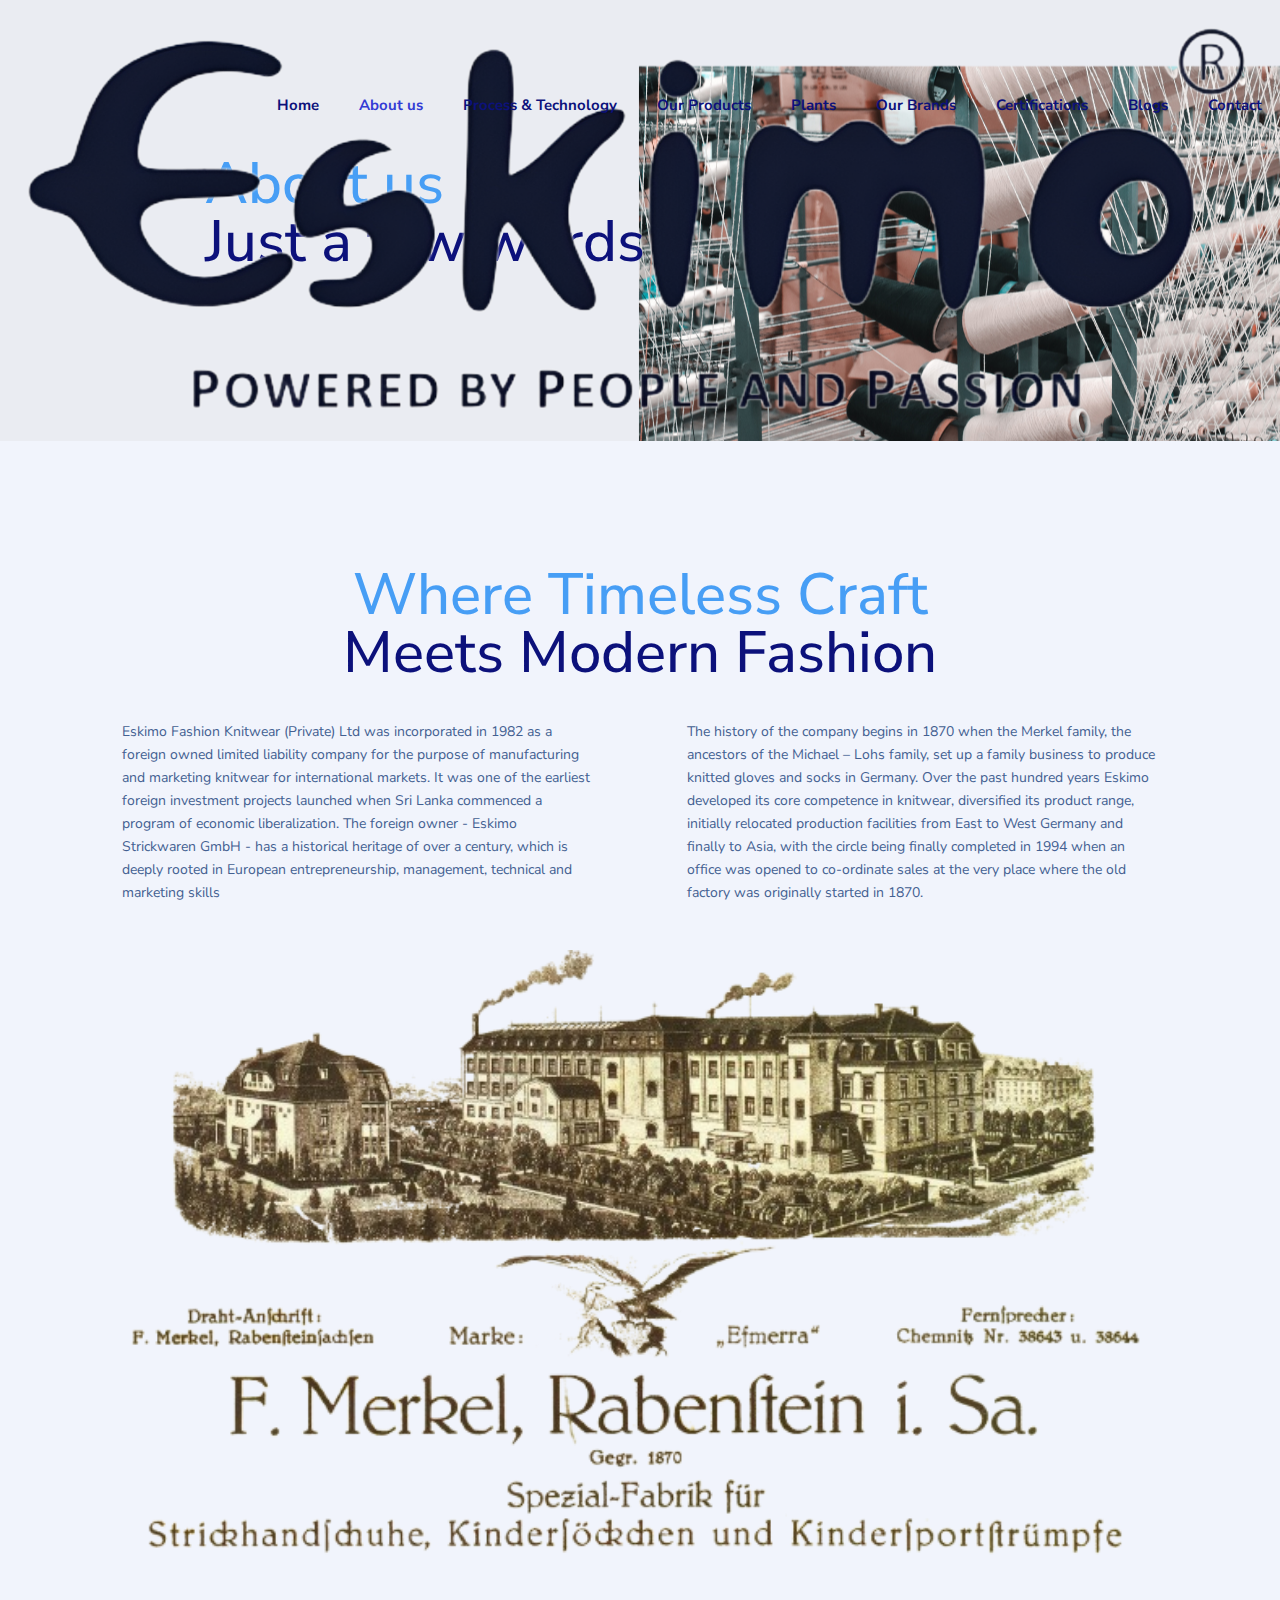
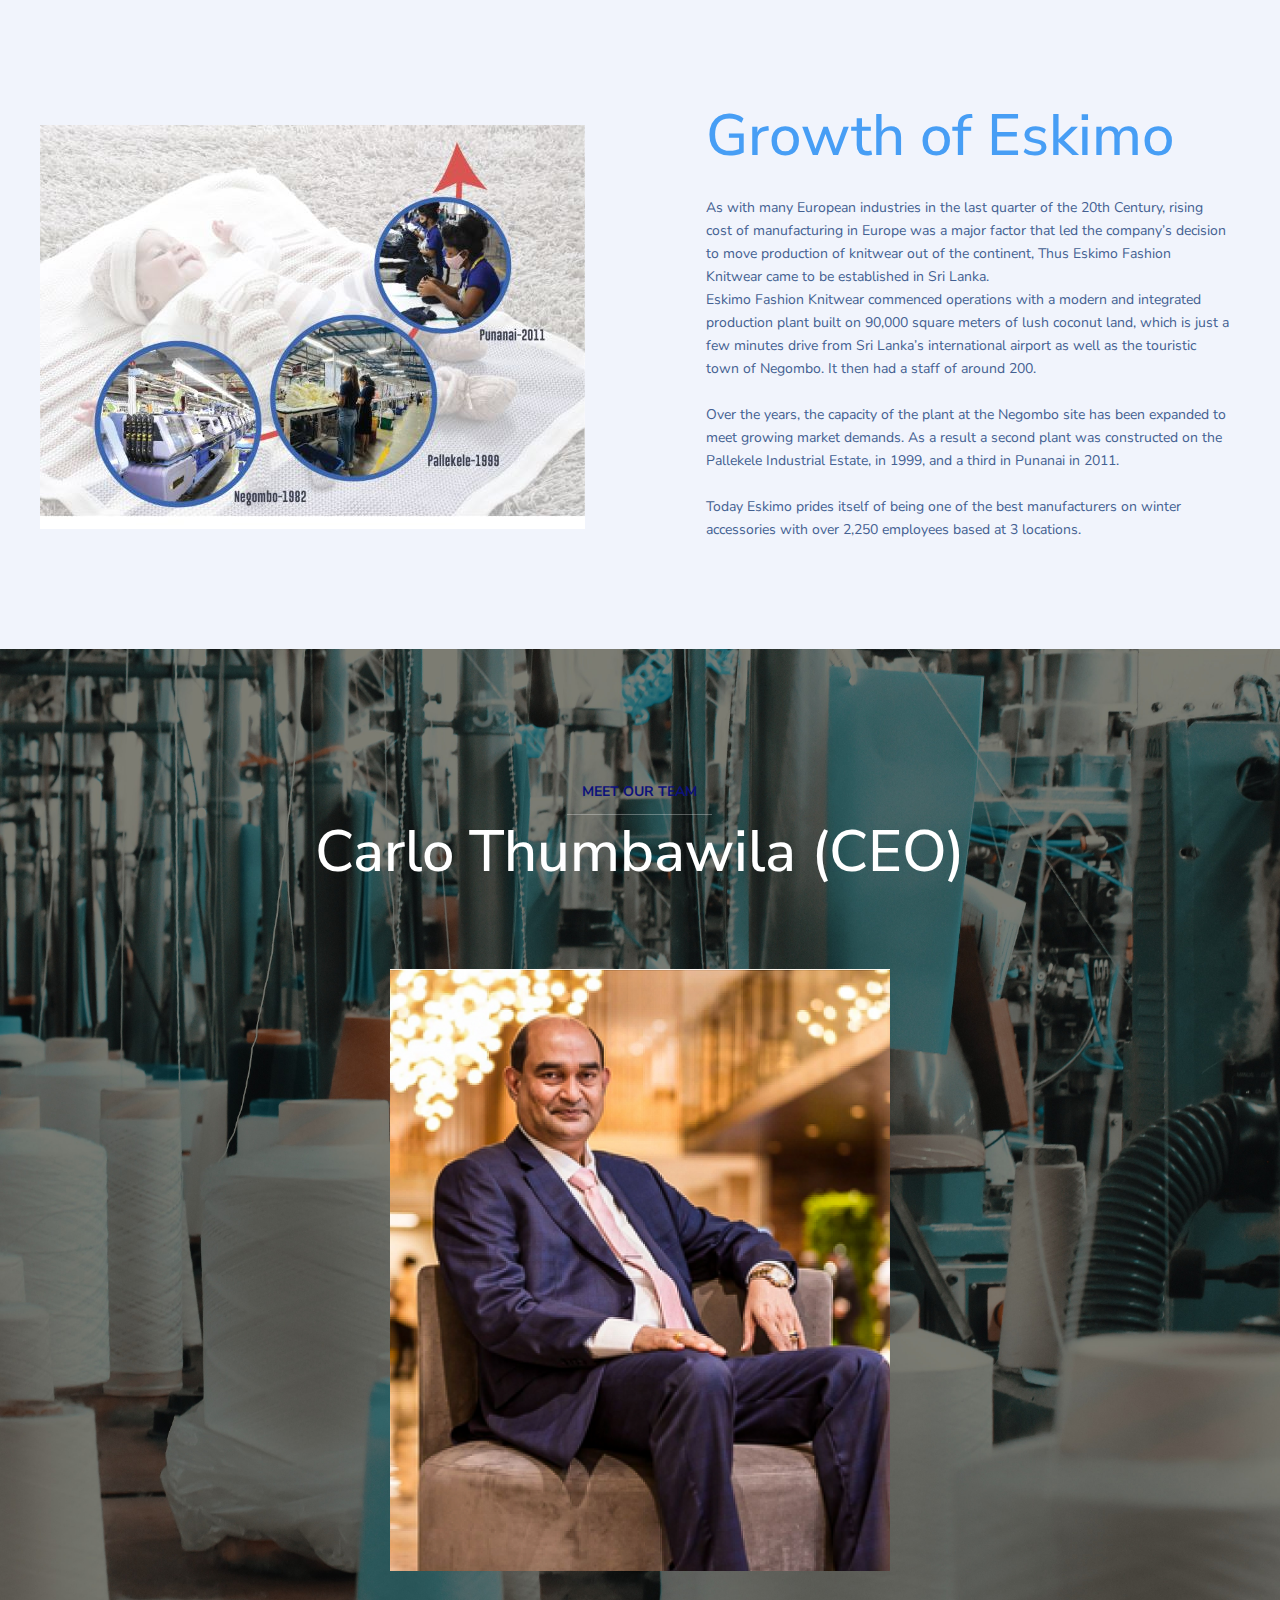
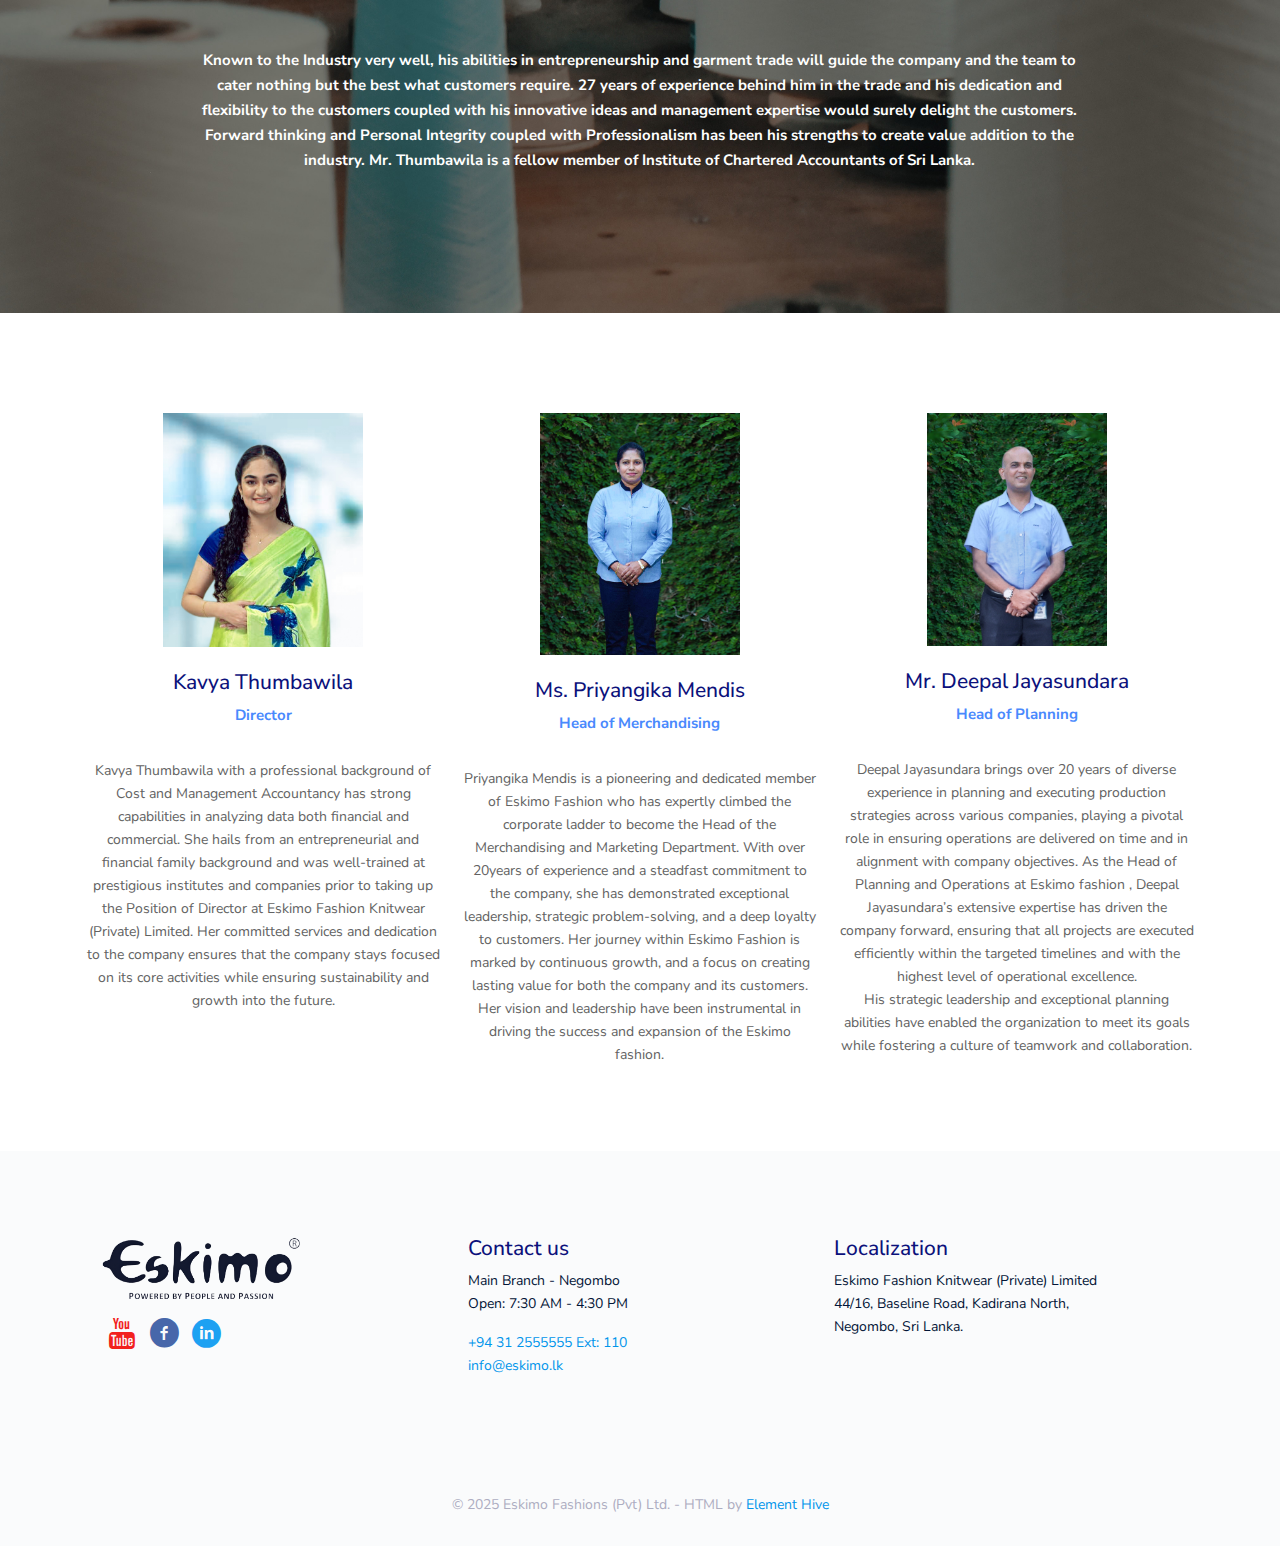
<file: about.html>
<!DOCTYPE html>
<!--[if lt IE 7]><html class="no-js lt-ie10 lt-ie9 lt-ie8 lt-ie7"> <![endif]-->
<!--[if IE 7]><html class="no-js lt-ie10 lt-ie9 lt-ie8"> <![endif]-->
<!--[if IE 8]><html class="no-js lt-ie10 lt-ie9"> <![endif]-->
<!--[if IE 9]><html class="no-js lt-ie10"> <![endif]-->
<!--[if gt IE 8]><!-->
<html class="no-js">
<!--<![endif]-->

<head>
	<!-- Basic Page Needs -->
	<meta charset="utf-8">
	<title>Eskimo Fashions (Pvt) Ltd.</title>
	<meta name="description" content="">
	<meta name="author" content="">
	<!-- Mobile Specific Metas -->
	<meta name="viewport" content="width=device-width, initial-scale=1, maximum-scale=1">
	<!-- Favicons -->
	<link rel="shortcut icon" href="images/logo.png">
	<!-- FONTS -->
	<link rel='stylesheet' href='https://fonts.googleapis.com/css?family=Nunito+Sans:100,200,300,400,400italic,500,600,700,700italic,900'>
	<link rel='stylesheet' href='https://fonts.googleapis.com/css?family=Montserrat:100,200,300,400,400italic,500,600,700,700italic,900'>
	<link rel='stylesheet' href='https://fonts.googleapis.com/css?family=Roboto:100,200,300,400,400italic,500,600,700,700italic,900'>
	<!-- Bootstrap core CSS -->
	<link href="css/bootstrap.min.css" rel="stylesheet">
	<!--CSS -->
	<link rel='stylesheet' href='css/structure.css'>
	<link rel='stylesheet' href='css/agency4.css'> </head>

	

<body class="page style-simple button-round layout-full-width if-zoom no-content-padding hide-love header-transparent header-fw minimalist-header-no sticky-header sticky-tb-color ab-hide subheader-title-left menu-line-below-80-1 menuo-right menuo-no-borders footer-copy-center mobile-tb-center mobile-mini-mr-ll tablet-sticky mobile-header-mini mobile-sticky">
	<div id="Wrapper">
		<div id="Header_wrapper">
			<header id="Header">
				<div id="Top_bar">
					<div class="row">
						<div class="column one">
							<div class="top_bar_left clearfix">
								<div class="logo">
                                    <a id="logo" href="index.html" title="Eskimo Fashions" data-height="60" data-padding="15"><img class="logo-main scale-with-grid" src="images/eskimo.png" data-retina="images/logo-retina.png" data-height="19"><img class="logo-sticky scale-with-grid" src="images/eskimo.png" data-retina="images/logo-retina.png" data-height="19"><img class="logo-mobile scale-with-grid" src="images/eskimo.png" data-retina="images/logo-retina.png" data-height="19"><img class="logo-mobile-sticky scale-with-grid" src="images/eskimo.png" data-retina="images/logo-retina.png" data-height="19"></a>
                                </div>
								<div class="menu_wrapper">
									<nav id="menu">
										<ul id="menu-main-menu" class="menu menu-main">
											<li> <a href="index.html"><span>Home</span></a> </li>
											<li class="current-menu-item"> <a href="about.html"><span>About us</span></a> </li>
											<li> <a href="technology.html"><span>Process & Technology</span></a> </li>
											<li> <a href="products.html"><span>Our Products</span></a> </li>
											<li> <a href="plants.html"><span>Plants</span></a> </li>
											<li> <a href="brands.html"><span>Our Brands</span></a> </li>
											<li> <a href="certifications.html"><span>Certifications</span></a> </li>
											<li> <a href="blogs.html"><span>Blogs</span></a> </li>
											<li> <a href="contact.html"><span>Contact</span></a> </li>
										</ul>
									</nav><a class="responsive-menu-toggle" href="#"><i class="icon-menu-fine"></i></a> </div>
							</div>
							</div>
					</div>
				</div>
			</header>
		</div>
		<div id="Content"  style="background-color: #f1f4fc;">
			<div class="section mcb-section full-width" style="padding-top:125px;padding-bottom:125px;background-image:url(images/Aboutusheader.png); background-color:#eaecf2; background-repeat:repeat;background-position:center">
				<div class="row" style="padding:30px 16%">
					<div class="col-12">
						<h2><span style="color: #479ef5;">About us 
															<br>
														</span>Just a few words</h2>
						<hr class="no_line" style="margin: 0 auto 15px auto">
					</div>
				</div>
			</div>
			<div class="section" style="padding-top:125px;padding-bottom:35px">
				<div class="container">
					<div class="row">
						<div class="col-12">
							<div class="column_attr clearfix align_center mobile_align_center">
								<h2><span style="color: #479ef5;">Where Timeless Craft
															<br>
														</span> Meets Modern Fashion </h2> </div>
						</div>
					</div>
					<div class="row">
						<div class="col-md-6">
							<div class="column_attr clearfix" style="padding:30px 6%;">
								<p style="color:#436091;"> Eskimo Fashion Knitwear (Private) Ltd was incorporated in 1982 as a foreign
                                    owned  limited liability company for the purpose of manufacturing and marketing knitwear for 
                                   international markets.  It was one of the earliest foreign investment projects launched when Sri 
                                   Lanka commenced a program of economic liberalization. The foreign owner - Eskimo 
                                   Strickwaren GmbH - has a historical heritage of over a century, which is deeply rooted in 
                                   European entrepreneurship, management, technical and marketing skills</p>
								</div>
						</div>
						<div class="col-md-6">
							<div class="column_attr clearfix" style="padding:30px 6%;">
								<p style="color:#436091;"> The history of the company begins in 1870 when the Merkel family, the ancestors of the 
                                    Michael – Lohs family, set up a family business to produce knitted gloves and socks in Germany. 
                                    Over the past hundred years Eskimo developed its core competence in knitwear, diversified its 
                                    product range, initially relocated production facilities from East to West Germany and finally to 
                                    Asia, with the circle being finally completed in 1994 when an office was opened to co-ordinate 
                                    sales at the very place where the old factory was originally started in 1870.</p>
								</div>
						</div>
					</div>
					<div class="row">
						<div class="col-12">
							<div class="image_frame image_item no_link scale-with-grid aligncenter no_border">
								<div class="image_wrapper"><img class="scale-with-grid" src="images/history.png" alt="agency4-aboutus-image" width="1024" height="423"> </div>
							</div>
						</div>
					</div>
				</div>
			</div>
			<br><br><br>
			<div class="section mcb-section no-margin-h full-width">
				<div class="row">
					<div class="col-md-6" style="background-image:url(images/Growth.jpg);background-repeat:no-repeat;background-position:center">
						<hr class="no_line" style="margin: 0 auto 400px auto"> </div>
					<div class="col-md-6" style="padding:10px 5% 0px">
						<div class="row">
							<div class="col-12">
								<div class="column_attr clearfix mobile_align_center">
									<h2><span style="color: #479ef5;">Growth of Eskimo
															</h2><br>
									<p style="color:#436091;"> As with many European industries in the last 
										quarter of the 20th Century, rising cost of 
										manufacturing in Europe was a major factor 
										that led the company’s decision to move 
										production of knitwear out of the continent, 
										Thus Eskimo Fashion Knitwear came to be 
										established in Sri Lanka.<br>
										 Eskimo Fashion Knitwear commenced 
										operations with a modern and integrated 
										production plant built on 90,000 square 
										meters of lush coconut land, which is just a 
										few minutes drive from Sri Lanka’s 
										international airport as well as the touristic 
										town of Negombo. It then had a staff of 
										around 200.<br><br>
										Over the years, the capacity of the plant at the 
                                        Negombo site has been expanded to meet 
                                        growing market demands. As a result a 
                                        second plant was constructed on the Pallekele 
                                        Industrial Estate, in 1999, and a third in 
                                        Punanai in 2011.<br><br>
                                         Today Eskimo prides itself of being one of the 
                                        best manufacturers on winter accessories with 
                                        over 2,250 employees based at 3 locations.
									</p>
								</div>
							</div>
						</div>
					</div>
				</div>
			</div>
			<br><br><br><br>

			<div class="section mcb-section bg-cover"
    style="padding-top:120px; padding-bottom:80px; background-color:#202020; background-image:url(images/8547.jpg); background-repeat:no-repeat; background-position:center bottom;">
    <div class="section_wrapper mcb-section-inner">
        <div class="wrap mcb-wrap one valign-top clearfix">
            <div class="mcb-wrap-inner">
                <div class="column mcb-column one column_column">
                    <div class="column_attr clearfix align_center" style="color: white;">
                        <h6 style="padding: 10px 15px; border-bottom: 1px solid rgba(255,255,255,.3); display: inline-block;" style="color: white;">
                            MEET OUR TEAM
                        </h6>
                        <h2 style="color: white;">Carlo Thumbawila (CEO)</h2>
                    </div>
                </div>
                <div class="column mcb-column one column_divider">
                    <hr class="no_line" style="margin:0 auto 40px">
                </div>
                <div class="column mcb-column one column_image">
                    <div class="image_frame image_item no_link scale-with-grid aligncenter no_border" style="text-align: center;">
                        <div class="image_wrapper" style="display: inline-block;">
                            <img class="scale-with-grid" src="images/Mr Carlo.jpg" alt="Carlo Thumbawila" style="width: 500px; height: auto;">
                        </div>
                    </div>
                </div>
                <div class="column mcb-column one column_column">
                    <div class="column_attr clearfix align_center" style="padding:30px 10% 0; color: white;">
                        <h5 style="color: white;">
                            Known to the Industry very well, his abilities in entrepreneurship and garment trade will guide the company and the team to cater nothing
                            but the best what customers require. 27 years of experience behind him in the trade and his dedication and flexibility to the customers coupled
                            with his innovative ideas and management expertise would surely delight the customers. Forward thinking and Personal Integrity coupled
                            with Professionalism has been his strengths to create value addition to the industry. Mr. Thumbawila is a fellow member of Institute of Chartered Accountants
                            of Sri Lanka.
                        </h5>
                        <hr class="no_line" style="margin:0 auto 20px">
                    </div>
                </div>
            </div>
        </div>
    </div>
</div>

</div>
</div>
</div>

<div class="section" style="padding-top: 100px; padding-bottom: 45px; background-color: #ffffff;">
	<div class="section_wrapper clearfix">
		<div class="items_group clearfix">
			<!-- One Third (1/3) Column -->
			<div class="column one-third column_icon_box" style="text-align: center;">
				<div class="icon_box icon_position_top no_border">
					<div class="image_wrapper"><img src="images/Ms Kavya.jpg" class="scale-with-grid" width="200" height="100" /></div>
					<div class="desc_wrapper"><br>
						<h4>Kavya Thumbawila</h4>
						<h5>Director</h5>
						<div class="desc"><br>
							Kavya Thumbawila with a professional background of Cost and Management Accountancy has strong capabilities in analyzing data 
							both financial and commercial. She hails from an entrepreneurial and financial family background and was well-trained at 
							prestigious institutes and companies prior to taking up the Position of Director at Eskimo Fashion Knitwear (Private) Limited.
							 Her committed services and dedication to the company ensures that the company stays focused on its core activities while ensuring
							  sustainability and growth into the future.
						</div>
					</div>
				</div>
			</div>
			<!-- One Third (1/3) Column -->
			<div class="column one-third column_icon_box" style="text-align: center;">
				<div class="icon_box icon_position_top no_border">
					<div class="image_wrapper"><img src="images/Ms Priyangika.jpg" class="scale-with-grid" width="200" height="100" /></div>
					<div class="desc_wrapper"><br>
						<h4>Ms. Priyangika Mendis </h4>
							<h5>Head of Merchandising</h5>
						<div class="desc"><br>
							Priyangika Mendis is a pioneering and dedicated member of Eskimo Fashion who has expertly climbed the corporate ladder to become the Head of the Merchandising and Marketing 
							Department. With over 20years of experience and a steadfast commitment to the company, she has demonstrated exceptional leadership, strategic problem-solving, 
							and a deep loyalty to customers. Her journey within Eskimo Fashion is marked by continuous growth, and a focus on creating lasting value for both the company and its customers.
							Her vision and leadership have been instrumental in driving the success and expansion of the Eskimo fashion.
						</div>
					</div>
				</div>
			</div>
			<!-- Additional Column - One Third (1/3) -->
			<div class="column one-third column_icon_box" style="text-align: center;">
				<div class="icon_box icon_position_top no_border">
					<div class="image_wrapper"><img src="images/Mr Deepla.jpg" class="scale-with-grid" width="180" height="100" /></div>
					<div class="desc_wrapper"><br>
						<h4>Mr. Deepal Jayasundara</h4>
						<h5>Head of Planning</h5><br>
						<div class="desc">
							Deepal Jayasundara brings over 20 years of diverse experience in planning and executing production strategies across various companies, 
							playing a pivotal role in ensuring operations are delivered on time and in alignment with company objectives. As the Head of Planning and 
							Operations at Eskimo fashion , Deepal Jayasundara’s extensive expertise has driven the company forward, ensuring that all projects are executed 
							efficiently within the targeted timelines and with the highest level of operational excellence.<br>

                            His strategic leadership and exceptional planning abilities have enabled the organization to meet its goals while fostering a culture of teamwork and collaboration.</div>
				</div>
			</div> 
		</div>
	</div>
</div>					
		</div>
		<footer id="Footer" class="clearfix">
            <div class="widgets_wrapper">
                <div class="container">
                    <div class="column one-third">
                        <aside id="media_image-2" class="widget widget_media_image"><img width="200" height="50" src="images/eskimo.png" class="image wp-image-31 attachment-full size-full" style="max-width: 100%; height: auto;">
                            <p style="font-size: 30px; line-height: 30px">
                                <p style="font-size: 30px; line-height: 30px">
                                    <a style="color: #f2211d;" href="https://www.youtube.com/@carlosembellishers4252"><i class="icon-youtube"></i></a><a style="color: #4767aa;" href="https://www.facebook.com/p/Carlos-Embellishers-100068855814568/?_rdc=2&_rdr"><i class="icon-facebook-circled"></i></a><a style="color: #1da1f2;" href="http://www.linkedin.com/in/carlos-holdings-14989221a"><i class="icon-linkedin-circled"></i></a>
                                </p>
                            </p>
                        </aside>
                    </div>
					<div class="column one-third">
                        <aside class="widget_text widget widget_custom_html">
                            <h4>Contact us</h4>
                            <div class="textwidget custom-html-widget">
                                <p style="color: #031537;">
                                    Main Branch - Negombo<br>
                                    Open: 7:30 AM - 4:30 PM
                                </p>
                                <a href="#">+94 31 2555555 Ext: 110</a>
                                <br>
                                <a href="#"><span>info@eskimo.lk</span></a>
                            </div>
                        </aside>
                    </div>
                    <div class="column one-third">
                        <aside class="widget_text widget widget_custom_html">
                            <h4>Localization</h4>
                            <div class="textwidget custom-html-widget">
                                <p style="color: #031537;">
                                    Eskimo Fashion Knitwear (Private) Limited
                                    <br>44/16, Baseline Road, Kadirana North,
                                    <br>Negombo, Sri Lanka.
                                </p>
                            </div>
                        </aside>
                    </div>
                </div>
            </div>
            <div class="footer_copy">
                <div class="container">
                    <div class="column one">
                        <div class="copyright">
                            &copy; 2025 Eskimo Fashions (Pvt) Ltd. - HTML by <a target="_blank" rel="nofollow" href="https://elementhive.net/">Element Hive</a>
                        </div>
                    </div>
                </div>
            </div>
        </footer>
	</div>
	<div id="Side_slide" class="right dark" data-width="250">
		<div class="close-wrapper"> <a href="#" class="close"><i class="icon-cancel-fine"></i></a> </div>
		<div class="menu_wrapper"></div>
	</div>
	<div id="body_overlay"></div>
	<!-- JS -->
	<script src="assets/js/jquery-3.6.0.min.js"></script>
	<script src="assets/js/jquery-migrate-3.4.0.min.js"></script>
	<script src="assets/js/mfn.menu.js"></script>
	<script src="assets/js/jquery.plugins.js"></script>
	<script src="assets/js/jquery.jplayer.min.js"></script>
	<script src="assets/js/animations/animations.js"></script>
	<script src="assets/js/translate3d.js"></script>
	<script src="assets/js/scripts.js"></script>
	<script src="assets/phpmailer/form.js"></script>
</body>

</html>
</file>
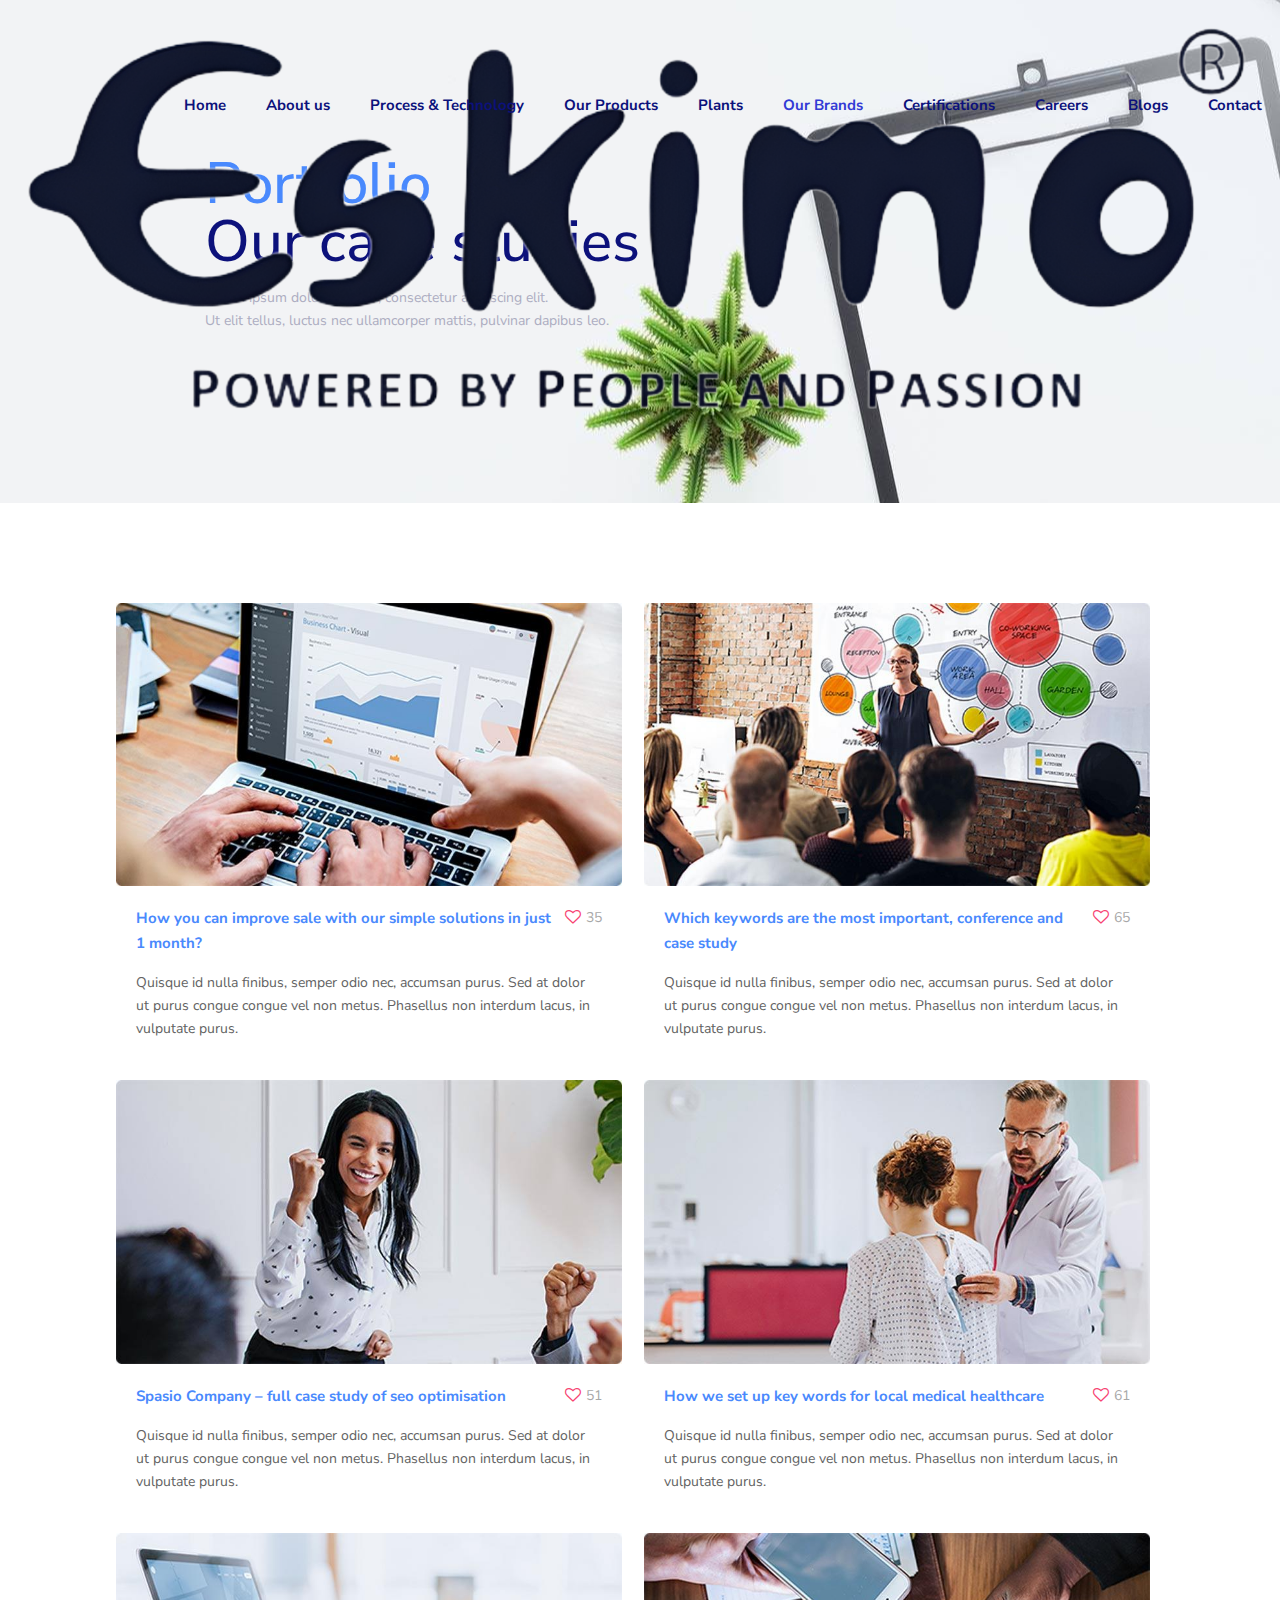
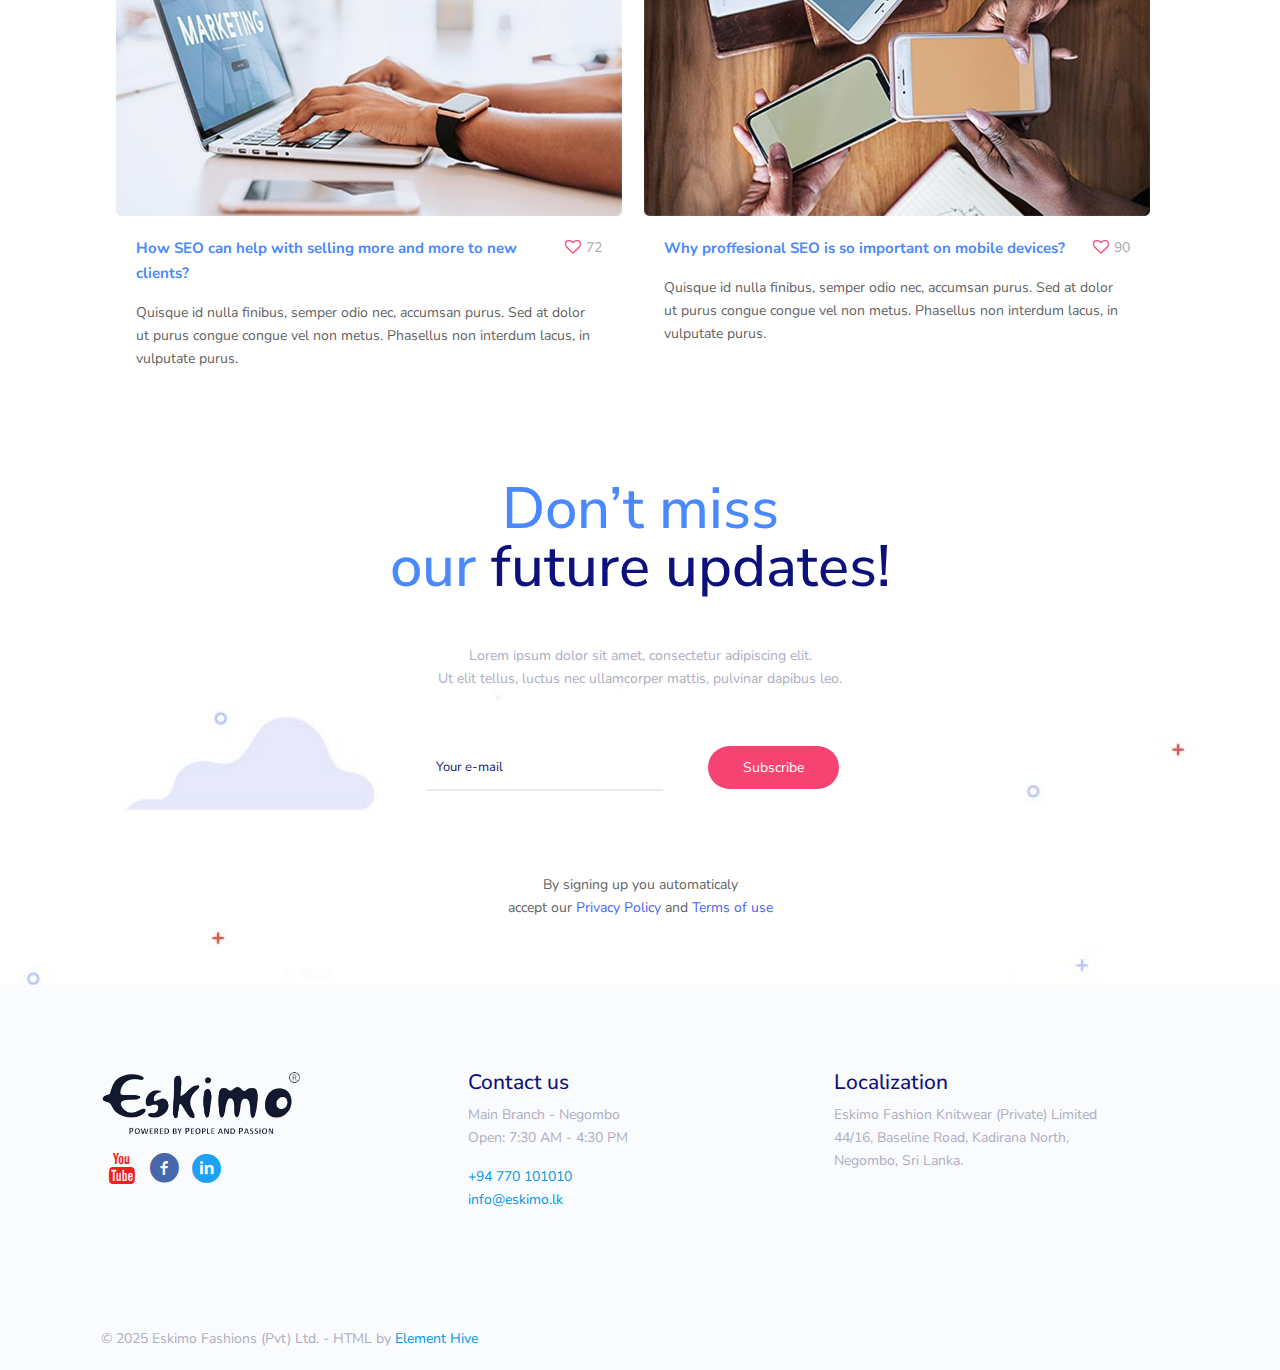
<file: brands.html>
<!DOCTYPE html>
<!--[if lt IE 7]><html class="no-js lt-ie10 lt-ie9 lt-ie8 lt-ie7"> <![endif]-->
<!--[if IE 7]><html class="no-js lt-ie10 lt-ie9 lt-ie8"> <![endif]-->
<!--[if IE 8]><html class="no-js lt-ie10 lt-ie9"> <![endif]-->
<!--[if IE 9]><html class="no-js lt-ie10"> <![endif]-->
<!--[if gt IE 8]><!-->
<html class="no-js">
<!--<![endif]-->

<head>
	<!-- Basic Page Needs -->
	<meta charset="utf-8">
	<title>Eskimo Fashions (Pvt) Ltd.</title>
	<meta name="description" content="">
	<meta name="author" content="">
	<!-- Mobile Specific Metas -->
	<meta name="viewport" content="width=device-width, initial-scale=1, maximum-scale=1">
	<!-- Favicons -->
	<link rel="shortcut icon" href="images/logo.png">
	<!-- FONTS -->
	<link rel='stylesheet' href='https://fonts.googleapis.com/css?family=Nunito+Sans:100,200,300,400,400italic,500,600,700,700italic,900'>
	<link rel='stylesheet' href='https://fonts.googleapis.com/css?family=Montserrat:100,200,300,400,400italic,500,600,700,700italic,900'>
	<link rel='stylesheet' href='https://fonts.googleapis.com/css?family=Roboto:100,200,300,400,400italic,500,600,700,700italic,900'>
	<!-- Bootstrap core CSS -->
	<link href="css/bootstrap.min.css" rel="stylesheet">
	<!--CSS -->
	<link rel='stylesheet' href='css/structure.css'>
	<link rel='stylesheet' href='css/agency4.css'> </head>

<body class="page style-simple button-round layout-full-width if-overlay if-border-hide no-content-padding header-transparent header-fw sticky-header sticky-tb-color ab-hide subheader-both-left menu-link-color menuo-right menuo-no-borders mobile-tb-center mobile-side-slide mobile-mini-mr-lc tablet-sticky mobile-header-mini mobile-sticky">
	<div id="Wrapper">
		<div id="Header_wrapper">
			<header id="Header">
				<div id="Top_bar">
					<div class="row">
						<div class="column one">
							<div class="top_bar_left clearfix">
								<div class="logo">
                                    <a id="logo" href="index.html" title="Eskimo Fashions" data-height="60" data-padding="15"><img class="logo-main scale-with-grid" src="images/eskimo.png" data-retina="images/logo-retina.png" data-height="19"><img class="logo-sticky scale-with-grid" src="images/eskimo.png" data-retina="images/logo-retina.png" data-height="19"><img class="logo-mobile scale-with-grid" src="images/eskimo.png" data-retina="images/logo-retina.png" data-height="19"><img class="logo-mobile-sticky scale-with-grid" src="images/eskimo.png" data-retina="images/logo-retina.png" data-height="19"></a>
                                </div>
								<div class="menu_wrapper">
									<nav id="menu">
										<ul id="menu-main-menu" class="menu menu-main">
											<li> <a href="index.html"><span>Home</span></a> </li>
											<li> <a href="about.html"><span>About us</span></a> </li>
											<li> <a href="technology.html"><span>Process & Technology</span></a> </li>
											<li> <a href="products.html"><span>Our Products</span></a> </li>
											<li> <a href="plants.html"><span>Plants</span></a> </li>
											<li class="current-menu-item"> <a href="brands.html"><span>Our Brands</span></a> </li>
											<li> <a href="certifications.html"><span>Certifications</span></a> </li>
											<li> <a href="careers.html"><span>Careers</span></a> </li>
											<li> <a href="blogs.html"><span>Blogs</span></a> </li>
											<li> <a href="contact.html"><span>Contact</span></a> </li>
										</ul>
									</nav><a class="responsive-menu-toggle" href="#"><i class="icon-menu-fine"></i></a> </div>
							</div>
							</div>
					</div>
				</div>
			</header>
		</div>
		<div id="Content">
			<div class="section mcb-section full-width" style="padding-top:125px;padding-bottom:125px;background-image:url(images/agency4-portfolio-bg.jpg);background-repeat:no-repeat;background-position:center">
				<div class="">
					<div class="row" style="padding:30px 16%">
						<div class="col-12">
							<h2><span style="color: #4989fd;">Portfolio
															<br>
														</span>Our case studies</h2>
							<hr class="no_line" style="margin: 0 auto 15px auto">
							<p style="color:#ADADC1;"> Lorem ipsum dolor sit amet, consectetur adipiscing elit.
								<br> Ut elit tellus, luctus nec ullamcorper mattis, pulvinar dapibus leo. </p>
						</div>
					</div>
				</div>
			</div>
			<div class="section" style="padding-top:100px">
				<div class="container">
					<div class="row">
						<div class="col-12">
							<ul class="portfolio_group lm_wrapper isotope col-2 masonry" style="max-width:100%;">
								<li class="portfolio-item isotope-item has-thumbnail">
									<div class="portfolio-item-fw-bg">
										<div class="portfolio-item-fill"></div>
										<div class="list_style_header">
											<h3 class="entry-title"><a class="link" href="portfolio-item.html">How you can improve sale with our simple solutions in just 1 month?</a></h3>
											<div class="links_wrapper"> <a href="#" class="button the-icon portfolio_prev_js"><span class="button_icon"><i class="icon-up-open"></i></span></a><a href="#" class="button the-icon portfolio_next_js"><span class="button_icon"><i class="icon-down-open"></i></span></a><a href="portfolio-item.html" class="button button_theme has-icon"><span class="button_icon"><i class="icon-link"></i></span><span class="button_label">Read more</span></a> </div>
										</div>
										<div class="image_frame scale-with-grid">
											<div class="image_wrapper">
												<a href="portfolio-item.html">
													<div class="mask"></div><img width="780" height="437" src="images/agency4-portfolio-single6.jpg" class="scale-with-grid wp-post-image" loading="lazy"></a>
												<div class="image_links double"> <a href="images/agency4-portfolio-single6.jpg" class="zoom" rel="prettyphoto"><i class="icon-search"></i></a><a href="portfolio-item.html" class="link"><i class="icon-link"></i></a> </div>
											</div>
										</div>
										<div class="desc">
											<div class="title_wrapper">
												<h5 class="entry-title"><a class="link" href="portfolio-item.html">How you can improve sale with our simple solutions in just 1 month?</a></h5>
												<div class="button-love"> <a href="#" class="mfn-love" data-id="303"><span class="icons-wrapper"><i class="icon-heart-empty-fa"></i><i class="icon-heart-fa"></i></span><span class="label">35</span></a> </div>
											</div>
											<div class="details-wrapper">
												<dl> <dt>
																						Date
																					</dt>
													<dd> June 4, 2020 </dd>
												</dl>
											</div>
											<div class="desc-wrapper"> Quisque id nulla finibus, semper odio nec, accumsan purus. Sed at dolor ut purus congue congue vel non metus. Phasellus non interdum lacus, in vulputate purus. </div>
										</div>
									</div>
								</li>
								<li class="portfolio-item isotope-item has-thumbnail">
									<div class="portfolio-item-fw-bg">
										<div class="portfolio-item-fill"></div>
										<div class="list_style_header">
											<h3 class="entry-title"><a class="link" href="portfolio-item.html">Which keywords are the most important, conference and case study</a></h3>
											<div class="links_wrapper"> <a href="#" class="button the-icon portfolio_prev_js"><span class="button_icon"><i class="icon-up-open"></i></span></a><a href="#" class="button the-icon portfolio_next_js"><span class="button_icon"><i class="icon-down-open"></i></span></a><a href="portfolio-item.html" class="button button_theme has-icon"><span class="button_icon"><i class="icon-link"></i></span><span class="button_label">Read more</span></a> </div>
										</div>
										<div class="image_frame scale-with-grid">
											<div class="image_wrapper">
												<a href="portfolio-item.html">
													<div class="mask"></div><img width="780" height="437" src="images/agency4-portfolio-single3.jpg" class="scale-with-grid wp-post-image" loading="lazy"></a>
												<div class="image_links double"> <a href="images/agency4-portfolio-single3.jpg" class="zoom" rel="prettyphoto"><i class="icon-search"></i></a><a href="portfolio-item.html" class="link"><i class="icon-link"></i></a> </div>
											</div>
										</div>
										<div class="desc">
											<div class="title_wrapper">
												<h5 class="entry-title"><a class="link" href="portfolio-item.html">Which keywords are the most important, conference and case study</a></h5>
												<div class="button-love"> <a href="#" class="mfn-love" data-id="300"><span class="icons-wrapper"><i class="icon-heart-empty-fa"></i><i class="icon-heart-fa"></i></span><span class="label">65</span></a> </div>
											</div>
											<div class="details-wrapper">
												<dl> <dt>
																						Date
																					</dt>
													<dd> June 4, 2020 </dd>
												</dl>
											</div>
											<div class="desc-wrapper"> Quisque id nulla finibus, semper odio nec, accumsan purus. Sed at dolor ut purus congue congue vel non metus. Phasellus non interdum lacus, in vulputate purus. </div>
										</div>
									</div>
								</li>
								<li class="portfolio-item isotope-item has-thumbnail">
									<div class="portfolio-item-fw-bg">
										<div class="portfolio-item-fill"></div>
										<div class="list_style_header">
											<h3 class="entry-title"><a class="link" href="portfolio-item.html">Spasio Company &#8211; full case study of seo optimisation</a></h3>
											<div class="links_wrapper"> <a href="#" class="button the-icon portfolio_prev_js"><span class="button_icon"><i class="icon-up-open"></i></span></a><a href="#" class="button the-icon portfolio_next_js"><span class="button_icon"><i class="icon-down-open"></i></span></a><a href="portfolio-item.html" class="button button_theme has-icon"><span class="button_icon"><i class="icon-link"></i></span><span class="button_label">Read more</span></a> </div>
										</div>
										<div class="image_frame scale-with-grid">
											<div class="image_wrapper">
												<a href="portfolio-item.html">
													<div class="mask"></div><img width="780" height="437" src="images/agency4-portfolio-single4.jpg" class="scale-with-grid wp-post-image" loading="lazy"></a>
												<div class="image_links double"> <a href="images/agency4-portfolio-single4.jpg" class="zoom" rel="prettyphoto"><i class="icon-search"></i></a><a href="portfolio-item.html" class="link"><i class="icon-link"></i></a> </div>
											</div>
										</div>
										<div class="desc">
											<div class="title_wrapper">
												<h5 class="entry-title"><a class="link" href="portfolio-item.html">Spasio Company &#8211; full case study of seo optimisation</a></h5>
												<div class="button-love"> <a href="#" class="mfn-love" data-id="296"><span class="icons-wrapper"><i class="icon-heart-empty-fa"></i><i class="icon-heart-fa"></i></span><span class="label">51</span></a> </div>
											</div>
											<div class="details-wrapper">
												<dl> <dt>
																						Date
																					</dt>
													<dd> June 4, 2020 </dd>
												</dl>
											</div>
											<div class="desc-wrapper"> Quisque id nulla finibus, semper odio nec, accumsan purus. Sed at dolor ut purus congue congue vel non metus. Phasellus non interdum lacus, in vulputate purus. </div>
										</div>
									</div>
								</li>
								<li class="portfolio-item isotope-item has-thumbnail">
									<div class="portfolio-item-fw-bg">
										<div class="portfolio-item-fill"></div>
										<div class="list_style_header">
											<h3 class="entry-title"><a class="link" href="portfolio-item.html">How we set up key words for local medical healthcare</a></h3>
											<div class="links_wrapper"> <a href="#" class="button the-icon portfolio_prev_js"><span class="button_icon"><i class="icon-up-open"></i></span></a><a href="#" class="button the-icon portfolio_next_js"><span class="button_icon"><i class="icon-down-open"></i></span></a><a href="portfolio-item.html" class="button button_theme has-icon"><span class="button_icon"><i class="icon-link"></i></span><span class="button_label">Read more</span></a> </div>
										</div>
										<div class="image_frame scale-with-grid">
											<div class="image_wrapper">
												<a href="portfolio-item.html">
													<div class="mask"></div><img width="780" height="437" src="images/agency4-portfolio-single2.jpg" class="scale-with-grid wp-post-image" loading="lazy"></a>
												<div class="image_links double"> <a href="images/agency4-portfolio-single2.jpg" class="zoom" rel="prettyphoto"><i class="icon-search"></i></a><a href="portfolio-item.html" class="link"><i class="icon-link"></i></a> </div>
											</div>
										</div>
										<div class="desc">
											<div class="title_wrapper">
												<h5 class="entry-title"><a class="link" href="portfolio-item.html">How we set up key words for local medical healthcare</a></h5>
												<div class="button-love"> <a href="#" class="mfn-love" data-id="292"><span class="icons-wrapper"><i class="icon-heart-empty-fa"></i><i class="icon-heart-fa"></i></span><span class="label">61</span></a> </div>
											</div>
											<div class="details-wrapper">
												<dl> <dt>
																						Date
																					</dt>
													<dd> June 4, 2020 </dd>
												</dl>
											</div>
											<div class="desc-wrapper"> Quisque id nulla finibus, semper odio nec, accumsan purus. Sed at dolor ut purus congue congue vel non metus. Phasellus non interdum lacus, in vulputate purus. </div>
										</div>
									</div>
								</li>
								<li class="portfolio-item isotope-item has-thumbnail">
									<div class="portfolio-item-fw-bg">
										<div class="portfolio-item-fill"></div>
										<div class="list_style_header">
											<h3 class="entry-title"><a class="link" href="portfolio-item.html">How SEO can help with selling more and more to new clients?</a></h3>
											<div class="links_wrapper"> <a href="#" class="button the-icon portfolio_prev_js"><span class="button_icon"><i class="icon-up-open"></i></span></a><a href="#" class="button the-icon portfolio_next_js"><span class="button_icon"><i class="icon-down-open"></i></span></a><a href="portfolio-item.html" class="button button_theme has-icon"><span class="button_icon"><i class="icon-link"></i></span><span class="button_label">Read more</span></a> </div>
										</div>
										<div class="image_frame scale-with-grid">
											<div class="image_wrapper">
												<a href="portfolio-item.html">
													<div class="mask"></div><img width="780" height="437" src="images/agency4-portfolio-single1.jpg" class="scale-with-grid wp-post-image" loading="lazy"></a>
												<div class="image_links double"> <a href="images/agency4-portfolio-single1.jpg" class="zoom" rel="prettyphoto"><i class="icon-search"></i></a><a href="portfolio-item.html" class="link"><i class="icon-link"></i></a> </div>
											</div>
										</div>
										<div class="desc">
											<div class="title_wrapper">
												<h5 class="entry-title"><a class="link" href="portfolio-item.html">How SEO can help with selling more and more to new clients?</a></h5>
												<div class="button-love"> <a href="#" class="mfn-love" data-id="289"><span class="icons-wrapper"><i class="icon-heart-empty-fa"></i><i class="icon-heart-fa"></i></span><span class="label">72</span></a> </div>
											</div>
											<div class="details-wrapper">
												<dl> <dt>
																						Date
																					</dt>
													<dd> June 4, 2020 </dd>
												</dl>
											</div>
											<div class="desc-wrapper"> Quisque id nulla finibus, semper odio nec, accumsan purus. Sed at dolor ut purus congue congue vel non metus. Phasellus non interdum lacus, in vulputate purus. </div>
										</div>
									</div>
								</li>
								<li class="portfolio-item isotope-item has-thumbnail">
									<div class="portfolio-item-fw-bg">
										<div class="portfolio-item-fill"></div>
										<div class="list_style_header">
											<h3 class="entry-title"><a class="link" href="portfolio-item.html">Why proffesional SEO is so important on mobile devices?</a></h3>
											<div class="links_wrapper"> <a href="#" class="button the-icon portfolio_prev_js"><span class="button_icon"><i class="icon-up-open"></i></span></a><a href="#" class="button the-icon portfolio_next_js"><span class="button_icon"><i class="icon-down-open"></i></span></a><a href="portfolio-item.html" class="button button_theme has-icon"><span class="button_icon"><i class="icon-link"></i></span><span class="button_label">Read more</span></a> </div>
										</div>
										<div class="image_frame scale-with-grid">
											<div class="image_wrapper">
												<a href="portfolio-item.html">
													<div class="mask"></div><img width="780" height="437" src="images/agency4-portfolio-single5.jpg" class="scale-with-grid wp-post-image" loading="lazy"></a>
												<div class="image_links double"> <a href="images/agency4-portfolio-single5.jpg" class="zoom" rel="prettyphoto"><i class="icon-search"></i></a><a href="portfolio-item.html" class="link"><i class="icon-link"></i></a> </div>
											</div>
										</div>
										<div class="desc">
											<div class="title_wrapper">
												<h5 class="entry-title"><a class="link" href="portfolio-item.html">Why proffesional SEO is so important on mobile devices?</a></h5>
												<div class="button-love"> <a href="#" class="mfn-love" data-id="209"><span class="icons-wrapper"><i class="icon-heart-empty-fa"></i><i class="icon-heart-fa"></i></span><span class="label">90</span></a> </div>
											</div>
											<div class="details-wrapper">
												<dl> <dt>
																						Date
																					</dt>
													<dd> June 3, 2020 </dd>
												</dl>
											</div>
											<div class="desc-wrapper"> Quisque id nulla finibus, semper odio nec, accumsan purus. Sed at dolor ut purus congue congue vel non metus. Phasellus non interdum lacus, in vulputate purus. </div>
										</div>
									</div>
								</li>
							</ul>
						</div>
					</div>
				</div>
			</div>
			<div class="section mcb-section bg-cover" style="padding-top:70px;background-image:url(images/agency4-home-newsletter-bg.jpg);background-repeat:no-repeat;background-position:center">
				<div class="container">
					<div class="row">
						<div class="col-12">
							<div class="column_attr clearfix align_center">
								<h2><span style="color: #4989fd;">Don’t miss
															<br>
															our </span>future updates!</h2> </div>
						</div>
						<div class="col-12">
							<hr class="no_line" style="margin:0 auto 40px"> </div>
						<div class="col-12">
							<div class="column_attr clearfix align_center">
								<p style="color:#ADADC1;"> Lorem ipsum dolor sit amet, consectetur adipiscing elit.
									<br> Ut elit tellus, luctus nec ullamcorper mattis, pulvinar dapibus leo. </p>
							</div>
						</div>
						<div class="col-12">
							<hr class="no_line" style="margin:0 auto 40px"> </div>
						<div class="col-md-3">
							<div class="placeholder"> &nbsp; </div>
						</div>
						<div class="col-md-6">
							<div class="column_attr clearfix align_center mobile_align_center" style="padding:0 10%;">
								<div id="contactWrapper">
									<div id="contactform">
										<form method="post" id="reused_form">
											<div class="row">
												<div class="col-md-7">
													<input placeholder="Your e-mail" id="email" type="email" name="Email" required maxlength="50"> </div>
												<div class="col-md-5">
													<button class="button-primary" id="submit" type="submit">Subscribe</button>
												</div>
											</div>
										</form>
										<div id="success_message" style="display:none">
											<h3>Submitted the form successfully!</h3>
											<p>We will get back to you soon.</p>
										</div>
										<div id="error_message" style="width:100%; height:100%; display:none;">
											<h3>Error</h3> Sorry there was an error sending your form.</div>
									</div>
								</div>
							</div>
						</div>
						<div class="col-12">
							<hr class="no_line" style="margin:0 auto 70px"> </div>
						<div class="col-12">
							<div class="column_attr clearfix align_center" style="padding:12px 50px 50px;">
								<p> By signing up you automaticaly
									<br> accept our <a href="#">Privacy Policy</a> and <a href="#">Terms of use</a> </p>
							</div>
						</div>
					</div>
				</div>
			</div>
		</div>
		<footer id="Footer" class="clearfix">
            <div class="widgets_wrapper">
                <div class="container">
                    <div class="column one-third">
                        <aside id="media_image-2" class="widget widget_media_image"><img width="200" height="50" src="images/eskimo.png" class="image wp-image-31 attachment-full size-full" style="max-width: 100%; height: auto;">
                            <p style="font-size: 30px; line-height: 30px">
                                <p style="font-size: 30px; line-height: 30px">
                                    <a style="color: #f2211d;" href="https://www.youtube.com/@carlosembellishers4252"><i class="icon-youtube"></i></a><a style="color: #4767aa;" href="https://www.facebook.com/p/Carlos-Embellishers-100068855814568/?_rdc=2&_rdr"><i class="icon-facebook-circled"></i></a><a style="color: #1da1f2;" href="http://www.linkedin.com/in/carlos-holdings-14989221a"><i class="icon-linkedin-circled"></i></a>
                                </p>
                            </p>
                        </aside>
                    </div>
                    
                    <div class="column one-third">
                        <aside class="widget_text widget widget_custom_html">
                            <h4>Contact us</h4>
                            <div class="textwidget custom-html-widget">
                                <p>
                                    Main Branch - Negombo<br>
                                    Open: 7:30 AM - 4:30 PM
                                </p>
                                <a href="#">+94 770 101010</a>
                                <br>
                                <a href="#"><span>info@eskimo.lk</span></a>
                            </div>
                        </aside>
                    </div>
                    <div class="column one-third">
                        <aside class="widget_text widget widget_custom_html">
                            <h4>Localization</h4>
                            <div class="textwidget custom-html-widget">
                                <p>
                                    Eskimo Fashion Knitwear (Private) Limited
                                    <br>44/16, Baseline Road, Kadirana North,
                                    <br>Negombo, Sri Lanka.
                                </p>
                            </div>
                        </aside>
                    </div>
                </div>
            </div>
            <div class="footer_copy">
                <div class="container">
                    <div class="column one">
                        <div class="copyright">
                            &copy; 2025 Eskimo Fashions (Pvt) Ltd. - HTML by <a target="_blank" rel="nofollow" href="https://elementhive.net/">Element Hive</a>
                        </div>
                    </div>
                </div>
            </div>
        </footer>
	</div>
	<div id="Side_slide" class="right dark" data-width="250">
		<div class="close-wrapper"> <a href="#" class="close"><i class="icon-cancel-fine"></i></a> </div>
		<div class="menu_wrapper"></div>
	</div>
	<div id="body_overlay"></div>
	<!-- JS -->
	<script src="assets/js/jquery-3.6.0.min.js"></script>
	<script src="assets/js/jquery-migrate-3.4.0.min.js"></script>
	<script src="assets/js/mfn.menu.js"></script>
	<script src="assets/js/jquery.plugins.js"></script>
	<script src="assets/js/jquery.jplayer.min.js"></script>
	<script src="assets/js/animations/animations.js"></script>
	<script src="assets/js/translate3d.js"></script>
	<script src="assets/js/scripts.js"></script>
	<script src="assets/phpmailer/form.js"></script>
</body>

</html>
</file>
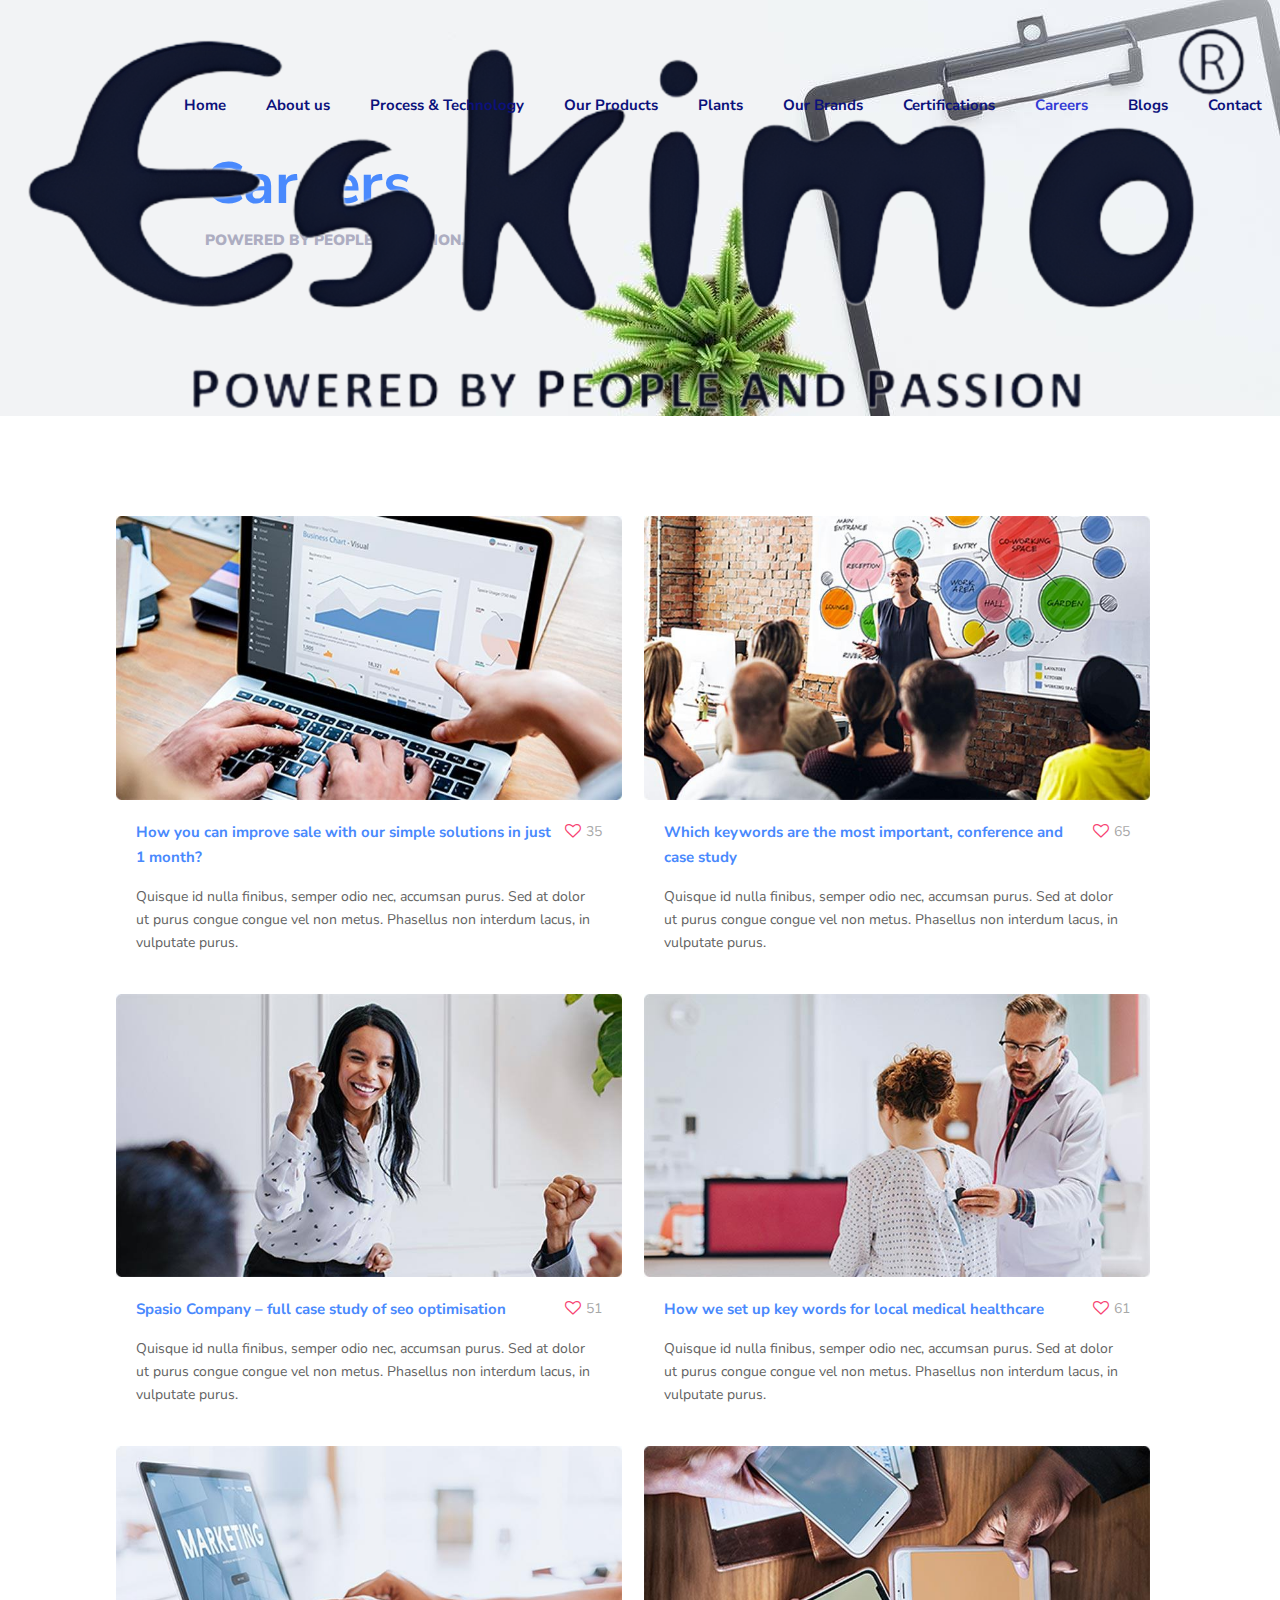
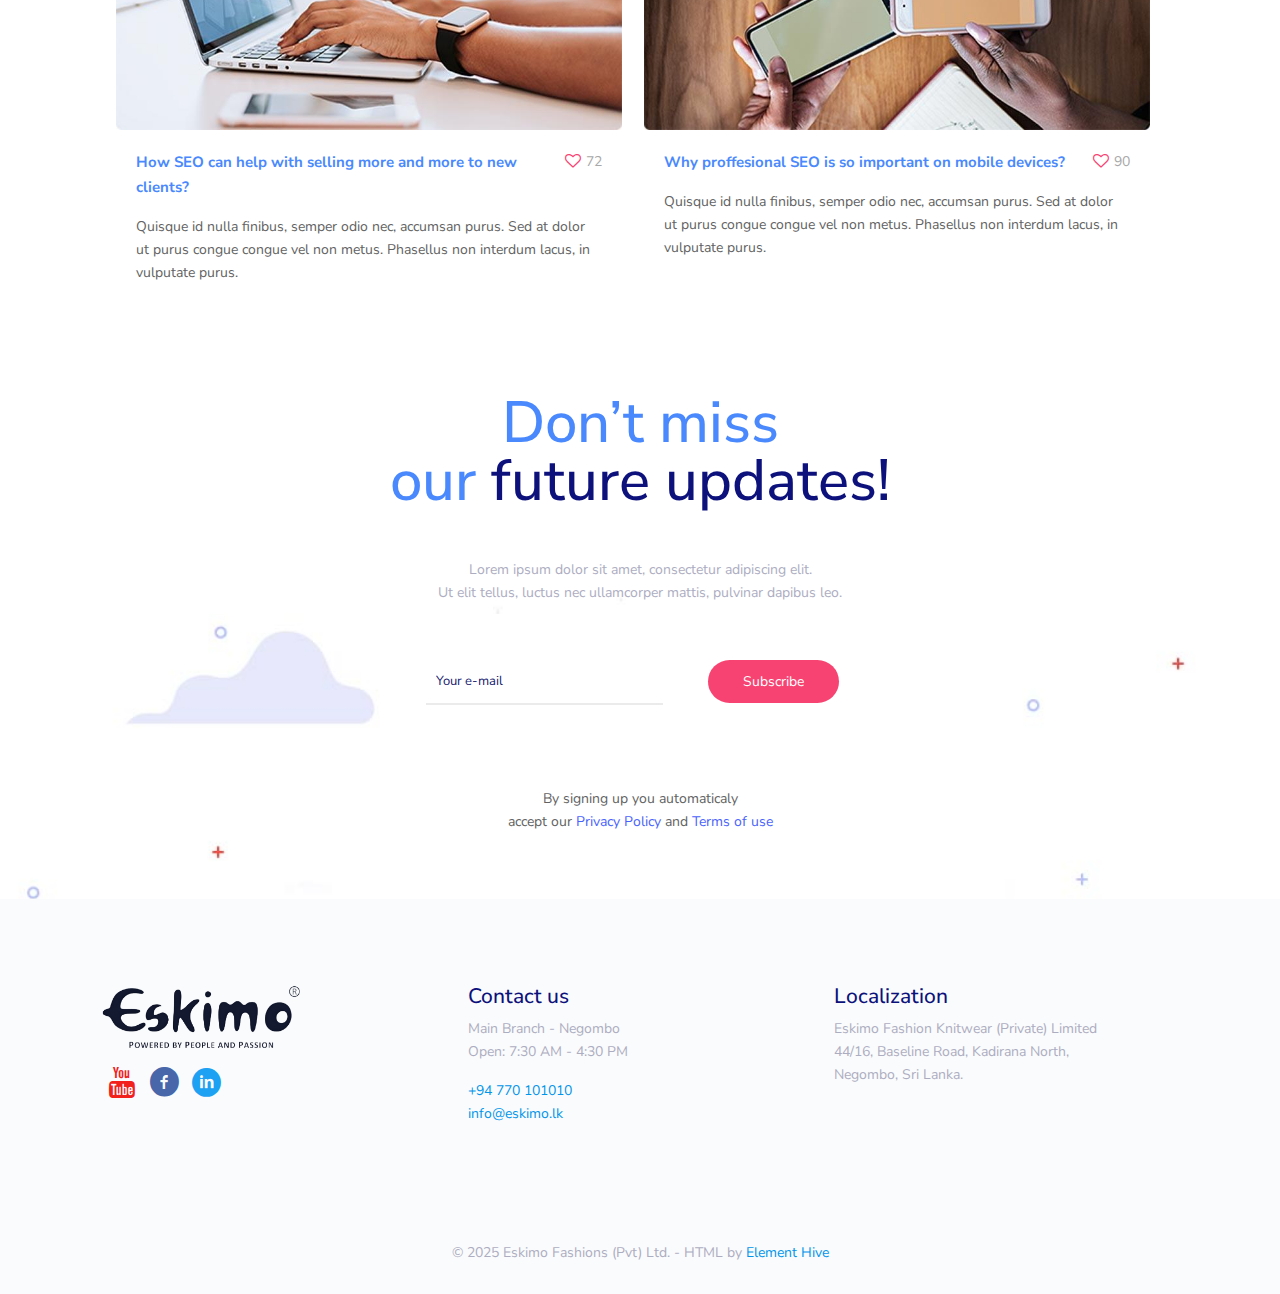
<file: careers.html>
<!DOCTYPE html>
<!--[if lt IE 7]><html class="no-js lt-ie10 lt-ie9 lt-ie8 lt-ie7"> <![endif]-->
<!--[if IE 7]><html class="no-js lt-ie10 lt-ie9 lt-ie8"> <![endif]-->
<!--[if IE 8]><html class="no-js lt-ie10 lt-ie9"> <![endif]-->
<!--[if IE 9]><html class="no-js lt-ie10"> <![endif]-->
<!--[if gt IE 8]><!-->
<html class="no-js">
<!--<![endif]-->

<head>
	<!-- Basic Page Needs -->
	<meta charset="utf-8">
	<title>Eskimo Fashions (Pvt) Ltd.</title>
	<meta name="description" content="">
	<meta name="author" content="">
	<!-- Mobile Specific Metas -->
	<meta name="viewport" content="width=device-width, initial-scale=1, maximum-scale=1">
	<!-- Favicons -->
	<link rel="shortcut icon" href="images/logo.png">
	<!-- FONTS -->
	<link rel='stylesheet' href='https://fonts.googleapis.com/css?family=Nunito+Sans:100,200,300,400,400italic,500,600,700,700italic,900'>
	<link rel='stylesheet' href='https://fonts.googleapis.com/css?family=Montserrat:100,200,300,400,400italic,500,600,700,700italic,900'>
	<link rel='stylesheet' href='https://fonts.googleapis.com/css?family=Roboto:100,200,300,400,400italic,500,600,700,700italic,900'>
	<!-- Bootstrap core CSS -->
	<link href="css/bootstrap.min.css" rel="stylesheet">
	<!--CSS -->
	<link rel='stylesheet' href='css/structure.css'>
	<link rel='stylesheet' href='css/agency4.css'> </head>

<body class="page style-simple button-round layout-full-width if-zoom no-content-padding hide-love header-transparent header-fw minimalist-header-no sticky-header sticky-tb-color ab-hide subheader-title-left menu-line-below-80-1 menuo-right menuo-no-borders footer-copy-center mobile-tb-center mobile-mini-mr-ll tablet-sticky mobile-header-mini mobile-sticky">
	<div id="Wrapper">
		<div id="Header_wrapper">
			<header id="Header">
				<div id="Top_bar">
					<div class="row">
						<div class="column one">
							<div class="top_bar_left clearfix">
								<div class="logo">
                                    <a id="logo" href="index.html" title="Eskimo Fashions" data-height="60" data-padding="15"><img class="logo-main scale-with-grid" src="images/eskimo.png" data-retina="images/logo-retina.png" data-height="19"><img class="logo-sticky scale-with-grid" src="images/eskimo.png" data-retina="images/logo-retina.png" data-height="19"><img class="logo-mobile scale-with-grid" src="images/eskimo.png" data-retina="images/logo-retina.png" data-height="19"><img class="logo-mobile-sticky scale-with-grid" src="images/eskimo.png" data-retina="images/logo-retina.png" data-height="19"></a>
                                </div>
								<div class="menu_wrapper">
									<nav id="menu">
										<ul id="menu-main-menu" class="menu menu-main">
											<li> <a href="index.html"><span>Home</span></a> </li>
											<li> <a href="about.html"><span>About us</span></a> </li>
											<li> <a href="technology.html"><span>Process & Technology</span></a> </li>
											<li> <a href="products.html"><span>Our Products</span></a> </li>
											<li> <a href="plants.html"><span>Plants</span></a> </li>
											<li> <a href="brands.html"><span>Our Brands</span></a> </li>
											<li> <a href="certifications.html"><span>Certifications</span></a> </li>
											<li class="current-menu-item"> <a href="careers.html"><span>Careers</span></a> </li>
											<li> <a href="blogs.html"><span>Blogs</span></a> </li>
											<li> <a href="contact.html"><span>Contact</span></a> </li>
										</ul>
									</nav><a class="responsive-menu-toggle" href="#"><i class="icon-menu-fine"></i></a> </div>
							</div>
							</div>
					</div>
				</div>
			</header>
		</div>


		 <div id="Content">
			<div class="section mcb-section full-width" style="padding-top:125px;padding-bottom:125px;background-image:url(images/agency4-portfolio-bg.jpg);background-repeat:no-repeat;background-position:center">
				<div class="">
					<div class="row" style="padding:30px 16%">
						<div class="col-12">
							<h2><span style="color: #4989fd;"> <b> Careers </b>
															<br>
														</span> </h2>
							<hr class="no_line" style="margin: 0 auto 15px auto">
							<h5 style="color:#ADADC1;"><b> POWERED BY PEOPLE & FASHION.</b> </h5>
						</div>
					</div>
				</div>
			</div>
			<div class="section" style="padding-top:100px">
				<div class="container">
					<div class="row">
						<div class="col-12">
							<ul class="portfolio_group lm_wrapper isotope col-2 masonry" style="max-width:100%;">
								<li class="portfolio-item isotope-item has-thumbnail">
									<div class="portfolio-item-fw-bg">
										<div class="portfolio-item-fill"></div>
										<div class="list_style_header">
											<h3 class="entry-title"><a class="link" href="portfolio-item.html">How you can improve sale with our simple solutions in just 1 month?</a></h3>
											<div class="links_wrapper"> <a href="#" class="button the-icon portfolio_prev_js"><span class="button_icon"><i class="icon-up-open"></i></span></a><a href="#" class="button the-icon portfolio_next_js"><span class="button_icon"><i class="icon-down-open"></i></span></a><a href="portfolio-item.html" class="button button_theme has-icon"><span class="button_icon"><i class="icon-link"></i></span><span class="button_label">Read more</span></a> </div>
										</div>
										<div class="image_frame scale-with-grid">
											<div class="image_wrapper">
												<a href="portfolio-item.html">
													<div class="mask"></div><img width="780" height="437" src="images/agency4-portfolio-single6.jpg" class="scale-with-grid wp-post-image" loading="lazy"></a>
												<div class="image_links double"> <a href="images/agency4-portfolio-single6.jpg" class="zoom" rel="prettyphoto"><i class="icon-search"></i></a><a href="portfolio-item.html" class="link"><i class="icon-link"></i></a> </div>
											</div>
										</div>
										<div class="desc">
											<div class="title_wrapper">
												<h5 class="entry-title"><a class="link" href="portfolio-item.html">How you can improve sale with our simple solutions in just 1 month?</a></h5>
												<div class="button-love"> <a href="#" class="mfn-love" data-id="303"><span class="icons-wrapper"><i class="icon-heart-empty-fa"></i><i class="icon-heart-fa"></i></span><span class="label">35</span></a> </div>
											</div>
											<div class="details-wrapper">
												<dl> <dt>
																						Date
																					</dt>
													<dd> June 4, 2020 </dd>
												</dl>
											</div>
											<div class="desc-wrapper"> Quisque id nulla finibus, semper odio nec, accumsan purus. Sed at dolor ut purus congue congue vel non metus. Phasellus non interdum lacus, in vulputate purus. </div>
										</div>
									</div>
								</li>
								<li class="portfolio-item isotope-item has-thumbnail">
									<div class="portfolio-item-fw-bg">
										<div class="portfolio-item-fill"></div>
										<div class="list_style_header">
											<h3 class="entry-title"><a class="link" href="portfolio-item.html">Which keywords are the most important, conference and case study</a></h3>
											<div class="links_wrapper"> <a href="#" class="button the-icon portfolio_prev_js"><span class="button_icon"><i class="icon-up-open"></i></span></a><a href="#" class="button the-icon portfolio_next_js"><span class="button_icon"><i class="icon-down-open"></i></span></a><a href="portfolio-item.html" class="button button_theme has-icon"><span class="button_icon"><i class="icon-link"></i></span><span class="button_label">Read more</span></a> </div>
										</div>
										<div class="image_frame scale-with-grid">
											<div class="image_wrapper">
												<a href="portfolio-item.html">
													<div class="mask"></div><img width="780" height="437" src="images/agency4-portfolio-single3.jpg" class="scale-with-grid wp-post-image" loading="lazy"></a>
												<div class="image_links double"> <a href="images/agency4-portfolio-single3.jpg" class="zoom" rel="prettyphoto"><i class="icon-search"></i></a><a href="portfolio-item.html" class="link"><i class="icon-link"></i></a> </div>
											</div>
										</div>
										<div class="desc">
											<div class="title_wrapper">
												<h5 class="entry-title"><a class="link" href="portfolio-item.html">Which keywords are the most important, conference and case study</a></h5>
												<div class="button-love"> <a href="#" class="mfn-love" data-id="300"><span class="icons-wrapper"><i class="icon-heart-empty-fa"></i><i class="icon-heart-fa"></i></span><span class="label">65</span></a> </div>
											</div>
											<div class="details-wrapper">
												<dl> <dt>
																						Date
																					</dt>
													<dd> June 4, 2020 </dd>
												</dl>
											</div>
											<div class="desc-wrapper"> Quisque id nulla finibus, semper odio nec, accumsan purus. Sed at dolor ut purus congue congue vel non metus. Phasellus non interdum lacus, in vulputate purus. </div>
										</div>
									</div>
								</li>
								<li class="portfolio-item isotope-item has-thumbnail">
									<div class="portfolio-item-fw-bg">
										<div class="portfolio-item-fill"></div>
										<div class="list_style_header">
											<h3 class="entry-title"><a class="link" href="portfolio-item.html">Spasio Company &#8211; full case study of seo optimisation</a></h3>
											<div class="links_wrapper"> <a href="#" class="button the-icon portfolio_prev_js"><span class="button_icon"><i class="icon-up-open"></i></span></a><a href="#" class="button the-icon portfolio_next_js"><span class="button_icon"><i class="icon-down-open"></i></span></a><a href="portfolio-item.html" class="button button_theme has-icon"><span class="button_icon"><i class="icon-link"></i></span><span class="button_label">Read more</span></a> </div>
										</div>
										<div class="image_frame scale-with-grid">
											<div class="image_wrapper">
												<a href="portfolio-item.html">
													<div class="mask"></div><img width="780" height="437" src="images/agency4-portfolio-single4.jpg" class="scale-with-grid wp-post-image" loading="lazy"></a>
												<div class="image_links double"> <a href="images/agency4-portfolio-single4.jpg" class="zoom" rel="prettyphoto"><i class="icon-search"></i></a><a href="portfolio-item.html" class="link"><i class="icon-link"></i></a> </div>
											</div>
										</div>
										<div class="desc">
											<div class="title_wrapper">
												<h5 class="entry-title"><a class="link" href="portfolio-item.html">Spasio Company &#8211; full case study of seo optimisation</a></h5>
												<div class="button-love"> <a href="#" class="mfn-love" data-id="296"><span class="icons-wrapper"><i class="icon-heart-empty-fa"></i><i class="icon-heart-fa"></i></span><span class="label">51</span></a> </div>
											</div>
											<div class="details-wrapper">
												<dl> <dt>
																						Date
																					</dt>
													<dd> June 4, 2020 </dd>
												</dl>
											</div>
											<div class="desc-wrapper"> Quisque id nulla finibus, semper odio nec, accumsan purus. Sed at dolor ut purus congue congue vel non metus. Phasellus non interdum lacus, in vulputate purus. </div>
										</div>
									</div>
								</li>
								<li class="portfolio-item isotope-item has-thumbnail">
									<div class="portfolio-item-fw-bg">
										<div class="portfolio-item-fill"></div>
										<div class="list_style_header">
											<h3 class="entry-title"><a class="link" href="portfolio-item.html">How we set up key words for local medical healthcare</a></h3>
											<div class="links_wrapper"> <a href="#" class="button the-icon portfolio_prev_js"><span class="button_icon"><i class="icon-up-open"></i></span></a><a href="#" class="button the-icon portfolio_next_js"><span class="button_icon"><i class="icon-down-open"></i></span></a><a href="portfolio-item.html" class="button button_theme has-icon"><span class="button_icon"><i class="icon-link"></i></span><span class="button_label">Read more</span></a> </div>
										</div>
										<div class="image_frame scale-with-grid">
											<div class="image_wrapper">
												<a href="portfolio-item.html">
													<div class="mask"></div><img width="780" height="437" src="images/agency4-portfolio-single2.jpg" class="scale-with-grid wp-post-image" loading="lazy"></a>
												<div class="image_links double"> <a href="images/agency4-portfolio-single2.jpg" class="zoom" rel="prettyphoto"><i class="icon-search"></i></a><a href="portfolio-item.html" class="link"><i class="icon-link"></i></a> </div>
											</div>
										</div>
										<div class="desc">
											<div class="title_wrapper">
												<h5 class="entry-title"><a class="link" href="portfolio-item.html">How we set up key words for local medical healthcare</a></h5>
												<div class="button-love"> <a href="#" class="mfn-love" data-id="292"><span class="icons-wrapper"><i class="icon-heart-empty-fa"></i><i class="icon-heart-fa"></i></span><span class="label">61</span></a> </div>
											</div>
											<div class="details-wrapper">
												<dl> <dt>
																						Date
																					</dt>
													<dd> June 4, 2020 </dd>
												</dl>
											</div>
											<div class="desc-wrapper"> Quisque id nulla finibus, semper odio nec, accumsan purus. Sed at dolor ut purus congue congue vel non metus. Phasellus non interdum lacus, in vulputate purus. </div>
										</div>
									</div>
								</li>
								<li class="portfolio-item isotope-item has-thumbnail">
									<div class="portfolio-item-fw-bg">
										<div class="portfolio-item-fill"></div>
										<div class="list_style_header">
											<h3 class="entry-title"><a class="link" href="portfolio-item.html">How SEO can help with selling more and more to new clients?</a></h3>
											<div class="links_wrapper"> <a href="#" class="button the-icon portfolio_prev_js"><span class="button_icon"><i class="icon-up-open"></i></span></a><a href="#" class="button the-icon portfolio_next_js"><span class="button_icon"><i class="icon-down-open"></i></span></a><a href="portfolio-item.html" class="button button_theme has-icon"><span class="button_icon"><i class="icon-link"></i></span><span class="button_label">Read more</span></a> </div>
										</div>
										<div class="image_frame scale-with-grid">
											<div class="image_wrapper">
												<a href="portfolio-item.html">
													<div class="mask"></div><img width="780" height="437" src="images/agency4-portfolio-single1.jpg" class="scale-with-grid wp-post-image" loading="lazy"></a>
												<div class="image_links double"> <a href="images/agency4-portfolio-single1.jpg" class="zoom" rel="prettyphoto"><i class="icon-search"></i></a><a href="portfolio-item.html" class="link"><i class="icon-link"></i></a> </div>
											</div>
										</div>
										<div class="desc">
											<div class="title_wrapper">
												<h5 class="entry-title"><a class="link" href="portfolio-item.html">How SEO can help with selling more and more to new clients?</a></h5>
												<div class="button-love"> <a href="#" class="mfn-love" data-id="289"><span class="icons-wrapper"><i class="icon-heart-empty-fa"></i><i class="icon-heart-fa"></i></span><span class="label">72</span></a> </div>
											</div>
											<div class="details-wrapper">
												<dl> <dt>
																						Date
																					</dt>
													<dd> June 4, 2020 </dd>
												</dl>
											</div>
											<div class="desc-wrapper"> Quisque id nulla finibus, semper odio nec, accumsan purus. Sed at dolor ut purus congue congue vel non metus. Phasellus non interdum lacus, in vulputate purus. </div>
										</div>
									</div>
								</li>
								<li class="portfolio-item isotope-item has-thumbnail">
									<div class="portfolio-item-fw-bg">
										<div class="portfolio-item-fill"></div>
										<div class="list_style_header">
											<h3 class="entry-title"><a class="link" href="portfolio-item.html">Why proffesional SEO is so important on mobile devices?</a></h3>
											<div class="links_wrapper"> <a href="#" class="button the-icon portfolio_prev_js"><span class="button_icon"><i class="icon-up-open"></i></span></a><a href="#" class="button the-icon portfolio_next_js"><span class="button_icon"><i class="icon-down-open"></i></span></a><a href="portfolio-item.html" class="button button_theme has-icon"><span class="button_icon"><i class="icon-link"></i></span><span class="button_label">Read more</span></a> </div>
										</div>
										<div class="image_frame scale-with-grid">
											<div class="image_wrapper">
												<a href="portfolio-item.html">
													<div class="mask"></div><img width="780" height="437" src="images/agency4-portfolio-single5.jpg" class="scale-with-grid wp-post-image" loading="lazy"></a>
												<div class="image_links double"> <a href="images/agency4-portfolio-single5.jpg" class="zoom" rel="prettyphoto"><i class="icon-search"></i></a><a href="portfolio-item.html" class="link"><i class="icon-link"></i></a> </div>
											</div>
										</div>
										<div class="desc">
											<div class="title_wrapper">
												<h5 class="entry-title"><a class="link" href="portfolio-item.html">Why proffesional SEO is so important on mobile devices?</a></h5>
												<div class="button-love"> <a href="#" class="mfn-love" data-id="209"><span class="icons-wrapper"><i class="icon-heart-empty-fa"></i><i class="icon-heart-fa"></i></span><span class="label">90</span></a> </div>
											</div>
											<div class="details-wrapper">
												<dl> <dt>
																						Date
																					</dt>
													<dd> June 3, 2020 </dd>
												</dl>
											</div>
											<div class="desc-wrapper"> Quisque id nulla finibus, semper odio nec, accumsan purus. Sed at dolor ut purus congue congue vel non metus. Phasellus non interdum lacus, in vulputate purus. </div>
										</div>
									</div>
								</li>
							</ul>
						</div>
					</div>
				</div>
			</div>
			<div class="section mcb-section bg-cover" style="padding-top:70px;background-image:url(images/agency4-home-newsletter-bg.jpg);background-repeat:no-repeat;background-position:center">
				<div class="container">
					<div class="row">
						<div class="col-12">
							<div class="column_attr clearfix align_center">
								<h2><span style="color: #4989fd;">Don’t miss
															<br>
															our </span>future updates!</h2> </div>
						</div>
						<div class="col-12">
							<hr class="no_line" style="margin:0 auto 40px"> </div>
						<div class="col-12">
							<div class="column_attr clearfix align_center">
								<p style="color:#ADADC1;"> Lorem ipsum dolor sit amet, consectetur adipiscing elit.
									<br> Ut elit tellus, luctus nec ullamcorper mattis, pulvinar dapibus leo. </p>
							</div>
						</div>
						<div class="col-12">
							<hr class="no_line" style="margin:0 auto 40px"> </div>
						<div class="col-md-3">
							<div class="placeholder"> &nbsp; </div>
						</div>
						<div class="col-md-6">
							<div class="column_attr clearfix align_center mobile_align_center" style="padding:0 10%;">
								<div id="contactWrapper">
									<div id="contactform">
										<form method="post" id="reused_form">
											<div class="row">
												<div class="col-md-7">
													<input placeholder="Your e-mail" id="email" type="email" name="Email" required maxlength="50"> </div>
												<div class="col-md-5">
													<button class="button-primary" id="submit" type="submit">Subscribe</button>
												</div>
											</div>
										</form>
										<div id="success_message" style="display:none">
											<h3>Submitted the form successfully!</h3>
											<p>We will get back to you soon.</p>
										</div>
										<div id="error_message" style="width:100%; height:100%; display:none;">
											<h3>Error</h3> Sorry there was an error sending your form.</div>
									</div>
								</div>
							</div>
						</div>
						<div class="col-12">
							<hr class="no_line" style="margin:0 auto 70px"> </div>
						<div class="col-12">
							<div class="column_attr clearfix align_center" style="padding:12px 50px 50px;">
								<p> By signing up you automaticaly
									<br> accept our <a href="#">Privacy Policy</a> and <a href="#">Terms of use</a> </p>
							</div>
						</div>
					</div>
				</div>
			</div>
		</div> 

		<footer id="Footer" class="clearfix">
            <div class="widgets_wrapper">
                <div class="container">
                    <div class="column one-third">
                        <aside id="media_image-2" class="widget widget_media_image"><img width="200" height="50" src="images/eskimo.png" class="image wp-image-31 attachment-full size-full" style="max-width: 100%; height: auto;">
                            <p style="font-size: 30px; line-height: 30px">
                                <p style="font-size: 30px; line-height: 30px">
                                    <a style="color: #f2211d;" href="https://www.youtube.com/@carlosembellishers4252"><i class="icon-youtube"></i></a><a style="color: #4767aa;" href="https://www.facebook.com/p/Carlos-Embellishers-100068855814568/?_rdc=2&_rdr"><i class="icon-facebook-circled"></i></a><a style="color: #1da1f2;" href="http://www.linkedin.com/in/carlos-holdings-14989221a"><i class="icon-linkedin-circled"></i></a>
                                </p>
                            </p>
                        </aside>
                    </div>
                    
                    <div class="column one-third">
                        <aside class="widget_text widget widget_custom_html">
                            <h4>Contact us</h4>
                            <div class="textwidget custom-html-widget">
                                <p>
                                    Main Branch - Negombo<br>
                                    Open: 7:30 AM - 4:30 PM
                                </p>
                                <a href="#">+94 770 101010</a>
                                <br>
                                <a href="#"><span>info@eskimo.lk</span></a>
                            </div>
                        </aside>
                    </div>
                    <div class="column one-third">
                        <aside class="widget_text widget widget_custom_html">
                            <h4>Localization</h4>
                            <div class="textwidget custom-html-widget">
                                <p>
                                    Eskimo Fashion Knitwear (Private) Limited
                                    <br>44/16, Baseline Road, Kadirana North,
                                    <br>Negombo, Sri Lanka.
                                </p>
                            </div>
                        </aside>
                    </div>
                </div>
            </div>
            <div class="footer_copy">
                <div class="container">
                    <div class="column one">
                        <div class="copyright">
                            &copy; 2025 Eskimo Fashions (Pvt) Ltd. - HTML by <a target="_blank" rel="nofollow" href="https://elementhive.net/">Element Hive</a>
                        </div>
                    </div>
                </div>
            </div>
        </footer>
	</div>
	<div id="Side_slide" class="right dark" data-width="250">
		<div class="close-wrapper"> <a href="#" class="close"><i class="icon-cancel-fine"></i></a> </div>
		<div class="menu_wrapper"></div>
	</div>
	<div id="body_overlay"></div>
	<!-- JS -->
	<script src="assets/js/jquery-3.6.0.min.js"></script>
	<script src="assets/js/jquery-migrate-3.4.0.min.js"></script>
	<script src="assets/js/mfn.menu.js"></script>
	<script src="assets/js/jquery.plugins.js"></script>
	<script src="assets/js/jquery.jplayer.min.js"></script>
	<script src="assets/js/animations/animations.js"></script>
	<script src="assets/js/translate3d.js"></script>
	<script src="assets/js/scripts.js"></script>
	<script src="assets/phpmailer/form.js"></script>
</body>

</html>
</file>
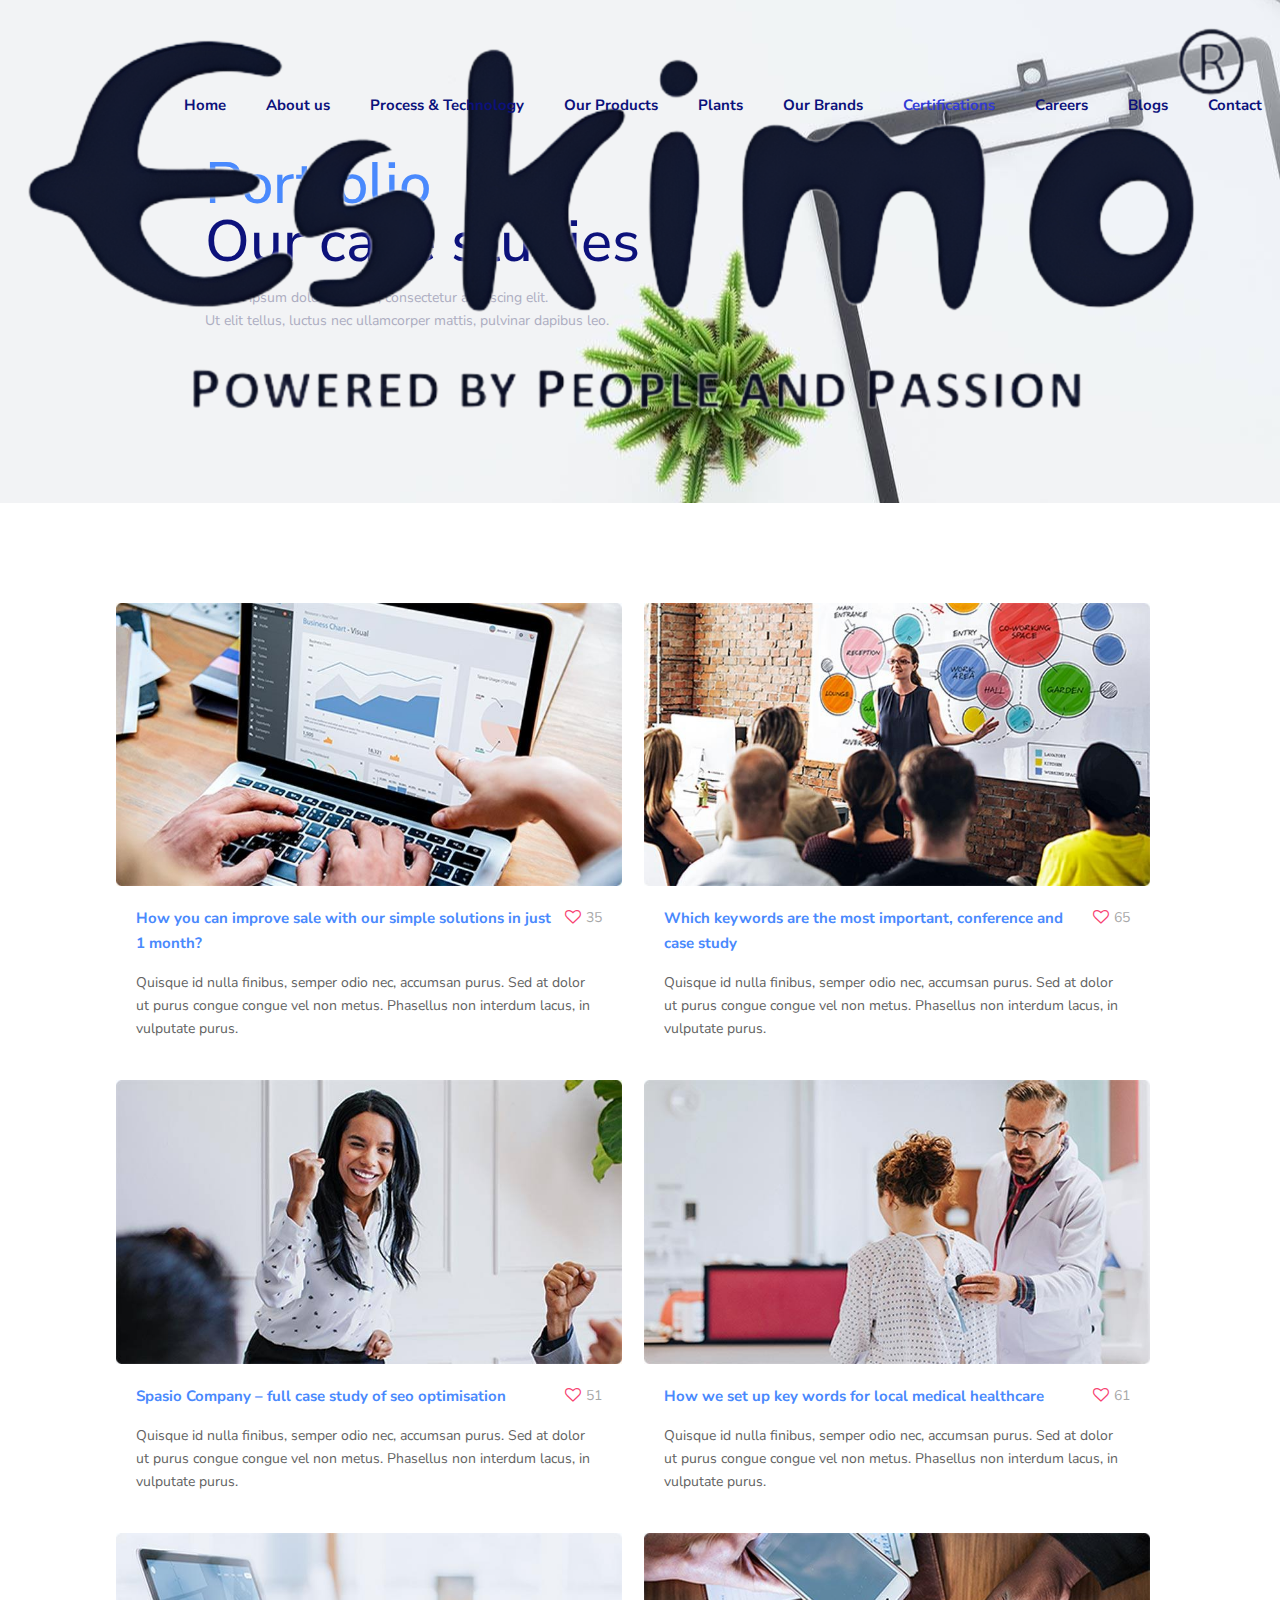
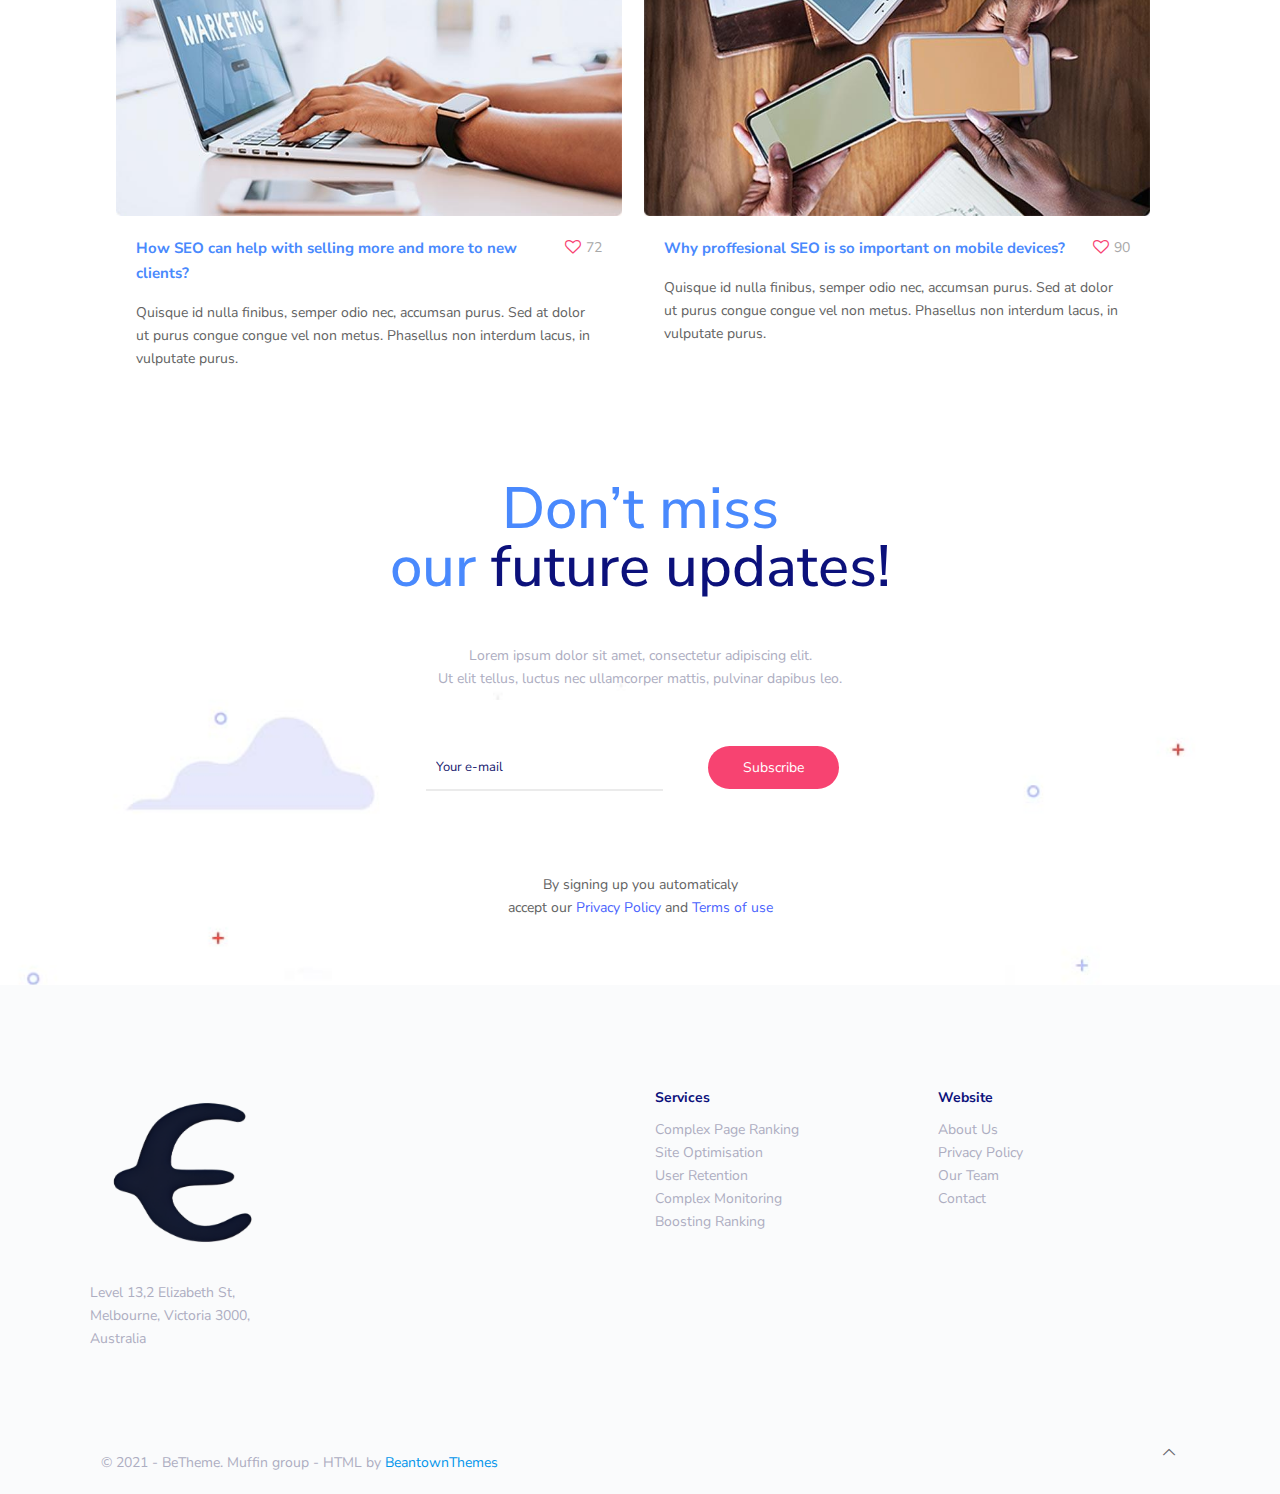
<file: certifications.html>
<!DOCTYPE html>
<!--[if lt IE 7]><html class="no-js lt-ie10 lt-ie9 lt-ie8 lt-ie7"> <![endif]-->
<!--[if IE 7]><html class="no-js lt-ie10 lt-ie9 lt-ie8"> <![endif]-->
<!--[if IE 8]><html class="no-js lt-ie10 lt-ie9"> <![endif]-->
<!--[if IE 9]><html class="no-js lt-ie10"> <![endif]-->
<!--[if gt IE 8]><!-->
<html class="no-js">
<!--<![endif]-->

<head>
	<!-- Basic Page Needs -->
	<meta charset="utf-8">
	<title>Be</title>
	<meta name="description" content="">
	<meta name="author" content="">
	<!-- Mobile Specific Metas -->
	<meta name="viewport" content="width=device-width, initial-scale=1, maximum-scale=1">
	<!-- Favicons -->
	<link rel="shortcut icon" href="images/favicon.ico">
	<!-- FONTS -->
	<link rel='stylesheet' href='https://fonts.googleapis.com/css?family=Nunito+Sans:100,200,300,400,400italic,500,600,700,700italic,900'>
	<link rel='stylesheet' href='https://fonts.googleapis.com/css?family=Montserrat:100,200,300,400,400italic,500,600,700,700italic,900'>
	<link rel='stylesheet' href='https://fonts.googleapis.com/css?family=Roboto:100,200,300,400,400italic,500,600,700,700italic,900'>
	<!-- Bootstrap core CSS -->
	<link href="css/bootstrap.min.css" rel="stylesheet">
	<!--CSS -->
	<link rel='stylesheet' href='css/structure.css'>
	<link rel='stylesheet' href='css/agency4.css'> </head>

<body class="page style-simple button-round layout-full-width if-overlay if-border-hide no-content-padding header-transparent header-fw sticky-header sticky-tb-color ab-hide subheader-both-left menu-link-color menuo-right menuo-no-borders mobile-tb-center mobile-side-slide mobile-mini-mr-lc tablet-sticky mobile-header-mini mobile-sticky">
	<div id="Wrapper">
		<div id="Header_wrapper">
			<header id="Header">
				<div id="Top_bar">
					<div class="row">
						<div class="column one">
							<div class="top_bar_left clearfix">
								<div class="logo">
                                    <a id="logo" href="index.html" title="Eskimo Fashions" data-height="60" data-padding="15"><img class="logo-main scale-with-grid" src="images/eskimo.png" data-retina="images/logo-retina.png" data-height="19"><img class="logo-sticky scale-with-grid" src="images/eskimo.png" data-retina="images/logo-retina.png" data-height="19"><img class="logo-mobile scale-with-grid" src="images/eskimo.png" data-retina="images/logo-retina.png" data-height="19"><img class="logo-mobile-sticky scale-with-grid" src="images/eskimo.png" data-retina="images/logo-retina.png" data-height="19"></a>
                                </div>
								<div class="menu_wrapper">
									<nav id="menu">
										<ul id="menu-main-menu" class="menu menu-main">
											<li> <a href="index.html"><span>Home</span></a> </li>
											<li> <a href="about.html"><span>About us</span></a> </li>
											<li> <a href="technology.html"><span>Process & Technology</span></a> </li>
											<li> <a href="products.html"><span>Our Products</span></a> </li>
											<li> <a href="plants.html"><span>Plants</span></a> </li>
											<li> <a href="brands.html"><span>Our Brands</span></a> </li>
											<li class="current-menu-item"> <a href="certifications.html"><span>Certifications</span></a> </li>
											<li> <a href="careers.html"><span>Careers</span></a> </li>
											<li> <a href="blogs.html"><span>Blogs</span></a> </li>
											<li> <a href="contact.html"><span>Contact</span></a> </li>
										</ul>
									</nav><a class="responsive-menu-toggle" href="#"><i class="icon-menu-fine"></i></a> </div>
							</div>
							</div>
					</div>
				</div>
			</header>
		</div>
		<div id="Content">
			<div class="section mcb-section full-width" style="padding-top:125px;padding-bottom:125px;background-image:url(images/agency4-portfolio-bg.jpg);background-repeat:no-repeat;background-position:center">
				<div class="">
					<div class="row" style="padding:30px 16%">
						<div class="col-12">
							<h2><span style="color: #4989fd;">Portfolio
															<br>
														</span>Our case studies</h2>
							<hr class="no_line" style="margin: 0 auto 15px auto">
							<p style="color:#ADADC1;"> Lorem ipsum dolor sit amet, consectetur adipiscing elit.
								<br> Ut elit tellus, luctus nec ullamcorper mattis, pulvinar dapibus leo. </p>
						</div>
					</div>
				</div>
			</div>
			<div class="section" style="padding-top:100px">
				<div class="container">
					<div class="row">
						<div class="col-12">
							<ul class="portfolio_group lm_wrapper isotope col-2 masonry" style="max-width:100%;">
								<li class="portfolio-item isotope-item has-thumbnail">
									<div class="portfolio-item-fw-bg">
										<div class="portfolio-item-fill"></div>
										<div class="list_style_header">
											<h3 class="entry-title"><a class="link" href="portfolio-item.html">How you can improve sale with our simple solutions in just 1 month?</a></h3>
											<div class="links_wrapper"> <a href="#" class="button the-icon portfolio_prev_js"><span class="button_icon"><i class="icon-up-open"></i></span></a><a href="#" class="button the-icon portfolio_next_js"><span class="button_icon"><i class="icon-down-open"></i></span></a><a href="portfolio-item.html" class="button button_theme has-icon"><span class="button_icon"><i class="icon-link"></i></span><span class="button_label">Read more</span></a> </div>
										</div>
										<div class="image_frame scale-with-grid">
											<div class="image_wrapper">
												<a href="portfolio-item.html">
													<div class="mask"></div><img width="780" height="437" src="images/agency4-portfolio-single6.jpg" class="scale-with-grid wp-post-image" loading="lazy"></a>
												<div class="image_links double"> <a href="images/agency4-portfolio-single6.jpg" class="zoom" rel="prettyphoto"><i class="icon-search"></i></a><a href="portfolio-item.html" class="link"><i class="icon-link"></i></a> </div>
											</div>
										</div>
										<div class="desc">
											<div class="title_wrapper">
												<h5 class="entry-title"><a class="link" href="portfolio-item.html">How you can improve sale with our simple solutions in just 1 month?</a></h5>
												<div class="button-love"> <a href="#" class="mfn-love" data-id="303"><span class="icons-wrapper"><i class="icon-heart-empty-fa"></i><i class="icon-heart-fa"></i></span><span class="label">35</span></a> </div>
											</div>
											<div class="details-wrapper">
												<dl> <dt>
																						Date
																					</dt>
													<dd> June 4, 2020 </dd>
												</dl>
											</div>
											<div class="desc-wrapper"> Quisque id nulla finibus, semper odio nec, accumsan purus. Sed at dolor ut purus congue congue vel non metus. Phasellus non interdum lacus, in vulputate purus. </div>
										</div>
									</div>
								</li>
								<li class="portfolio-item isotope-item has-thumbnail">
									<div class="portfolio-item-fw-bg">
										<div class="portfolio-item-fill"></div>
										<div class="list_style_header">
											<h3 class="entry-title"><a class="link" href="portfolio-item.html">Which keywords are the most important, conference and case study</a></h3>
											<div class="links_wrapper"> <a href="#" class="button the-icon portfolio_prev_js"><span class="button_icon"><i class="icon-up-open"></i></span></a><a href="#" class="button the-icon portfolio_next_js"><span class="button_icon"><i class="icon-down-open"></i></span></a><a href="portfolio-item.html" class="button button_theme has-icon"><span class="button_icon"><i class="icon-link"></i></span><span class="button_label">Read more</span></a> </div>
										</div>
										<div class="image_frame scale-with-grid">
											<div class="image_wrapper">
												<a href="portfolio-item.html">
													<div class="mask"></div><img width="780" height="437" src="images/agency4-portfolio-single3.jpg" class="scale-with-grid wp-post-image" loading="lazy"></a>
												<div class="image_links double"> <a href="images/agency4-portfolio-single3.jpg" class="zoom" rel="prettyphoto"><i class="icon-search"></i></a><a href="portfolio-item.html" class="link"><i class="icon-link"></i></a> </div>
											</div>
										</div>
										<div class="desc">
											<div class="title_wrapper">
												<h5 class="entry-title"><a class="link" href="portfolio-item.html">Which keywords are the most important, conference and case study</a></h5>
												<div class="button-love"> <a href="#" class="mfn-love" data-id="300"><span class="icons-wrapper"><i class="icon-heart-empty-fa"></i><i class="icon-heart-fa"></i></span><span class="label">65</span></a> </div>
											</div>
											<div class="details-wrapper">
												<dl> <dt>
																						Date
																					</dt>
													<dd> June 4, 2020 </dd>
												</dl>
											</div>
											<div class="desc-wrapper"> Quisque id nulla finibus, semper odio nec, accumsan purus. Sed at dolor ut purus congue congue vel non metus. Phasellus non interdum lacus, in vulputate purus. </div>
										</div>
									</div>
								</li>
								<li class="portfolio-item isotope-item has-thumbnail">
									<div class="portfolio-item-fw-bg">
										<div class="portfolio-item-fill"></div>
										<div class="list_style_header">
											<h3 class="entry-title"><a class="link" href="portfolio-item.html">Spasio Company &#8211; full case study of seo optimisation</a></h3>
											<div class="links_wrapper"> <a href="#" class="button the-icon portfolio_prev_js"><span class="button_icon"><i class="icon-up-open"></i></span></a><a href="#" class="button the-icon portfolio_next_js"><span class="button_icon"><i class="icon-down-open"></i></span></a><a href="portfolio-item.html" class="button button_theme has-icon"><span class="button_icon"><i class="icon-link"></i></span><span class="button_label">Read more</span></a> </div>
										</div>
										<div class="image_frame scale-with-grid">
											<div class="image_wrapper">
												<a href="portfolio-item.html">
													<div class="mask"></div><img width="780" height="437" src="images/agency4-portfolio-single4.jpg" class="scale-with-grid wp-post-image" loading="lazy"></a>
												<div class="image_links double"> <a href="images/agency4-portfolio-single4.jpg" class="zoom" rel="prettyphoto"><i class="icon-search"></i></a><a href="portfolio-item.html" class="link"><i class="icon-link"></i></a> </div>
											</div>
										</div>
										<div class="desc">
											<div class="title_wrapper">
												<h5 class="entry-title"><a class="link" href="portfolio-item.html">Spasio Company &#8211; full case study of seo optimisation</a></h5>
												<div class="button-love"> <a href="#" class="mfn-love" data-id="296"><span class="icons-wrapper"><i class="icon-heart-empty-fa"></i><i class="icon-heart-fa"></i></span><span class="label">51</span></a> </div>
											</div>
											<div class="details-wrapper">
												<dl> <dt>
																						Date
																					</dt>
													<dd> June 4, 2020 </dd>
												</dl>
											</div>
											<div class="desc-wrapper"> Quisque id nulla finibus, semper odio nec, accumsan purus. Sed at dolor ut purus congue congue vel non metus. Phasellus non interdum lacus, in vulputate purus. </div>
										</div>
									</div>
								</li>
								<li class="portfolio-item isotope-item has-thumbnail">
									<div class="portfolio-item-fw-bg">
										<div class="portfolio-item-fill"></div>
										<div class="list_style_header">
											<h3 class="entry-title"><a class="link" href="portfolio-item.html">How we set up key words for local medical healthcare</a></h3>
											<div class="links_wrapper"> <a href="#" class="button the-icon portfolio_prev_js"><span class="button_icon"><i class="icon-up-open"></i></span></a><a href="#" class="button the-icon portfolio_next_js"><span class="button_icon"><i class="icon-down-open"></i></span></a><a href="portfolio-item.html" class="button button_theme has-icon"><span class="button_icon"><i class="icon-link"></i></span><span class="button_label">Read more</span></a> </div>
										</div>
										<div class="image_frame scale-with-grid">
											<div class="image_wrapper">
												<a href="portfolio-item.html">
													<div class="mask"></div><img width="780" height="437" src="images/agency4-portfolio-single2.jpg" class="scale-with-grid wp-post-image" loading="lazy"></a>
												<div class="image_links double"> <a href="images/agency4-portfolio-single2.jpg" class="zoom" rel="prettyphoto"><i class="icon-search"></i></a><a href="portfolio-item.html" class="link"><i class="icon-link"></i></a> </div>
											</div>
										</div>
										<div class="desc">
											<div class="title_wrapper">
												<h5 class="entry-title"><a class="link" href="portfolio-item.html">How we set up key words for local medical healthcare</a></h5>
												<div class="button-love"> <a href="#" class="mfn-love" data-id="292"><span class="icons-wrapper"><i class="icon-heart-empty-fa"></i><i class="icon-heart-fa"></i></span><span class="label">61</span></a> </div>
											</div>
											<div class="details-wrapper">
												<dl> <dt>
																						Date
																					</dt>
													<dd> June 4, 2020 </dd>
												</dl>
											</div>
											<div class="desc-wrapper"> Quisque id nulla finibus, semper odio nec, accumsan purus. Sed at dolor ut purus congue congue vel non metus. Phasellus non interdum lacus, in vulputate purus. </div>
										</div>
									</div>
								</li>
								<li class="portfolio-item isotope-item has-thumbnail">
									<div class="portfolio-item-fw-bg">
										<div class="portfolio-item-fill"></div>
										<div class="list_style_header">
											<h3 class="entry-title"><a class="link" href="portfolio-item.html">How SEO can help with selling more and more to new clients?</a></h3>
											<div class="links_wrapper"> <a href="#" class="button the-icon portfolio_prev_js"><span class="button_icon"><i class="icon-up-open"></i></span></a><a href="#" class="button the-icon portfolio_next_js"><span class="button_icon"><i class="icon-down-open"></i></span></a><a href="portfolio-item.html" class="button button_theme has-icon"><span class="button_icon"><i class="icon-link"></i></span><span class="button_label">Read more</span></a> </div>
										</div>
										<div class="image_frame scale-with-grid">
											<div class="image_wrapper">
												<a href="portfolio-item.html">
													<div class="mask"></div><img width="780" height="437" src="images/agency4-portfolio-single1.jpg" class="scale-with-grid wp-post-image" loading="lazy"></a>
												<div class="image_links double"> <a href="images/agency4-portfolio-single1.jpg" class="zoom" rel="prettyphoto"><i class="icon-search"></i></a><a href="portfolio-item.html" class="link"><i class="icon-link"></i></a> </div>
											</div>
										</div>
										<div class="desc">
											<div class="title_wrapper">
												<h5 class="entry-title"><a class="link" href="portfolio-item.html">How SEO can help with selling more and more to new clients?</a></h5>
												<div class="button-love"> <a href="#" class="mfn-love" data-id="289"><span class="icons-wrapper"><i class="icon-heart-empty-fa"></i><i class="icon-heart-fa"></i></span><span class="label">72</span></a> </div>
											</div>
											<div class="details-wrapper">
												<dl> <dt>
																						Date
																					</dt>
													<dd> June 4, 2020 </dd>
												</dl>
											</div>
											<div class="desc-wrapper"> Quisque id nulla finibus, semper odio nec, accumsan purus. Sed at dolor ut purus congue congue vel non metus. Phasellus non interdum lacus, in vulputate purus. </div>
										</div>
									</div>
								</li>
								<li class="portfolio-item isotope-item has-thumbnail">
									<div class="portfolio-item-fw-bg">
										<div class="portfolio-item-fill"></div>
										<div class="list_style_header">
											<h3 class="entry-title"><a class="link" href="portfolio-item.html">Why proffesional SEO is so important on mobile devices?</a></h3>
											<div class="links_wrapper"> <a href="#" class="button the-icon portfolio_prev_js"><span class="button_icon"><i class="icon-up-open"></i></span></a><a href="#" class="button the-icon portfolio_next_js"><span class="button_icon"><i class="icon-down-open"></i></span></a><a href="portfolio-item.html" class="button button_theme has-icon"><span class="button_icon"><i class="icon-link"></i></span><span class="button_label">Read more</span></a> </div>
										</div>
										<div class="image_frame scale-with-grid">
											<div class="image_wrapper">
												<a href="portfolio-item.html">
													<div class="mask"></div><img width="780" height="437" src="images/agency4-portfolio-single5.jpg" class="scale-with-grid wp-post-image" loading="lazy"></a>
												<div class="image_links double"> <a href="images/agency4-portfolio-single5.jpg" class="zoom" rel="prettyphoto"><i class="icon-search"></i></a><a href="portfolio-item.html" class="link"><i class="icon-link"></i></a> </div>
											</div>
										</div>
										<div class="desc">
											<div class="title_wrapper">
												<h5 class="entry-title"><a class="link" href="portfolio-item.html">Why proffesional SEO is so important on mobile devices?</a></h5>
												<div class="button-love"> <a href="#" class="mfn-love" data-id="209"><span class="icons-wrapper"><i class="icon-heart-empty-fa"></i><i class="icon-heart-fa"></i></span><span class="label">90</span></a> </div>
											</div>
											<div class="details-wrapper">
												<dl> <dt>
																						Date
																					</dt>
													<dd> June 3, 2020 </dd>
												</dl>
											</div>
											<div class="desc-wrapper"> Quisque id nulla finibus, semper odio nec, accumsan purus. Sed at dolor ut purus congue congue vel non metus. Phasellus non interdum lacus, in vulputate purus. </div>
										</div>
									</div>
								</li>
							</ul>
						</div>
					</div>
				</div>
			</div>
			<div class="section mcb-section bg-cover" style="padding-top:70px;background-image:url(images/agency4-home-newsletter-bg.jpg);background-repeat:no-repeat;background-position:center">
				<div class="container">
					<div class="row">
						<div class="col-12">
							<div class="column_attr clearfix align_center">
								<h2><span style="color: #4989fd;">Don’t miss
															<br>
															our </span>future updates!</h2> </div>
						</div>
						<div class="col-12">
							<hr class="no_line" style="margin:0 auto 40px"> </div>
						<div class="col-12">
							<div class="column_attr clearfix align_center">
								<p style="color:#ADADC1;"> Lorem ipsum dolor sit amet, consectetur adipiscing elit.
									<br> Ut elit tellus, luctus nec ullamcorper mattis, pulvinar dapibus leo. </p>
							</div>
						</div>
						<div class="col-12">
							<hr class="no_line" style="margin:0 auto 40px"> </div>
						<div class="col-md-3">
							<div class="placeholder"> &nbsp; </div>
						</div>
						<div class="col-md-6">
							<div class="column_attr clearfix align_center mobile_align_center" style="padding:0 10%;">
								<div id="contactWrapper">
									<div id="contactform">
										<form method="post" id="reused_form">
											<div class="row">
												<div class="col-md-7">
													<input placeholder="Your e-mail" id="email" type="email" name="Email" required maxlength="50"> </div>
												<div class="col-md-5">
													<button class="button-primary" id="submit" type="submit">Subscribe</button>
												</div>
											</div>
										</form>
										<div id="success_message" style="display:none">
											<h3>Submitted the form successfully!</h3>
											<p>We will get back to you soon.</p>
										</div>
										<div id="error_message" style="width:100%; height:100%; display:none;">
											<h3>Error</h3> Sorry there was an error sending your form.</div>
									</div>
								</div>
							</div>
						</div>
						<div class="col-12">
							<hr class="no_line" style="margin:0 auto 70px"> </div>
						<div class="col-12">
							<div class="column_attr clearfix align_center" style="padding:12px 50px 50px;">
								<p> By signing up you automaticaly
									<br> accept our <a href="#">Privacy Policy</a> and <a href="#">Terms of use</a> </p>
							</div>
						</div>
					</div>
				</div>
			</div>
		</div>
		<footer id="Footer" class="clearfix">
			<div class="container">
				<div class="row">
					<div class="col-12">
						<hr class="no_line" style="margin:0 auto 100px"> </div>
					<div class="col-md-6">
						<div class="image_frame image_item no_link scale-with-grid alignnone no_border">
							<div class="image_wrapper"><img class="scale-with-grid" src="images/Logo.png" alt="Logo" width="207" height="50"> </div>
						</div>
						<hr class="no_line" style="margin: 0 auto 30px auto"> Level 13,2 Elizabeth St,
						<br> Melbourne, Victoria 3000,
						<br> Australia </div>
					<div class="col-md-3">
						<h6>Services</h6><a href="#" style="color:inherit">Complex Page Ranking</a>
						<br> <a href="#" style="color:inherit">Site Optimisation</a>
						<br> <a href="#" style="color:inherit">User Retention</a>
						<br> <a href="#" style="color:inherit">Complex Monitoring</a>
						<br> <a href="#" style="color:inherit">Boosting Ranking</a>
						<br> </div>
					<div class="col-md-3">
						<h6>Website</h6><a href="about.html" style="color:inherit">About Us</a>
						<br> <a href="#" style="color:inherit">Privacy Policy</a>
						<br> <a href="about.html" style="color:inherit">Our Team</a>
						<br> <a href="contact.html" style="color:inherit">Contact</a> </div>
					<div class="col-12">
						<hr class="no_line" style="margin:0 auto 70px"> </div>
				</div>
			</div>
			<div class="footer_copy">
				<div class="container">
					<div class="column one"> <a id="back_to_top" class="footer_button" href><i class="icon-up-open-big"></i></a>
						<div class="copyright"> &copy; 2021 - BeTheme. Muffin group - HTML by <a target="_blank" rel="nofollow" href="https://1.envato.market/9ZxXY">BeantownThemes</a> </div>
					</div>
				</div>
			</div>
		</footer>
	</div>
	<div id="Side_slide" class="right dark" data-width="250">
		<div class="close-wrapper"> <a href="#" class="close"><i class="icon-cancel-fine"></i></a> </div>
		<div class="extras"> <a href="https://1.envato.market/9ZxXY" class="action_button" target="_blank">Buy now</a>
			<div class="extras-wrapper"></div>
		</div>
		<div class="menu_wrapper"></div>
	</div>
	<div id="body_overlay"></div>
	<!-- JS -->
	<script src="assets/js/jquery-3.6.0.min.js"></script>
	<script src="assets/js/jquery-migrate-3.4.0.min.js"></script>
	<script src="assets/js/mfn.menu.js"></script>
	<script src="assets/js/jquery.plugins.js"></script>
	<script src="assets/js/jquery.jplayer.min.js"></script>
	<script src="assets/js/animations/animations.js"></script>
	<script src="assets/js/translate3d.js"></script>
	<script src="assets/js/scripts.js"></script>
	<script src="assets/phpmailer/form.js"></script>
</body>

</html>
</file>
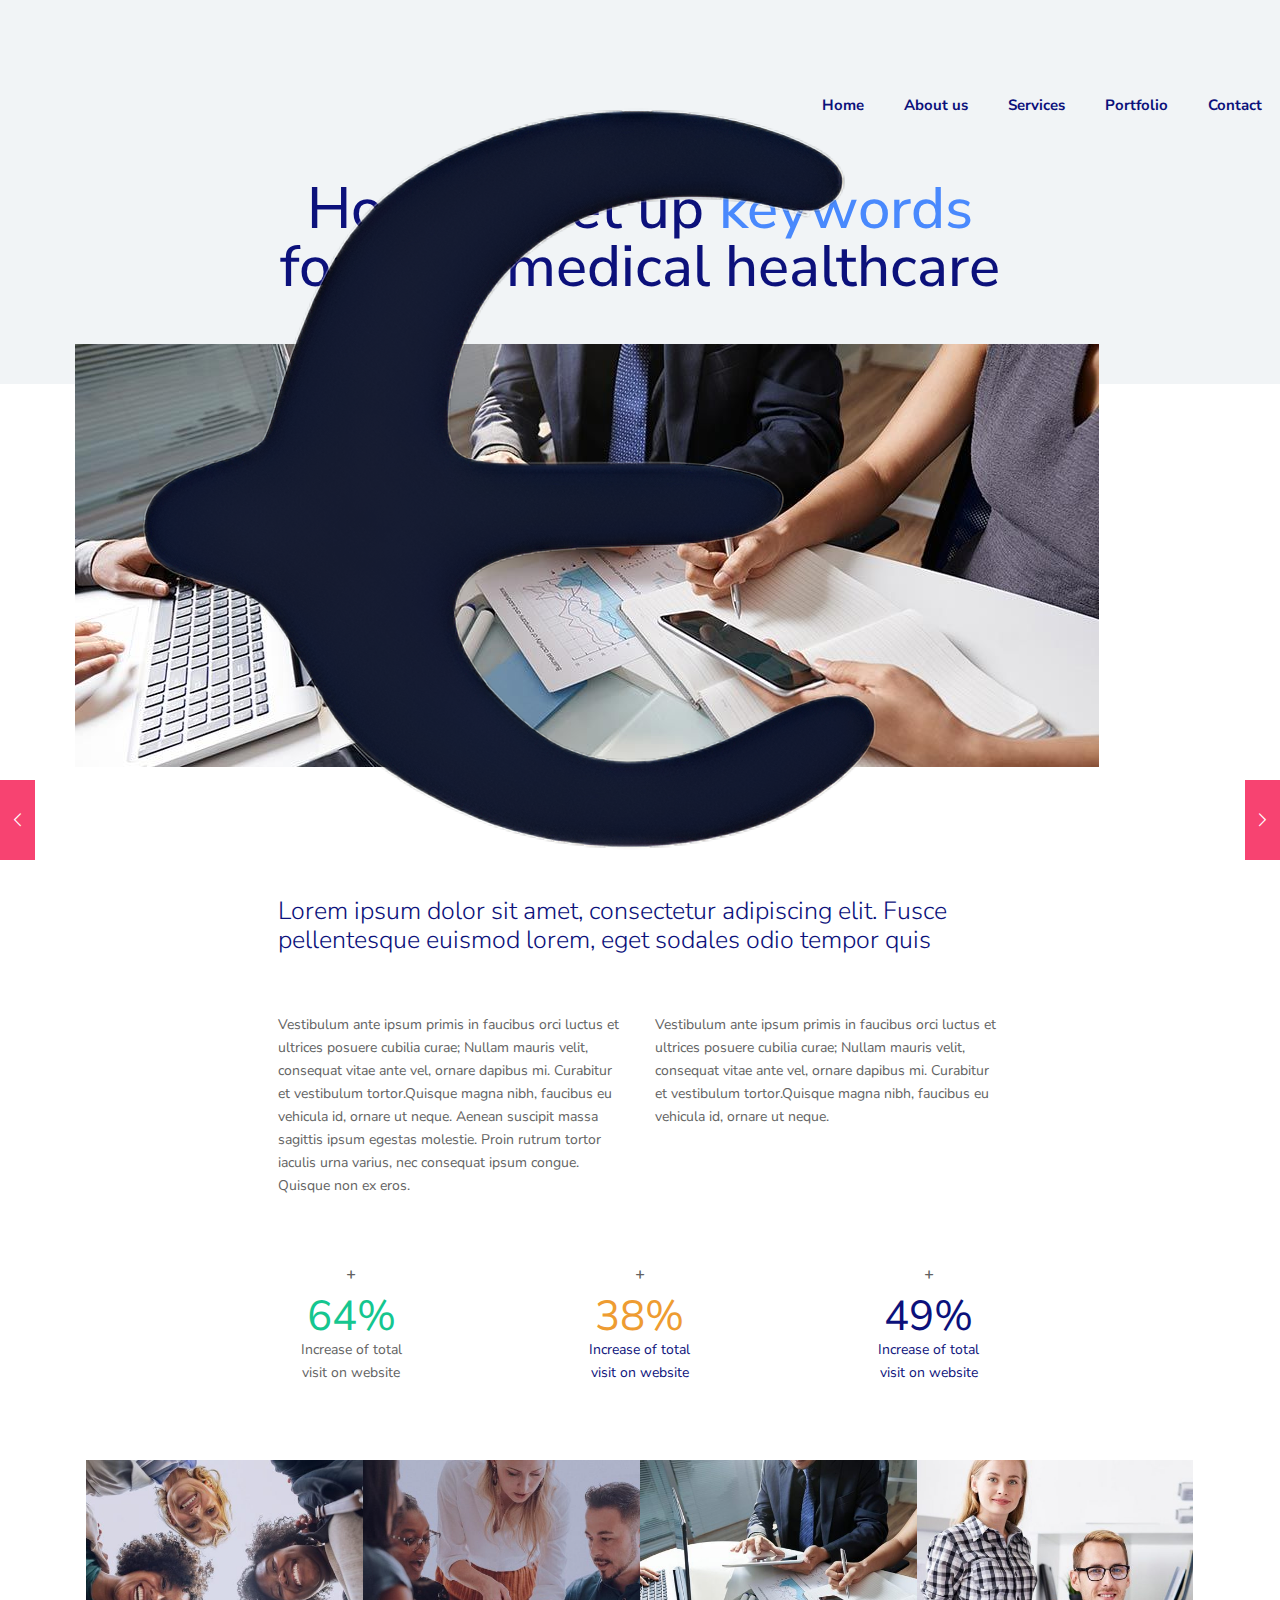
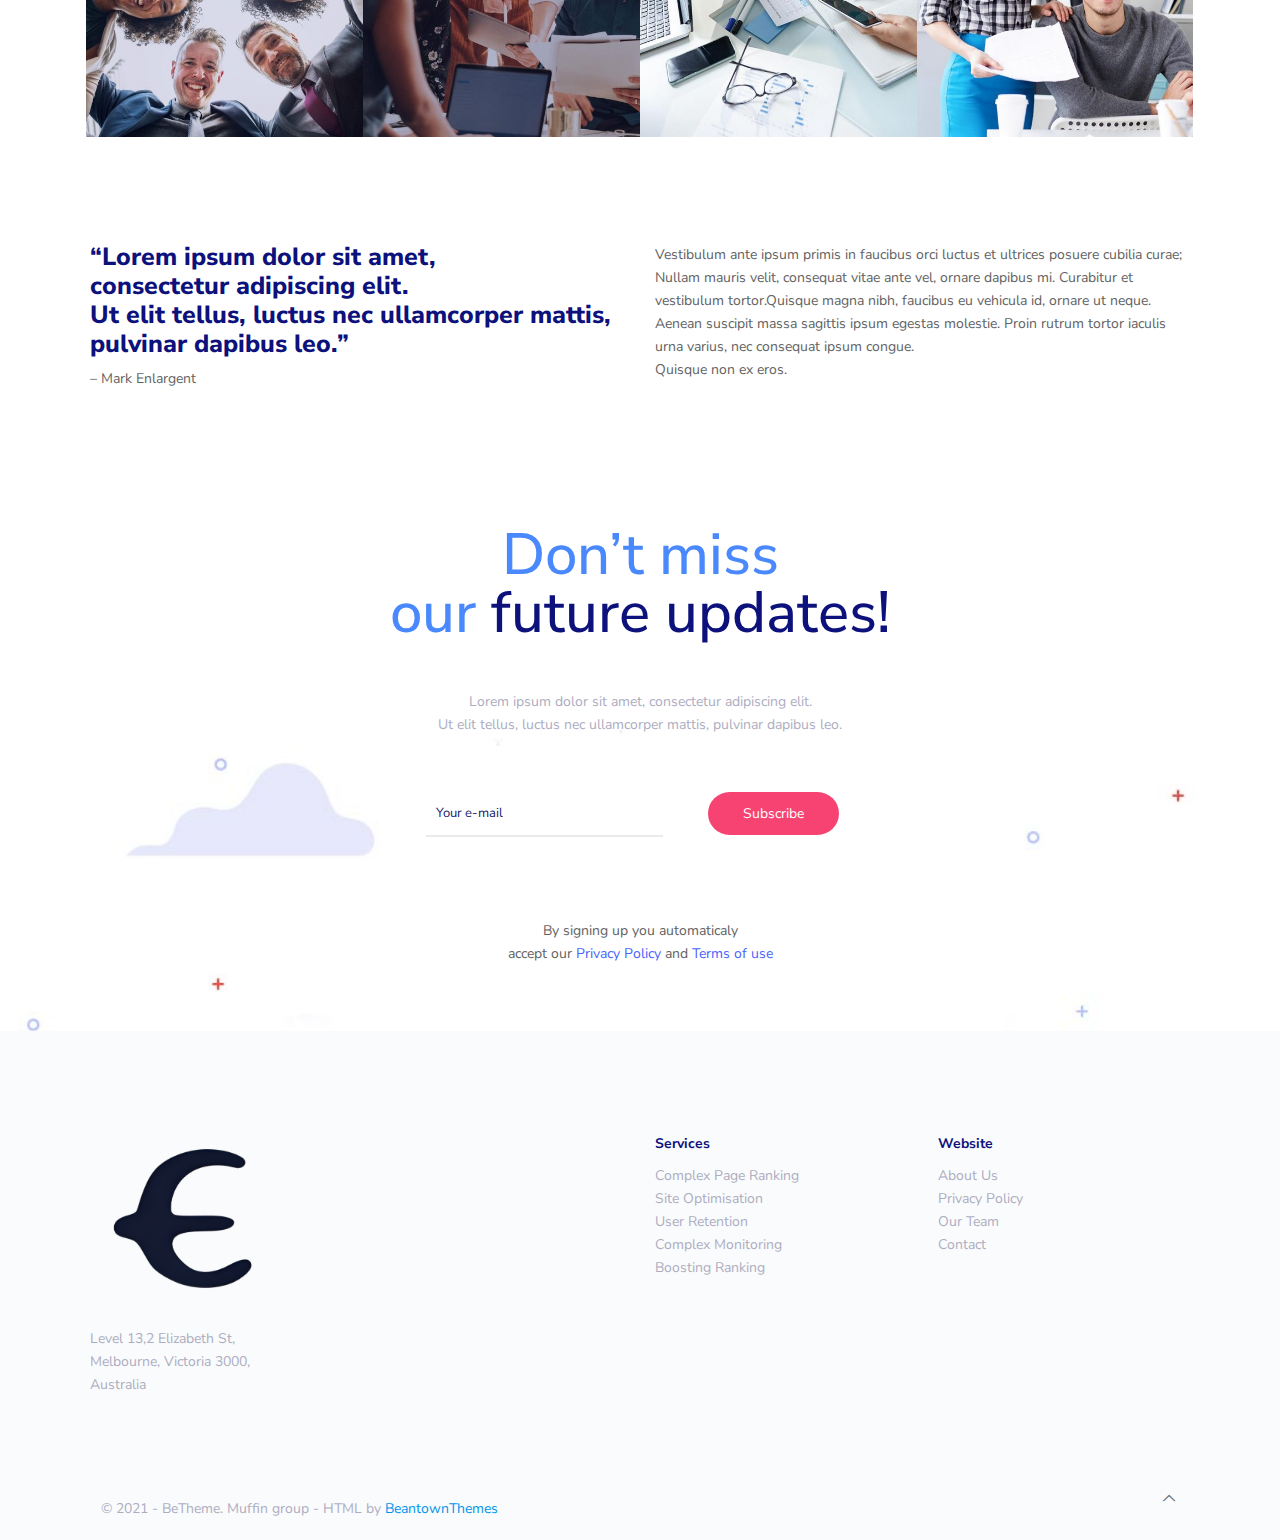
<file: portfolio-item.html>
<!DOCTYPE html>
<!--[if lt IE 7]><html class="no-js lt-ie10 lt-ie9 lt-ie8 lt-ie7"> <![endif]-->
<!--[if IE 7]><html class="no-js lt-ie10 lt-ie9 lt-ie8"> <![endif]-->
<!--[if IE 8]><html class="no-js lt-ie10 lt-ie9"> <![endif]-->
<!--[if IE 9]><html class="no-js lt-ie10"> <![endif]-->
<!--[if gt IE 8]><!-->
<html class="no-js">
<!--<![endif]-->

<head>
	<!-- Basic Page Needs -->
	<meta charset="utf-8">
	<title>Be</title>
	<meta name="description" content="">
	<meta name="author" content="">
	<!-- Mobile Specific Metas -->
	<meta name="viewport" content="width=device-width, initial-scale=1, maximum-scale=1">
	<!-- Favicons -->
	<link rel="shortcut icon" href="images/favicon.ico">
	<!-- FONTS -->
	<link rel='stylesheet' href='https://fonts.googleapis.com/css?family=Nunito+Sans:100,200,300,400,400italic,500,600,700,700italic,900'>
	<link rel='stylesheet' href='https://fonts.googleapis.com/css?family=Montserrat:100,200,300,400,400italic,500,600,700,700italic,900'>
	<link rel='stylesheet' href='https://fonts.googleapis.com/css?family=Roboto:100,200,300,400,400italic,500,600,700,700italic,900'>
	<!-- Bootstrap core CSS -->
	<link href="css/bootstrap.min.css" rel="stylesheet">
	<!--CSS -->
	<link rel='stylesheet' href='css/structure.css'>
	<link rel='stylesheet' href='css/agency4.css'> </head>

<body class="portfolio-template-default single single-portfolio style-simple button-round layout-full-width if-overlay if-border-hide no-content-padding single-template-builder header-transparent header-fw sticky-header sticky-tb-color ab-hide subheader-both-left menu-link-color menuo-right menuo-no-borders mobile-tb-center mobile-side-slide mobile-mini-mr-lc tablet-sticky mobile-header-mini mobile-sticky">
	<div id="Wrapper">
		<div id="Header_wrapper">
			<header id="Header">
				<div id="Top_bar">
					<div class="row">
						<div class="column one">
							<div class="top_bar_left clearfix">
								<div class="logo">
									<a id="logo" href="index-agency4.html" title="BeAgency 4 - Betheme" data-height="60" data-padding="15"><img class="logo-main scale-with-grid" src="images/Logo.png" data-retina="images/Logo@2x.png" data-height="50" alt="Logo"><img class="logo-sticky scale-with-grid" src="images/Logo.png" data-retina="images/Logo@2x.png" data-height="50" alt="Logo"><img class="logo-mobile scale-with-grid" src="images/Logo.png" data-retina="images/Logo@2x.png" data-height="50" alt="Logo"><img class="logo-mobile-sticky scale-with-grid" src="images/Logo.png" data-retina="images/Logo@2x.png" data-height="50" alt="Logo"></a>
								</div>
								<div class="menu_wrapper">
									<nav id="menu">
										<ul id="menu-main-menu" class="menu menu-main">
											<li> <a href="index-agency4.html"><span>Home</span></a> </li>
											<li> <a href="about.html"><span>About us</span></a> </li>
											<li> <a href="services.html"><span>Services</span></a> </li>
											<li> <a href="portfolio.html"><span>Portfolio</span></a> </li>
											<li> <a href="contact.html"><span>Contact</span></a> </li>
										</ul>
									</nav><a class="responsive-menu-toggle" href="#"><i class="icon-menu-fine"></i></a> </div>
							</div>
							</div>
					</div>
				</div>
			</header>
		</div>
		<div id="Content" class="no-padding"> <a class="fixed-nav fixed-nav-prev format-" href="portfolio-item.html"><span class="arrow"><i class="icon-left-open-big"></i></span>
						<div class="photo"><img width="80" height="80" src="images/agency4-portfolio-single4-80x80.jpg" class="attachment-blog-navi size-blog-navi wp-post-image" loading="lazy">
						</div>
						<div class="desc">
							<h6>Spasio Company &#8211; full case study of seo optimisation</h6><span class="date"><i class="icon-clock"></i>June 4, 2020</span>
						</div></a><a class="fixed-nav fixed-nav-next format-" href="portfolio-item.html"><span class="arrow"><i class="icon-right-open-big"></i></span>
						<div class="photo"><img width="80" height="80" src="images/agency4-portfolio-single1-80x80.jpg" class="attachment-blog-navi size-blog-navi wp-post-image" loading="lazy">
						</div>
						<div class="desc">
							<h6>How SEO can help with selling more and more to new clients?</h6><span class="date"><i class="icon-clock"></i>June 4, 2020</span>
						</div></a>
			<div class="section" style="padding-top:180px;padding-bottom:80px;background-color:#f1f4f6">
				<div class="container">
					<div class="row">
						<div class="col-12 text-center">
							<h2>How we set up <span style="color: #4989fd;">keywords
														<br>
													</span>for local medical healthcare</h2> </div>
					</div>
				</div>
			</div>
			<div class="section">
				<div class="container">
					<div class="row" style="margin-top:-40px">
						<div class="co-12">
							<div class="image_frame image_item no_link scale-with-grid aligncenter no_border">
								<div class="image_wrapper"><img class="scale-with-grid" src="images/agency4-aboutus-image.jpg" alt="agency4-aboutus-image" width="1024" height="423"> </div>
							</div>
						</div>
					</div>
				</div>
			</div>
			<div class="section">
				<div class="container">
					<div class="row" style="padding:50px 0px">
						<div class="col-12">
							<hr class="no_line" style="margin:0 auto 80px"> </div>
						<div class="col-md-2">
							<div class="placeholder"> &nbsp; </div>
						</div>
						<div class="col-md-8">
							<h3 style="color:#0c117b;">Lorem ipsum dolor sit amet, consectetur adipiscing elit. Fusce pellentesque euismod lorem, eget sodales odio tempor quis</h3> </div>
						<div class="col-12">
							<hr class="no_line" style="margin:0 auto 50px"> </div>
						<div class="col-md-2">
							<div class="placeholder"> &nbsp; </div>
						</div>
						<div class="col-md-4">
							<p> Vestibulum ante ipsum primis in faucibus orci luctus et ultrices posuere cubilia curae; Nullam mauris velit, consequat vitae ante vel, ornare dapibus mi. Curabitur et vestibulum tortor.Quisque magna nibh, faucibus eu vehicula id, ornare ut neque. Aenean suscipit massa sagittis ipsum egestas molestie. Proin rutrum tortor iaculis urna varius, nec consequat ipsum congue.
								<br> Quisque non ex eros. </p>
						</div>
						<div class="col-md-4">
							<p> Vestibulum ante ipsum primis in faucibus orci luctus et ultrices posuere cubilia curae; Nullam mauris velit, consequat vitae ante vel, ornare dapibus mi. Curabitur et vestibulum tortor.Quisque magna nibh, faucibus eu vehicula id, ornare ut neque. </p>
						</div>
						<div class="col-md-2">
							<div class="placeholder"> &nbsp; </div>
						</div>
					</div>
					<div class="row" style="padding:0px 12%">
						<div class="col-md-4 text-center"> <i class="icon-plus"></i>
							<hr class="no_line" style="margin: 0 auto 10px auto">
							<div class="google_font" style="font-family:'Nunito Sans',Arial,Tahoma,sans-serif;font-size:42px;line-height:42px;font-weight:400;letter-spacing:0px;color:#15C68F;"> <span class="counter-inline animate-math"><span class="number" data-to="64">64</span></span>% </div>
							<p> Increase of total
								<br> visit on website </p>
						</div>
						<div class="col-md-4 text-center"> <i class="icon-plus"></i>
							<hr class="no_line" style="margin: 0 auto 10px auto">
							<div class="google_font" style="font-family:'Nunito Sans',Arial,Tahoma,sans-serif;font-size:42px;line-height:42px;font-weight:400;letter-spacing:0px;color:#EE9C32;"> <span class="counter-inline animate-math"><span class="number" data-to="38">38</span></span>% </div>
							<p> <span style="color: #0c117b;">Increase of total
															<br>
															visit on website</span> </p>
						</div>
						<div class="col-md-4 text-center"> <i class="icon-plus"></i>
							<hr class="no_line" style="margin: 0 auto 10px auto">
							<div class="google_font" style="font-family:'Nunito Sans',Arial,Tahoma,sans-serif;font-size:42px;line-height:42px;font-weight:400;letter-spacing:0px;color:#0C117B;"> <span class="counter-inline animate-math"><span class="number" data-to="49">49</span></span>% </div>
							<p> <span style="color: #0c117b;">Increase of total
															<br>
															visit on website</span> </p>
						</div>
					</div>
					<div class="row" style="padding:50px 0 0 0">
						<div class="column mcb-column one column_image_gallery">
							<div id="sc_gallery-6187" class='gallery galleryid-292 gallery-columns-4 gallery-size-thumbnail file'>
								<dl class="gallery-item"> <dt class='gallery-icon landscape'>
															<a href="images/agency4-aboutus-highlight1.jpg"><img width="500" height="500" src="images/agency4-aboutus-highlight1-500x500.jpg" class="attachment-thumbnail size-thumbnail" loading="lazy"></a>
														</dt> </dl>
								<dl class="gallery-item"> <dt class='gallery-icon landscape'>
															<a href="images/agency4-aboutus-highlight2.jpg"><img width="500" height="500" src="images/agency4-aboutus-highlight2-500x500.jpg" class="attachment-thumbnail size-thumbnail" loading="lazy"></a>
														</dt> </dl>
								<dl class="gallery-item"> <dt class='gallery-icon landscape'>
															<a href="images/agency4-home-numbers-image.jpg"><img width="500" height="500" src="images/agency4-home-numbers-image-500x500.jpg" class="attachment-thumbnail size-thumbnail" loading="lazy"></a>
														</dt> </dl>
								<dl class="gallery-item"> <dt class='gallery-icon portrait'>
															<a href="images/agency4-home-whyus-people.jpg"><img width="500" height="500" src="images/agency4-home-whyus-people-500x500.jpg" class="attachment-thumbnail size-thumbnail" loading="lazy"></a>
														</dt> </dl>
								<br style="clear: both"> </div>
						</div>
					</div>
					<div class="row" style="padding:50px 0">
						<div class="col-md-6">
							<h3 style="font-weight: 800;">“Lorem ipsum dolor sit amet,
													<br>
													consectetur adipiscing elit.
													<br>
													Ut elit tellus, luctus nec ullamcorper mattis, pulvinar dapibus leo.”</h3>
							<p> – Mark Enlargent </p>
						</div>
						<div class="col-md-6">
							<p> Vestibulum ante ipsum primis in faucibus orci luctus et ultrices posuere cubilia curae; Nullam mauris velit, consequat vitae ante vel, ornare dapibus mi. Curabitur et vestibulum tortor.Quisque magna nibh, faucibus eu vehicula id, ornare ut neque. Aenean suscipit massa sagittis ipsum egestas molestie. Proin rutrum tortor iaculis urna varius, nec consequat ipsum congue.
								<br> Quisque non ex eros. </p>
						</div>
					</div>
				</div>
			</div>
			<div class="section mcb-section bg-cover" style="padding-top:70px;background-image:url(images/agency4-home-newsletter-bg.jpg);background-repeat:no-repeat;background-position:center">
				<div class="container">
					<div class="row">
						<div class="col-12">
							<div class="column_attr clearfix align_center">
								<h2><span style="color: #4989fd;">Don’t miss
															<br>
															our </span>future updates!</h2> </div>
						</div>
						<div class="col-12">
							<hr class="no_line" style="margin:0 auto 40px"> </div>
						<div class="col-12">
							<div class="column_attr clearfix align_center">
								<p style="color:#ADADC1;"> Lorem ipsum dolor sit amet, consectetur adipiscing elit.
									<br> Ut elit tellus, luctus nec ullamcorper mattis, pulvinar dapibus leo. </p>
							</div>
						</div>
						<div class="col-12">
							<hr class="no_line" style="margin:0 auto 40px"> </div>
						<div class="col-md-3">
							<div class="placeholder"> &nbsp; </div>
						</div>
						<div class="col-md-6">
							<div class="column_attr clearfix align_center mobile_align_center" style="padding:0 10%;">
								<div id="contactWrapper">
									<div id="contactform">
										<form method="post" id="reused_form">
											<div class="row">
												<div class="col-md-7">
													<input placeholder="Your e-mail" id="email" type="email" name="Email" required maxlength="50"> </div>
												<div class="col-md-5">
													<button class="button-primary" id="submit" type="submit">Subscribe</button>
												</div>
											</div>
										</form>
										<div id="success_message" style="display:none">
											<h3>Submitted the form successfully!</h3>
											<p>We will get back to you soon.</p>
										</div>
										<div id="error_message" style="width:100%; height:100%; display:none;">
											<h3>Error</h3> Sorry there was an error sending your form.</div>
									</div>
								</div>
							</div>
						</div>
						<div class="col-12">
							<hr class="no_line" style="margin:0 auto 70px"> </div>
						<div class="col-12">
							<div class="column_attr clearfix align_center" style="padding:12px 50px 50px;">
								<p> By signing up you automaticaly
									<br> accept our <a href="#">Privacy Policy</a> and <a href="#">Terms of use</a> </p>
							</div>
						</div>
					</div>
				</div>
			</div>
		</div>
		<footer id="Footer" class="clearfix">
			<div class="container">
				<div class="row">
					<div class="col-12">
						<hr class="no_line" style="margin:0 auto 100px"> </div>
					<div class="col-md-6">
						<div class="image_frame image_item no_link scale-with-grid alignnone no_border">
							<div class="image_wrapper"><img class="scale-with-grid" src="images/Logo.png" alt="Logo" width="207" height="50"> </div>
						</div>
						<hr class="no_line" style="margin: 0 auto 30px auto"> Level 13,2 Elizabeth St,
						<br> Melbourne, Victoria 3000,
						<br> Australia </div>
					<div class="col-md-3">
						<h6>Services</h6><a href="#" style="color:inherit">Complex Page Ranking</a>
						<br> <a href="#" style="color:inherit">Site Optimisation</a>
						<br> <a href="#" style="color:inherit">User Retention</a>
						<br> <a href="#" style="color:inherit">Complex Monitoring</a>
						<br> <a href="#" style="color:inherit">Boosting Ranking</a>
						<br> </div>
					<div class="col-md-3">
						<h6>Website</h6><a href="about.html" style="color:inherit">About Us</a>
						<br> <a href="#" style="color:inherit">Privacy Policy</a>
						<br> <a href="about.html" style="color:inherit">Our Team</a>
						<br> <a href="contact.html" style="color:inherit">Contact</a> </div>
					<div class="col-12">
						<hr class="no_line" style="margin:0 auto 70px"> </div>
				</div>
			</div>
			<div class="footer_copy">
				<div class="container">
					<div class="column one"> <a id="back_to_top" class="footer_button" href><i class="icon-up-open-big"></i></a>
						<div class="copyright"> &copy; 2021 - BeTheme. Muffin group - HTML by <a target="_blank" rel="nofollow" href="https://1.envato.market/9ZxXY">BeantownThemes</a> </div>
					</div>
				</div>
			</div>
		</footer>
	</div>
	<div id="Side_slide" class="right dark" data-width="250">
		<div class="close-wrapper"> <a href="#" class="close"><i class="icon-cancel-fine"></i></a> </div>
		<div class="extras"> <a href="https://1.envato.market/9ZxXY" class="action_button" target="_blank">Buy now</a>
			<div class="extras-wrapper"></div>
		</div>
		<div class="menu_wrapper"></div>
	</div>
	<div id="body_overlay"></div>
	<!-- JS -->
	<script src="assets/js/jquery-3.6.0.min.js"></script>
	<script src="assets/js/jquery-migrate-3.4.0.min.js"></script>
	<script src="assets/js/mfn.menu.js"></script>
	<script src="assets/js/jquery.plugins.js"></script>
	<script src="assets/js/jquery.jplayer.min.js"></script>
	<script src="assets/js/animations/animations.js"></script>
	<script src="assets/js/translate3d.js"></script>
	<script src="assets/js/scripts.js"></script>
	<script src="assets/phpmailer/form.js"></script>
</body>

</html>
</file>
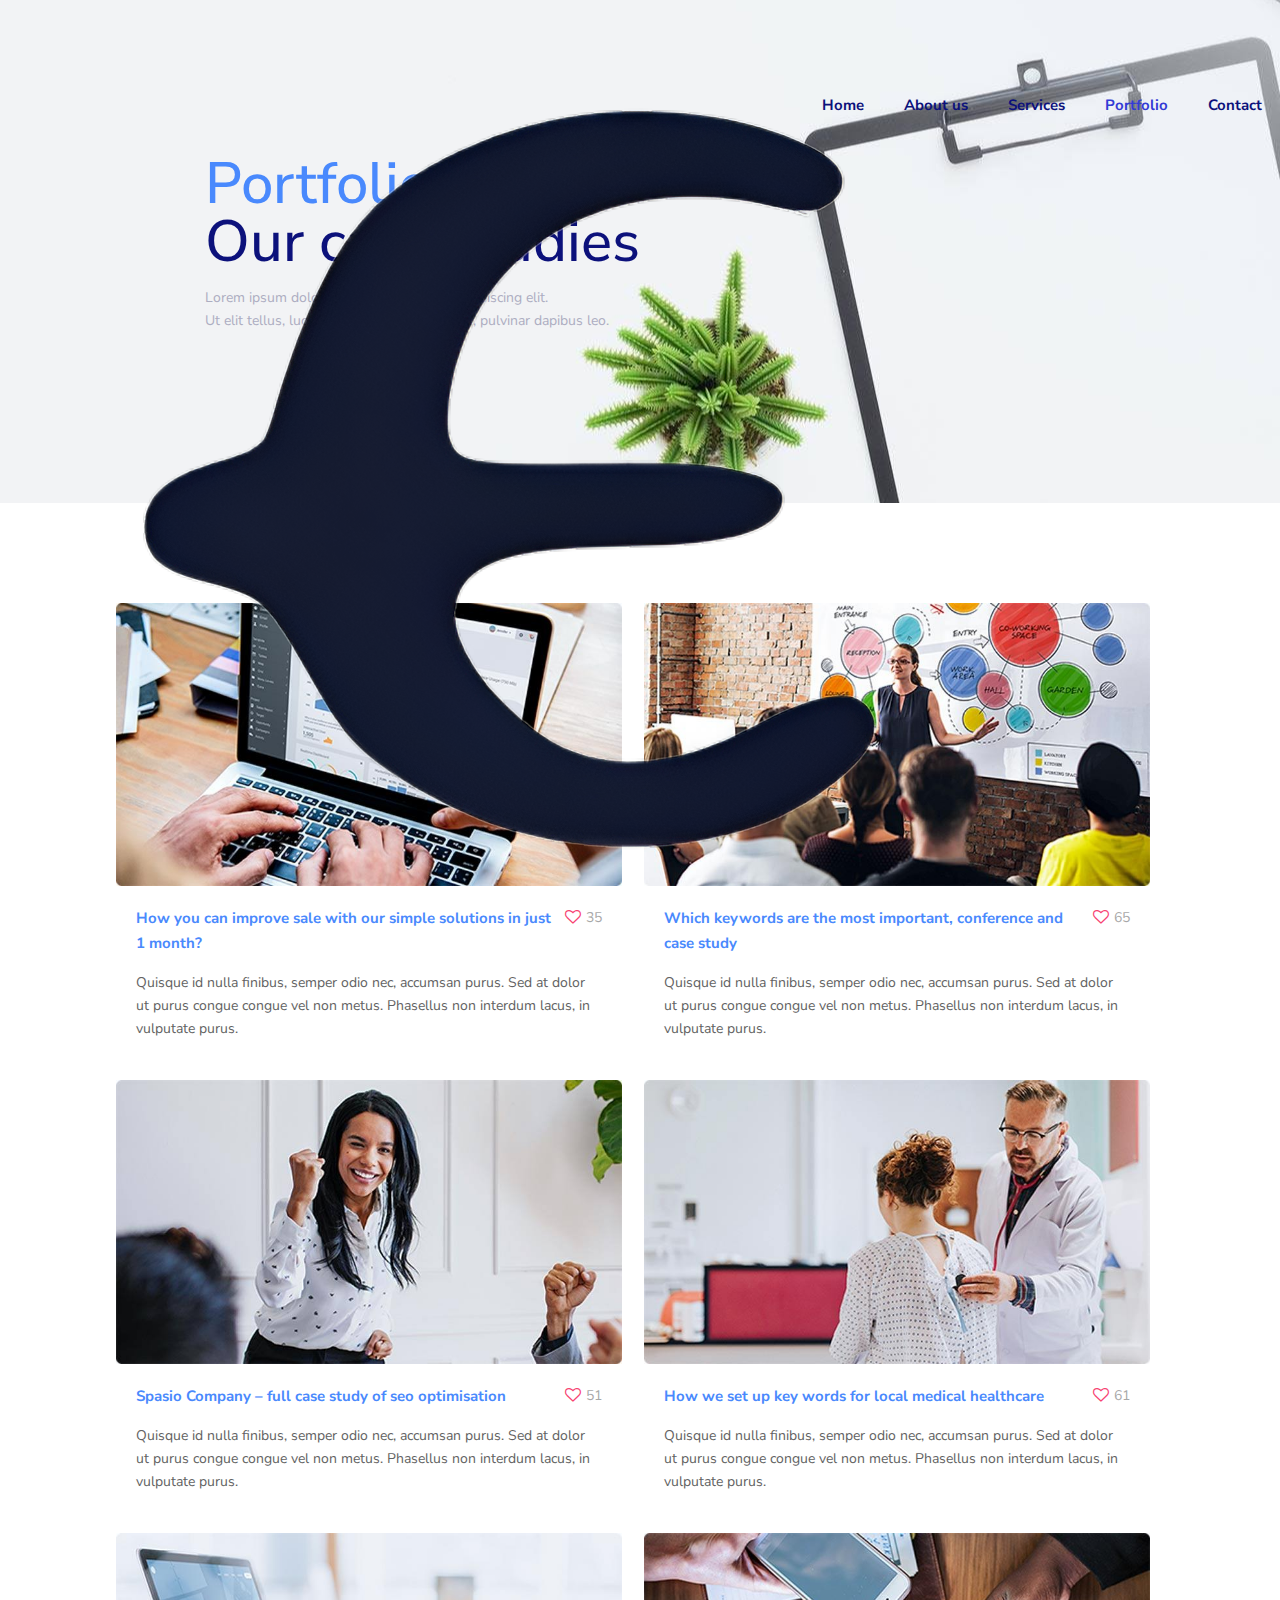
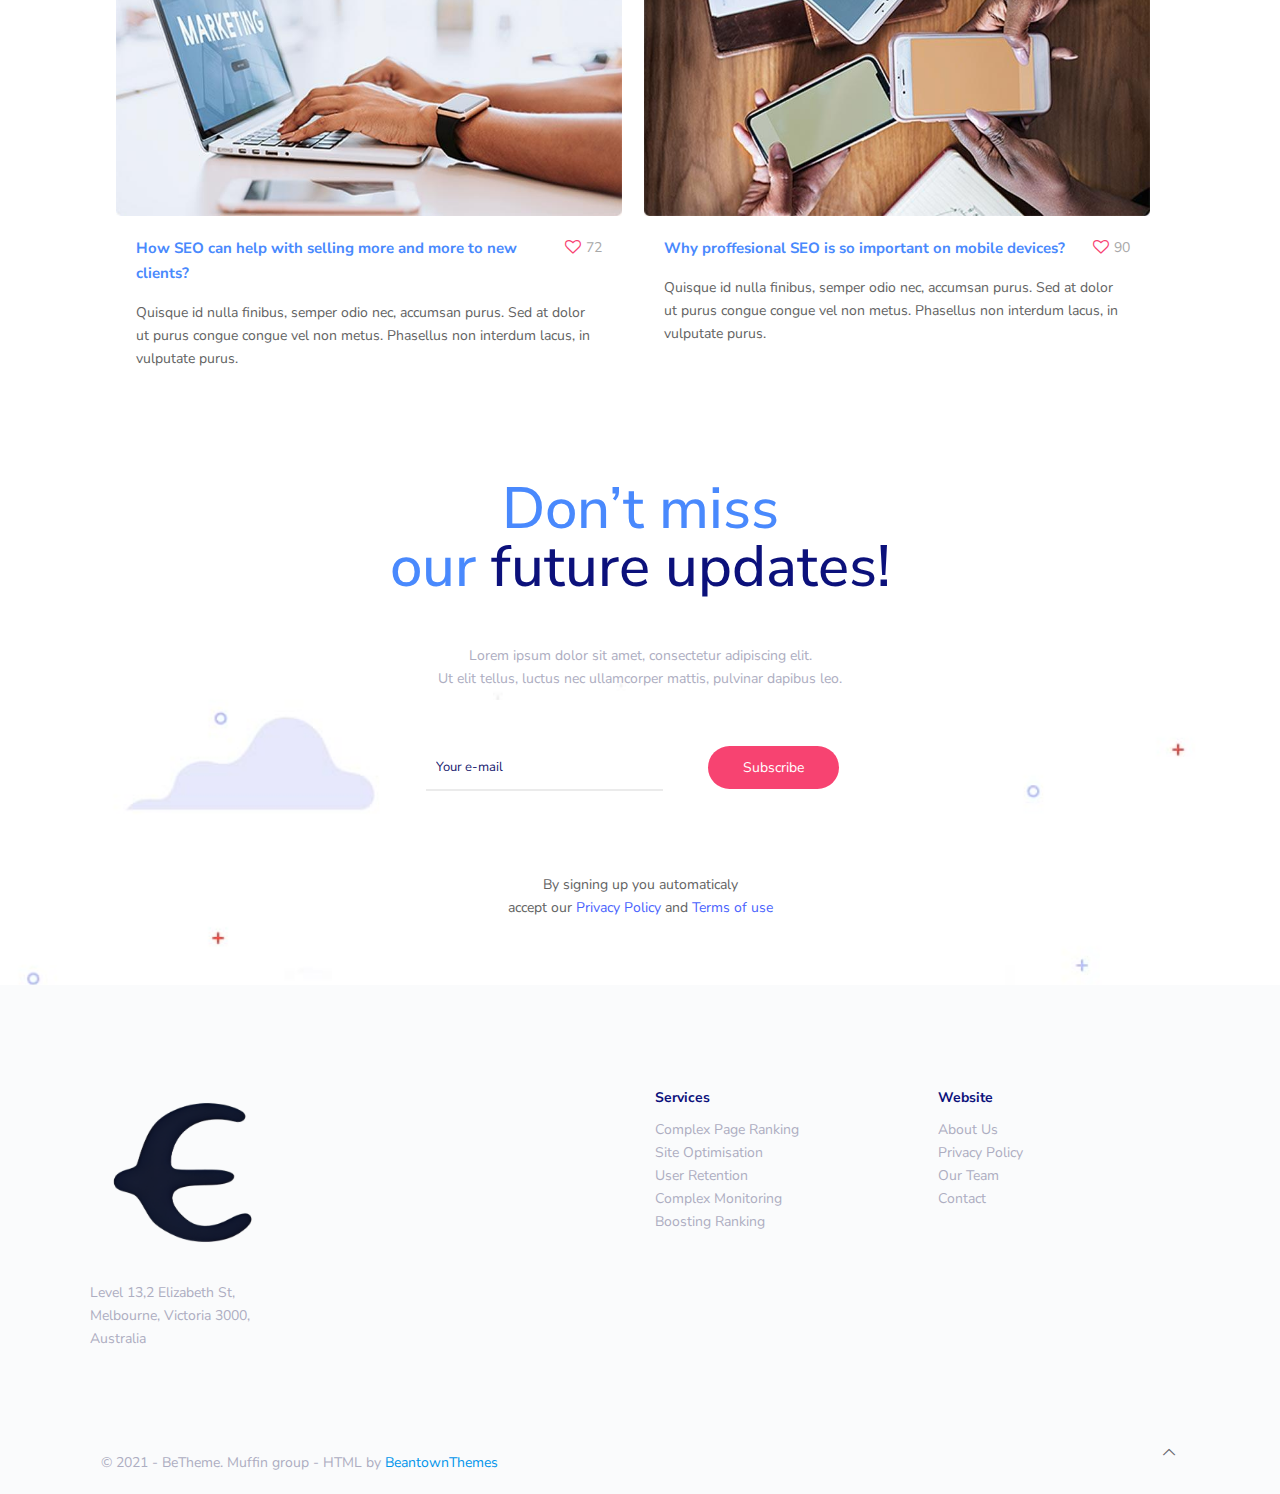
<file: portfolio.html>
<!DOCTYPE html>
<!--[if lt IE 7]><html class="no-js lt-ie10 lt-ie9 lt-ie8 lt-ie7"> <![endif]-->
<!--[if IE 7]><html class="no-js lt-ie10 lt-ie9 lt-ie8"> <![endif]-->
<!--[if IE 8]><html class="no-js lt-ie10 lt-ie9"> <![endif]-->
<!--[if IE 9]><html class="no-js lt-ie10"> <![endif]-->
<!--[if gt IE 8]><!-->
<html class="no-js">
<!--<![endif]-->

<head>
	<!-- Basic Page Needs -->
	<meta charset="utf-8">
	<title>Be</title>
	<meta name="description" content="">
	<meta name="author" content="">
	<!-- Mobile Specific Metas -->
	<meta name="viewport" content="width=device-width, initial-scale=1, maximum-scale=1">
	<!-- Favicons -->
	<link rel="shortcut icon" href="images/favicon.ico">
	<!-- FONTS -->
	<link rel='stylesheet' href='https://fonts.googleapis.com/css?family=Nunito+Sans:100,200,300,400,400italic,500,600,700,700italic,900'>
	<link rel='stylesheet' href='https://fonts.googleapis.com/css?family=Montserrat:100,200,300,400,400italic,500,600,700,700italic,900'>
	<link rel='stylesheet' href='https://fonts.googleapis.com/css?family=Roboto:100,200,300,400,400italic,500,600,700,700italic,900'>
	<!-- Bootstrap core CSS -->
	<link href="css/bootstrap.min.css" rel="stylesheet">
	<!--CSS -->
	<link rel='stylesheet' href='css/structure.css'>
	<link rel='stylesheet' href='css/agency4.css'> </head>

<body class="page style-simple button-round layout-full-width if-overlay if-border-hide no-content-padding header-transparent header-fw sticky-header sticky-tb-color ab-hide subheader-both-left menu-link-color menuo-right menuo-no-borders mobile-tb-center mobile-side-slide mobile-mini-mr-lc tablet-sticky mobile-header-mini mobile-sticky">
	<div id="Wrapper">
		<div id="Header_wrapper">
			<header id="Header">
				<div id="Top_bar">
					<div class="row">
						<div class="column one">
							<div class="top_bar_left clearfix">
								<div class="logo">
									<a id="logo" href="index-agency4.html" title="BeAgency 4 - Betheme" data-height="60" data-padding="15"><img class="logo-main scale-with-grid" src="images/Logo.png" data-retina="images/Logo@2x.png" data-height="50" alt="Logo"><img class="logo-sticky scale-with-grid" src="images/Logo.png" data-retina="images/Logo@2x.png" data-height="50" alt="Logo"><img class="logo-mobile scale-with-grid" src="images/Logo.png" data-retina="images/Logo@2x.png" data-height="50" alt="Logo"><img class="logo-mobile-sticky scale-with-grid" src="images/Logo.png" data-retina="images/Logo@2x.png" data-height="50" alt="Logo"></a>
								</div>
								<div class="menu_wrapper">
									<nav id="menu">
										<ul id="menu-main-menu" class="menu menu-main">
											<li> <a href="index-agency4.html"><span>Home</span></a> </li>
											<li> <a href="about.html"><span>About us</span></a> </li>
											<li> <a href="services.html"><span>Services</span></a> </li>
											<li class="current-menu-item"> <a href="portfolio.html"><span>Portfolio</span></a> </li>
											<li> <a href="contact.html"><span>Contact</span></a> </li>
										</ul>
									</nav><a class="responsive-menu-toggle" href="#"><i class="icon-menu-fine"></i></a> </div>
							</div>
							</div>
					</div>
				</div>
			</header>
		</div>
		<div id="Content">
			<div class="section mcb-section full-width" style="padding-top:125px;padding-bottom:125px;background-image:url(images/agency4-portfolio-bg.jpg);background-repeat:no-repeat;background-position:center">
				<div class="">
					<div class="row" style="padding:30px 16%">
						<div class="col-12">
							<h2><span style="color: #4989fd;">Portfolio
															<br>
														</span>Our case studies</h2>
							<hr class="no_line" style="margin: 0 auto 15px auto">
							<p style="color:#ADADC1;"> Lorem ipsum dolor sit amet, consectetur adipiscing elit.
								<br> Ut elit tellus, luctus nec ullamcorper mattis, pulvinar dapibus leo. </p>
						</div>
					</div>
				</div>
			</div>
			<div class="section" style="padding-top:100px">
				<div class="container">
					<div class="row">
						<div class="col-12">
							<ul class="portfolio_group lm_wrapper isotope col-2 masonry" style="max-width:100%;">
								<li class="portfolio-item isotope-item has-thumbnail">
									<div class="portfolio-item-fw-bg">
										<div class="portfolio-item-fill"></div>
										<div class="list_style_header">
											<h3 class="entry-title"><a class="link" href="portfolio-item.html">How you can improve sale with our simple solutions in just 1 month?</a></h3>
											<div class="links_wrapper"> <a href="#" class="button the-icon portfolio_prev_js"><span class="button_icon"><i class="icon-up-open"></i></span></a><a href="#" class="button the-icon portfolio_next_js"><span class="button_icon"><i class="icon-down-open"></i></span></a><a href="portfolio-item.html" class="button button_theme has-icon"><span class="button_icon"><i class="icon-link"></i></span><span class="button_label">Read more</span></a> </div>
										</div>
										<div class="image_frame scale-with-grid">
											<div class="image_wrapper">
												<a href="portfolio-item.html">
													<div class="mask"></div><img width="780" height="437" src="images/agency4-portfolio-single6.jpg" class="scale-with-grid wp-post-image" loading="lazy"></a>
												<div class="image_links double"> <a href="images/agency4-portfolio-single6.jpg" class="zoom" rel="prettyphoto"><i class="icon-search"></i></a><a href="portfolio-item.html" class="link"><i class="icon-link"></i></a> </div>
											</div>
										</div>
										<div class="desc">
											<div class="title_wrapper">
												<h5 class="entry-title"><a class="link" href="portfolio-item.html">How you can improve sale with our simple solutions in just 1 month?</a></h5>
												<div class="button-love"> <a href="#" class="mfn-love" data-id="303"><span class="icons-wrapper"><i class="icon-heart-empty-fa"></i><i class="icon-heart-fa"></i></span><span class="label">35</span></a> </div>
											</div>
											<div class="details-wrapper">
												<dl> <dt>
																						Date
																					</dt>
													<dd> June 4, 2020 </dd>
												</dl>
											</div>
											<div class="desc-wrapper"> Quisque id nulla finibus, semper odio nec, accumsan purus. Sed at dolor ut purus congue congue vel non metus. Phasellus non interdum lacus, in vulputate purus. </div>
										</div>
									</div>
								</li>
								<li class="portfolio-item isotope-item has-thumbnail">
									<div class="portfolio-item-fw-bg">
										<div class="portfolio-item-fill"></div>
										<div class="list_style_header">
											<h3 class="entry-title"><a class="link" href="portfolio-item.html">Which keywords are the most important, conference and case study</a></h3>
											<div class="links_wrapper"> <a href="#" class="button the-icon portfolio_prev_js"><span class="button_icon"><i class="icon-up-open"></i></span></a><a href="#" class="button the-icon portfolio_next_js"><span class="button_icon"><i class="icon-down-open"></i></span></a><a href="portfolio-item.html" class="button button_theme has-icon"><span class="button_icon"><i class="icon-link"></i></span><span class="button_label">Read more</span></a> </div>
										</div>
										<div class="image_frame scale-with-grid">
											<div class="image_wrapper">
												<a href="portfolio-item.html">
													<div class="mask"></div><img width="780" height="437" src="images/agency4-portfolio-single3.jpg" class="scale-with-grid wp-post-image" loading="lazy"></a>
												<div class="image_links double"> <a href="images/agency4-portfolio-single3.jpg" class="zoom" rel="prettyphoto"><i class="icon-search"></i></a><a href="portfolio-item.html" class="link"><i class="icon-link"></i></a> </div>
											</div>
										</div>
										<div class="desc">
											<div class="title_wrapper">
												<h5 class="entry-title"><a class="link" href="portfolio-item.html">Which keywords are the most important, conference and case study</a></h5>
												<div class="button-love"> <a href="#" class="mfn-love" data-id="300"><span class="icons-wrapper"><i class="icon-heart-empty-fa"></i><i class="icon-heart-fa"></i></span><span class="label">65</span></a> </div>
											</div>
											<div class="details-wrapper">
												<dl> <dt>
																						Date
																					</dt>
													<dd> June 4, 2020 </dd>
												</dl>
											</div>
											<div class="desc-wrapper"> Quisque id nulla finibus, semper odio nec, accumsan purus. Sed at dolor ut purus congue congue vel non metus. Phasellus non interdum lacus, in vulputate purus. </div>
										</div>
									</div>
								</li>
								<li class="portfolio-item isotope-item has-thumbnail">
									<div class="portfolio-item-fw-bg">
										<div class="portfolio-item-fill"></div>
										<div class="list_style_header">
											<h3 class="entry-title"><a class="link" href="portfolio-item.html">Spasio Company &#8211; full case study of seo optimisation</a></h3>
											<div class="links_wrapper"> <a href="#" class="button the-icon portfolio_prev_js"><span class="button_icon"><i class="icon-up-open"></i></span></a><a href="#" class="button the-icon portfolio_next_js"><span class="button_icon"><i class="icon-down-open"></i></span></a><a href="portfolio-item.html" class="button button_theme has-icon"><span class="button_icon"><i class="icon-link"></i></span><span class="button_label">Read more</span></a> </div>
										</div>
										<div class="image_frame scale-with-grid">
											<div class="image_wrapper">
												<a href="portfolio-item.html">
													<div class="mask"></div><img width="780" height="437" src="images/agency4-portfolio-single4.jpg" class="scale-with-grid wp-post-image" loading="lazy"></a>
												<div class="image_links double"> <a href="images/agency4-portfolio-single4.jpg" class="zoom" rel="prettyphoto"><i class="icon-search"></i></a><a href="portfolio-item.html" class="link"><i class="icon-link"></i></a> </div>
											</div>
										</div>
										<div class="desc">
											<div class="title_wrapper">
												<h5 class="entry-title"><a class="link" href="portfolio-item.html">Spasio Company &#8211; full case study of seo optimisation</a></h5>
												<div class="button-love"> <a href="#" class="mfn-love" data-id="296"><span class="icons-wrapper"><i class="icon-heart-empty-fa"></i><i class="icon-heart-fa"></i></span><span class="label">51</span></a> </div>
											</div>
											<div class="details-wrapper">
												<dl> <dt>
																						Date
																					</dt>
													<dd> June 4, 2020 </dd>
												</dl>
											</div>
											<div class="desc-wrapper"> Quisque id nulla finibus, semper odio nec, accumsan purus. Sed at dolor ut purus congue congue vel non metus. Phasellus non interdum lacus, in vulputate purus. </div>
										</div>
									</div>
								</li>
								<li class="portfolio-item isotope-item has-thumbnail">
									<div class="portfolio-item-fw-bg">
										<div class="portfolio-item-fill"></div>
										<div class="list_style_header">
											<h3 class="entry-title"><a class="link" href="portfolio-item.html">How we set up key words for local medical healthcare</a></h3>
											<div class="links_wrapper"> <a href="#" class="button the-icon portfolio_prev_js"><span class="button_icon"><i class="icon-up-open"></i></span></a><a href="#" class="button the-icon portfolio_next_js"><span class="button_icon"><i class="icon-down-open"></i></span></a><a href="portfolio-item.html" class="button button_theme has-icon"><span class="button_icon"><i class="icon-link"></i></span><span class="button_label">Read more</span></a> </div>
										</div>
										<div class="image_frame scale-with-grid">
											<div class="image_wrapper">
												<a href="portfolio-item.html">
													<div class="mask"></div><img width="780" height="437" src="images/agency4-portfolio-single2.jpg" class="scale-with-grid wp-post-image" loading="lazy"></a>
												<div class="image_links double"> <a href="images/agency4-portfolio-single2.jpg" class="zoom" rel="prettyphoto"><i class="icon-search"></i></a><a href="portfolio-item.html" class="link"><i class="icon-link"></i></a> </div>
											</div>
										</div>
										<div class="desc">
											<div class="title_wrapper">
												<h5 class="entry-title"><a class="link" href="portfolio-item.html">How we set up key words for local medical healthcare</a></h5>
												<div class="button-love"> <a href="#" class="mfn-love" data-id="292"><span class="icons-wrapper"><i class="icon-heart-empty-fa"></i><i class="icon-heart-fa"></i></span><span class="label">61</span></a> </div>
											</div>
											<div class="details-wrapper">
												<dl> <dt>
																						Date
																					</dt>
													<dd> June 4, 2020 </dd>
												</dl>
											</div>
											<div class="desc-wrapper"> Quisque id nulla finibus, semper odio nec, accumsan purus. Sed at dolor ut purus congue congue vel non metus. Phasellus non interdum lacus, in vulputate purus. </div>
										</div>
									</div>
								</li>
								<li class="portfolio-item isotope-item has-thumbnail">
									<div class="portfolio-item-fw-bg">
										<div class="portfolio-item-fill"></div>
										<div class="list_style_header">
											<h3 class="entry-title"><a class="link" href="portfolio-item.html">How SEO can help with selling more and more to new clients?</a></h3>
											<div class="links_wrapper"> <a href="#" class="button the-icon portfolio_prev_js"><span class="button_icon"><i class="icon-up-open"></i></span></a><a href="#" class="button the-icon portfolio_next_js"><span class="button_icon"><i class="icon-down-open"></i></span></a><a href="portfolio-item.html" class="button button_theme has-icon"><span class="button_icon"><i class="icon-link"></i></span><span class="button_label">Read more</span></a> </div>
										</div>
										<div class="image_frame scale-with-grid">
											<div class="image_wrapper">
												<a href="portfolio-item.html">
													<div class="mask"></div><img width="780" height="437" src="images/agency4-portfolio-single1.jpg" class="scale-with-grid wp-post-image" loading="lazy"></a>
												<div class="image_links double"> <a href="images/agency4-portfolio-single1.jpg" class="zoom" rel="prettyphoto"><i class="icon-search"></i></a><a href="portfolio-item.html" class="link"><i class="icon-link"></i></a> </div>
											</div>
										</div>
										<div class="desc">
											<div class="title_wrapper">
												<h5 class="entry-title"><a class="link" href="portfolio-item.html">How SEO can help with selling more and more to new clients?</a></h5>
												<div class="button-love"> <a href="#" class="mfn-love" data-id="289"><span class="icons-wrapper"><i class="icon-heart-empty-fa"></i><i class="icon-heart-fa"></i></span><span class="label">72</span></a> </div>
											</div>
											<div class="details-wrapper">
												<dl> <dt>
																						Date
																					</dt>
													<dd> June 4, 2020 </dd>
												</dl>
											</div>
											<div class="desc-wrapper"> Quisque id nulla finibus, semper odio nec, accumsan purus. Sed at dolor ut purus congue congue vel non metus. Phasellus non interdum lacus, in vulputate purus. </div>
										</div>
									</div>
								</li>
								<li class="portfolio-item isotope-item has-thumbnail">
									<div class="portfolio-item-fw-bg">
										<div class="portfolio-item-fill"></div>
										<div class="list_style_header">
											<h3 class="entry-title"><a class="link" href="portfolio-item.html">Why proffesional SEO is so important on mobile devices?</a></h3>
											<div class="links_wrapper"> <a href="#" class="button the-icon portfolio_prev_js"><span class="button_icon"><i class="icon-up-open"></i></span></a><a href="#" class="button the-icon portfolio_next_js"><span class="button_icon"><i class="icon-down-open"></i></span></a><a href="portfolio-item.html" class="button button_theme has-icon"><span class="button_icon"><i class="icon-link"></i></span><span class="button_label">Read more</span></a> </div>
										</div>
										<div class="image_frame scale-with-grid">
											<div class="image_wrapper">
												<a href="portfolio-item.html">
													<div class="mask"></div><img width="780" height="437" src="images/agency4-portfolio-single5.jpg" class="scale-with-grid wp-post-image" loading="lazy"></a>
												<div class="image_links double"> <a href="images/agency4-portfolio-single5.jpg" class="zoom" rel="prettyphoto"><i class="icon-search"></i></a><a href="portfolio-item.html" class="link"><i class="icon-link"></i></a> </div>
											</div>
										</div>
										<div class="desc">
											<div class="title_wrapper">
												<h5 class="entry-title"><a class="link" href="portfolio-item.html">Why proffesional SEO is so important on mobile devices?</a></h5>
												<div class="button-love"> <a href="#" class="mfn-love" data-id="209"><span class="icons-wrapper"><i class="icon-heart-empty-fa"></i><i class="icon-heart-fa"></i></span><span class="label">90</span></a> </div>
											</div>
											<div class="details-wrapper">
												<dl> <dt>
																						Date
																					</dt>
													<dd> June 3, 2020 </dd>
												</dl>
											</div>
											<div class="desc-wrapper"> Quisque id nulla finibus, semper odio nec, accumsan purus. Sed at dolor ut purus congue congue vel non metus. Phasellus non interdum lacus, in vulputate purus. </div>
										</div>
									</div>
								</li>
							</ul>
						</div>
					</div>
				</div>
			</div>
			<div class="section mcb-section bg-cover" style="padding-top:70px;background-image:url(images/agency4-home-newsletter-bg.jpg);background-repeat:no-repeat;background-position:center">
				<div class="container">
					<div class="row">
						<div class="col-12">
							<div class="column_attr clearfix align_center">
								<h2><span style="color: #4989fd;">Don’t miss
															<br>
															our </span>future updates!</h2> </div>
						</div>
						<div class="col-12">
							<hr class="no_line" style="margin:0 auto 40px"> </div>
						<div class="col-12">
							<div class="column_attr clearfix align_center">
								<p style="color:#ADADC1;"> Lorem ipsum dolor sit amet, consectetur adipiscing elit.
									<br> Ut elit tellus, luctus nec ullamcorper mattis, pulvinar dapibus leo. </p>
							</div>
						</div>
						<div class="col-12">
							<hr class="no_line" style="margin:0 auto 40px"> </div>
						<div class="col-md-3">
							<div class="placeholder"> &nbsp; </div>
						</div>
						<div class="col-md-6">
							<div class="column_attr clearfix align_center mobile_align_center" style="padding:0 10%;">
								<div id="contactWrapper">
									<div id="contactform">
										<form method="post" id="reused_form">
											<div class="row">
												<div class="col-md-7">
													<input placeholder="Your e-mail" id="email" type="email" name="Email" required maxlength="50"> </div>
												<div class="col-md-5">
													<button class="button-primary" id="submit" type="submit">Subscribe</button>
												</div>
											</div>
										</form>
										<div id="success_message" style="display:none">
											<h3>Submitted the form successfully!</h3>
											<p>We will get back to you soon.</p>
										</div>
										<div id="error_message" style="width:100%; height:100%; display:none;">
											<h3>Error</h3> Sorry there was an error sending your form.</div>
									</div>
								</div>
							</div>
						</div>
						<div class="col-12">
							<hr class="no_line" style="margin:0 auto 70px"> </div>
						<div class="col-12">
							<div class="column_attr clearfix align_center" style="padding:12px 50px 50px;">
								<p> By signing up you automaticaly
									<br> accept our <a href="#">Privacy Policy</a> and <a href="#">Terms of use</a> </p>
							</div>
						</div>
					</div>
				</div>
			</div>
		</div>
		<footer id="Footer" class="clearfix">
			<div class="container">
				<div class="row">
					<div class="col-12">
						<hr class="no_line" style="margin:0 auto 100px"> </div>
					<div class="col-md-6">
						<div class="image_frame image_item no_link scale-with-grid alignnone no_border">
							<div class="image_wrapper"><img class="scale-with-grid" src="images/Logo.png" alt="Logo" width="207" height="50"> </div>
						</div>
						<hr class="no_line" style="margin: 0 auto 30px auto"> Level 13,2 Elizabeth St,
						<br> Melbourne, Victoria 3000,
						<br> Australia </div>
					<div class="col-md-3">
						<h6>Services</h6><a href="#" style="color:inherit">Complex Page Ranking</a>
						<br> <a href="#" style="color:inherit">Site Optimisation</a>
						<br> <a href="#" style="color:inherit">User Retention</a>
						<br> <a href="#" style="color:inherit">Complex Monitoring</a>
						<br> <a href="#" style="color:inherit">Boosting Ranking</a>
						<br> </div>
					<div class="col-md-3">
						<h6>Website</h6><a href="about.html" style="color:inherit">About Us</a>
						<br> <a href="#" style="color:inherit">Privacy Policy</a>
						<br> <a href="about.html" style="color:inherit">Our Team</a>
						<br> <a href="contact.html" style="color:inherit">Contact</a> </div>
					<div class="col-12">
						<hr class="no_line" style="margin:0 auto 70px"> </div>
				</div>
			</div>
			<div class="footer_copy">
				<div class="container">
					<div class="column one"> <a id="back_to_top" class="footer_button" href><i class="icon-up-open-big"></i></a>
						<div class="copyright"> &copy; 2021 - BeTheme. Muffin group - HTML by <a target="_blank" rel="nofollow" href="https://1.envato.market/9ZxXY">BeantownThemes</a> </div>
					</div>
				</div>
			</div>
		</footer>
	</div>
	<div id="Side_slide" class="right dark" data-width="250">
		<div class="close-wrapper"> <a href="#" class="close"><i class="icon-cancel-fine"></i></a> </div>
		<div class="extras"> <a href="https://1.envato.market/9ZxXY" class="action_button" target="_blank">Buy now</a>
			<div class="extras-wrapper"></div>
		</div>
		<div class="menu_wrapper"></div>
	</div>
	<div id="body_overlay"></div>
	<!-- JS -->
	<script src="assets/js/jquery-3.6.0.min.js"></script>
	<script src="assets/js/jquery-migrate-3.4.0.min.js"></script>
	<script src="assets/js/mfn.menu.js"></script>
	<script src="assets/js/jquery.plugins.js"></script>
	<script src="assets/js/jquery.jplayer.min.js"></script>
	<script src="assets/js/animations/animations.js"></script>
	<script src="assets/js/translate3d.js"></script>
	<script src="assets/js/scripts.js"></script>
	<script src="assets/phpmailer/form.js"></script>
</body>

</html>
</file>
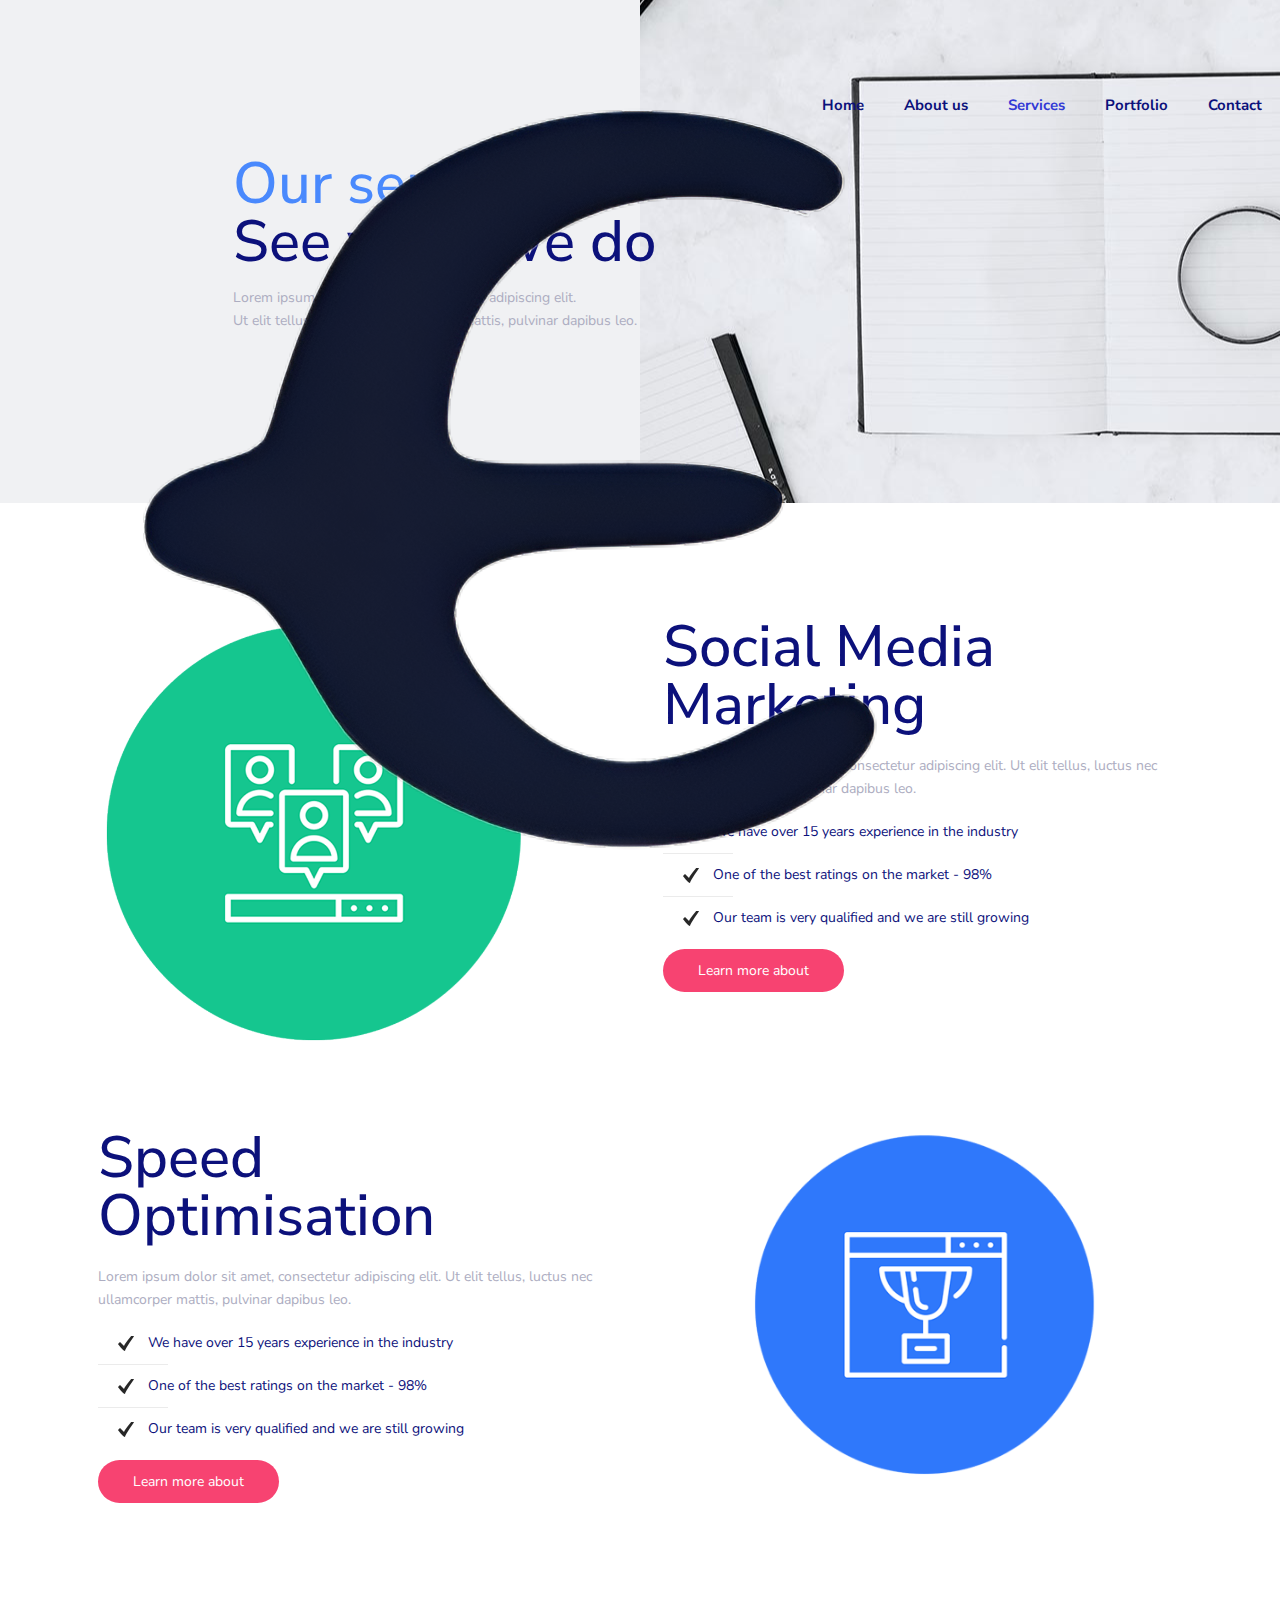
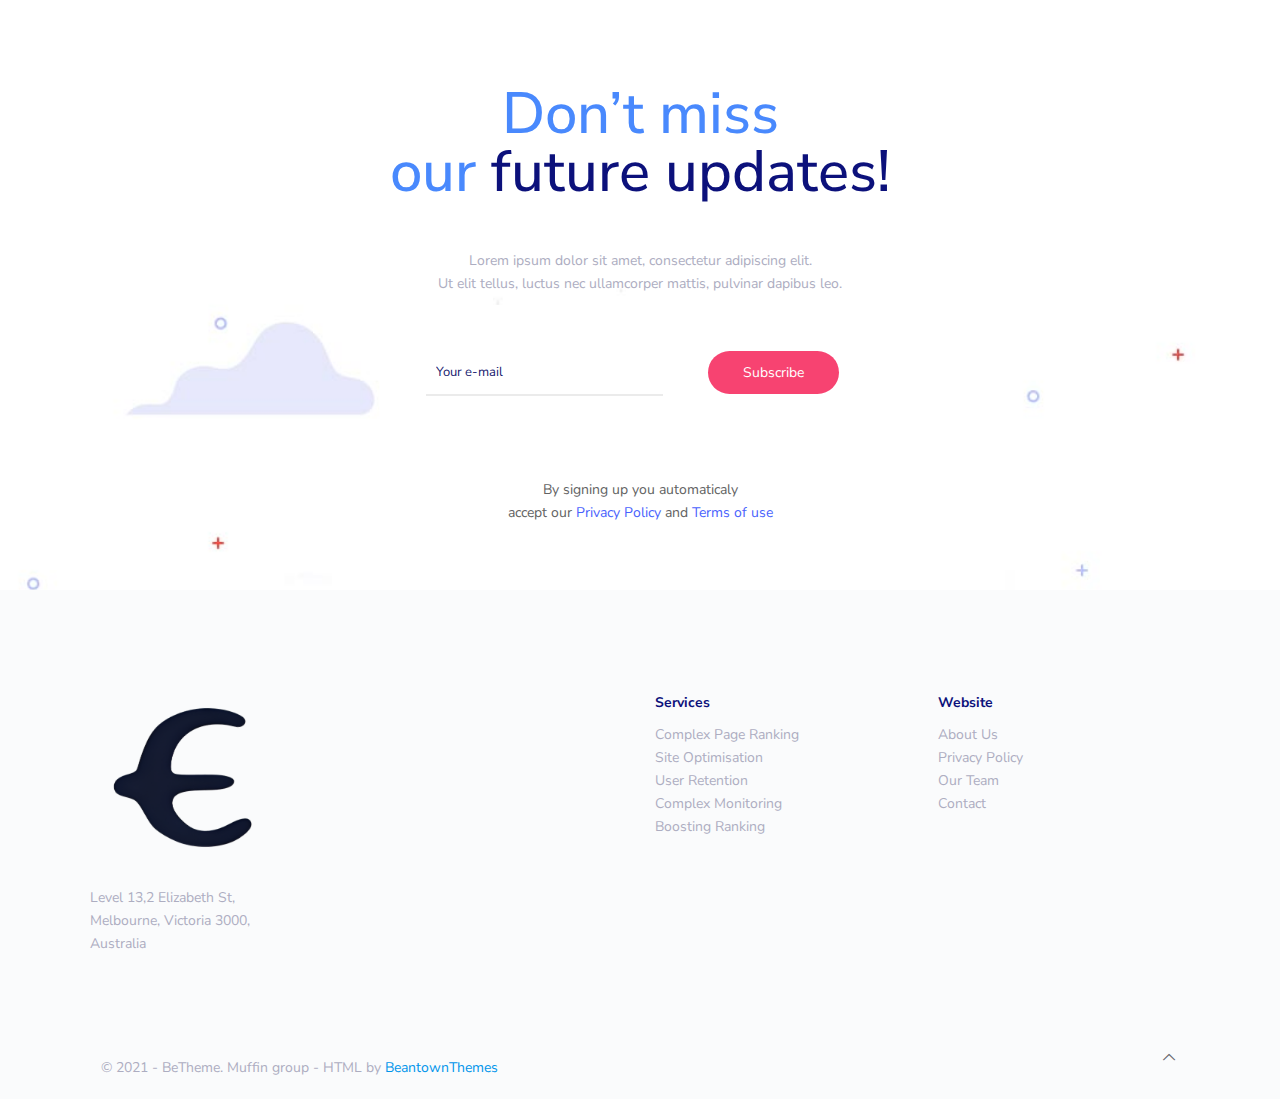
<file: services.html>
<!DOCTYPE html>
<!--[if lt IE 7]><html class="no-js lt-ie10 lt-ie9 lt-ie8 lt-ie7"> <![endif]-->
<!--[if IE 7]><html class="no-js lt-ie10 lt-ie9 lt-ie8"> <![endif]-->
<!--[if IE 8]><html class="no-js lt-ie10 lt-ie9"> <![endif]-->
<!--[if IE 9]><html class="no-js lt-ie10"> <![endif]-->
<!--[if gt IE 8]><!-->
<html class="no-js">
<!--<![endif]-->

<head>
	<!-- Basic Page Needs -->
	<meta charset="utf-8">
	<title>Be</title>
	<meta name="description" content="">
	<meta name="author" content="">
	<!-- Mobile Specific Metas -->
	<meta name="viewport" content="width=device-width, initial-scale=1, maximum-scale=1">
	<!-- Favicons -->
	<link rel="shortcut icon" href="images/favicon.ico">
	<!-- FONTS -->
	<link rel='stylesheet' href='https://fonts.googleapis.com/css?family=Nunito+Sans:100,200,300,400,400italic,500,600,700,700italic,900'>
	<link rel='stylesheet' href='https://fonts.googleapis.com/css?family=Montserrat:100,200,300,400,400italic,500,600,700,700italic,900'>
	<link rel='stylesheet' href='https://fonts.googleapis.com/css?family=Roboto:100,200,300,400,400italic,500,600,700,700italic,900'>
	<!-- Bootstrap core CSS -->
	<link href="css/bootstrap.min.css" rel="stylesheet">
	<!--CSS -->
	<link rel='stylesheet' href='css/structure.css'>
	<link rel='stylesheet' href='css/agency4.css'> </head>

<body class="page style-simple button-round layout-full-width if-overlay if-border-hide no-content-padding header-transparent header-fw sticky-header sticky-tb-color ab-hide subheader-both-left menu-link-color menuo-right menuo-no-borders mobile-tb-center mobile-side-slide mobile-mini-mr-lc tablet-sticky mobile-header-mini mobile-sticky">
	<div id="Wrapper">
		<div id="Header_wrapper">
			<header id="Header">
				<div id="Top_bar">
					<div class="row">
						<div class="column one">
							<div class="top_bar_left clearfix">
								<div class="logo">
									<a id="logo" href="index-agency4.html" title="BeAgency 4 - Betheme" data-height="60" data-padding="15"><img class="logo-main scale-with-grid" src="images/Logo.png" data-retina="images/Logo@2x.png" data-height="50" alt="Logo"><img class="logo-sticky scale-with-grid" src="images/Logo.png" data-retina="images/Logo@2x.png" data-height="50" alt="Logo"><img class="logo-mobile scale-with-grid" src="images/Logo.png" data-retina="images/Logo@2x.png" data-height="50" alt="Logo"><img class="logo-mobile-sticky scale-with-grid" src="images/Logo.png" data-retina="images/Logo@2x.png" data-height="50" alt="Logo"></a>
								</div>
								<div class="menu_wrapper">
									<nav id="menu">
										<ul id="menu-main-menu" class="menu menu-main">
											<li> <a href="index-agency4.html"><span>Home</span></a> </li>
											<li> <a href="about.html"><span>About us</span></a> </li>
											<li class="current-menu-item"> <a href="services.html"><span>Services</span></a> </li>
											<li> <a href="portfolio.html"><span>Portfolio</span></a> </li>
											<li> <a href="contact.html"><span>Contact</span></a> </li>
										</ul>
									</nav><a class="responsive-menu-toggle" href="#"><i class="icon-menu-fine"></i></a> </div>
							</div>
							</div>
					</div>
				</div>
			</header>
		</div>
		<div id="Content">
			<div class="section mcb-section full-width" style="padding-top:125px;padding-bottom:125px;background-image:url(images/agency4-services-header.jpg);background-repeat:repeat;background-position:center">
				<div class="row">
					<div class="col-md-2">
						<div class="placeholder"> &nbsp; </div>
					</div>
					<div class="col-md-10" style="padding:30px">
						<h2><span style="color: #4989fd;">Our services
															<br>
														</span>See what we do</h2>
						<hr class="no_line" style="margin: 0 auto 15px auto">
						<p style="color:#ADADC1;"> Lorem ipsum dolor sit amet, consectetur adipiscing elit.
							<br> Ut elit tellus, luctus nec ullamcorper mattis, pulvinar dapibus leo. </p>
					</div>
				</div>
			</div>
			<div class="section" style="padding-top:75px">
				<div class="container">
					<div class="row">
						<div class="col-md-6" style="padding:40px 2%">
							<div class="row">
								<div class="col-md-10">
									<div class="image_frame image_item no_link scale-with-grid aligncenter no_border">
										<div class="image_wrapper"><img class="scale-with-grid" src="images/agency4-services-icon1.png" alt="agency4-services-icon1" width="780" height="785"> </div>
									</div>
								</div>
							</div>
						</div>
						<div class="col-md-6" style="padding:40px 2%">
							<div class="column_attr clearfix mobile_align_center">
								<h2>Social Media
														<br>
														Marketing</h2>
								<hr class="no_line" style="margin: 0 auto 20px auto">
								<p style="color:#ADADC1;margin:0">Lorem ipsum dolor sit amet, consectetur adipiscing elit. Ut elit tellus, luctus nec ullamcorper mattis, pulvinar dapibus leo.</p>
								<hr class="no_line" style="margin: 0 auto 20px auto">
								<ul class="list_check" style="color:#0C117B;">
									<li> We have over 15 years experience in the industry</li>
									<li>One of the best ratings on the market - 98%</li>
									<li>Our team is very qualified and we are still growing</li>
								</ul>
								<hr class="no_line" style="margin: 0 auto 20px auto">
								<a class="button button_size_2 button_dark" href="about.html"> <span class="button_label">Learn more about</span> </a>
							</div>
						</div>
					</div>
				</div>
			</div>
			<div class="section">
				<div class="container">
					<div class="row">
						<div class="col-md-6" style="padding:40px 2%">
							<div class="column_attr clearfix mobile_align_center">
								<h2>Speed <br>Optimisation</h2>
								<hr class="no_line" style="margin: 0 auto 20px auto">
								<p style="color:#ADADC1;margin:0"> Lorem ipsum dolor sit amet, consectetur adipiscing elit. Ut elit tellus, luctus nec ullamcorper mattis, pulvinar dapibus leo. </p>
								<hr class="no_line" style="margin: 0 auto 20px auto">
								<ul class="list_check" style="color:#0C117B;">
									<li> We have over 15 years experience in the industry </li>
									<li> One of the best ratings on the market - 98% </li>
									<li> Our team is very qualified and we are still growing </li>
								</ul>
								<hr class="no_line" style="margin: 0 auto 20px auto"> <a class="button button_size_2 button_dark" href="about.html"><span class="button_label">Learn more about</span></a>
								<hr class="no_line" style="margin: 0 auto 65px auto"> </div>
						</div>
						<div class="col-md-6" style="padding:40px 2%">
							<div class="image_frame image_item no_link scale-with-grid aligncenter no_border">
								<div class="image_wrapper"><img class="scale-with-grid" src="images/agency4-services-icon2.png" alt="agency4-services-icon2" width="350" height="785"> </div>
							</div>
						</div>
					</div>
				</div>
			</div>
			<div class="section mcb-section bg-cover" style="padding-top:70px;background-image:url(images/agency4-home-newsletter-bg.jpg);background-repeat:no-repeat;background-position:center">
				<div class="container">
					<div class="row">
						<div class="col-12">
							<div class="column_attr clearfix align_center">
								<h2><span style="color: #4989fd;">Don’t miss
															<br>
															our </span>future updates!</h2> </div>
						</div>
						<div class="col-12">
							<hr class="no_line" style="margin:0 auto 40px"> </div>
						<div class="col-12">
							<div class="column_attr clearfix align_center">
								<p style="color:#ADADC1;"> Lorem ipsum dolor sit amet, consectetur adipiscing elit.
									<br> Ut elit tellus, luctus nec ullamcorper mattis, pulvinar dapibus leo. </p>
							</div>
						</div>
						<div class="col-12">
							<hr class="no_line" style="margin:0 auto 40px"> </div>
						<div class="col-md-3">
							<div class="placeholder"> &nbsp; </div>
						</div>
						<div class="col-md-6">
							<div class="column_attr clearfix align_center mobile_align_center" style="padding:0 10%;">
								<div id="contactWrapper">
									<div id="contactform">
										<form method="post" id="reused_form">
											<div class="row">
												<div class="col-md-7">
													<input placeholder="Your e-mail" id="email" type="email" name="Email" required maxlength="50"> </div>
												<div class="col-md-5">
													<button class="button-primary" id="submit" type="submit">Subscribe</button>
												</div>
											</div>
										</form>
										<div id="success_message" style="display:none">
											<h3>Submitted the form successfully!</h3>
											<p>We will get back to you soon.</p>
										</div>
										<div id="error_message" style="width:100%; height:100%; display:none;">
											<h3>Error</h3> Sorry there was an error sending your form.</div>
									</div>
								</div>
							</div>
						</div>
						<div class="col-12">
							<hr class="no_line" style="margin:0 auto 70px"> </div>
						<div class="col-12">
							<div class="column_attr clearfix align_center" style="padding:12px 50px 50px;">
								<p> By signing up you automaticaly
									<br> accept our <a href="#">Privacy Policy</a> and <a href="#">Terms of use</a> </p>
							</div>
						</div>
					</div>
				</div>
			</div>
		</div>
		<footer id="Footer" class="clearfix">
			<div class="container">
				<div class="row">
					<div class="col-12">
						<hr class="no_line" style="margin:0 auto 100px"> </div>
					<div class="col-md-6">
						<div class="image_frame image_item no_link scale-with-grid alignnone no_border">
							<div class="image_wrapper"><img class="scale-with-grid" src="images/Logo.png" alt="Logo" width="207" height="50"> </div>
						</div>
						<hr class="no_line" style="margin: 0 auto 30px auto"> Level 13,2 Elizabeth St,
						<br> Melbourne, Victoria 3000,
						<br> Australia </div>
					<div class="col-md-3">
						<h6>Services</h6><a href="#" style="color:inherit">Complex Page Ranking</a>
						<br> <a href="#" style="color:inherit">Site Optimisation</a>
						<br> <a href="#" style="color:inherit">User Retention</a>
						<br> <a href="#" style="color:inherit">Complex Monitoring</a>
						<br> <a href="#" style="color:inherit">Boosting Ranking</a>
						<br> </div>
					<div class="col-md-3">
						<h6>Website</h6><a href="about.html" style="color:inherit">About Us</a>
						<br> <a href="#" style="color:inherit">Privacy Policy</a>
						<br> <a href="about.html" style="color:inherit">Our Team</a>
						<br> <a href="contact.html" style="color:inherit">Contact</a> </div>
					<div class="col-12">
						<hr class="no_line" style="margin:0 auto 70px"> </div>
				</div>
			</div>
			<div class="footer_copy">
				<div class="container">
					<div class="column one"> <a id="back_to_top" class="footer_button" href><i class="icon-up-open-big"></i></a>
						<div class="copyright"> &copy; 2021 - BeTheme. Muffin group - HTML by <a target="_blank" rel="nofollow" href="https://1.envato.market/9ZxXY">BeantownThemes</a> </div>
					</div>
				</div>
			</div>
		</footer>
	</div>
	<div id="Side_slide" class="right dark" data-width="250">
		<div class="close-wrapper"> <a href="#" class="close"><i class="icon-cancel-fine"></i></a> </div>
		<div class="extras"> <a href="https://1.envato.market/9ZxXY" class="action_button" target="_blank">Buy now</a>
			<div class="extras-wrapper"></div>
		</div>
		<div class="menu_wrapper"></div>
	</div>
	<div id="body_overlay"></div>
	<!-- JS -->
	<script src="assets/js/jquery-3.6.0.min.js"></script>
	<script src="assets/js/jquery-migrate-3.4.0.min.js"></script>
	<script src="assets/js/mfn.menu.js"></script>
	<script src="assets/js/jquery.plugins.js"></script>
	<script src="assets/js/jquery.jplayer.min.js"></script>
	<script src="assets/js/animations/animations.js"></script>
	<script src="assets/js/translate3d.js"></script>
	<script src="assets/js/scripts.js"></script>
	<script src="assets/phpmailer/form.js"></script>
</body>

</html>
</file>
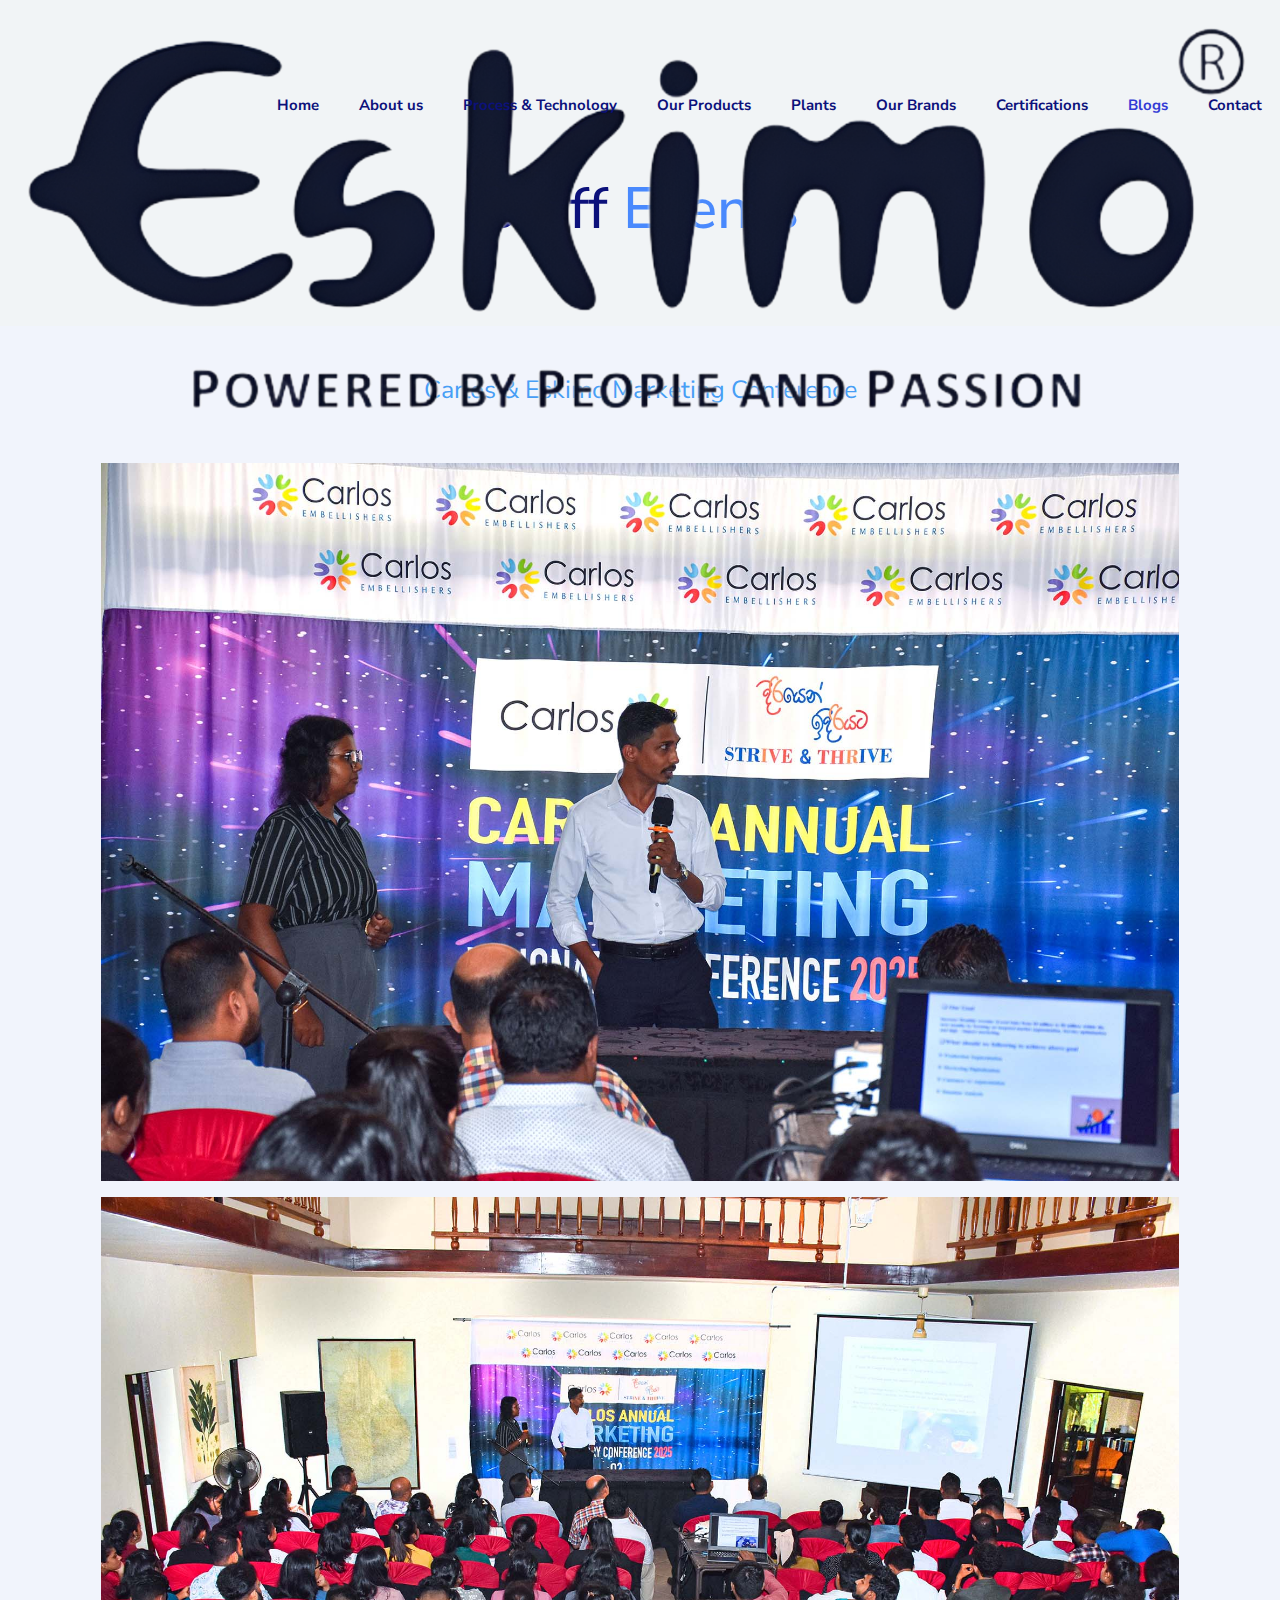
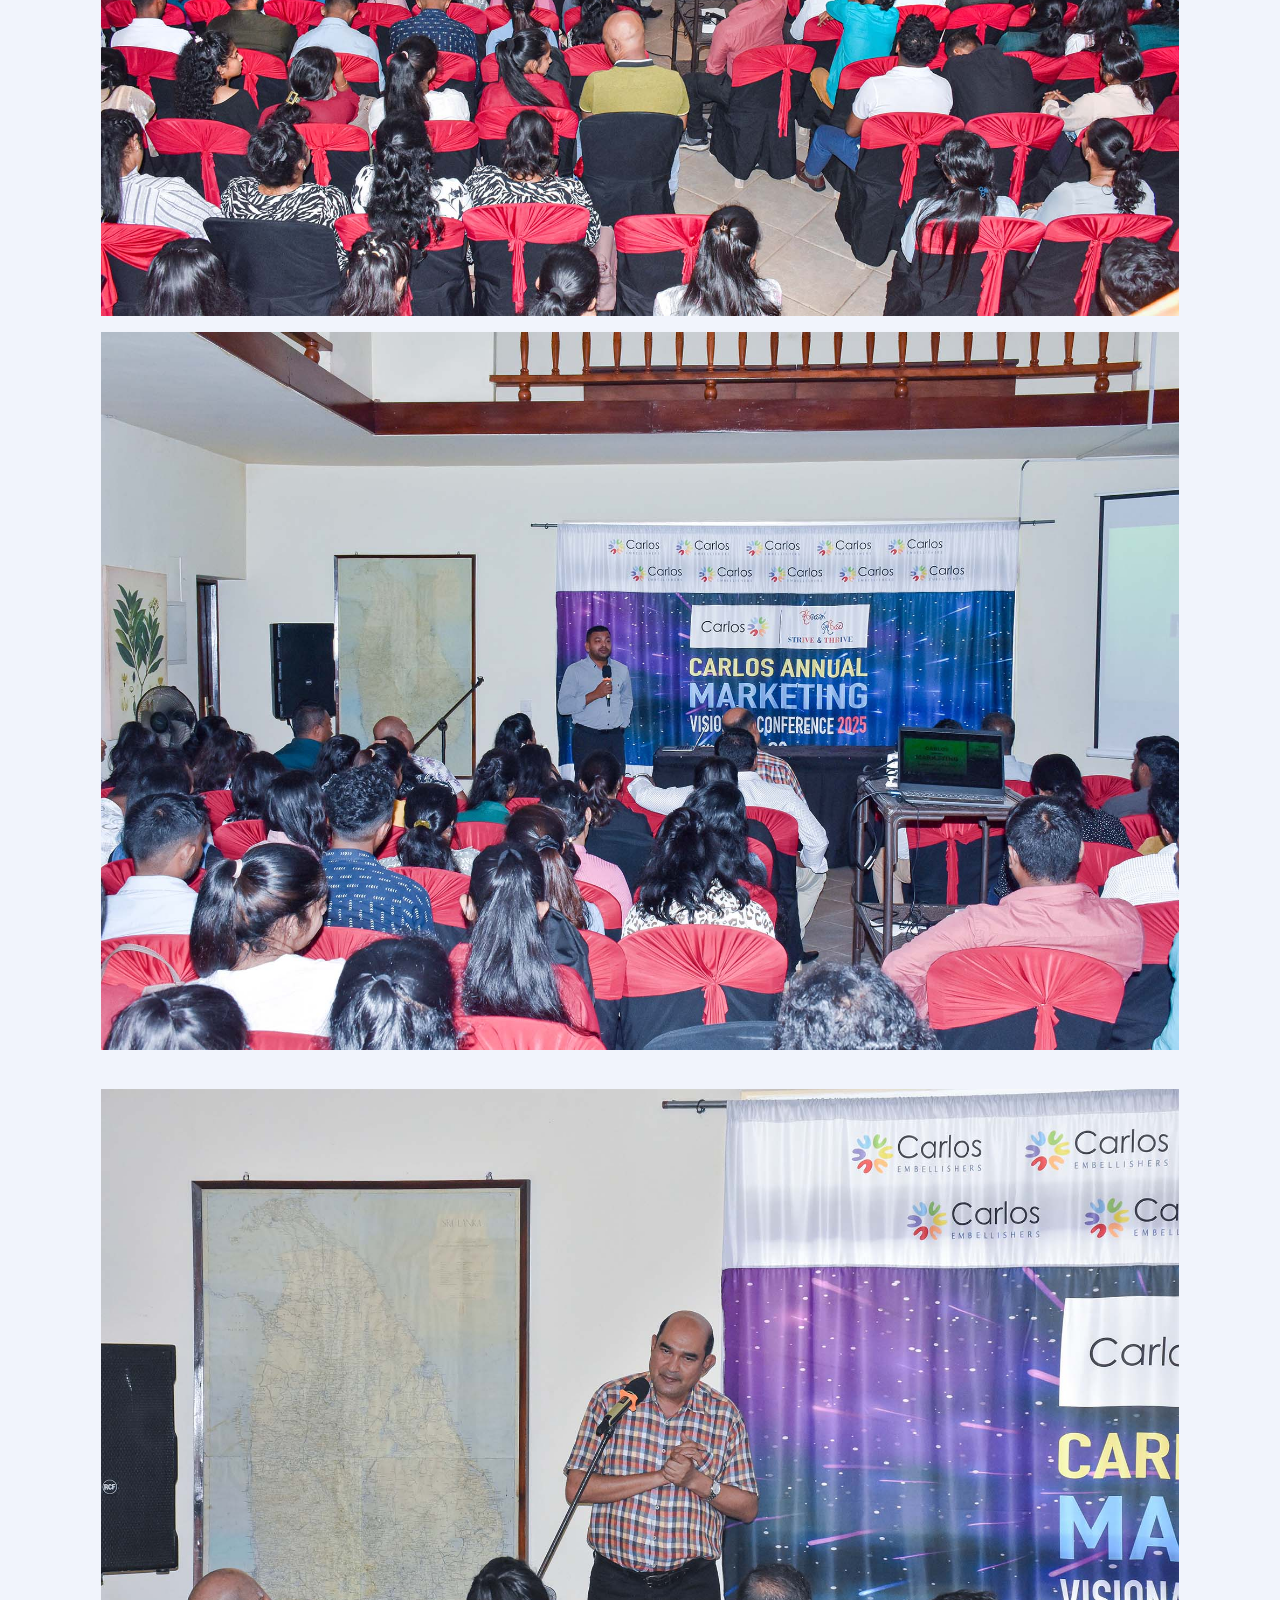
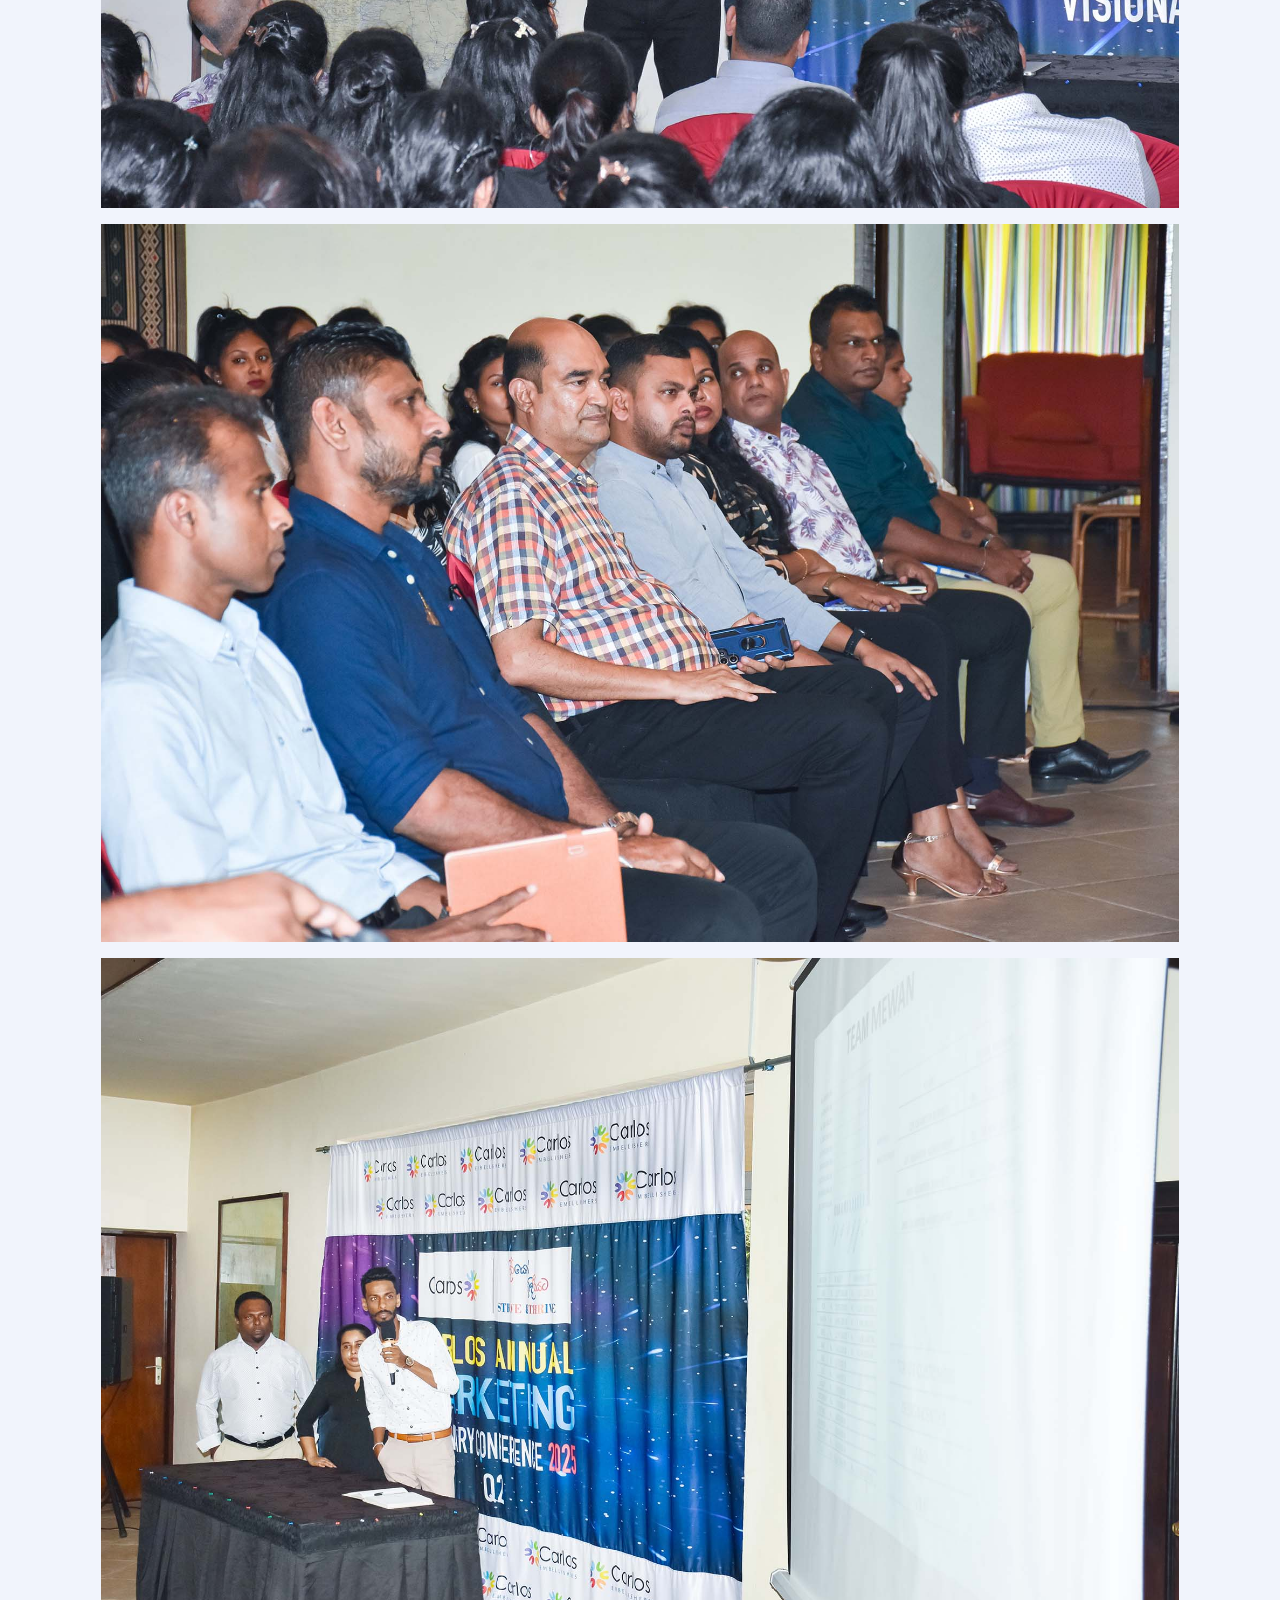
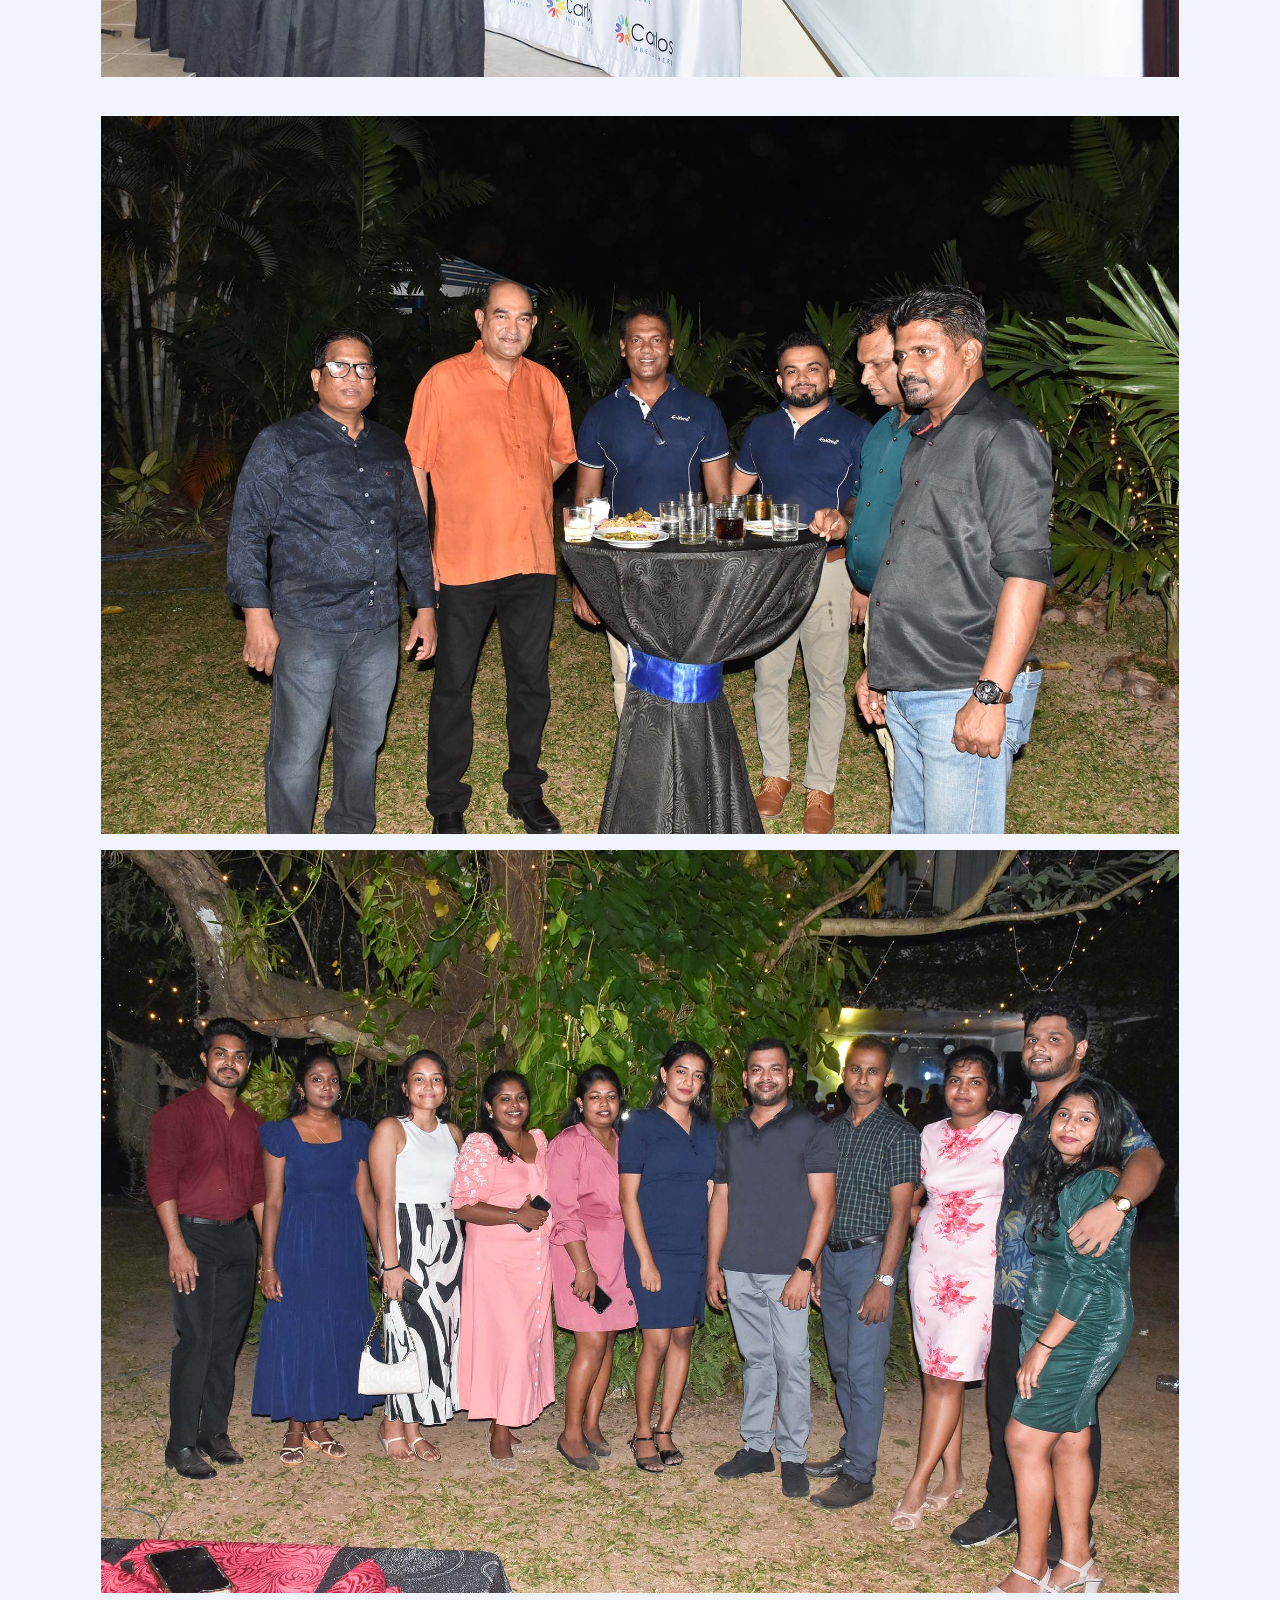
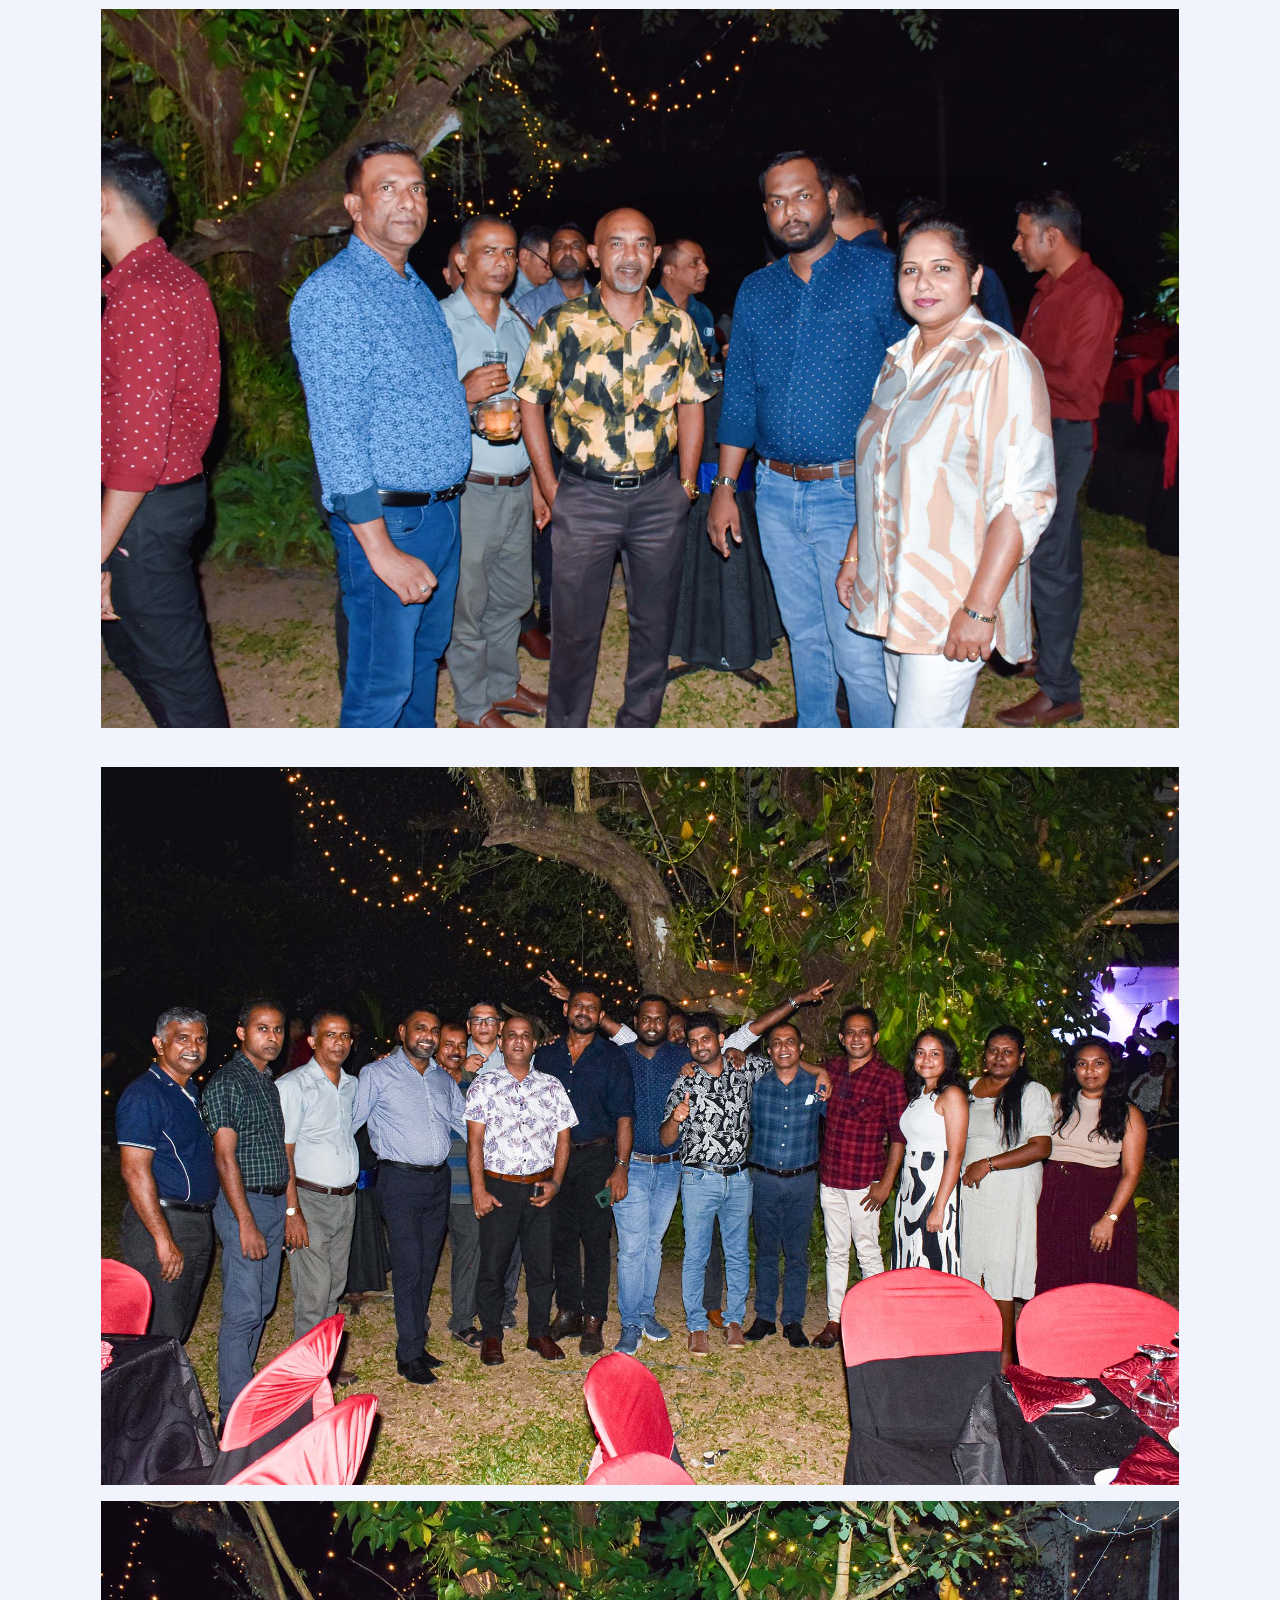
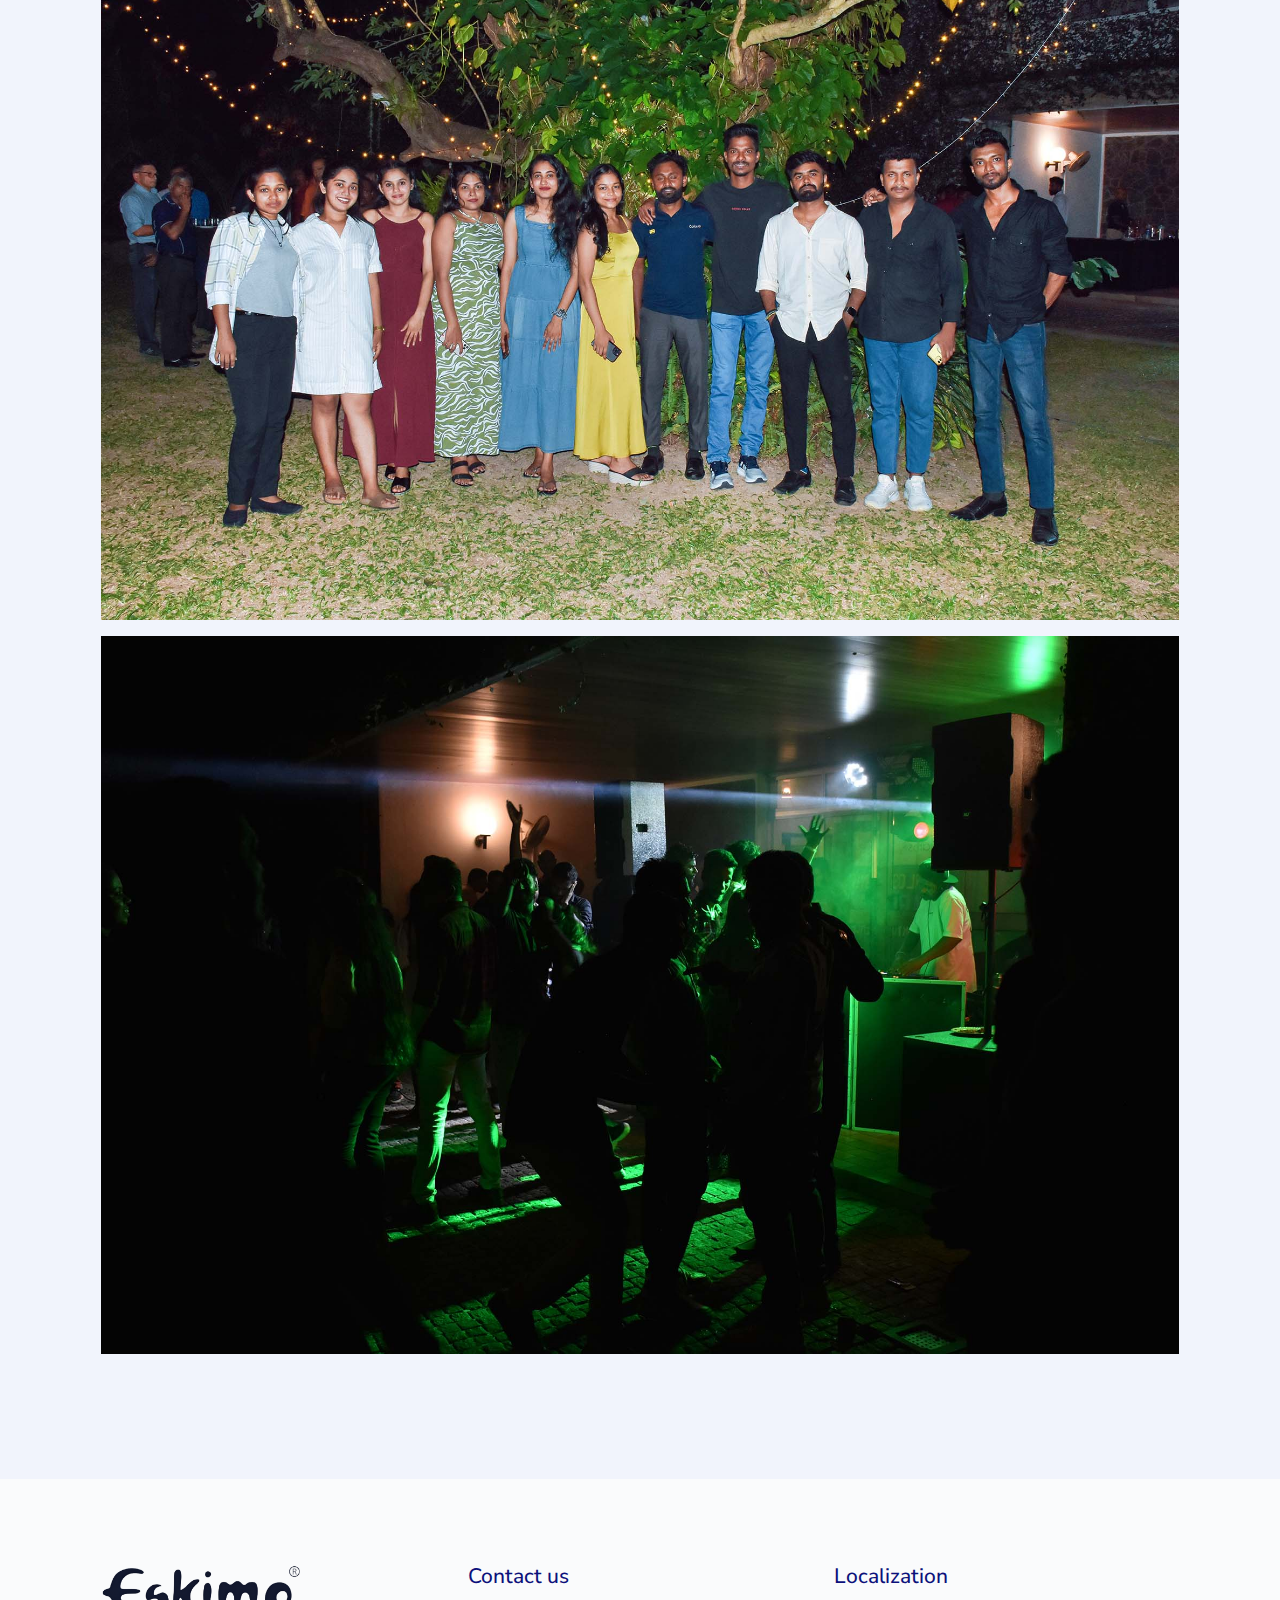
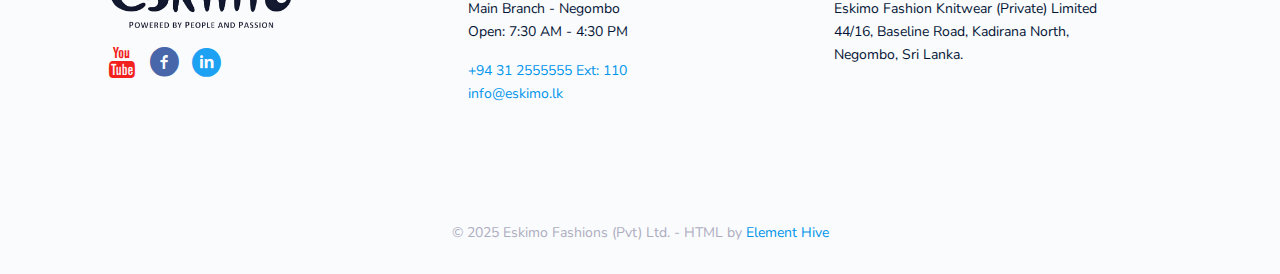
<file: staff-events.html>
<!DOCTYPE html>
<!--[if lt IE 7]><html class="no-js lt-ie10 lt-ie9 lt-ie8 lt-ie7"> <![endif]-->
<!--[if IE 7]><html class="no-js lt-ie10 lt-ie9 lt-ie8"> <![endif]-->
<!--[if IE 8]><html class="no-js lt-ie10 lt-ie9"> <![endif]-->
<!--[if IE 9]><html class="no-js lt-ie10"> <![endif]-->
<!--[if gt IE 8]><!-->
<html class="no-js">
<!--<![endif]-->

<head>
	<!-- Basic Page Needs -->
	<meta charset="utf-8">
	<title>Eskimo Fashions (Pvt) Ltd.</title>
	<meta name="description" content="">
	<meta name="author" content="">
	<!-- Mobile Specific Metas -->
	<meta name="viewport" content="width=device-width, initial-scale=1, maximum-scale=1">
	<!-- Favicons -->
	<link rel="shortcut icon" href="images/logo.png">
	<!-- FONTS -->
	<link rel='stylesheet' href='https://fonts.googleapis.com/css?family=Nunito+Sans:100,200,300,400,400italic,500,600,700,700italic,900'>
	<link rel='stylesheet' href='https://fonts.googleapis.com/css?family=Montserrat:100,200,300,400,400italic,500,600,700,700italic,900'>
	<link rel='stylesheet' href='https://fonts.googleapis.com/css?family=Roboto:100,200,300,400,400italic,500,600,700,700italic,900'>
	<!-- Bootstrap core CSS -->
	<link href="css/bootstrap.min.css" rel="stylesheet">
	<!--CSS -->
	<link rel='stylesheet' href='css/structure.css'>
	<link rel='stylesheet' href='css/agency4.css'> </head>

<body class="page style-simple button-round layout-full-width if-zoom no-content-padding hide-love header-transparent header-fw minimalist-header-no sticky-header sticky-tb-color ab-hide subheader-title-left menu-line-below-80-1 menuo-right menuo-no-borders footer-copy-center mobile-tb-center mobile-mini-mr-ll tablet-sticky mobile-header-mini mobile-sticky">
	<div id="Wrapper">
		<div id="Header_wrapper">
			<header id="Header">
				<div id="Top_bar">
					<div class="row">
						<div class="column one">
							<div class="top_bar_left clearfix">
								<div class="logo">
                                    <a id="logo" href="index.html" title="Eskimo Fashions" data-height="60" data-padding="15"><img class="logo-main scale-with-grid" src="images/eskimo.png" data-retina="images/logo-retina.png" data-height="19"><img class="logo-sticky scale-with-grid" src="images/eskimo.png" data-retina="images/logo-retina.png" data-height="19"><img class="logo-mobile scale-with-grid" src="images/eskimo.png" data-retina="images/logo-retina.png" data-height="19"><img class="logo-mobile-sticky scale-with-grid" src="images/eskimo.png" data-retina="images/logo-retina.png" data-height="19"></a>
                                </div>
								<div class="menu_wrapper">
									<nav id="menu">
										<ul id="menu-main-menu" class="menu menu-main">
											<li> <a href="index.html"><span>Home</span></a> </li>
											<li> <a href="about.html"><span>About us</span></a> </li>
											<li> <a href="technology.html"><span>Process & Technology</span></a> </li>
											<li> <a href="products.html"><span>Our Products</span></a> </li>
											<li> <a href="plants.html"><span>Plants</span></a> </li>
											<li> <a href="brands.html"><span>Our Brands</span></a> </li>
											<li> <a href="certifications.html"><span>Certifications</span></a> </li>
											<li class="current-menu-item"> <a href="blogs.html"><span>Blogs</span></a> </li>
											<li> <a href="contact.html"><span>Contact</span></a> </li>
										</ul>
									</nav><a class="responsive-menu-toggle" href="#"><i class="icon-menu-fine"></i></a> </div>
							</div>
							</div>
					</div>
				</div>
			</header>
		</div>
        <div id="Content" class="no-padding"  style="background-color: #f1f4fc;"> 
            <div class="section" style="padding-top:180px;padding-bottom:80px;background-color:#f1f4f6">
                <div class="container">
                    <div class="row">
                        <div class="col-12 text-center">
                            <h2> Staff
                                <span style="color: #4989fd;">Events</h2> </div>
                    </div>
                </div>
            </div>
			
			<div class="section">
				<div class="container">
					<div class="row" style="padding:50px 0px">
                        
                       
                        
                        <div class="col-12 text-center">
                            <h3 style="color:#479ef5;">
                              <b>Carlos & Eskimo Marketing Conference</b>
                            </h3>
                        </div>
                        
                        
                      </div>                      
					<div class="wrap mcb-wrap one valign-top clearfix">
                        <div class="mcb-wrap-inner">
                            <div class="column mcb-column one column_image_gallery">
                                <div id="sc_gallery-1" class='gallery galleryid-56 gallery-columns-3 gallery-size-thumbnail file'>
                                    <dl class="gallery-item">
                                        <dt class='gallery-icon portrait'>
                                                <a href="images/Morning (1).jpg"><img width="500" height="500" src="images/Morning (1).jpg" class="attachment-thumbnail size-thumbnail" alt></a>
                                            </dt>
                                    </dl>
                                    <dl class="gallery-item">
                                        <dt class='gallery-icon portrait'>
                                            <a href="images/Morning (2).jpg"><img width="500" height="500" src="images/Morning (2).jpg" class="attachment-thumbnail size-thumbnail" alt></a>
                                            </dt>
                                    </dl>
                                    <dl class="gallery-item">
                                        <dt class='gallery-icon portrait'>
                                                <a href="images/Morning (3).jpg"><img width="500" height="500" src="images/Morning (3).jpg" class="attachment-thumbnail size-thumbnail" alt></a>
                                            </dt>
                                    </dl>
                                    <br style="clear: both">
                                </div>
                                 <div id="sc_gallery-1" class='gallery galleryid-56 gallery-columns-3 gallery-size-thumbnail file'>
                                        <dl class="gallery-item">
                                            <dt class='gallery-icon portrait'>
                                                    <a href="images/Morning (4).jpg"><img width="500" height="500" src="images/Morning (4).jpg" class="attachment-thumbnail size-thumbnail" alt></a>
                                                </dt>
                                        </dl>
                                        <dl class="gallery-item">
                                            <dt class='gallery-icon portrait'>
                                                <a href="images/Morning (5).jpg"><img width="500" height="500" src="images/Morning (5).jpg" class="attachment-thumbnail size-thumbnail" alt></a>
                                                </dt>
                                        </dl>
                                        <dl class="gallery-item">
                                            <dt class='gallery-icon portrait'>
                                                    <a href="images/Morning (6).jpg"><img width="500" height="500" src="images/Morning (6).jpg" class="attachment-thumbnail size-thumbnail" alt></a>
                                                </dt>
                                        </dl>
                                        <br style="clear: both">
                                    </div>

                                     <div id="sc_gallery-1" class='gallery galleryid-56 gallery-columns-3 gallery-size-thumbnail file'>
                                        <dl class="gallery-item">
                                            <dt class='gallery-icon portrait'>
                                                    <a href="images/Evening (14).jpg"><img width="500" height="500" src="images/Evening (14).jpg" class="attachment-thumbnail size-thumbnail" alt></a>
                                                </dt>
                                        </dl>
                                        <dl class="gallery-item">
                                            <dt class='gallery-icon portrait'>
                                                <a href="images/Evening (3).jpg"><img width="500" height="500" src="images/Evening (3).jpg" class="attachment-thumbnail size-thumbnail" alt></a>
                                                </dt>
                                        </dl>
                                        <dl class="gallery-item">
                                            <dt class='gallery-icon portrait'>
                                                    <a href="images/Evening (5).jpg"><img width="500" height="500" src="images/Evening (5).jpg" class="attachment-thumbnail size-thumbnail" alt></a>
                                                </dt>
                                        </dl>
                                        <br style="clear: both">
                                    </div>

                                     <div id="sc_gallery-1" class='gallery galleryid-56 gallery-columns-3 gallery-size-thumbnail file'>
                                        <dl class="gallery-item">
                                            <dt class='gallery-icon portrait'>
                                                    <a href="images/Evening (15).jpg"><img width="500" height="500" src="images/Evening (15).jpg" class="attachment-thumbnail size-thumbnail" alt></a>
                                                </dt>
                                        </dl>
                                        <dl class="gallery-item">
                                            <dt class='gallery-icon portrait'>
                                                <a href="images/Evening (8).jpg"><img width="500" height="500" src="images/Evening (8).jpg" class="attachment-thumbnail size-thumbnail" alt></a>
                                                </dt>
                                        </dl>
                                        <dl class="gallery-item">
                                            <dt class='gallery-icon portrait'>
                                                    <a href="images/Evening (21).jpg"><img width="500" height="500" src="images/Evening (21).jpg" class="attachment-thumbnail size-thumbnail" alt></a>
                                                </dt>
                                        </dl>
                                        <br style="clear: both">
                                    </div>
                            </div>
                        </div>

                       
                     </div>
                    <br><br>
				</div>
			</div>		
		</div>
		<footer id="Footer" class="clearfix">
            <div class="widgets_wrapper">
                <div class="container">
                    <div class="column one-third">
                        <aside id="media_image-2" class="widget widget_media_image"><img width="200" height="50" src="images/eskimo.png" class="image wp-image-31 attachment-full size-full" style="max-width: 100%; height: auto;">
                            <p style="font-size: 30px; line-height: 30px">
                                <p style="font-size: 30px; line-height: 30px">
                                    <a style="color: #f2211d;" href="https://www.youtube.com/@carlosembellishers4252"><i class="icon-youtube"></i></a><a style="color: #4767aa;" href="https://www.facebook.com/p/Carlos-Embellishers-100068855814568/?_rdc=2&_rdr"><i class="icon-facebook-circled"></i></a><a style="color: #1da1f2;" href="http://www.linkedin.com/in/carlos-holdings-14989221a"><i class="icon-linkedin-circled"></i></a>
                                </p>
                            </p>
                        </aside>
                    </div>
                    
                    <div class="column one-third">
                        <aside class="widget_text widget widget_custom_html">
                            <h4>Contact us</h4>
                            <div class="textwidget custom-html-widget">
                                <p style="color: #031537;">
                                    Main Branch - Negombo<br>
                                    Open: 7:30 AM - 4:30 PM
                                </p>
                                <a href="#">+94 31 2555555 Ext: 110</a>
                                <br>
                                <a href="#"><span>info@eskimo.lk</span></a>
                            </div>
                        </aside>
                    </div>
                    <div class="column one-third">
                        <aside class="widget_text widget widget_custom_html">
                            <h4>Localization</h4>
                            <div class="textwidget custom-html-widget">
                                <p style="color: #031537;">
                                    Eskimo Fashion Knitwear (Private) Limited
                                    <br>44/16, Baseline Road, Kadirana North,
                                    <br>Negombo, Sri Lanka.
                                </p>
                            </div>
                        </aside>
                    </div>
                </div>
            </div>
            <div class="footer_copy">
                <div class="container">
                    <div class="column one">
                        <div class="copyright">
                            &copy; 2025 Eskimo Fashions (Pvt) Ltd. - HTML by <a target="_blank" rel="nofollow" href="https://elementhive.net/">Element Hive</a>
                        </div>
                    </div>
                </div>
            </div>
        </footer>
	</div>
	<div id="Side_slide" class="right dark" data-width="250">
		<div class="close-wrapper"> <a href="#" class="close"><i class="icon-cancel-fine"></i></a> </div>
		<div class="menu_wrapper"></div>
	</div>
	<div id="body_overlay"></div>
	<!-- JS -->
	<script src="assets/js/jquery-3.6.0.min.js"></script>
	<script src="assets/js/jquery-migrate-3.4.0.min.js"></script>
	<script src="assets/js/mfn.menu.js"></script>
	<script src="assets/js/jquery.plugins.js"></script>
	<script src="assets/js/jquery.jplayer.min.js"></script>
	<script src="assets/js/animations/animations.js"></script>
	<script src="assets/js/translate3d.js"></script>
	<script src="assets/js/scripts.js"></script>
	<script src="assets/phpmailer/form.js"></script>
</body>

</html>
</file>
<file: css/structure.css>
@import "../../../css/mfn-icons.css"; 
@import "../../../css/pretty.css"; 
/*
|--------------------------------------------------------------------------
| Be
| Structure styles
| http://BeantownThemes.com
| http://themeforest.net/user/BeantownThemes
|--------------------------------------------------------------------------
| 1.0 Grid
| 2.0 Layout
| 3.0 Responsive-1240
| 4.0 Responsive
|
*/


/*
|--------------------------------------------------------------------------
|  1.0 Grid
|  
|--------------------------------------------------------------------------
|
| 
|
*/


/* #Base 1200 Grid
================================================== */

body {
	min-width: 1240px;
	padding: 25px 0;
}
#Wrapper {
	width: 1240px;
	margin: 0px auto;
	overflow: hidden;
}
.layout-full-width {
	padding: 0;
}
.layout-full-width #Wrapper {
	width: 100% !important;
	margin: 0 !important;
}

/* #Content
=============================== */

#Content {
	width: 100%;
}
body:not(.template-slider) #Content {
	padding-top: 30px;
}
.section {
	position: relative;
}
.section_wrapper, .container {
	width: 1200px;
	margin: 0 auto;
	position: relative;
}
.section_wrapper:after, .container:after {
	clear: both;
	content: " ";
	display: block;
	height: 0;
	visibility: hidden;
}
.column, .columns {
	float: left;
	margin: 0 1% 40px;
}
.column.column_divider, .column-margin-0px .column {
	margin-bottom: 0;
}
.column-margin-10px .column {
	margin-bottom: 10px;
}
.column-margin-20px .column {
	margin-bottom: 20px;
}
.column-margin-30px .column {
	margin-bottom: 30px;
}
.column-margin-40px .column {
	margin-bottom: 40px;
}
.column-margin-50px .column {
	margin-bottom: 50px;
}
.the_content_wrapper {
	margin: 0 1%;
}
.column_content .the_content_wrapper {
	margin: 0;
}
.column_attr.align_left {
	text-align: left;
}
.column_attr.align_right {
	text-align: right;
}
.column_attr.align_center {
	text-align: center;
}
.column_attr.align_justify {
	text-align: justify;
}
.extra_content .the_content_wrapper {
	margin: 0 1% 40px;
}

/* .with_aside */

.with_aside .content_wrapper {
	width: 1200px;
	margin: 0 auto;
}
.with_aside .sections_group {
	width: 75%;
	float: left;
}
.with_aside .section_wrapper {
	width: 100%;
}
.with_aside .four.columns {
	float: right;
}
.aside_left .sections_group {
	float: right;
}
.aside_left .four.columns {
	float: left;
}

/* both sidebars | .aside_both */

.aside_both .sections_group {
	width: 60%;
	margin-left: 20%;
}
.aside_both .sidebar.columns {
	width: 18%;
}
.aside_both .sidebar-1 {
	float: left !important;
	margin-left: -79%;
}

/* sidebars for sections */

.right-sidebar .items_group {
	width: 75%;
	float: left;
}
.right-sidebar .four.columns {
	float: right;
}
.left-sidebar .items_group {
	width: 75%;
	float: right;
}
.left-sidebar .four.columns {
	float: left;
}

/* #Base Grid
=============================== */

.one-sixth.column {
	width: 14.666%;
}

/* 1/6 */

.one-fifth.column {
	width: 18%;
}

/* 1/5 */

.four.columns, .one-fourth.column {
	width: 23%;
}

/* 1/4 */

.one-third.column {
	width: 31.333%;
}

/* 1/3 */

.one-second.column {
	width: 48%;
}

/* 1/2 */

.two-third.column {
	width: 64.666%;
}

/* 2/3 */

.three-fourth.column {
	width: 73%;
}

/* 3/4 */

.one.column {
	width: 98%;
}

/* 1/1 */


/* without horizontal margin */

.no-margin-h .column {
	margin-left: 0;
	margin-right: 0;
}
.no-margin-h .one-sixth.column {
	width: 16.666%;
}

/* 1/6 */

.no-margin-h .one-fifth.column {
	width: 20%;
}

/* 1/5 */

.no-margin-h .one-fourth.column {
	width: 25%;
}

/* 1/4 */

.no-margin-h .one-third.column {
	width: 33.333%;
}

/* 1/3 */

.no-margin-h .one-second.column {
	width: 50%;
}

/* 1/2 */

.no-margin-h .two-third.column {
	width: 66.666%;
}

/* 2/3 */

.no-margin-h .three-fourth.column {
	width: 75%;
}

/* 3/4 */

.no-margin-h .one.column {
	width: 100%;
}

/* 1/1 */


/* #Clearing
================================================== */


/* Self Clearing Goodness */

.container:after {
	content: "\0020";
	display: block;
	height: 0;
	clear: both;
	visibility: hidden;
}

/* Use clearfix class on parent to clear nested columns, or wrap each row of columns in a <div class="row"> */

.clearfix:before, .clearfix:after, .row:before, .row:after {
	content: '\0020';
	display: block;
	overflow: hidden;
	visibility: hidden;
	width: 0;
	height: 0;
}
.row:after, .clearfix:after {
	clear: both;
}
.row, .clearfix {
	zoom: 1;
}

/* You can also use a <br class="clear" /> to clear columns */

.clear {
	clear: both;
	display: block;
	overflow: hidden;
	visibility: hidden;
	width: 0;
	height: 0;
}

/*
|--------------------------------------------------------------------------
|  2.0 Layout
|  
|--------------------------------------------------------------------------
|
| 
|
*/


/* #Global
================================================== */

.the_content_wrapper pre {
	margin-bottom: 20px
}
.rev_slider iframe {
	max-width: 1220px;
}
.rev_slider ul {
	margin: 0 !important;
}
.tp-static-layers {
	z-index: 200;
}
.ls-yourlogo {
	z-index: 28;
}
.section.center {
	text-align: center;
}
.section.no-margin .column, .section.no-margin-v .column {
	margin-bottom: 0;
}
#Wrapper {
	-webkit-box-shadow: 0px 0px 15px rgba(0, 0, 0, .06);
	box-shadow: 0px 0px 15px rgba(0, 0, 0, .06);
}

/* #Blank & #UnderConstruction
================================================== */

.page.hide-title-area:not(.with_aside) #Content, .no-content-padding:not(.with_aside) #Content, .template-blank #Content, .under-construction #Content {
	padding: 0 !important;
}
.under-construction .section-uc-1 {
	padding-top: 40px;
	background-color: #fff;
}
.under-construction .section-uc-2 {
	padding-top: 40px;
	background-color: #f5f5f5;
	background: url(../../../images/stripes/stripes_3_b.png) repeat center;
}
.under-construction .section-uc-3 {
	padding-top: 40px;
}
.under-construction .section-border-top {
	border-top: 1px solid rgba(0, 0, 0, 0.08);
}

/* Nice Scroll | .nice-scroll
================================================== */

body.nice-scroll {
	position: relative;
}
body.nice-scroll:not(.layout-boxed) {
	padding-right: 10px !important;
}
.nice-scroll #configurator, .nice-scroll #Sliding-top a.sliding-top-control, .nice-scroll .fixed-nav.fixed-nav-next {
	margin-right: 10px;
}
.nice-scroll .nicescroll-rails {
	background: #666;
	z-index: 9001 !important;
}

/* Slider | Pagination
================================================== */

.slider_pagination, .tp-bullets.simplebullets.round {
	text-align: center;
	line-height: 0;
}
.slider_pagination a, .tp-bullets.simplebullets.round .bullet {
	display: inline-block;
	width: 12px;
	height: 12px;
	text-indent: -9999px;
	margin: 0 9px;
	background: rgba(0, 0, 0, .15);
	-webkit-border-radius: 100%;
	border-radius: 100%;
	position: relative;
}
.slider_pagination a:hover {
	background: rgba(0, 0, 0, .25);
}
.slider_pagination a.selected, .tp-bullets.simplebullets.round .bullet.selected {
	width: 10px;
	height: 8px;
	margin: 0px 10px 0;
	position: relative;
	top: 4px;
	background: rgba(0, 0, 0, .15);
	-webkit-border-radius: 2px;
	border-radius: 2px;
}
.slider_pagination a.selected:after, .tp-bullets.simplebullets.round .bullet.selected:after {
	content: "";
	display: block;
	width: 8px;
	height: 8px;
	-webkit-border-radius: 1px;
	border-radius: 1px;
	position: absolute;
	left: 1px;
	top: -3px;
	-webkit-transform: rotate(45deg);
	-moz-transform: rotate(45deg);
	-o-transform: rotate(45deg);
	-ms-transform: rotate(45deg);
	transform: rotate(45deg);
}
.tp-bullets.simplebullets.round .bullet {
	background: #fff;
}
.offer_thumb .slider_pagination a img {
	-webkit-transition: all 0.4s ease-in-out;
	-moz-transition: all 0.4s ease-in-out;
	-o-transition: all 0.4s ease-in-out;
	transition: all 0.4s ease-in-out;
}
.offer_thumb .slider_pagination a:before, .offer_thumb .slider_pagination a:after {
	-webkit-transition: all 0.2s ease-in-out;
	-moz-transition: all 0.2s ease-in-out;
	-o-transition: all 0.2s ease-in-out;
	transition: all 0.2s ease-in-out;
}
@media only screen and (min-width: 768px) {
	.offer_thumb .slider_pagination {
		position: absolute;
		left: 0;
		top: 0;
		border-width: 1px;
		border-style: solid;
	}
	.offer_thumb .slider_pagination a {
		display: block;
		margin: 0;
		width: 85px;
		height: 85px;
		line-height: 85px;
		text-align: center;
		padding: 8px;
		text-indent: 0;
		border-bottom-width: 1px;
		border-style: solid;
		border-radius: 0;
		-moz-border-radius: 0;
		-webkit-border-radius: 0;
	}
	.offer_thumb .slider_pagination a:not(.selected):hover img {
		filter: alpha(opacity=60);
		opacity: 0.6;
	}
	.offer_thumb .slider_pagination a.selected {
		top: 0;
	}
	.offer_thumb .slider_pagination a:last-child {
		border: 0;
	}
	.offer_thumb .slider_pagination a:before {
		content: "";
		display: block;
		width: 5px;
		height: 100%;
		right: -5px;
		top: 0;
		position: absolute;
		filter: alpha(opacity=0);
		opacity: 0;
	}
	.offer_thumb .slider_pagination a.selected:before {
		filter: alpha(opacity=100);
		opacity: 1;
	}
	.offer_thumb .slider_pagination a:after {
		content: "";
		left: auto;
		right: -9px;
		top: 50%;
		margin-top: -4px;
		width: 8px;
		height: 8px;
		filter: alpha(opacity=0);
		opacity: 0;
		border-radius: 0;
		-moz-border-radius: 0;
		-webkit-border-radius: 0;
	}
	.offer_thumb .slider_pagination a.selected:after {
		filter: alpha(opacity=100);
		opacity: 1;
	}
	.offer_thumb .slider_pagination a {
		background-color: #fff;
	}
	.offer_thumb .slider_pagination a.selected {
		background-color: #fff;
		background-image: url(../../../images/stripes/stripes_3_b.png);
	}
	.offer_thumb .slider_pagination a img {
		vertical-align: middle;
	}
}

/* Slider Revolution | Navigation
================================================== */

.tp-bullets.tp-thumbs {
	z-index: 29;
}
.fullwidthbanner-container .tp-thumbs {
	padding: 0 !important;
}
.tp-bullets.tp-thumbs .tp-mask, .tp-bullets.tp-thumbs .bullet {
	overflow: visible;
}
.tp-bullets.tp-thumbs .bullet.selected:after {
	bottom: -7px;
	content: "";
	display: block;
	height: 7px;
	left: 0;
	position: absolute;
	width: 100%;
}

/* Arrows */

.tparrows.round, .tparrows.navbar {
	display: inline-block;
	padding: 0;
	width: 46px;
	height: 46px;
	cursor: pointer;
	border: 0;
	-webkit-border-radius: 5px;
	border-radius: 5px;
	position: relative;
	overflow: hidden;
	-webkit-box-shadow: inset 0 0 0 1px rgba(0, 0, 0, .03);
	box-shadow: inset 0 0 0 1px rgba(0, 0, 0, .03);
	background-repeat: no-repeat;
	background-position: center center;
}
.tp-leftarrow.round, .tp-leftarrow.navbar {
	background-image: url(../../../images/tp-leftarrow.png);
}
.tp-rightarrow.round, .tp-rightarrow.navbar {
	background-image: url(../../../images/tp-rightarrow.png);
}
.tparrows.round:after {
	content: "";
	position: absolute;
	left: 0;
	top: 0;
	height: 100%;
	width: 0;
	z-index: 1;
	text-decoration: none;
	background: rgba(0, 0, 0, .05);
	-webkit-transition: all 0.3s;
	-moz-transition: all 0.3s;
	transition: all 0.3s;
}
.tparrows.round:hover:after {
	width: 100%;
}
.tparrows.default.preview1, .tparrows.default.preview4 {
	background: transparent;
}

/* #Sliding top
================================================== */

#Sliding-top {
	position: absolute;
	left: 0;
	top: 0;
	width: 100%;
	z-index: 800;
}
#Sliding-top:after {
	content: "";
	height: 3px;
	width: 100%;
	display: block;
	position: absolute;
	left: 0;
	bottom: -3px;
	z-index: 1;
	background: url(../../../images/box_shadow.png) repeat-x left top;
}
#Sliding-top .widgets_wrapper {
	padding: 15px 0;
	display: none;
}
#Sliding-top .widgets_wrapper .column {
	margin-bottom: 0;
}
#Sliding-top .widgets_wrapper .widget {
	margin-bottom: 0;
	padding: 15px 0;
}
#Sliding-top .widgets_wrapper .widget:after {
	display: none;
}
#Sliding-top a.sliding-top-control {
	display: block;
	width: 0;
	height: 0;
	border-style: solid;
	border-width: 0 45px 45px 0;
	border-color: transparent transparent transparent transparent;
	position: absolute;
	z-index: 801;
	right: 0;
	bottom: -45px;
}
#Sliding-top a.sliding-top-control span {
	display: block;
	width: 26px;
	height: 30px;
	line-height: 25px;
	text-align: center;
	position: absolute;
	right: -45px;
	top: 0;
	color: #fff;
	font-size: 18px;
}
#Sliding-top a.sliding-top-control .minus {
	display: none;
}
#Sliding-top a.sliding-top-control .plus {
	display: block;
}
#Sliding-top.active a.sliding-top-control .minus {
	display: block;
}
#Sliding-top.active a.sliding-top-control .plus {
	display: none;
}

/* 
	#Sliding-top .widgets_wrapper .widget ul { margin: 0 0 15px 30px; line-height: 21px; }
	#Sliding-top .widgets_wrapper .widget ul li { list-style:disc outside; padding: 3px 0; }
	*/


/* Widgets */

#Sliding-top .Recent_posts ul li .desc {
	background: rgba(0, 0, 0, .1);
}
#Sliding-top .widget_mfn_menu ul li a {
	background: rgba(0, 0, 0, .1);
	color: #ccc;
}
#Sliding-top .widget_recent_entries ul li {
	background: rgba(0, 0, 0, .1);
}
#Sliding-top ul.list_mixed li:after, #Sliding-top ul.list_check li:after, #Sliding-top ul.list_star li:after, #Sliding-top ul.list_idea li:after {
	background: rgba(255, 255, 255, .08);
}
#Sliding-top .widget_mfn_recent_comments ul li .date_label {
	background-color: rgba(0, 0, 0, .07);
}
#Sliding-top .widget_mfn_recent_comments ul li .date_label:after {
	border-left-color: rgba(0, 0, 0, .07);
}

/* #Pager
================================================== */

.pager_wrapper {
	margin-bottom: 0;
}
.pager {
	text-align: center;
}
.pager .pages {
	display: inline-block;
	margin: 0 30px;
	padding: 4px 3px;
	-webkit-border-radius: 5px;
	border-radius: 5px;
	background-color: #f8f8f8;
	background-image: url(../../../images/stripes/stripes_3_b.png);
}
.pager .pages a, .pager .pages span.page-numbers {
	display: inline-block;
	margin: 0 1px;
	width: 35px;
	height: 35px;
	line-height: 35px;
	text-align: center;
	-webkit-border-radius: 5px;
	border-radius: 5px;
}
.pager .pages a:hover {
	text-decoration: none;
}
.pager .pages a:hover, .pager .pages a.active, .pager .pages span.page-numbers.current {
	color: #fff;
}
.pager a.next_page, .pager a.prev_page {
	display: inline-block;
	line-height: 43px;
}

/* Animation */

.pager .pages a {
	-webkit-transition: all 0.3s ease-in-out;
	-moz-transition: all 0.3s ease-in-out;
	-o-transition: all 0.3s ease-in-out;
	transition: all 0.3s ease-in-out;
}

/* #Load more button
================================================== */

.pager_lm {
	background: url("../../../images/preloader.gif") no-repeat center 17px;
	text-align: center;
}
.pager_lm .pager_load_more {
	margin: 0;
}
.pager_lm.loading {
	min-height: 49px;
}
.pager_lm:not(.loading) {
	background: none;
}

/* #Pager single (blog post)
================================================== */

.pager-single {
	text-align: center;
	background: rgba(0, 0, 0, 0.02);
	margin-top: 15px;
}
.pager-single span {
	height: 45px;
	line-height: 45px;
	display: inline-block;
	padding: 0 9px;
	position: relative;
	font-weight: bold;
}
.pager-single a span {
	font-weight: normal;
}
.pager-single span:after {
	content: "";
	display: block;
	position: absolute;
	left: 0;
	bottom: -1px;
	width: 100%;
	height: 1px;
}
.pager-single a span:after {
	display: none;
}

/* #Fixed nav
================================================== */

.post-nav .fixed-nav {
	display: none;
}
.fixed-nav {
	position: fixed;
	bottom: 40px;
	height: 80px;
	z-index: 90;
}
.fixed-nav.fixed-nav-prev {
	left: 0;
}
.fixed-nav.fixed-nav-next {
	right: 0;
}
.fixed-nav .arrow {
	display: block;
	width: 35px;
	height: 80px;
	font-size: 15px;
	position: relative;
	z-index: 92;
	color: #fff;
	line-height: 80px;
	text-align: center;
}
.fixed-nav .photo {
	height: 80px;
	width: 80px;
	position: relative;
	z-index: 92;
	overflow: hidden;
	line-height: 0;
}
.fixed-nav .desc {
	width: 190px;
	padding: 6px 15px;
	min-height: 68px;
	background: #fff;
	z-index: 91;
}
.fixed-nav .desc h6 {
	margin-bottom: 3px;
	padding-bottom: 3px;
	border-bottom-width: 1px;
	border-style: solid;
}
.fixed-nav .desc i {
	display: inline-block;
	margin-right: 2px;
}
.fixed-nav .desc i:before {
	margin-left: 0;
}
.fixed-nav-prev .arrow, .fixed-nav-prev .photo, .fixed-nav-prev .desc {
	float: left;
}
.fixed-nav-prev .desc {
	margin-left: -335px;
}
.fixed-nav-prev:hover .desc {
	margin-left: 0px;
}
.fixed-nav-next .arrow, .fixed-nav-next .photo, .fixed-nav-next .desc {
	float: right;
}
.fixed-nav-next .desc {
	margin-right: -335px;
}
.fixed-nav-next:hover .desc {
	margin-right: 0px;
}

/* Animation */

.fixed-nav .photo, .fixed-nav .desc {
	-webkit-transition: all 0.3s ease-in-out;
	-moz-transition: all 0.3s ease-in-out;
	-o-transition: all 0.3s ease-in-out;
	-ms-transition: all 0.3s ease-in-out;
	transition: all 0.3s ease-in-out;
}

/* Format */

.fixed-nav.format-quote .desc {
	display: none;
}
.fixed-nav.format-quote .photo {
	background-color: #eee;
	background-image: url("../../../images/blockquote.png");
	background-position: center center;
	background-repeat: no-repeat;
	background-size: 50% auto;
}
.fixed-nav.format-link .photo img {
	display: none;
}
.fixed-nav.format-link .photo {
	background-color: #eee;
	background-image: url("../../../images/link.png");
	background-position: center center;
	background-repeat: no-repeat;
}
@media only screen and (max-width: 1430px) {
	.fixed-nav-prev .photo {
		position: static;
		margin-left: -115px;
	}
	.fixed-nav-prev:hover .photo {
		margin-left: 0;
	}
	.fixed-nav-next .photo {
		position: static;
		margin-right: -115px;
	}
	.fixed-nav-next:hover .photo {
		margin-right: 0;
	}
}

/* #Filters
================================================== */

#Filters {
	margin-bottom: 30px;
}
#Filters .filters_buttons {
	padding: 15px 15px;
	background-image: url(../../../images/stripes/stripes_5_b.png);
	-webkit-box-sizing: border-box;
	-moz-box-sizing: border-box;
	box-sizing: border-box;
	overflow: hidden;
}
#Filters .filters_buttons li {
	float: left;
	margin-right: 15px;
}
#Filters .filters_buttons li.categories i, #Filters .filters_buttons li.tags i {
	margin-right: 3px;
}
#Filters .filters_buttons li.reset {
	float: right;
	margin-right: 0;
}
#Filters .filters_wrapper {
	display: none;
	margin-top: 20px;
}
#Filters .filters_wrapper ul {
	display: none;
	overflow: hidden;
}
#Filters .filters_wrapper ul li {
	float: left;
	width: 19%;
	margin: 0.5%;
}
#Filters .filters_wrapper ul li a {
	display: block;
	padding: 7px 10px;
	background: #fff;
	border: 1px solid #F7F7F7;
	color: #858585;
}
#Filters .filters_wrapper ul li a:hover, #Filters .filters_wrapper ul li.current-cat a {
	text-decoration: none;
	color: #fff;
}
#Filters .filters_wrapper ul li.close a {
	text-align: center;
	width: 38px;
	padding: 7px 0;
	background: #8B8B8B;
	border: 1px solid #F7F7F7 !important;
	color: #fff;
}
#Filters .filters_wrapper ul li.close a:hover {
	background: #545454;
}

/* Animations */

#Filters .filters_wrapper ul li a {
	-webkit-transition: all 0.2s ease-in-out;
	-moz-transition: all 0.2s ease-in-out;
	-o-transition: all 0.2s ease-in-out;
	-ms-transition: all 0.2s ease-in-out;
	transition: all 0.2s ease-in-out;
}

/* #Owl-pagination
================================================== */


/* #NEXT / PREV NAVI 
================================================== */


/* Section: Highlight
================================================== */

.highlight-left, .highlight-right {
	position: relative;
}
.highlight-left:after, .highlight-right:after {
	content: "";
	position: absolute;
	width: 50%;
	height: 100%;
	top: 0;
}
.highlight-left:after {
	left: 0;
}
.highlight-right:after {
	right: 0;
}
.highlight-left .section_wrapper, .highlight-right .section_wrapper {
	z-index: 2;
}
@media only screen and (max-width: 767px) {
	.highlight-left:after, .highlight-right:after {
		content: none;
	}
}

/* Section: Portfolio
================================================== */

.section.full-width .section_wrapper {
	width: 100% !important;
}
.section.full-width .section_wrapper .column.one {
	width: 100%;
	margin: 0 !important;
}

/* #Header
================================================== */

body:not(.template-slider) #Header_wrapper {
	background-repeat: no-repeat;
	background-position: top center;
}
body:not(.template-slider) #Header_wrapper.bg-fixed {
	background-attachment: fixed;
}
#Header_wrapper {
	position: relative;
}
#Header {
	position: relative;
}
body:not(.template-slider) #Header {
	min-height: 250px;
}
.header-transparent .header_placeholder, .header-empty .header_placeholder {
	height: 0 !important;
}

/* Minimalist Header */

body.minimalist-header:not(.template-slider) #Header {
	min-height: 0;
	background-image: none !important;
}
body.minimalist-header.header-modern:not(.template-slider) #Header {
	min-height: 147px;
}
body.minimalist-header.header-simple:not(.template-slider) #Header {
	min-height: 130px;
}
body.minimalist-header.header-stack:not(.template-slider) #Header {
	min-height: 0;
}
body.minimalist-header.header-fixed:not(.template-slider) #Header {
	min-height: 60px;
}
body.minimalist-header.header-below:not(.template-slider) #Header {
	min-height: 90px;
	padding-top: 0;
}

/* #Action bar
================================================== */

#Action_bar {
	position: absolute;
	left: 0;
	top: 0;
	width: 100%;
	z-index: 30;
}
#Action_bar .column {
	margin-bottom: 0;
	overflow: hidden;
}
#Action_bar .contact_details {
	float: left;
}
#Action_bar .contact_details li {
	display: inline-block;
	margin-right: 10px;
	padding: 20px 0;
	color: rgba(255, 255, 255, 0.5);
}
#Action_bar .contact_details li>i {
	margin-right: 2px;
}
#Action_bar .contact_details li:last-child {
	margin-right: 0px;
}
#Action_bar .social {
	float: right;
	padding: 20px 0;
}
#Action_bar .social li {
	display: inline-block;
	margin-right: 6px;
}
#Action_bar .social li:last-child {
	margin-right: 0px;
}
#Action_bar .social li a {
	color: rgba(255, 255, 255, .3);
	font-size: 15px;
	line-height: 15px;
	-webkit-transition: all 0.3s ease-in-out;
	-moz-transition: all 0.3s ease-in-out;
	-o-transition: all 0.3s ease-in-out;
	-ms-transition: all 0.3s ease-in-out;
	transition: all 0.3s ease-in-out;
}
#Action_bar .social li a:hover {
	color: rgb(255, 255, 255);
}
#Action_bar .social-menu {
	float: right;
	padding: 20px 0;
}
#Action_bar .social-menu li {
	display: inline-block;
	margin-right: 6px;
	padding-right: 6px;
	border-right: 1px solid rgba(255, 255, 255, .1);
}
#Action_bar .social-menu li:last-child {
	margin-right: 0px;
	padding-right: 0;
	border-right: 0;
}

/* #Top_bar
================================================== */

#Top_bar {
	position: absolute;
	left: 0;
	top: 61px;
	width: 100%;
	z-index: 30;
}
#Top_bar .column {
	margin-bottom: 0;
}
.layout-full-width.header-fw #Action_bar .container, .layout-full-width.header-fw #Top_bar .container {
	width: 100%;
}
#Top_bar .top_bar_left {
	position: relative;
	float: left;
}
#Top_bar .top_bar_right {
	float: right;
	height: 90px;
	position: relative;
	top: -4px;
	padding: 0 10px 0 20px;
}
#Top_bar .top_bar_right:before {
	content: "";
	display: block;
	height: 90px;
	width: 10px;
	position: absolute;
	left: -10px;
	top: 2px;
	background-image: url(../../../images/top_bar_right_shadow.png);
	background-repeat: repeat-y;
	-moz-transform: skewX(0deg) skewY(-25deg);
	-webkit-transform: skewX(0deg) skewY(-25deg);
	-o-transform: skewX(0deg) skewY(-25deg);
	-ms-transform: skewX(0deg) skewY(-25deg);
	transform: skewX(0deg) skewY(-25deg);
}
.ie #Top_bar .top_bar_right:before {
	width: 11px;
}

/* Top bar width */

#Top_bar .top_bar_left {
	width: 990px;
}

/* Logo */

#Top_bar .logo {
	float: left;
	margin: 0 30px 0 20px;
}
#Top_bar .logo h1 {
	margin: 0;
}
#Top_bar .logo:not(.text-logo) h1 {
	line-height: 0;
	font-size: 0;
	margin: 0;
}
#Top_bar #logo {
	display: block;
	height: 60px;
	line-height: 60px;
	padding: 15px 0px;
}

/* overflow: hidden; */

#Top_bar #logo:hover {
	text-decoration: none;
}
#Top_bar #logo img {
	vertical-align: middle;
	max-height: 100%;
}
#Top_bar #logo img.logo-sticky {
	display: none;
}

/* Menu wrapper */

#Top_bar .menu_wrapper {
	float: left;
	z-index: 201;
}

/* Secondary menu wrapper */

#Top_bar .secondary_menu_wrapper {
	display: none;
}

/* Menu responsive */

#Top_bar a.responsive-menu-toggle {
	display: none;
}

/* Banner */

#Top_bar .banner_wrapper {
	display: none;
}

/* Search wrapper */

#Top_bar .search_wrapper {
	position: absolute;
	left: 0;
	top: 100%;
	display: none;
	z-index: 201;
	width: 100%;
	padding: 15px;
	-webkit-box-sizing: border-box;
	-moz-box-sizing: border-box;
	box-sizing: border-box;
}
#Top_bar .search_wrapper input[type="text"] {
	width: 100%;
	margin: 0;
	-webkit-box-shadow: 0 0 0;
	box-shadow: 0 0 0;
	padding-left: 35px;
	background: none;
	border-width: 0 0 1px 0;
	border-style: solid;
	border-color: rgba(255, 255, 255, .08) !important;
	font-size: 15px;
}
#Top_bar .search_wrapper input[type="text"]:focus {
	background-color: transparent !important;
}
#Top_bar .search_wrapper .icon_search, #Top_bar .search_wrapper .icon_close {
	position: absolute;
	top: 25px;
	font-size: 20px;
	line-height: 20px;
	display: block;
}
#Top_bar .search_wrapper .icon_search {
	left: 18px;
	color: rgba(0, 0, 0, .5);
}
#Top_bar .search_wrapper .icon_close {
	right: 18px;
	color: #fff;
	opacity: 0.3;
	filter: alpha(opacity=30);
	-webkit-transition: all 0.2s ease-in-out;
	-moz-transition: all 0.2s ease-in-out;
	-o-transition: all 0.2s ease-in-out;
	-ms-transition: all 0.2s ease-in-out;
	transition: all 0.2s ease-in-out;
}
#Top_bar .search_wrapper .icon_close:hover {
	right: 18px;
	opacity: 1;
	filter: alpha(opacity=100);
}

/* Cart */

#Top_bar a#header_cart {
	position: relative;
	top: 34px;
	display: block;
	float: left;
	font-size: 20px;
	line-height: 20px;
	margin-right: 15px;
}
#Top_bar a#header_cart span {
	position: absolute;
	right: -9px;
	top: -7px;
	display: block;
	-webkit-border-radius: 3px;
	border-radius: 3px;
	width: 17px;
	height: 17px;
	line-height: 17px;
	text-align: center;
	font-size: 11px;
	color: #fff;
}

/* Search */

#Top_bar a#search_button {
	position: relative;
	top: 34px;
	display: block;
	float: left;
	font-size: 20px;
	line-height: 20px;
	margin-right: 10px;
}
#Top_bar a.button.action_button {
	top: 13px;
	margin: 0 10px 0 0;
}

/* WPML */

#Top_bar .wpml-languages {
	display: block;
	float: left;
	position: relative;
	top: 25px;
	z-index: 210;
	margin-right: 10px;
}
#Top_bar .wpml-languages a.active {
	display: block;
	padding: 8px 6px 8px 10px;
	border-width: 1px;
	border-style: solid;
	border-color: #e8e8e8;
	-webkit-border-radius: 5px;
	border-radius: 5px;
}
#Top_bar .wpml-languages.disabled a.active {
	padding: 8px 10px;
}
#Top_bar .wpml-languages a.active i {
	font-size: 14px;
	line-height: 14px;
	margin: 0 0 0 5px;
}
#Top_bar .wpml-languages a.active i:before {
	margin: 0;
}
#Top_bar .wpml-languages a:hover.active {
	text-decoration: none;
}
#Top_bar .wpml-languages.enabled:hover a.active {
	-webkit-border-radius: 5px 5px 0 0;
	border-radius: 5px 5px 0 0;
	border-bottom: 0;
}
#Top_bar .wpml-languages ul.wpml-lang-dropdown {
	position: absolute;
	left: 0;
	top: 100%;
	width: 100%;
	-webkit-border-radius: 0 0 5px 5px;
	border-radius: 0 0 5px 5px;
	z-index: 205;
	overflow: hidden;
	display: none;
	border-width: 0 1px 1px 1px;
	border-style: solid;
	border-color: #e8e8e8;
	-webkit-box-sizing: border-box;
	-moz-box-sizing: border-box;
	box-sizing: border-box;
}
#Top_bar .wpml-languages ul.wpml-lang-dropdown li {
	border-bottom: 1px solid rgba(0, 0, 0, 0.05);
}
#Top_bar .wpml-languages ul.wpml-lang-dropdown li:last-child {
	border-bottom: 0;
}
#Top_bar .wpml-languages ul.wpml-lang-dropdown li a {
	font-size: 12px;
	display: block;
	text-align: center;
	padding: 4px 0px;
	color: #8B8B8B;
}
#Top_bar .wpml-languages ul.wpml-lang-dropdown li a:hover {
	text-decoration: none;
	color: #5F5F5F;
	background: rgba(0, 0, 0, .03);
}
#Top_bar .wpml-languages:hover {
	height: auto;
}
#Top_bar .wpml-languages:hover ul.wpml-lang-dropdown {
	display: block;
}
#Top_bar .wpml-languages a.active, #Top_bar .wpml-languages ul.wpml-lang-dropdown {
	background: #fff;
}
#Top_bar .wpml-languages.horizontal {
	display: block;
	padding: 8px 10px;
	border: 1px solid #e8e8e8;
	background: #fff;
	-webkit-border-radius: 5px;
	border-radius: 5px;
}
#Top_bar .wpml-languages.horizontal ul li {
	float: left;
	margin-right: 6px;
}
#Top_bar .wpml-languages.horizontal ul li:last-child {
	margin-right: 0;
}

/* #menu
================================================== */


/* main menu 1st level */

#Top_bar #menu {
	z-index: 201;
}
#Top_bar .menu {
	z-index: 202;
}
#Top_bar .menu>li {
	margin: 0;
	z-index: 203;
	display: block;
	float: left;
}
#Top_bar .menu>li:not(.mfn-megamenu-parent) {
	position: relative;
}
#Top_bar .menu>li.hover {
	z-index: 204;
}
#Top_bar .menu>li>a {
	display: block;
	line-height: 60px;
	padding: 15px 0;
	position: relative;
}
#Top_bar .page-menu>li>a {
	padding: 15px 20px;
}

/* default WP Pages Menu */

#Top_bar .menu>li>a:after {
	content: "";
	height: 4px;
	width: 100%;
	position: absolute;
	left: 0;
	top: -4px;
	z-index: 203;
	opacity: 0;
	filter: alpha(opacity=0);
}
#Top_bar .menu>li>a span:not(.description) {
	display: block;
	line-height: 60px;
	padding: 0 20px;
	white-space: nowrap;
	border-right-width: 1px;
	border-style: solid;
}
#Top_bar .menu>li>a span.description {
	font-size: 11px;
	line-height: 12px !important;
	margin: -15px -15px 0;
	color: #aaa;
	font-weight: 300;
	text-align: center;
	display: block;
}
#Top_bar .menu>li:last-child>a span {
	border: 0;
}
#Top_bar .menu>li>a:hover {
	text-decoration: none;
}
.menu-arrows #Top_bar .menu>li.submenu>a>span:not(.description) {
	padding-right: 30px;
}
.menu-arrows #Top_bar .menu>li.submenu>a>span:not(.description):after {
	content: "";
	display: block;
	width: 0;
	height: 0;
	position: absolute;
	top: 50%;
	right: 10px;
	margin-top: -2px;
	border-top: 5px solid #ccc;
	border-left: 5px solid transparent;
	border-right: 5px solid transparent;
}
.menu-highlight #Top_bar .menu>li.current-menu-item>a, .menu-highlight #Top_bar .menu>li.current_page_item>a, .menu-highlight #Top_bar .menu>li.current-menu-ancestor>a, .menu-highlight #Top_bar .menu>li.current_page_ancestor>a, .menu-highlight #Top_bar .menu>li.hover>a {
	color: #fff;
}

/* Animation */

#Top_bar .menu>li>a, #Top_bar .menu>li>a:after {
	-webkit-transition: all 0.4s ease-in-out;
	-moz-transition: all 0.3s ease-in-out;
	-o-transition: all 0.3s ease-in-out;
	-ms-transition: all 0.3s ease-in-out;
	transition: all 0.3s ease-in-out;
}
#Top_bar .menu>li.current-menu-item>a:after, #Top_bar .menu>li.current_page_item>a:after, #Top_bar .menu>li.current-menu-ancestor>a:after, #Top_bar .menu>li.current_page_ancestor>a:after, #Top_bar .menu>li.hover>a:after {
	opacity: 1;
	filter: alpha(opacity=100);
}

/* main menu 2nd level */

#Top_bar .menu li ul {
	position: absolute;
	left: 0px;
	top: 100%;
	z-index: 205;
	margin: 0;
	display: none;
	background-image: url(../../../images/box_shadow.png);
	background-repeat: repeat-x;
	background-position: left top;
}
#Top_bar .menu li>ul {
	box-shadow: 2px 2px 2px 0 rgba(0, 0, 0, 0.03);
	-webkit-box-shadow: 2px 2px 2px 0 rgba(0, 0, 0, 0.03);
}
#Top_bar .menu li ul li {
	padding: 0;
	width: 190px;
	position: relative;
	font-weight: normal;
}
#Top_bar .menu li ul li a {
	padding: 10px 10px 10px 20px;
	display: block;
	border-bottom: 1px solid rgba(0, 0, 0, 0.05);
}
#Top_bar .menu li ul li a span {
	display: inline-block;
	position: relative;
}
#Top_bar .menu li ul li a .menu-arrow {
	position: absolute;
	right: 7px;
	top: 11px;
	font-size: 12px;
	color: rgba(0, 0, 0, 0.35);
}
#Top_bar .menu>li ul li a:hover, #Top_bar .menu>li ul li.hover>a {
	text-decoration: none;
	background: rgba(0, 0, 0, .06);
}

/* main menu 3rd level */

#Top_bar .menu li ul li ul {
	position: absolute;
	left: 190px;
	top: 0px;
	z-index: 204;
}

/* Animation */

#Top_bar .menu li ul li a {
	-webkit-transition: all 0.2s ease-in-out;
	-moz-transition: all 0.2s ease-in-out;
	-o-transition: all 0.2s ease-in-out;
	-ms-transition: all 0.2s ease-in-out;
	transition: all 0.2s ease-in-out;
}

/* #secondary menu
================================================== */

#Header #menu-secondary-menu {
	z-index: 220;
}
#Header .secondary-menu {
	z-index: 221;
}
#Header .secondary-menu>li {
	margin: 0;
	z-index: 222;
	display: block;
	float: left;
	position: relative;
	padding: 8px 9px;
	line-height: 100%;
	-webkit-border-radius: 4px;
	border-radius: 4px;
}
#Header .secondary-menu>li.submenu {
	-webkit-border-radius: 4px 4px 0 0;
	border-radius: 4px 4px 0 0;
}
#Header .secondary-menu>li>a {
	display: block;
}
#Header .secondary-menu>li>a:hover {
	text-decoration: none;
}
#Header .secondary-menu li ul {
	position: absolute;
	left: 0px;
	padding: 7px;
	top: 100%;
	z-index: 223;
	margin: 0;
	display: none;
	-webkit-border-radius: 0px 4px 4px 4px;
	border-radius: 0 4px 4px 4px;
}
#Header .secondary-menu li ul li {}
#Header .secondary-menu li ul li:last-child {
	border-bottom: 0;
}
#Header .secondary-menu li ul li a {
	display: block;
	text-align: center;
	white-space: nowrap;
	padding: 6px 8px;
}
#Header .secondary-menu li ul li a:hover {
	text-decoration: none;
}
#Header .secondary-menu>li>a {
	color: #A8A8A8;
}
#Header .secondary-menu>li.hover, #Header .secondary-menu li ul {
	background: #F9F9F9;
}
#Header .secondary-menu li ul li {
	border-bottom: 1px solid rgba(0, 0, 0, 0.05);
}
#Header .secondary-menu li ul li a {
	color: #8B8B8B;
}
#Header .secondary-menu li ul li a:hover {
	color: #5F5F5F;
	background: rgba(255, 255, 255, 0.8);
}

/* #Header styles
================================================== */

.header-fixed #Action_bar {
	display: none;
}
@media only screen and (min-width: 768px) {
	.header-fixed #Top_bar {
		position: fixed;
		width: 100%;
		left: 0;
		top: 0 !important;
		height: 60px;
		z-index: 701;
		background: #fff;
		opacity: .97;
		filter: alpha(opacity=97);
		-webkit-box-shadow: 0px 2px 5px 0px rgba(0, 0, 0, 0.1);
		-moz-box-shadow: 0px 2px 5px 0px rgba(0, 0, 0, 0.1);
		box-shadow: 0px 2px 5px 0px rgba(0, 0, 0, 0.1);
	}
	.header-fixed #Top_bar .top_bar_left, .header-fixed #Top_bar .top_bar_right, .header-fixed #Top_bar .top_bar_right:before {
		background: none;
	}
	.header-fixed #Top_bar .top_bar_right {
		top: -4px;
	}
	.header-fixed #Top_bar .logo {
		width: auto;
		margin: 0 30px 0 20px;
		padding: 0;
	}
	.header-fixed #Top_bar #logo {
		padding: 5px 0;
		height: 50px;
		line-height: 50px;
	}
	.header-fixed #Top_bar #logo img {
		max-height: 35px;
	}
	.header-fixed #Top_bar .menu_wrapper {
		clear: none;
	}
	.header-fixed #Top_bar .menu_wrapper .menu>li>a {
		padding: 15px 0;
	}
	.header-fixed #Top_bar .menu>li>a, .header-fixed #Top_bar .menu>li>a span {
		line-height: 30px;
	}
	.header-fixed #Top_bar .menu>li>a:after {
		top: auto;
		bottom: -4px;
	}
	.header-fixed #Top_bar .menu>li>a span.description {
		margin-top: -5px;
	}
	.header-fixed #Top_bar #header_cart {
		top: 27px;
	}
	.header-fixed #Top_bar #search_button {
		top: 25px;
	}
	.header-fixed #Top_bar .wpml-languages {
		top: 15px;
	}
	.header-fixed #Top_bar .secondary_menu_wrapper {
		display: none;
	}
	.header-fixed #Top_bar .responsive-menu-toggle {
		top: 12px;
	}
}
.header-below {}
.header-below #Header .top_bar_left, .header-below #Header .top_bar_right {
	background-color: transparent;
}
.header-below #Top_bar {
	position: static;
}
.header-below #Top_bar .top_bar_right {
	top: 0;
}
.header-below #Top_bar .top_bar_right:before {
	display: none;
}
.header-below #Action_bar {
	display: none;
}
body.header-below:not(.template-slider) #Header {
	min-height: 90px;
	padding-top: 160px;
}
.header-below #Top_bar {
	background-color: #fff;
}
.header-classic {}
.header-classic #Header .top_bar_left, .header-classic #Header .top_bar_right {
	background-color: transparent;
}
.header-classic #Top_bar {
	position: static;
}
.header-classic #Top_bar .top_bar_right {
	top: 0;
}
.header-classic #Top_bar .top_bar_right:before {
	display: none;
}
.header-classic #Action_bar {
	position: static;
}
.header-classic #Action_bar .contact_details li, .header-classic #Action_bar .social, .header-classic #Action_bar .social-menu {
	padding: 12px 0;
}
.header-classic #Action_bar {
	background-color: #2C2C2C;
}
.header-classic #Top_bar {
	background-color: #fff;
}
.header-split {}
.header-split #Header .top_bar_left {
	width: 100% !important;
}
.header-split #Header .top_bar_left, .header-split #Header .top_bar_right {
	background-color: transparent;
}
.header-split #Header .top_bar_left .menu_wrapper {
	width: 100%;
}
.header-split #Header .top_bar_left .menu_left {
	float: left;
	width: 38%;
	text-align: center;
}
.header-split #Header .top_bar_left .menu_right {
	float: right;
	width: 38%;
	text-align: center;
}
.header-split #Header .top_bar_left .menu>li {
	display: inline-block;
	float: none;
}
.header-split #Header .top_bar_left .logo {
	width: 100%;
	margin: 0;
	text-align: center;
}
@media only screen and (min-width: 1240px) {
	.header-split #Header .top_bar_left .logo {
		position: absolute;
		left: 38%;
		width: 24%;
	}
}
.header-split #Top_bar .top_bar_right {
	position: absolute;
	top: 0;
	right: -28px;
	padding: 0;
}
.header-split #Top_bar a.action_button, .header-split #Top_bar a#header_cart, .header-split #Top_bar .wpml-languages {
	display: none;
}
.header-split #Top_bar .top_bar_right:before {
	display: none;
}
.header-split #Top_bar {
	position: static;
	background-color: #fff;
}
.header-split #Action_bar {
	position: static;
	background-color: #2C2C2C;
}
.header-split #Action_bar .contact_details li, .header-split #Action_bar .social, .header-split #Action_bar .social-menu {
	padding: 12px 0;
}
.header-stack {}
.header-stack #Header .top_bar_left {
	width: 100% !important;
}

/**/

.header-stack #Header .top_bar_left, .header-stack #Header .top_bar_right {
	background-color: transparent;
}
.header-stack #Top_bar {
	position: static;
}
.header-stack #Top_bar .logo {
	width: 100%;
	margin: 0;
	padding: 0 30px;
	text-align: left;
	border-bottom-width: 1px;
	border-style: solid;
	-webkit-box-sizing: border-box;
	-moz-box-sizing: border-box;
	box-sizing: border-box;
}

/**/

.header-stack.header-center #Top_bar .logo {
	text-align: center;
}
.header-stack.header-right #Top_bar .logo {
	text-align: right;
}
.header-stack #Top_bar .logo #logo {
	display: inline-block;
	height: auto;
}

/**/

.header-stack #Top_bar .menu_wrapper {
	clear: both;
}

/**/

.header-stack #Top_bar .menu_wrapper .menu>li>a {
	padding: 0;
}

/**/

.header-stack #Top_bar .menu>li>a span.description {
	margin-bottom: 10px;
}
.header-stack #Top_bar .top_bar_right {
	position: absolute;
	right: 0;
	bottom: -16px;
	top: auto;
}

/**/

.header-stack #Top_bar .top_bar_right:before {
	display: none;
}
.header-stack #Top_bar .secondary_menu_wrapper {
	position: absolute;
	right: 20px;
	top: 35px;
	display: block;
}

/**/

.header-stack.header-right #Top_bar .secondary_menu_wrapper {
	left: 20px;
	right: auto;
}

/**/

.header-stack #Action_bar {
	position: static;
}
.header-stack #Action_bar .contact_details li, .header-stack #Action_bar .social, .header-stack #Action_bar .social-menu {
	padding: 12px 0;
}
body.header-stack:not(.template-slider) #Header {
	min-height: 315px;
}
.header-stack #Action_bar {
	background-color: #2C2C2C;
}
.header-stack #Top_bar {
	background-color: #fff;
}
.header-magazine #Top_bar .logo {
	border: 0;
}
.header-magazine #Top_bar .top_bar_right {
	display: none;
}
.header-magazine #Top_bar .secondary_menu_wrapper {
	display: none;
}
.header-magazine #Top_bar .banner_wrapper {
	display: block;
	position: absolute;
	right: 20px;
	top: 20px;
	width: 468px;
	height: 60px;
	text-align: right;
}
.header-magazine #Top_bar .banner_wrapper a {
	display: block;
	line-height: 0;
}
.header-magazine #Top_bar .banner_wrapper img {
	display: inline-block;
	max-width: 100%;
	height: auto;
	max-height: 60px;
}
.header-simple {}
.header-simple #Action_bar {
	display: none;
}
.header-simple #Top_bar .top_bar_left {
	width: 100% !important;
	background: none;
}
.header-simple #Top_bar:not(.is-sticky) .top_bar_left {
	top: -40px;
}
.header-simple #Top_bar .top_bar_right, .header-simple #Top_bar .top_bar_right:before {
	display: none;
}
.header-simple #Top_bar .menu>li>a span.description {
	margin: 0 0 0 5px;
}
.header-empty #Header {
	position: static;
	min-height: 0 !important;
}
.header-empty #Subheader {
	display: none;
}
.header-empty #Content {
	padding: 0 !important;
}
.header-transparent #Top_bar .top_bar_left, .header-transparent #Top_bar .top_bar_right, .header-transparent #Top_bar .top_bar_right:before {
	background: none;
}
.header-transparent #Top_bar .top_bar_right {
	top: -15px;
}
.header-transparent #Top_bar #logo {
	padding: 0;
}
.header-transparent #Top_bar .menu>li>a:after {
	background: none;
}
.header-transparent #Top_bar .menu>li>a span {
	border-color: rgba(0, 0, 0, 0.03);
}
.header-transparent #Top_bar .menu li>ul:not(.mfn-megamenu-bg) {
	background-image: none;
}
.header-overlay .top_bar_right {
	display: none;
}
.header-overlay #Top_bar.is-sticky {
	display: none;
}
.header-overlay .overlay-menu-toggle {
	position: absolute;
	right: 30px;
	top: 30px;
	font-size: 30px;
	z-index: 9911;
}
.header-overlay .overlay-menu-toggle.focus {
	color: #fff;
	-webkit-transition: all 0.3s;
	-moz-transition: all 0.3s;
	transition: all 0.3s;
}
.header-overlay .overlay-menu-toggle .close {
	display: none;
}
.header-overlay .overlay-menu-toggle.focus .open {
	display: none;
}
.header-overlay .overlay-menu-toggle.focus .close {
	display: block;
}
.header-overlay.sticky-header .overlay-menu-toggle {
	position: fixed;
	margin-right: 10px;
}

/* #Overlay Menu
================================================== */

#Overlay {
	position: fixed;
	top: 0;
	left: 0;
	width: 100%;
	height: 100%;
	z-index: 9910;
	background: rgba(41, 145, 214, .95);
	display: none;
}
#overlay-menu {
	position: absolute;
	width: 700px;
	left: 50%;
	margin-left: -350px;
	top: 50%;
	margin-top: -150px;
}
#overlay-menu ul li {
	text-align: center;
}
#overlay-menu ul li a {
	color: #fff;
	font-size: 34px;
	line-height: 52px;
	letter-spacing: 3px;
	text-decoration: none;
}
#overlay-menu ul li a:hover {
	opacity: .8;
}
#overlay-menu ul li a:before, #overlay-menu ul li a:after {
	display: inline-block;
	opacity: 0;
	-webkit-transition: -webkit-transform 0.3s, opacity 0.2s;
	-moz-transition: -moz-transform 0.3s, opacity 0.2s;
	transition: transform 0.3s, opacity 0.2s;
}
#overlay-menu ul li a:before {
	margin-right: 20px;
	content: '[';
	-webkit-transform: translateX(20px);
	-moz-transform: translateX(20px);
	transform: translateX(20px);
}
#overlay-menu ul li a:after {
	margin-left: 20px;
	content: ']';
	-webkit-transform: translateX(-20px);
	-moz-transform: translateX(-20px);
	transform: translateX(-20px);
}
#overlay-menu ul li a:hover:before, #overlay-menu ul li a:hover:after, #overlay-menu ul li a:hover:before, #overlay-menu ul li a:hover:after {
	opacity: 1;
	-webkit-transform: translateX(0px);
	-moz-transform: translateX(0px);
	transform: translateX(0px);
}

/* #Subheader
================================================== */

#Subheader {
	background-color: rgba(0, 0, 0, .02);
	background-position: center top;
	background-repeat: no-repeat;
	padding: 30px 0;
	position: relative;
}
.subheader-transparent #Subheader {
	background: none;
}
.hide-title-area #Subheader {
	display: none;
}
#Subheader .column {
	margin-bottom: 0;
}
#Subheader .title {
	margin-bottom: 0;
	width: 70%;
	float: left;
}
#Subheader ul.breadcrumbs {
	display: block;
	width: 30%;
	margin: 1px 0 0;
	font-size: 1em !important;
	float: right;
	text-align: right;
}
#Subheader ul.breadcrumbs li {
	display: inline-block;
}
#Subheader ul.breadcrumbs li, #Subheader ul.breadcrumbs li a {
	color: rgba(0, 0, 0, .3);
}
#Subheader ul.breadcrumbs li span {
	margin: 0 10px;
	opacity: 0.4;
	filter: alpha(opacity=40);
}
#Subheader ul.woocommerce-breadcrumb li:last-child span {
	display: none;
}

/* subheader-style */

.subheader-title-right #Subheader .title {
	float: right;
	text-align: right;
}
.subheader-title-right #Subheader .breadcrumbs {
	float: left;
	text-align: left;
}
.subheader-both-left #Subheader .title {
	width: 100%;
}
.subheader-both-left #Subheader .breadcrumbs {
	width: 100%;
	text-align: left;
	margin-top: 10px;
}
.subheader-both-right #Subheader .title {
	width: 100%;
	text-align: right;
}
.subheader-both-right #Subheader .breadcrumbs {
	width: 100%;
	text-align: right;
	margin-top: 10px;
}
.subheader-both-center #Subheader .title {
	width: 100%;
	text-align: center;
}
.subheader-both-center #Subheader .breadcrumbs {
	width: 100%;
	text-align: center;
	margin-top: 10px;
}

/* #Post
================================================== */

.post-item {
	margin-bottom: 40px;
	position: relative;
	float: left;
	width: 100%;
}
.post-item .date_label {
	position: absolute;
	left: 0;
	top: 7px;
	display: none;
}
.post-photo-wrapper {
	width: 37%;
	float: left;
}
.post-photo-wrapper iframe {
	width: 100%;
}
.post-desc-wrapper {
	width: 63%;
	float: left;
}
.post-desc {
	padding: 15px 0 0 20px;
}
.format-standard.no-img .post-photo-wrapper {
	display: none;
}
.format-standard.no-img .post-desc-wrapper, .search-results .no-img .post-desc-wrapper {
	width: 100%;
}
.post-meta {
	margin-bottom: 8px;
}
.post-meta .author-date {
	float: left;
}
.post-meta .author-date a {
	border-bottom-width: 1px;
	border-style: dotted;
	text-decoration: none !important;
}
.post-meta .category {
	float: right;
	position: relative;
}
.post-meta .category.mata-tags {
	margin-right: 10px;
}
.post-meta .category .cat-btn {
	cursor: pointer;
}
.post-meta .category .cat-wrapper {
	position: absolute;
	right: 0;
	top: 100%;
	display: none;
	z-index: 21;
}
.post-meta .category:hover .cat-wrapper {
	display: block;
}
.post-meta .category .cat-wrapper ul {
	padding: 7px;
	min-width: 70px;
	background: #F9F9F9;
}
.post-meta .category .cat-wrapper ul li {
	border-bottom: 1px solid rgba(0, 0, 0, 0.05);
}
.post-meta .category .cat-wrapper ul li:last-child {
	border-bottom: 0;
}
.post-meta .category .cat-wrapper ul li a {
	display: block;
	text-align: center;
	padding: 1px 5px;
	color: #8B8B8B;
}
.post-meta .category .cat-wrapper ul li a:hover {
	text-decoration: none;
	color: #5F5F5F;
	background: rgba(255, 255, 255, 0.8);
}
.post-excerpt {
	margin-bottom: 15px;
}
.cat_description {
	margin-bottom: 40px;
}
.post-footer {
	background: rgba(0, 0, 0, .02);
	padding: 7px 15px;
	overflow: hidden;
	line-height: 30px;
}
.post-footer .button-love {
	float: left;
}
.post-footer .button-love a.mfn-love {
	display: inline-block;
	position: relative;
	padding-left: 24px;
	margin-left: 5px;
}
.post-footer .button-love a.mfn-love i {
	position: absolute;
	left: 0;
	top: 0;
	font-size: 16px;
}
.post-footer .button-love a.mfn-love:hover {
	text-decoration: none;
}
.post-footer .button-love a.mfn-love i:last-child {
	opacity: 0;
	filter: alpha(opacity=0);
	-webkit-transition: all 0.3s ease-in-out;
	-moz-transition: all 0.3s ease-in-out;
	-o-transition: all 0.3s ease-in-out;
	-ms-transition: all 0.3s ease-in-out;
	transition: all 0.3s ease-in-out;
}
.post-footer .button-love a:hover.mfn-love i:last-child, .post-footer .button-love a.loved.mfn-love i:last-child {
	opacity: 1;
	filter: alpha(opacity=100);
}
.post-footer .post-links {
	float: right;
	border-left-width: 1px;
	border-style: solid;
	padding-left: 10px;
}
.post-footer .post-links .post-comments {
	margin-right: 10px;
}
.hide-more .post-footer .post-links .icon-doc-text, .hide-more .post-footer .post-links .post-more {
	display: none;
}
.blog_slider.hide-more .item_wrapper .hr_color, .blog_slider.hide-more .item_wrapper .button {
	display: none;
}

/* Masonry */

.masonry {}
.masonry .post-item {
	width: 31.2%;
	margin: 0 1% 20px;
	background: #fff;
}
.masonry .post-photo-wrapper {
	width: 100%;
	float: none;
}
.masonry .post-desc-wrapper {
	width: 100%;
	float: none;
}
.masonry .post-desc-wrapper .post-desc {
	padding: 20px 20px 0;
}
.masonry .post-footer {
	margin: 0 -20px;
	-webkit-box-sizing: border-box;
	-moz-box-sizing: border-box;
	box-sizing: border-box;
}
.masonry .post-meta .author-date .author span.label {
	display: none;
}
.masonry .post-desc-wrapper .post-meta .category .cat-btn {
	display: none;
}
.masonry .post-desc-wrapper .post-footer .button-love .love-text {
	display: none;
}

/* Timeline */

.timeline .post-item {
	float: none;
	width: auto;
	padding-left: 200px;
	margin-bottom: 0;
	padding-bottom: 40px;
	background: url(../../../images/timeline_right.png) no-repeat 90px top;
}
.timeline .post-item:last-child {
	padding-bottom: 20px;
	margin-bottom: 20px;
}
.timeline .format-quote .post-meta, .timeline .format-link .post-meta {
	padding-top: 7px;
}
.timeline .post-item:before {
	content: "";
	width: 7px;
	height: 7px;
	border-width: 4px;
	border-style: solid;
	-webkit-border-radius: 100%;
	border-radius: 100%;
	position: absolute;
	left: 126px;
	top: 11px;
	display: block;
	visibility: visible;
	z-index: 1;
}
.timeline .date_label {
	display: block;
}
.timeline .post-meta .author-date .date {
	display: none;
}

/* Post types =========================================== */

.format-quote .post-photo-wrapper {
	display: none;
}
.format-quote .post-desc {
	padding: 0;
}
.format-quote .post-desc-wrapper {
	width: 100%;
	float: none;
}
.format-video {}
.format-video .image_frame .image_wrapper img {
	margin-bottom: 0 !important;
}
.format-video .image_frame:hover .image_wrapper img {
	top: 0px;
}
.format-link .post-photo-wrapper {
	display: none;
}
.format-link .post-desc-wrapper {
	width: 100%;
	float: none;
}
.format-link .post-desc {
	padding: 0;
}
.format-link .post-title {
	overflow: hidden;
}
.format-link .post-title .icon-link {
	display: block;
	width: 80px;
	height: 80px;
	font-size: 60px;
	line-height: 80px;
	border-right-width: 1px;
	border-style: solid;
	float: left;
	text-align: center;
}
.format-link .post-title .link-wrapper {
	margin-left: 100px;
	padding-top: 14px;
}
.format-link .post-title .link-wrapper h4 {
	margin-bottom: 7px;
	font-size: 20px;
	line-height: 22px;
}

/* #Single post
================================================== */

.post-nav {
	padding: 10px 10px 4px 130px;
	margin-bottom: 20px;
	background-image: url(../../../images/stripes/stripes_5_b.png);
	-webkit-box-sizing: border-box;
	-moz-box-sizing: border-box;
	box-sizing: border-box;
	overflow: hidden;
}
.post-nav .next-prev-nav {
	float: left;
}
.post-nav .next-prev-nav li {
	float: left;
	margin-right: 5px;
}
.post-nav .next-prev-nav a.button {
	margin: 0;
}
.post-nav .list-nav {
	float: right;
	line-height: 49px;
}
.post-header {
	margin-bottom: 20px;
}
.post-header .button-love {
	width: 99px;
	float: left;
	text-align: center;
}
.post-header .button-love a.mfn-love {
	display: inline-block;
	position: relative;
	padding-left: 28px;
	font-size: 17px;
	margin-top: 25px;
}
.no-title .post-header .button-love a.mfn-love {
	margin-top: 0;
}
.post-header .button-love a.mfn-love i {
	position: absolute;
	left: 0;
	top: 0;
	font-size: 18px;
}
.post-header .button-love a.mfn-love:hover {
	text-decoration: none;
}
.post-header .button-love a.mfn-love i:last-child {
	opacity: 0;
	filter: alpha(opacity=0);
	-webkit-transition: all 0.3s ease-in-out;
	-moz-transition: all 0.3s ease-in-out;
	-o-transition: all 0.3s ease-in-out;
	-ms-transition: all 0.3s ease-in-out;
	transition: all 0.3s ease-in-out;
}
.post-header .button-love a:hover.mfn-love i:last-child, .post-header .button-love a.loved.mfn-love i:last-child {
	opacity: 1;
	filter: alpha(opacity=100);
}
.post-header .title_wrapper {
	margin-left: 99px;
	border-left-width: 1px;
	border-style: solid;
	padding-left: 30px;
}
.post-header .title_wrapper h1 {
	font-size: 35px;
	line-height: 35px;
}
.single-photo-wrapper {}
.single-photo-wrapper .share_wrapper {
	float: left;
}
.single-photo-wrapper .image_frame {
	margin-left: 130px;
}
.no-share .single-photo-wrapper .image_frame {
	margin-left: 0px;
}
.single-photo-wrapper .image_frame iframe {
	width: 100%;
}
.format-image .single-photo-wrapper {
	text-align: center;
}
.format-image .single-photo-wrapper .image_frame {
	display: inline-block;
	margin-left: 0;
}
.share_wrapper {
	background: #fff;
	border-width: 1px;
	border-style: solid;
	width: 98px;
	text-align: center;
	padding: 10px 0 5px;
}
.share_wrapper .stButton {
	margin-bottom: 10px;
}
.author-box {}
.author-box .avatar-wrapper {
	width: 64px;
	height: 64px;
	float: left;
	border-width: 8px;
	border-style: solid;
	display: block;
	line-height: 0;
	-webkit-border-radius: 100%;
	border-radius: 100%;
	overflow: hidden;
}
.author-box .desc-wrapper {
	background: rgba(0, 0, 0, .02);
	padding: 20px;
	position: relative;
	margin-left: 105px;
}
.author-box .desc-wrapper:after {
	content: "";
	display: block;
	position: absolute;
	left: -6px;
	top: 35px;
	width: 0px;
	height: 0px;
	border-style: solid;
	border-width: 6px 6px 6px 0;
	border-color: transparent rgba(0, 0, 0, .02) transparent transparent;
}
.author-box .desc-wrapper h5 {
	margin-bottom: 5px;
}

/* Post related */

.section-post-related {}
.section-post-related .section-related-adjustment {
	border-top-width: 1px;
	border-style: solid;
	padding-top: 20px;
}
.section-post-related .post-related {
	position: relative;
}
.section-post-related .post-related .image_frame {
	margin-left: 30px;
	margin-bottom: 15px;
}
.section-post-related .post-related .fullscreen-container {
	height: 180px !important;
}
.section-post-related .post-related .date_label {
	position: absolute;
	left: 0;
	top: 30px;
	z-index: 20;
}
.section-post-related .post-related hr {
	margin-left: 30px;
	width: 40%;
}
.section-post-related .post-related a.button {
	margin-left: 30px;
	margin-bottom: 0;
}
.section-post-related .format-quote blockquote {
	margin-top: 70px;
	margin-left: 40px;
}
.section-post-related .format-link {}
.section-post-related .format-link .image_frame {
	height: 180px;
	background-color: rgba(255, 255, 255, .5);
	background-image: url("../../../images/link.png");
	background-position: center center;
	background-repeat: no-repeat;
}
.section-post-related .format-standard.no-img .image_frame {
	display: block;
	height: 180px;
	background-color: rgba(255, 255, 255, .5);
	background-image: url("../../../images/photo.png");
	background-position: center center;
	background-repeat: no-repeat;
}

/* single-format-link */

.single-format-link .single-photo-wrapper .share_wrapper {
	float: none;
	width: auto;
	padding: 10px 15px 15px;
}
.single-format-link .single-photo-wrapper .share_wrapper .stButton {
	margin: 0 10px 0 0;
}
.single-format-link .single-photo-wrapper .image_frame {
	display: none;
}

/* single-format-quote */

.single-format-quote #Subheader .title {
	width: 100%;
}
.single-format-quote #Subheader ul.breadcrumbs {
	display: none;
}
.single-format-quote .single-photo-wrapper .share_wrapper {
	float: none;
	width: auto;
	padding: 10px 15px 15px;
}
.single-format-quote .single-photo-wrapper .share_wrapper .stButton {
	margin: 0 10px 0 0;
}
.single-format-quote .single-photo-wrapper .image_frame {
	display: none;
}

/* no-img */

.portfolio.no-img .single-photo-wrapper .share_wrapper, .format-standard.no-img .single-photo-wrapper .share_wrapper {
	float: none;
	width: auto;
	padding: 10px 15px 15px;
}
.portfolio.no-img .single-photo-wrapper .share_wrapper .stButton, .format-standard.no-img .single-photo-wrapper .share_wrapper .stButton {
	margin: 0 10px 0 0;
}
.portfolio.no-img .single-photo-wrapper .image_frame, .format-standard.no-img .single-photo-wrapper .image_frame {
	display: none;
}

/* Project decription */

.project-description {}
.project-description li {
	width: 99.9%;
	clear: both;
	padding: 7px 10px;
	background: rgba(0, 0, 0, .01);
	border-style: solid;
	border-color: rgba(0, 0, 0, .03);
	-webkit-box-sizing: border-box;
	-moz-box-sizing: border-box;
	box-sizing: border-box;
}
.project-description li .label {
	font-weight: bold;
	min-width: 50px;
	display: inline-block;
}
.project-description li.one-third {
	float: left;
	width: 33.3%;
	clear: none;
	padding-right: 15px;
	border-width: 0 1px 1px 0;
}
.project-description li:nth-child(3) {
	border-right-color: transparent;
}

/* Share Item | .share_item */

.share_item {
	float: none;
	width: auto;
	padding: 10px 15px 15px;
}
.share_item .stButton {
	margin: 0 10px 0 0;
}

/* #Widget area
================================================== */

.with_aside .four.columns {
	margin-bottom: 0;
}
.widget-area {
	border-style: solid;
	padding: 30px 0 20px;
	position: relative;
}
body:not(.template-slider) .widget-area {
	margin-top: -30px;
}
.widget-area:before {
	content: "";
	display: block;
	position: absolute;
	top: 0;
	width: 1500px;
	height: 100%;
	background: rgba(0, 0, 0, .01);
	visibility: visible;
}
.aside_left .widget-area {
	border-right-width: 1px;
	padding-right: 25px;
}
.aside_left .widget-area:before {
	right: 0;
}
.aside_right .widget-area {
	border-left-width: 1px;
	padding-left: 25px;
}
.aside_right .widget-area:before {
	left: 0;
}
.widget-area.lines-boxed .widget:after {
	width: 100%;
}
.widget-area.lines-hidden .widget:after {
	display: none;
}
.widget {
	padding-bottom: 30px;
	margin-bottom: 30px;
	position: relative;
}
.widget:last-child {
	margin-bottom: 0;
	padding-bottom: 0;
}
.widget:last-child:after {
	display: none;
}
.widget:after {
	content: "";
	display: block;
	position: absolute;
	bottom: 0;
	width: 1500px;
	height: 0;
	visibility: visible;
	border-width: 1px 0 0 0;
	border-style: solid;
}
.widget>h3 {
	font-size: 18px;
	line-height: 22px;
}
.aside_left .widget:after {
	right: 0;
}
.aside_right .widget:after {
	left: 0;
}
.with_aside.aside_both .sidebar-1 .widget-area {
	border-right-width: 1px;
	padding-right: 25px;
}
.with_aside.aside_both .sidebar-1 .widget-area:before {
	right: 0;
}
.with_aside.aside_both .sidebar-1 .widget-area .widget:after {
	right: 0;
}
.with_aside.aside_both .sidebar-2 .widget-area {
	border-left-width: 1px;
	padding-left: 25px;
}
.with_aside.aside_both .sidebar-2 .widget-area:before {
	left: 0;
}
.with_aside.aside_both .sidebar-2 .widget-area .widget:after {
	left: 0;
}

/* Recent posts */

.Recent_posts {}
.Recent_posts ul {}
.Recent_posts ul li {
	margin-bottom: 10px;
}
.Recent_posts ul li:last-child {
	margin-bottom: 0;
}
.Recent_posts ul li a {
	text-decoration: none;
}
.Recent_posts ul li .desc {
	margin-right: 80px;
	padding: 5px 15px;
	background: #fff;
	position: relative;
	min-height: 70px;
}
.Recent_posts ul li .desc:after {
	content: "";
	display: block;
	position: absolute;
	right: 0;
	top: 0;
	width: 4px;
	height: 100%;
}
.Recent_posts ul li .desc h6 {
	position: relative;
	z-index: 2;
	margin-bottom: 3px;
	padding-bottom: 3px;
	border-bottom-width: 1px;
	border-style: solid;
}
.Recent_posts ul li .desc .date {
	position: relative;
	z-index: 2;
}
.Recent_posts ul li .desc .date i {
	display: inline-block;
	margin-right: 2px;
}
.Recent_posts ul li.no-img {
	position: relative;
}
.Recent_posts ul li.no-img .photo {
	width: 0;
	position: static;
}
.Recent_posts ul li.no-img .desc {
	margin-right: 0;
	min-height: inherit;
}
.Recent_posts ul li .photo {
	width: 80px;
	height: 80px;
	line-height: 0;
	text-align: center;
	float: right;
	position: relative;
}
.Recent_posts ul li .photo .c {
	width: 25px;
	height: 25px;
	line-height: 25px;
	z-index: 3;
	text-align: center;
	color: #fff;
	position: absolute;
	right: -12px;
	bottom: 12px;
	font-size: 11px;
	-webkit-border-radius: 3px;
	border-radius: 3px;
}
.Recent_posts ul li a:hover h6, .Recent_posts ul li a:hover .desc .date {
	color: #fff !important;
}
.Recent_posts ul li a:hover .desc:after {
	width: 100%;
}

/* Link */

.Recent_posts ul li.format-link .photo {
	background-color: #eee;
	background-image: url("../../../images/link.png");
	background-position: center center;
	background-repeat: no-repeat;
}
.Recent_posts ul li.format-quote .photo {
	background-color: #eee;
	background-image: url("../../../images/blockquote.png");
	background-position: center center;
	background-repeat: no-repeat;
	background-size: 40% auto;
}

/* Animation */

.Recent_posts ul li a:hover h6, .Recent_posts ul li a:hover .desc .date, .Recent_posts ul li a:hover .desc:after {
	-webkit-transition: all 0.3s ease-in-out;
	-moz-transition: all 0.3s ease-in-out;
	-o-transition: all 0.3s ease-in-out;
	transition: all 0.3s ease-in-out;
}

/* Recent posts wordress */

.widget_recent_entries {}
.widget_recent_entries ul {}
.widget_recent_entries ul li {
	padding: 5px 15px;
	background: #fff;
	position: relative;
	margin-bottom: 10px;
}
.widget_recent_entries ul li a {
	display: block;
	text-decoration: none;
	position: relative;
	z-index: 2;
	margin-bottom: 3px;
	padding-bottom: 3px;
	border-bottom-width: 1px;
	border-style: solid;
}
.widget_recent_entries ul li:last-child {
	margin-bottom: 0;
}
.widget_recent_entries ul li:after {
	content: "";
	display: block;
	position: absolute;
	right: 0;
	top: 0;
	width: 4px;
	height: 100%;
}
.widget_recent_entries ul li:hover:after {
	width: 100%;
}
.widget_recent_entries ul li .post-date {
	display: block;
	position: relative;
	z-index: 2;
}
.widget_recent_entries ul li:hover a, .widget_recent_entries ul li:hover .post-date {
	color: #fff;
}

/* Animation */

.widget_recent_entries ul li:hover a, .widget_recent_entries ul li:hover .post-date, .widget_recent_entries ul li:hover:after {
	-webkit-transition: all 0.3s ease-in-out;
	-moz-transition: all 0.3s ease-in-out;
	-o-transition: all 0.3s ease-in-out;
	transition: all 0.3s ease-in-out;
}

/* Categories */

.widget_categories {}
.widget_categories ul {
	list-style-type: square;
	color: #fff;
	padding: 5px 10px 5px 30px;
}
.widget_categories ul li {
	position: relative;
}
.widget_categories ul li:after {
	content: "";
	display: block;
	width: 70px;
	border-width: 0 0 1px 0;
	border-style: solid;
	border-color: rgba(255, 255, 255, .2);
	position: absolute;
	left: -30px;
	bottom: 0;
}
.widget_categories ul li:last-child:after {
	display: none;
}
.widget_categories ul li a {
	color: #fff !important;
	display: block;
	padding: 7px 0 7px 3px;
}

/* Archives, Custom menu */

.widget_archive, .widget_nav_menu {}
.widget_archive ul, .widget_nav_menu ul {
	list-style-type: square;
	padding: 5px 10px 5px 30px;
	background: rgba(0, 0, 0, .03);
}
.widget_archive ul li, .widget_nav_menu ul li {
	position: relative;
}
.widget_archive ul li:after, .widget_nav_menu ul li:after {
	content: "";
	display: block;
	width: 70px;
	border-width: 0 0 1px 0;
	border-style: solid;
	border-color: rgba(0, 0, 0, .1);
	position: absolute;
	left: -30px;
	bottom: 0;
}
.widget_archive ul li:last-child:after, .widget_nav_menu ul li:last-child:after {
	display: none;
}
.widget_archive ul li a, .widget_nav_menu ul li a {
	display: block;
	padding: 8px 0 9px 3px;
}

/* Meta, Pages, RSS */

.widget_meta, .widget_pages, .widget_rss {}
.widget_meta ul, .widget_pages ul, .widget_rss ul {
	list-style-type: square;
	padding: 0 0 0 30px;
}
.widget_meta ul li, .widget_pages ul li, .widget_rss ul li {}
.widget_meta ul li a, .widget_pages ul li a, .widget_rss ul li a {
	display: block;
	padding: 4px 0 7px 4px;
}

/* Recent comments */

.widget_mfn_recent_comments {}
.widget_mfn_recent_comments ul {}
.widget_mfn_recent_comments ul li {
	padding-bottom: 15px;
	background: url(../../../images/recent_comments.png) no-repeat 4px top;
	padding-left: 40px;
	position: relative;
}
.widget_mfn_recent_comments ul li:last-child {
	padding-bottom: 5px;
}
.widget_mfn_recent_comments ul li .date_label {
	background-color: rgba(0, 0, 0, .03);
	margin-top: 7px;
	margin-bottom: 5px;
	position: relative;
}
.widget_mfn_recent_comments ul li .date_label:after {
	border-left-color: rgba(0, 0, 0, .03);
}
.widget_mfn_recent_comments ul li:after {
	content: "";
	width: 7px;
	height: 7px;
	border-width: 4px;
	border-style: solid;
	-webkit-border-radius: 100%;
	border-radius: 100%;
	position: absolute;
	left: 0px;
	top: 11px;
	display: block;
	z-index: 1;
}
.widget_mfn_recent_comments ul li p {
	margin-bottom: 0;
}

/* Recent comments wordpress */

.widget_recent_comments {}
.widget_recent_comments ul li {
	padding-bottom: 5px;
	padding-top: 6px;
	background: url(../../../images/recent_comments.png) no-repeat 4px top;
	padding-left: 40px;
	position: relative;
}
.widget_recent_comments ul li:last-child {
	padding-bottom: 5px;
}
.widget_recent_comments ul li:after {
	content: "";
	width: 7px;
	height: 7px;
	border-width: 4px;
	border-style: solid;
	-webkit-border-radius: 100%;
	border-radius: 100%;
	position: absolute;
	left: 0px;
	top: 11px;
	display: block;
	z-index: 1;
}

/* Search */

.widget_search {}
.widget_search input[type="text"] {
	margin-bottom: 0;
	width: 100%;
}
.widget_search input[type="submit"] {
	display: none;
}

/* Calendar */

.widget_calendar td, .widget_calendar th {
	padding: 4px 3px;
}
.widget_calendar caption {
	padding: 5px;
	font-size: 14px;
}
.widget_calendar table tfoot tr:hover td {
	background: none !important;
}

/* Flickr */

.Flickr {
	overflow: hidden;
}
.Flickr .flickr_badge_image {
	margin: 0;
	padding: 0;
	float: left;
	margin: 0 1% 2% 1%;
	width: 23%;
}
.Flickr .flickr_badge_image a {
	display: block;
	line-height: 0;
}

/* Recent tweets */

.widget_tp_widget_recent_tweets {}
.widget_tp_widget_recent_tweets .tp_recent_tweets {
	clear: none;
	float: none;
}
.widget_tp_widget_recent_tweets ul {
	overflow: hidden;
}
.widget_tp_widget_recent_tweets ul li:last-child {
	padding-bottom: 0;
}

/* Tag cloud */

.widget_mfn_tag_cloud {}
.widget_mfn_tag_cloud ul {
	margin-bottom: 0;
	overflow: hidden;
}
.widget_mfn_tag_cloud ul li {
	margin: 0;
	padding: 0;
	float: left;
	margin: 0 5px 2px 0;
}
.widget_mfn_tag_cloud a {
	overflow: hidden;
	white-space: nowrap;
	display: inline-block;
	height: 22px;
	text-shadow: 1px 1px 0 #fff;
	font-size: 12px;
	padding-right: 8px;
	margin-right: 1px;
}
.widget_mfn_tag_cloud a:hover {
	text-decoration: none;
}
.widget_mfn_tag_cloud a span {
	padding-left: 8px;
	height: 22px;
	line-height: 22px;
	display: block;
	float: left;
}

/* Muffin menu */

.widget_mfn_menu {}
.widget_mfn_menu ul li a {
	display: block;
	padding: 7px 10px;
	margin-bottom: 5px;
	background: #fff;
	border: 1px solid rgba(0, 0, 0, .04);
	color: #858585;
}
.widget_mfn_menu ul li a:hover, .widget_mfn_menu ul li.current_page_item a {
	text-decoration: none;
	color: #fff !important;
}
.widget_mfn_menu ul li ul li a {
	padding-left: 20px;
}
.widget_mfn_menu ul li ul li a:before {
	content: "-";
	margin-right: 5px;
}
.widget_mfn_menu ul li ul li ul li a {
	padding-left: 40px;
}

/* Animation */

.widget_mfn_menu ul li a {
	-webkit-transition: all 0.3s ease-in-out;
	-moz-transition: all 0.3s ease-in-out;
	-o-transition: all 0.3s ease-in-out;
	transition: all 0.3s ease-in-out;
}

/* Muffin login */

.mfn-login {
	overflow: hidden;
}
.mfn-login form p {
	margin-bottom: 5px;
}
.mfn-login form input {
	margin-bottom: 0;
}
.mfn-login .sep {
	margin: 0 7px;
}
.mfn-login .avatar-wrapper {
	float: left;
	width: 64px;
	margin: 0 10px 10px 0;
}
.mfn-login .author {
	float: left;
}
.mfn-login .alert {
	padding: 5px 10px;
	margin-bottom: 5px;
}

/* #Portfolio
================================================== */

.portfolio_group {
	margin: 0 !important;
}
.portfolio_group .portfolio-item {
	list-style: none !important;
	float: left;
}
.portfolio_group:not(.list) .portfolio-item {
	background: none !important;
}
.portfolio_group .portfolio-item .list_style_header {
	display: none;
	overflow: hidden;
	margin-bottom: 20px;
	position: relative;
	min-height: 43px;
	padding-right: 275px;
}
.portfolio_group .portfolio-item .list_style_header h3 {
	margin-bottom: 0;
	margin-top: 7px;
}
.portfolio_group .portfolio-item .list_style_header .links_wrapper {
	position: absolute;
	right: 0;
	top: 0;
}
.portfolio_group .portfolio-item .list_style_header .links_wrapper a {
	margin-bottom: 0;
}
.portfolio_group .portfolio-item .list_style_header .links_wrapper a:last-child {
	margin-right: 0;
}
.portfolio_group .portfolio-item:first-child .list_style_header .links_wrapper a.portfolio_prev_js {
	display: none;
}
.portfolio_group .portfolio-item:last-child .list_style_header .links_wrapper a.portfolio_next_js {
	display: none;
}
.portfolio_group .portfolio-item .image_frame {
	width: 100%;
}
.portfolio_group .portfolio-item .desc {
	padding: 20px;
	background: #fff;
	overflow: hidden;
}
.portfolio_group .portfolio-item .desc .title_wrapper {
	position: relative;
	padding-right: 43px;
}
.portfolio_group .portfolio-item .desc .title_wrapper h5 {
	margin-bottom: 0;
}
.portfolio_group .portfolio-item .desc .title_wrapper .button-love {
	position: absolute;
	right: 0;
	top: 0;
}
.portfolio_group .portfolio-item .desc .title_wrapper .button-love a.mfn-love {
	display: inline-block;
	position: relative;
	padding-left: 24px;
}
.portfolio_group .portfolio-item .desc .title_wrapper .button-love a.mfn-love i {
	position: absolute;
	left: 0;
	top: 0;
	font-size: 16px;
}
.portfolio_group .portfolio-item .desc .title_wrapper .button-love a.mfn-love:hover {
	text-decoration: none;
}
.portfolio_group .portfolio-item .desc .title_wrapper .button-love a.mfn-love i:last-child {
	opacity: 0;
	filter: alpha(opacity=0);
	-webkit-transition: all 0.3s ease-in-out;
	-moz-transition: all 0.3s ease-in-out;
	-o-transition: all 0.3s ease-in-out;
	-ms-transition: all 0.3s ease-in-out;
	transition: all 0.3s ease-in-out;
}
.portfolio_group .portfolio-item .desc .title_wrapper .button-love a:hover.mfn-love i:last-child, .portfolio_group .portfolio-item .desc .title_wrapper .button-love a.loved.mfn-love i:last-child {
	opacity: 1;
	filter: alpha(opacity=100);
}
.portfolio_group .portfolio-item .desc .desc-wrapper {
	margin-right: 280px;
}
.portfolio_group .portfolio-item .desc .details-wrapper {
	float: right;
	width: 240px;
	padding-left: 19px;
	border-left-width: 1px;
	border-style: solid;
}
.portfolio_group .portfolio-item .desc .details-wrapper dl {
	margin-bottom: 0;
}
.portfolio_group .portfolio-item .desc .details-wrapper dl>dt {
	padding: 2px 0;
	border: 0;
	width: 80px;
}
.portfolio_group .portfolio-item .desc .details-wrapper dl>dd {
	padding: 2px 0;
	border: 0;
	margin-left: 90px;
}

/* List */

.portfolio_group.list .portfolio-item {
	width: 100%;
	border-bottom-width: 0px;
	border-style: solid;
}
.portfolio_group.list .portfolio-item .portfolio-item-fw-bg {
	background-position: top center;
	background-repeat: repeat;
	padding: 35px 0;
}
body:not(.with_aside) .portfolio_group.list .portfolio-item .portfolio-item-fw-wrapper {
	width: 1176px;
	margin: 0 auto;
}
.portfolio_group.list .portfolio-item .list_style_header {
	display: block;
}
.portfolio_group.list .portfolio-item .desc {
	background: none;
	padding: 20px 0 0;
}
.portfolio_group.list .portfolio-item .desc .title_wrapper {
	display: none;
}

/* Flat */

.portfolio_group.flat .portfolio-item {
	width: 33.3%;
}
.portfolio_group.flat .portfolio-item .image_frame {
	border: 0;
}
.portfolio_group.flat .portfolio-item .image_frame .mask {
	box-shadow: 0 0 0 0;
	-webkit-box-shadow: 0 0 0 0;
}
.portfolio_group.flat .portfolio-item .desc {
	display: none;
}
.portfolio_group.flat.col-4 .portfolio-item {
	width: 24.99%;
}

/* Grid */

.portfolio_group.grid .portfolio-item {
	width: 31.2%;
	margin: 0 1% 20px;
}
.portfolio_group.grid .portfolio-item .desc .desc-wrapper, .portfolio_group.grid .portfolio-item .desc .details-wrapper {
	display: none;
}

/* Masonry */

.portfolio_group.masonry .portfolio-item {
	width: 31.2%;
	margin: 0 1% 20px;
}
.portfolio_group.masonry .portfolio-item .desc .title_wrapper {
	margin-bottom: 15px;
}
.portfolio_group.masonry .portfolio-item .desc .desc-wrapper {
	display: block;
	margin-right: 0;
}
.portfolio_group.masonry .portfolio-item .desc .details-wrapper {
	display: none;
}

/* Masonry Flat */

.portfolio_group.masonry-flat .portfolio-item {
	width: 24.99%;
}
.portfolio_group.masonry-flat .portfolio-item.wide {
	width: 49.99%;
}
.portfolio_group.masonry-flat .portfolio-item.tall {
	margin-bottom: -1px;
}
.portfolio_group.masonry-flat .portfolio-item .image_frame {
	border: 0;
}
.portfolio_group.masonry-flat .portfolio-item .image_frame .mask {
	box-shadow: 0 0 0 0;
	-webkit-box-shadow: 0 0 0 0;
}
.portfolio_group.masonry-flat .portfolio-item .image_frame img {
	margin: 0 !important;
	top: 0 !important;
}
.portfolio_group.masonry-flat .portfolio-item .desc {
	display: none;
}
.section_wrapper .portfolio_wrapper .column.one.pager_wrapper {
	margin: 40px 0 !important;
}
.template-slider .section-portfolio-header {
	margin-top: 30px;
}

/* #Filters
================================================== */


/* #Footer
================================================== */

#Footer {
	background-position: center top;
	background-repeat: no-repeat;
}
#Footer .footer_action {
	background: rgba(0, 0, 0, .1);
}
#Footer .footer_action .one {
	margin-bottom: 30px;
	padding-top: 30px;
	text-align: center;
	font-size: 110%;
	line-height: 180%;
}
#Footer .widgets_wrapper {
	padding: 15px 0;
}
#Footer .widgets_wrapper .column {
	margin-bottom: 0;
}
#Footer .widgets_wrapper .widget {
	padding: 15px 0;
	margin-bottom: 0;
}
#Footer .widgets_wrapper .widget:after {
	display: none;
}
#Footer .footer_copy {
	border-top: 1px solid rgba(255, 255, 255, .1);
}
#Footer .footer_copy .one {
	margin-bottom: 20px;
	padding-top: 30px;
}
#Footer .footer_copy .copyright {
	float: left;
}
#Footer .footer_copy a#back_to_top {
	float: right;
	margin: -10px 0 0 0;
}
#Footer .footer_copy .social {
	float: right;
	margin-right: 20px;
}
#Footer .footer_copy .social li {
	display: inline-block;
	margin-right: 6px;
}
#Footer .footer_copy .social li:last-child {
	margin-right: 0px;
}
#Footer .footer_copy .social li a {
	color: rgba(255, 255, 255, .3);
	font-size: 15px;
	line-height: 15px;
	-webkit-transition: all 0.3s ease-in-out;
	-moz-transition: all 0.3s ease-in-out;
	-o-transition: all 0.3s ease-in-out;
	-ms-transition: all 0.3s ease-in-out;
	transition: all 0.3s ease-in-out;
}
#Footer .footer_copy .social li a:hover {
	color: rgb(255, 255, 255);
}
#Footer .footer_copy .social-menu {
	float: right;
	margin-right: 20px;
}
#Footer .footer_copy .social-menu li {
	display: inline-block;
	margin-right: 6px;
	padding-right: 6px;
	border-right: 1px solid rgba(255, 255, 255, .1);
}
#Footer .footer_copy .social-menu li:last-child {
	margin-right: 0px;
	padding-right: 0px;
	border-right: 0px;
}

/* .footer-copy-center */

.footer-copy-center #Footer .footer_copy {
	text-align: center;
}
.footer-copy-center #Footer .footer_copy .copyright {
	float: none;
	margin: 0 0 10px 0;
}
.footer-copy-center #Footer .footer_copy a#back_to_top {
	float: none;
	margin: -10px 0 10px;
}
.footer-copy-center #Footer .footer_copy .social {
	float: none;
	margin: 0;
}
.footer-copy-center #Footer .footer_copy .social-menu {
	float: none;
	margin: 0;
}

/* Widgets */

#Footer .Recent_posts ul li .desc {
	background: rgba(0, 0, 0, .1);
}
#Footer .widget_mfn_menu ul li a {
	background: rgba(0, 0, 0, .1);
	color: #ccc;
}
#Footer .widget_recent_entries ul li {
	background: rgba(0, 0, 0, .1);
}
#Footer ul.list_mixed li:after, #Footer ul.list_check li:after, #Footer ul.list_star li:after, #Footer ul.list_idea li:after {
	background: rgba(255, 255, 255, .08);
}
#Footer .widget_mfn_recent_comments ul li .date_label {
	background-color: rgba(0, 0, 0, .07);
}
#Footer .widget_mfn_recent_comments ul li .date_label:after {
	border-left-color: rgba(0, 0, 0, .07);
}

/* .footer-sliding
================================================== */

.footer-fixed #Header_wrapper, .footer-sliding #Header_wrapper {
	z-index: 29;
}
.footer-fixed #Content, .footer-sliding #Content {
	position: relative;
	z-index: 2;
}
.footer-fixed #Footer, .footer-sliding #Footer {
	position: fixed;
	width: 100%;
	bottom: 0;
	left: 0;
	z-index: 1;
}
.footer-fixed #Footer {
	z-index: 3;
}

/* #Comments
================================================== */

.comments {
	margin-bottom: 0;
}
#comments> :first-child {
	border-top-width: 1px;
	border-style: solid;
	padding-top: 20px;
}
.page #comments> :first-child {
	margin-top: 20px;
}
#comments .commentlist {
	margin-left: 0;
	list-style-type: none;
}
#comments .commentlist>li {
	margin-bottom: 30px;
}
#comments .commentlist>li .comment-body {
	position: relative;
	background: #fff;
	padding: 20px 20px 20px 20px;
	margin-bottom: 20px;
	margin-left: 105px;
}
#comments .commentlist>li .comment-body:after {
	content: "";
	display: block;
	position: absolute;
	left: -6px;
	top: 35px;
	width: 0px;
	height: 0px;
	border-style: solid;
	border-width: 6px 6px 6px 0;
	border-color: transparent #fff transparent transparent;
}
#comments .commentlist>li .children {
	margin-bottom: 15px;
	padding-left: 40px;
	border-left: 1px solid #ddd;
}
#comments .commentlist>li .photo {
	display: block;
	width: 64px;
	height: 64px;
	overflow: hidden;
	line-height: 0;
	position: absolute;
	left: -105px;
	top: 0px;
	border-width: 8px;
	border-style: solid;
	-webkit-border-radius: 100%;
	border-radius: 100%;
}
#comments .commentlist>li .comment-author {
	font-size: 15px;
	color: #444;
}
#comments .commentlist>li .comment-author a {}
#comments .commentlist>li .comment-author .fn {
	font-weight: bold;
}
#comments .commentlist>li .comment-meta {
	font-size: 12px;
	font-style: italic;
}
#comments .commentlist>li .comment-meta a {}
#comments .commentlist>li .comment-meta a.comment-edit-link {
	float: right;
	padding-right: 52px;
	position: relative;
	top: -19px;
}
#comments .commentlist>li p {
	margin: 4px 0 10px;
}
#comments .commentlist>li .reply {
	position: absolute;
	right: 20px;
	top: 20px;
}
#comments .commentlist>li .reply a.comment-reply-link {
	font-size: 11px;
	color: #fff;
	padding: 3px 6px;
	-webkit-border-radius: 1px;
	-moz-border-radius: 1px;
	border-radius: 3px;
	background-image: url(../../../images/stripes/stripes_10_w.png);
}
#comments .commentlist>li .reply a:hover.comment-reply-link {
	text-decoration: none;
}
#comments .commentlist li {}
#comments .commentlist li .comment-body {}
#comments .commentlist li .comment-body.last {}
#comments .commentlist li .comment-body.lastBorder {
	border-bottom: 0;
}
#comments .commentlist .children {
	margin-bottom: 0px;
	margin-left: 30px;
	padding-left: 50px;
}
#comments .commentlist .children li {
	margin-bottom: 0;
}
#comments #comments-title {
	margin-bottom: 20px;
}
#comments #comments-title span {
	font-style: italic;
}

/* #Respond
================================================== */

#respond {
	overflow: hidden;
	margin-bottom: 40px;
}
#respond .comment-reply-title {
	font-size: 21px;
	line-height: 25px;
}
#respond p {
	margin-bottom: 15px;
	padding-left: 0 !important;
}
#respond .comment-notes .required {
	position: static;
}
#respond input[type="text"] {
	margin-bottom: 0;
}
#respond label {
	margin-bottom: 3px;
}
#respond .required {
	position: absolute;
	right: 20px;
	top: 40px;
}
#respond .comment-form-author {
	width: 31.3%;
	margin-right: 2% !important;
	float: left;
	position: relative;
}
#respond .comment-form-email {
	width: 31.3%;
	margin-right: 2% !important;
	float: left;
	position: relative;
}
#respond .comment-form-url {
	width: 33.3%;
	float: left;
	position: relative;
}
#respond input[type="text"], #respond input[type="password"], #respond input[type="email"], #respond select {
	width: 100%;
}
#respond .comment-form-comment {
	width: 100%;
}
#respond .comment-form-comment textarea {
	width: 100%;
	margin-bottom: 10px;
}
#respond .form-submit {
	overflow: hidden;
	margin: 0;
}
#respond .form-submit input[type="submit"] {
	float: right !important;
	margin: 0 !important;
}
#respond .form-allowed-tags {
	display: none;
}
#respond .form-allowed-tags code {
	margin-top: 10px;
}

/* #Error_404
================================================== */

body.error404 {
	height: 100%;
}
body.error404.custom-404, body.error404.events-archive {
	height: auto;
}
body.error404:not(.events-archive) #Content {
	padding: 0 !important;
}
#Error_404 {
	overflow: hidden;
	position: absolute;
	top: 50%;
	margin-top: -150px;
	left: 30px;
}
#Error_404 .error_pic {
	width: 30%;
	float: left;
	text-align: center;
}
#Error_404 .error_pic i {
	font-size: 250px;
	line-height: 250px;
}
#Error_404 .error_desk {
	width: 70%;
	float: left;
	padding-top: 40px;
}
#Error_404 .error_desk h2 {
	font-size: 45px;
	line-height: 45px;
	color: rgba(0, 0, 0, .7);
}
#Error_404 .error_desk h4 {
	font-size: 26px;
	line-height: 30px;
	color: rgba(0, 0, 0, .7);
}
#Error_404 .error_desk p .check {
	line-height: 45px;
	font-size: 16px;
	color: rgba(0, 0, 0, .5);
}
#Error_404 .error_desk p em {
	font-style: italic;
	font-size: 17px;
	font-family: Georgia, serif;
	padding: 0 15px;
}
#Error_404 .error_desk p .button {
	margin: 0;
	display: inline;
	margin-left: 20px;
}

/* #Contact form
================================================== */

.wpcf7-form .column {
	margin-bottom: 10px;
}
.wpcf7-not-valid-tip {
	position: absolute !important;
	left: -50px !important;
	top: 0 !important;
	width: 50px !important;
	height: 44px !important;
	padding: 0 !important;
	background: url("../../../images/contact_form_error.png") !important;
	overflow: hidden;
	text-indent: -9999px !important;
	padding: 0;
	border: none !important;
}
.wpcf7-validation-errors {
	border: 0;
	display: none !important;
}
.wpcf7-mail-sent-ok {
	border: none !important;
	margin: 25px 0 0 0 !important;
	padding: 7px 0 !important;
	background: #7DCC68 !important;
	color: #fff;
	font-size: 14px;
	text-align: center;
	float: left;
	width: 100%;
}
.wpcf7-captchar {
	margin-bottom: 0;
}
span.wpcf7-form-control-wrap {
	width: 100%;
	position: relative !important;
	display: inline-block;
	margin-bottom: 3px;
}
span.wpcf7-form-control-wrap .wpcf7-quiz, span.wpcf7-form-control-wrap .wpcf7-select, span.wpcf7-form-control-wrap .wpcf7-text, span.wpcf7-form-control-wrap .wpcf7-textarea {
	width: 100%;
	-webkit-box-sizing: border-box;
	-moz-box-sizing: border-box;
	box-sizing: border-box;
	margin-bottom: 0;
}
.wpcf7-submit {
	margin-bottom: 0 !important;
}
#popup_contact {
	position: fixed;
	right: 20px;
	bottom: 15px;
	z-index: 9001;
}
.nice-scroll #popup_contact {
	right: 30px;
}
#popup_contact>a.button {
	width: 45px;
	height: 45px;
	line-height: 45px;
	font-size: 20px;
	margin: 0;
	text-align: center;
	color: rgba(0, 0, 0, .5);
	background: #f7f7f7;
}
#popup_contact>a.button:hover {
	text-decoration: none;
}
#popup_contact .popup_contact_wrapper {
	width: 250px;
	padding: 20px;
	background: #fbfbfb;
	position: absolute;
	bottom: 65px;
	right: 0;
	display: none;
}
#popup_contact.focus .popup_contact_wrapper {
	display: block;
}
#popup_contact .popup_contact_wrapper span.arrow {
	position: absolute;
	right: 15px;
	bottom: -8px;
	margin: 0 auto;
	width: 0px;
	height: 0px;
	display: block;
	border-top: 8px solid #fbfbfb;
	border-right: 8px solid transparent;
	border-left: 8px solid transparent;
}
#popup_contact .popup_contact_wrapper form {}
#popup_contact .popup_contact_wrapper form input[type="text"], #popup_contact .popup_contact_wrapper form input[type="email"], #popup_contact .popup_contact_wrapper form textarea {
	background: #fff;
	margin-bottom: 10px;
}
#popup_contact .popup_contact_wrapper form textarea {
	resize: vertical;
	min-height: 100px;
}
#popup_contact .popup_contact_wrapper form input[type="submit"] {
	margin: 0;
	float: right;
}
#popup_contact .wpcf7-form.invalid>p:after {
	display: block;
}
#popup_contact .wpcf7-form-control-wrap {
	display: inline-block;
	margin-right: 0;
	width: 100%;
}
#popup_contact div.wpcf7 img.ajax-loader {
	margin-top: 10px;
}

/* #Preloader
================================================== */

.portfolio_slider_ul, ul.testimonials-slider {
	background: url("../../../images/preloader.gif") no-repeat center center;
}
ul.testimonials-slider {
	max-height: 260px;
}
.caroufredsel_wrapper .portfolio_slider_ul, ul.owl-carousel {
	background: none;
	max-height: none;
}
.caroufredsel_wrapper .portfolio_slider_ul li, ul.owl-carousel>* {
	visibility: visible;
}

/* #BuddyPress
================================================== */

#buddypress {
	margin-bottom: 40px;
}
#buddypress #whats-new-options {
	height: auto !important;
	overflow: visible !important;
}
#buddypress div.dir-search {
	margin: 0;
}
#buddypress #search-members-form>* {
	float: left;
}
#buddypress div.dir-search input[type="text"], #buddypress li.groups-members-search input[type="text"] {
	padding: 2px 3px;
	font-size: 100%;
	margin-right: 5px;
	font-weight: normal;
}
#buddypress div#subnav.item-list-tabs ul li>* {
	float: left;
}
#buddypress div#subnav.item-list-tabs ul li label {
	margin: 10px 5px 0 0;
	font-weight: normal;
}
#buddypress div#item-header div#item-meta {
	font-size: 100%;
}

/* #Dark
================================================== */

.dark, .dark ul.timeline_items, .dark .icon_box a .desc, .dark .icon_box a:hover .desc, .dark .feature_list ul li a, .dark .list_item a, .dark .list_item a:hover, .dark .widget_recent_entries ul li a {
	color: #fff !important;
}
.dark .ui-tabs .ui-tabs-panel, .dark .accordion .question .answer {
	color: #626262;
}

/* Headings font */

.dark h1, .dark h1 a, .dark h1 a:hover {
	color: #fff;
}
.dark h2, .dark h2 a, .dark h2 a:hover {
	color: #fff;
}
.dark h3, .dark h3 a, .dark h3 a:hover {
	color: #fff;
}
.dark h4, .dark h4 a, .dark h4 a:hover {
	color: #fff;
}
.dark h5, .dark h5 a, .dark h5 a:hover {
	color: #fff;
}
.dark h6, .dark h6 a, .dark h6 a:hover, .dark a.content_link .title {
	color: #fff;
}

/* Borders */

.dark .idea_box, .dark table th, .dark table td, .dark .list_item .circle, .dark input[type="text"], .dark input[type="tel"], .dark input[type="password"], .dark input[type="email"], .dark textarea, .dark select, .dark .promo_box.has_border:after, .dark dl>dt, .dark dl>dd, .dark .article_box .desc_wrapper p, .dark a.icon_bar, .dark a.content_link, .dark .how_it_works .image, .dark .opening_hours, .dark .opening_hours .opening_hours_wrapper li, .dark .icon_box.has_border:after, .dark .chart_box:before, .dark .pricing-box, .dark .team_list .bq_wrapper, .dark .post-footer .post-links, .dark .format-link .post-title .icon-link, .dark .share_wrapper, .dark .post-header .title_wrapper, .dark .section-post-related .section-related-adjustment, .dark .comments, .dark .widget-area, .dark .widget:after, .dark .fixed-nav .desc h6, .dark .portfolio_group.list .portfolio-item, .dark .portfolio_group .portfolio-item .desc .details-wrapper, .dark .Recent_posts ul li .desc h6, .dark .widget_recent_entries ul li a, .dark .woocommerce .widget_best_sellers li, .dark .woocommerce .widget_featured_products li, .dark .woocommerce .widget_recent_reviews li, .dark .woocommerce .widget_recent_products li, .dark .woocommerce .widget_recently_viewed_products li, .dark .woocommerce .widget_random_products li, .dark .woocommerce .widget_top_rated_products li, .dark .woocommerce .widget_onsale li, .dark .woocommerce .widget_layered_nav li, .dark .woocommerce .widget_shopping_cart ul.product_list_widget li, .dark .woocommerce .widget_products li, .dark .woocommerce .product .related.products, .dark .woocommerce .product div.entry-summary h1.product_title:after, .dark .woocommerce .quantity input.qty {
	border-color: rgba(255, 255, 255, .08);
}

/* Grey */

.dark .blockquote p.author span, .dark .counter .desc_wrapper .title, .dark .article_box .desc_wrapper p, .dark .team .desc_wrapper p.subtitle, .dark .pricing-box .plan-header p.subtitle, .dark .pricing-box .plan-header .price sup.period, .dark .chart_box p, .dark .fancy_heading .inside, .dark .fancy_heading_line .slogan, .dark .post-meta, .dark .post-meta a, .dark .post-footer, .dark .post-footer a span.label, .dark .pager .pages a, .dark .button-love a .label, .dark .pager-single a, .dark #comments .commentlist>li .comment-author .says, .dark .fixed-nav .desc .date, .dark .filters_buttons li.label, .dark .Recent_posts ul li a .desc .date, .dark .widget_recent_entries ul li .post-date, .dark .tp_recent_tweets .twitter_time, .dark .widget_price_filter .price_label, .dark .shop-filters .woocommerce-result-count, .dark .woocommerce ul.product_list_widget li .quantity, .dark .widget_shopping_cart ul.product_list_widget li dl, .dark .product_meta .posted_in, .dark .woocommerce .shop_table .product-name .variation>dd, .dark .shipping-calculator-button:after, .dark .shop_slider .shop_slider_ul li .item_wrapper .price del, .dark .testimonials_slider .testimonials_slider_ul li .author span, .dark .testimonials_slider .testimonials_slider_ul li .author span a {
	color: #DEDEDE;
}

/* Dividers */

.dark hr {
	background-color: rgba(255, 255, 255, .08);
	color: rgba(255, 255, 255, .08);
}

/* Others */

.dark blockquote {
	color: #fff;
}
.dark .article_box .desc_wrapper h4 {
	color: #444;
}
.dark .progress_bars .bars_list li h6 .label {
	color: rgba(255, 255, 255, 0.35);
	background: rgba(255, 255, 255, 0.05);
}
.dark .faq .question .title {
	color: #fff;
}
.dark .counter .desc_wrapper .number {
	color: #fff;
}
.dark a.content_link .title {
	color: #444;
}
.dark .opening_hours, .dark .opening_hours h3 {
	color: #444444;
}
.dark .Recent_posts ul li .desc {
	background: rgba(0, 0, 0, .1);
}

/* Pricing box */

.dark .pricing-box-box {
	background: rgba(0, 0, 0, 0.1);
}
.dark .pricing-box .plan-inside ul li {
	border-bottom: 1px solid rgba(255, 255, 255, 0.1);
}

/* Lists */

.dark .column_column ul, .dark .column_column ol, .dark .the_content_wrapper ul, .dark .the_content_wrapper ol {
	color: #fff;
}

/* List item */

.dark .list_item.lists_2 .list_icon i {
	color: #fff;
}

/* Pricing table */

.dark .pricing-box-table.pricing-box-featured {
	background: rgba(0, 0, 0, .1);
}
.dark .pricing-box .plan-header .price sup.period {
	color: rgba(255, 255, 255, 0.5) !important;
}

/* Call to action */

.dark .call_to_action .call_left h3 {
	color: rgba(0, 0, 0, .65);
}
.dark .call_to_action .call_center a {
	color: #fff;
}

/* Fancy heading */

.dark .fancy_heading_line {
	background-image: url(../../../images/fancy_heading_hr_dark.png);
}

/* Content slider */

.dark .content_slider.flat a.button .button_icon i {
	color: #fff;
}

/* Fancy links */

.dark a.mfn-link, .dark a:hover.mfn-link {
	color: #fff;
}
.dark a.hover.mfn-link-2 span:before, .dark a.mfn-link-8:after, .dark a.mfn-link-8:before {
	background: #fff;
}
.dark a.mfn-link-4:hover:before, .dark a.mfn-link-4:hover:after, .dark a.hover.mfn-link-4:before, .dark a.hover.mfn-link-4:after, .dark a.mfn-link-7:after, .dark a.mfn-link-7:before {
	background: #fff;
}
.dark a.mfn-link-6:before {
	border-bottom-color: #fff;
}

/* #Video Section
================================================== */

.section.has-video {
	position: relative;
	overflow: hidden;
}
.section.has-video .section_video {
	position: absolute;
	top: 0;
	left: 0;
	min-height: 100%;
	min-width: 100%;
	overflow: hidden;
	z-index: 1;
}
.section.has-video .section_video .mask {
	position: absolute;
	top: 0;
	left: 0;
	height: 100%;
	width: 100%;
	z-index: 3;
	background: url(../../../images/videomask.png) repeat center;
}
.section.has-video .section_video video {
	position: absolute;
	top: 0;
	left: 0;
	min-height: 100%;
	min-width: 100%;
	z-index: 2;
}
.section.has-video .section_wrapper {
	position: relative;
	z-index: 10;
}
@media only screen and (min-device-width:481px) and (max-device-width:1024px) {
	.section.has-video .section_video {
		display: none !important;
	}
}

/* #Section Navigation
================================================== */

.section.has-navi .section-nav {
	position: absolute;
	left: 50%;
	z-index: 2;
	cursor: pointer;
	font-size: 38px;
	width: 50px;
	height: 50px;
	line-height: 50px;
	margin: 0 0 0 -25px;
	text-align: center;
	color: rgba(0, 0, 0, .2);
}
.section.has-navi .section-nav:hover {
	color: rgba(0, 0, 0, .8);
}
.section.has-navi .section-nav.prev {
	top: 75px;
}
.section.has-navi .section-nav.next {
	bottom: 75px;
}
.section.has-navi:first-child .section-nav.prev, .section.has-navi:nth-last-child(2) .section-nav.next {
	display: none;
}
.section.has-navi .section-nav {
	color: rgba(0, 0, 0, .2);
}
.section.has-navi .section-nav:hover {
	color: rgba(0, 0, 0, .8);
}
.section.has-navi.dark .section-nav {
	color: rgba(255, 255, 255, .2);
}
.section.has-navi.dark .section-nav:hover {
	color: rgba(255, 255, 255, .8);
}

/* Animation */

.section.has-navi .section-nav {
	-webkit-transition: all 0.5s ease-in-out;
	-moz-transition: all 0.5s ease-in-out;
	-o-transition: all 0.5s ease-in-out;
	transition: all 0.5s ease-in-out;
}

/* Visual Composer | Frontend Editor
================================================== */

.wpb_wrapper>div {
	margin-bottom: 35px;
}
.wpb_wrapper.ui-sortable .vc_call_to_action {
	background: none;
	border: none;
	padding: 0;
}
body.layout-boxed .vc_row[data-vc-stretch-content="true"] {
	left: 0 !important;
	width: auto !important;
	margin-left: -2.7%;
	margin-right: -2.7%;
}
body.layout-boxed .vc_row-no-padding .wpb_column {
	padding: 0;
}
.vc_images_carousel {
	width: auto !important;
}

/*
|--------------------------------------------------------------------------
|  3.0 Responsive-1240
|  
|--------------------------------------------------------------------------
|
| 
|
*/

html, body {
	overflow-x: hidden;
}

/*																								> 1240
===================================================================================================== */

@media only screen and (min-width: 1240px) {
	body:not(.header-simple) #Top_bar #menu {
		display: block !important;
	}
	/* main menu 2nd level - MegaMenu */
	#Top_bar .menu>li>ul.mfn-megamenu {
		width: 984px;
	}
	#Top_bar .menu>li>ul.mfn-megamenu>li {
		float: left;
	}
	#Top_bar .menu>li>ul.mfn-megamenu>li.mfn-megamenu-cols-1 {
		width: 100%;
	}
	#Top_bar .menu>li>ul.mfn-megamenu>li.mfn-megamenu-cols-2 {
		width: 50%;
	}
	#Top_bar .menu>li>ul.mfn-megamenu>li.mfn-megamenu-cols-3 {
		width: 33.33%;
	}
	#Top_bar .menu>li>ul.mfn-megamenu>li.mfn-megamenu-cols-4 {
		width: 25%;
	}
	#Top_bar .menu>li>ul.mfn-megamenu>li.mfn-megamenu-cols-5 {
		width: 20%;
	}
	#Top_bar .menu>li>ul.mfn-megamenu>li.mfn-megamenu-cols-6 {
		width: 16.66%;
	}
	#Top_bar .menu>li>ul.mfn-megamenu>li>ul {
		display: block !important;
		position: inherit;
		left: auto;
		top: auto;
		border-width: 0 1px 0 0;
	}
	#Top_bar .menu>li>ul.mfn-megamenu>li:last-child>ul {
		border: 0;
	}
	#Top_bar .menu>li>ul.mfn-megamenu>li>ul li {
		width: auto;
	}
	#Top_bar .menu>li>ul.mfn-megamenu a.mfn-megamenu-title {
		text-transform: uppercase;
		font-weight: 400;
	}
	#Top_bar .menu>li>ul.mfn-megamenu a.mfn-megamenu-title:hover {
		background: none;
	}
	#Top_bar .menu>li>ul.mfn-megamenu a .menu-arrow {
		display: none;
	}
	/* MegaMenu with Background */
	#Top_bar .menu>li>ul.mfn-megamenu-bg {
		padding: 20px 166px 20px 20px;
		background-repeat: no-repeat;
		background-position: bottom right;
	}
	#Top_bar .menu>li>ul.mfn-megamenu-bg>li {
		background: none;
	}
	#Top_bar .menu>li>ul.mfn-megamenu-bg>li a {
		border: none;
	}
	#Top_bar .menu>li>ul.mfn-megamenu-bg>li>ul {
		background: none !important;
		-webkit-box-shadow: 0 0 0 0;
		-moz-box-shadow: 0 0 0 0;
		box-shadow: 0 0 0 0;
	}
	/* #Header.is-sticky */
	#Top_bar.is-sticky {
		position: fixed;
		width: 100%;
		left: 0;
		top: -60px;
		height: 60px;
		z-index: 701;
		background: #fff;
		opacity: .97;
		filter: alpha(opacity=97);
		-webkit-box-shadow: 0px 2px 5px 0px rgba(0, 0, 0, 0.1);
		-moz-box-shadow: 0px 2px 5px 0px rgba(0, 0, 0, 0.1);
		box-shadow: 0px 2px 5px 0px rgba(0, 0, 0, 0.1);
	}
	#Top_bar.is-sticky .top_bar_left, #Top_bar.is-sticky .top_bar_right, #Top_bar.is-sticky .top_bar_right:before {
		background: none;
	}
	#Top_bar.is-sticky .top_bar_right {
		top: -4px;
	}
	#Top_bar.is-sticky .logo {
		width: auto;
		margin: 0 30px 0 20px;
		padding: 0;
	}
	#Top_bar.is-sticky #logo {
		padding: 5px 0;
		height: 50px;
		line-height: 50px;
	}
	#Top_bar.is-sticky #logo img {
		max-height: 35px;
		width: auto !important;
	}
	#Top_bar.is-sticky #logo img.logo-main {
		display: none;
	}
	#Top_bar.is-sticky #logo img.logo-sticky {
		display: inline;
	}
	#Top_bar.is-sticky .menu_wrapper {
		clear: none;
	}
	#Top_bar.is-sticky .menu_wrapper .menu>li>a {
		padding: 15px 0;
	}
	#Top_bar.is-sticky .menu>li>a, #Top_bar.is-sticky .menu>li>a span {
		line-height: 30px;
	}
	#Top_bar.is-sticky .menu>li>a:after {
		top: auto;
		bottom: -4px;
	}
	#Top_bar.is-sticky .menu>li>a span.description {
		display: none;
	}
	#Top_bar.is-sticky #header_cart {
		top: 27px;
	}
	#Top_bar.is-sticky #search_button {
		top: 25px;
	}
	#Top_bar.is-sticky a.button.action_button {
		top: 13px;
	}
	#Top_bar.is-sticky .wpml-languages {
		top: 15px;
	}
	#Top_bar.is-sticky .secondary_menu_wrapper, #Top_bar.is-sticky .banner_wrapper {
		display: none;
	}
	.header-simple #Top_bar.is-sticky .responsive-menu-toggle {
		top: 12px;
	}
	/* Sticky dark */
	.sticky-dark #Top_bar.is-sticky {
		background: rgba(0, 0, 0, .8);
	}
	.sticky-dark #Top_bar.is-sticky .menu>li>a {
		color: #fff;
	}
	.sticky-dark #Top_bar.is-sticky .top_bar_right a {
		color: rgba(255, 255, 255, .5);
	}
	.sticky-dark #Top_bar.is-sticky .wpml-languages a.active, .sticky-dark #Top_bar.is-sticky .wpml-languages ul.wpml-lang-dropdown {
		background: rgba(0, 0, 0, 0.3);
		border-color: rgba(0, 0, 0, 0.1);
	}
	/* .header-simple | Mobile Menu */
	.header-simple #Top_bar #menu {
		display: none;
		height: auto;
		width: 300px;
		bottom: auto;
		top: 60px;
		right: 1px;
		position: absolute;
		margin: 0px;
		background: #fff;
	}
	.header-simple #Header a.responsive-menu-toggle {
		display: block;
		width: 35px;
		height: 35px;
		line-height: 35px;
		font-size: 25px;
		text-align: center;
		position: absolute;
		top: 28px;
		right: 10px;
		-webkit-border-radius: 3px;
		border-radius: 3px;
	}
	.header-simple #Header a:hover.responsive-menu-toggle {
		text-decoration: none;
	}
	/* main menu 1st level */
	.header-simple #Top_bar #menu>ul {
		width: 100%;
		float: left;
	}
	.header-simple #Top_bar #menu ul li {
		width: 100%;
		padding-bottom: 0;
		border-right: 0;
		position: relative;
	}
	.header-simple #Top_bar #menu ul li a {
		padding: 0 20px;
		margin: 0;
		display: block;
		height: auto;
		line-height: normal;
		border: none;
	}
	.header-simple #Top_bar #menu ul li a:after {
		display: none;
	}
	.header-simple #Top_bar #menu ul li a span {
		border: none;
		line-height: 48px;
		display: inline;
		padding: 0;
	}
	.header-simple #Top_bar #menu ul li.submenu .menu-toggle {
		width: 48px;
		height: 48px;
		display: block;
		position: absolute;
		right: 0;
		top: 0;
		border-left: 1px solid rgba(0, 0, 0, 0.03);
		background: url(../../../images/menu-plus.png) center no-repeat;
	}
	.header-simple #Top_bar #menu ul li.hover>.menu-toggle {
		background: none !important;
	}
	.header-simple #Top_bar #menu ul li.hover a {
		border-bottom: 0;
	}
	.header-simple #Top_bar #menu ul.mfn-megamenu li .menu-toggle {
		display: none;
	}
	/* main menu 2nd level */
	.header-simple #Top_bar #menu ul li ul {
		position: relative !important;
		left: 0 !important;
		top: 0;
		padding: 0;
		margin-left: 0 !important;
		width: auto !important;
		background-image: none;
	}
	.header-simple #Top_bar #menu ul li ul li {
		width: 100% !important;
	}
	.header-simple #Top_bar #menu ul li ul li a {
		padding: 0 20px 0 30px;
	}
	.header-simple #Top_bar #menu ul li ul li a .menu-arrow {
		display: none;
	}
	.header-simple #Top_bar #menu ul li ul li a span {
		padding: 0;
	}
	.header-simple #Top_bar #menu ul li ul li a span:after {
		display: none !important;
	}
	.header-simple #Top_bar .menu>li>ul.mfn-megamenu a.mfn-megamenu-title {
		text-transform: uppercase;
		font-weight: 400;
	}
	.header-simple #Top_bar .menu>li>ul.mfn-megamenu>li>ul {
		display: block !important;
		position: inherit;
		left: auto;
		top: auto;
	}
	/* main menu 3rd level */
	.header-simple #Top_bar #menu ul li ul li ul {
		border-left: 0 !important;
		padding: 0;
		top: 0;
	}
	.header-simple #Top_bar #menu ul li ul li ul li a {
		padding: 0 20px 0 40px;
	}
	/* Header Creative */
	body.header-creative {
		padding-left: 50px;
	}
	body.header-creative.header-open {
		padding-left: 250px;
	}
	body.error404, body.under-construction, body.template-blank {
		padding-left: 0 !important;
	}
	#Header_creative {
		background: #fff;
	}
	#Header_creative {
		position: fixed;
		width: 250px;
		height: 100%;
		left: -200px;
		top: 0;
		z-index: 1001;
		-webkit-box-shadow: 2px 0 4px 2px rgba(0, 0, 0, .15);
		box-shadow: 2px 0 4px 2px rgba(0, 0, 0, .15);
	}
	#Header_creative .container {
		width: 100%;
	}
	#Header_creative .creative-wrapper {
		display: none;
	}
	#Header_creative a.creative-menu-toggle {
		display: block;
		width: 35px;
		height: 35px;
		line-height: 35px;
		font-size: 25px;
		text-align: center;
		position: absolute;
		top: 10px;
		right: 8px;
		-webkit-border-radius: 3px;
		border-radius: 3px;
	}
	.admin-bar #Header_creative a.creative-menu-toggle {
		top: 42px;
	}
	#Header_creative #Top_bar {
		position: static;
	}
	#Header_creative #Top_bar {
		width: 100%;
	}
	#Header_creative #Top_bar .top_bar_left {
		width: 100% !important;
		float: none;
	}
	#Header_creative #Top_bar .top_bar_right {
		width: 100% !important;
		float: none;
		height: auto;
		margin-bottom: 35px;
		text-align: center;
		padding: 0 20px;
		-webkit-box-sizing: border-box;
		-moz-box-sizing: border-box;
		box-sizing: border-box;
	}
	#Header_creative #Top_bar .top_bar_right:before {
		display: none;
	}
	#Header_creative #Top_bar .logo {
		float: none;
		text-align: center;
		margin: 15px 0;
	}
	#Header_creative #Top_bar .menu_wrapper {
		float: none;
		margin-bottom: 40px;
	}
	#Header_creative #Top_bar .menu>li {
		width: 100%;
		float: none;
		position: relative;
	}
	#Header_creative #Top_bar .menu>li>a {
		padding: 0;
		text-align: center;
	}
	#Header_creative #Top_bar .menu>li>a:after {
		display: none;
	}
	#Header_creative #Top_bar .menu>li>a span {
		border-right: 0;
		border-bottom-width: 1px;
		line-height: 38px;
	}
	#Header_creative #Top_bar .menu li ul {
		left: 100%;
		top: 0;
	}
	#Header_creative #Top_bar .menu>li>ul.mfn-megamenu {
		width: 700px !important;
	}
	#Header_creative #Top_bar .menu>li>ul.mfn-megamenu>li>ul {
		left: 0;
	}
	#Header_creative #Top_bar .menu li ul li a {
		padding-top: 9px;
		padding-bottom: 8px;
	}
	#Header_creative #Top_bar .menu li ul li ul {
		top: 0 !important;
	}
	#Header_creative #Top_bar .menu>li>a span.description {
		display: block;
		font-size: 13px;
		line-height: 28px !important;
		clear: both;
	}
	#Header_creative #Top_bar .search_wrapper {
		left: 100%;
		top: auto;
		bottom: -90px;
	}
	#Header_creative #Top_bar a#header_cart {
		display: inline-block;
		float: none;
		top: 3px;
	}
	#Header_creative #Top_bar a#search_button {
		display: inline-block;
		float: none;
		top: 3px;
	}
	#Header_creative #Top_bar a.button.action_button {
		display: inline-block;
		float: none;
		top: 0;
		margin-bottom: 0;
		margin-top: 10px;
	}
	#Header_creative #Top_bar .wpml-languages {
		display: inline-block;
		float: none;
		top: 0;
	}
	#Header_creative #Top_bar .wpml-languages.enabled:hover a.active {
		padding-bottom: 9px;
	}
	#Header_creative #Top_bar .banner_wrapper {
		display: block;
		text-align: center;
	}
	#Header_creative #Top_bar .banner_wrapper img {
		max-width: 100%;
		height: auto;
		display: inline-block;
	}
	#Header_creative #Action_bar {
		position: absolute;
		bottom: 0;
		top: auto;
		clear: both;
		padding: 0 20px;
		-webkit-box-sizing: border-box;
		-moz-box-sizing: border-box;
		box-sizing: border-box;
	}
	#Header_creative #Action_bar .social {
		float: none;
		text-align: center;
	}
	#Header_creative #Action_bar .social li {
		margin-bottom: 2px;
	}
	#Header_creative .social li a {
		color: rgba(0, 0, 0, .5);
	}
	#Header_creative .social li a:hover {
		color: rgb(0, 0, 0);
	}
	#Header_creative .creative-social {
		position: absolute;
		bottom: 10px;
		right: 0;
		width: 50px;
	}
	#Header_creative .creative-social li {
		display: block;
		float: none;
		width: 100%;
		text-align: center;
		margin-bottom: 5px;
	}
	.header-menu-right #Top_bar .menu_wrapper {
		float: right;
	}
	.header-menu-right.header-stack #Top_bar .menu_wrapper {
		margin-right: 150px;
	}
	.header-creative .fixed-nav.fixed-nav-prev {
		margin-left: 50px;
	}
	.header-creative.header-open .fixed-nav.fixed-nav-prev {
		margin-left: 250px;
	}
	/* Always Open */
	.header-open #Header_creative {
		left: 0;
	}
	.header-open #Header_creative .creative-wrapper {
		display: block;
	}
	.header-open #Header_creative .creative-menu-toggle, .header-open #Header_creative .creative-social {
		display: none;
	}
	/* Menu highlight */
	.menu-highlight #Top_bar .menu>li {
		margin: 0 2px;
	}
	.menu-highlight:not(.header-creative) #Top_bar .menu>li>a {
		margin: 20px 0;
		padding: 0;
		-webkit-border-radius: 5px;
		border-radius: 5px;
	}
	.menu-highlight #Top_bar .menu>li>a:after {
		display: none;
	}
	.menu-highlight #Top_bar .menu>li>a span:not(.description) {
		border-right-width: 0;
		line-height: 50px;
	}
	.menu-highlight #Top_bar .menu>li>a span.description {
		display: none;
	}
	.menu-highlight.header-stack #Top_bar .menu>li>a {
		margin: 10px 0;
	}
	.menu-highlight.header-stack #Top_bar .menu>li>a span:not(.description) {
		line-height: 40px;
	}
	.menu-highlight.header-fixed #Top_bar .menu>li>a {
		margin: 10px 0;
		padding: 5px 0;
	}
	.menu-highlight.header-fixed #Top_bar .menu>li>a span {
		line-height: 30px;
	}
	.menu-highlight.header-transparent #Top_bar .menu>li>a {
		margin: 5px 0;
	}
	.menu-highlight.header-simple #Top_bar #menu ul li, .menu-highlight.header-creative #Top_bar #menu ul li {
		margin: 0;
	}
	.menu-highlight.header-simple #Top_bar #menu ul li>a, .menu-highlight.header-creative #Top_bar #menu ul li>a {
		-webkit-border-radius: 0;
		border-radius: 0;
	}
	.menu-highlight:not(.header-simple) #Top_bar.is-sticky .menu>li>a {
		margin: 10px 0 !important;
		padding: 5px 0 !important;
	}
	.menu-highlight:not(.header-simple) #Top_bar.is-sticky .menu>li>a span {
		line-height: 30px !important;
	}
}

/* 																								< 1240
===================================================================================================== */

@media only screen and (max-width: 1239px) {
	/* Header */
	#Top_bar #menu {
		display: none;
		height: auto;
		width: 300px;
		bottom: auto;
		top: 100%;
		right: 1px;
		position: absolute;
		margin: 0px;
		background: #fff;
	}
	#Top_bar a.responsive-menu-toggle {
		display: block;
		width: 35px;
		height: 35px;
		text-align: center;
		position: absolute;
		top: 28px;
		right: 10px;
		-webkit-border-radius: 3px;
		border-radius: 3px;
	}
	#Top_bar a:hover.responsive-menu-toggle {
		text-decoration: none;
	}
	#Top_bar a.responsive-menu-toggle i {
		font-size: 25px;
		line-height: 35px;
	}
	#Top_bar a.responsive-menu-toggle span {
		float: right;
		padding: 10px 5px;
		line-height: 14px;
	}
	/* main menu 1st level */
	#Top_bar #menu>ul {
		width: 100%;
		float: left;
	}
	#Top_bar #menu ul li {
		width: 100%;
		padding-bottom: 0;
		border-right: 0;
		position: relative;
	}
	#Top_bar #menu ul li a {
		padding: 0 20px;
		margin: 0;
		display: block;
		height: auto;
		line-height: normal;
		border: none;
	}
	#Top_bar #menu ul li a:after {
		display: none;
	}
	#Top_bar #menu ul li a span {
		border: none;
		line-height: 48px;
		display: inline;
		padding: 0;
	}
	#Top_bar #menu ul li a span.description {
		margin: 0 0 0 5px;
	}
	#Top_bar #menu ul li.submenu .menu-toggle {
		width: 48px;
		height: 48px;
		display: block;
		position: absolute;
		right: 0;
		top: 0;
		border-left: 1px solid rgba(0, 0, 0, 0.03);
		background: url(../../../images/menu-plus.png) center no-repeat;
	}
	#Top_bar #menu ul li.hover>.menu-toggle {
		background: none !important;
	}
	#Top_bar #menu ul li.hover a {
		border-bottom: 0;
	}
	#Top_bar #menu ul li a span:after {
		display: none !important;
	}
	#Top_bar #menu ul.mfn-megamenu li .menu-toggle {
		display: none;
	}
	/* main menu 2nd level */
	#Top_bar #menu ul li ul {
		position: relative !important;
		left: 0 !important;
		top: 0;
		padding: 0;
		margin-left: 0 !important;
		width: auto !important;
		background-image: none !important;
	}
	#Top_bar #menu ul li ul li {
		width: 100% !important;
	}
	#Top_bar #menu ul li ul li a {
		padding: 0 20px 0 30px;
	}
	#Top_bar #menu ul li ul li a .menu-arrow {
		display: none;
	}
	#Top_bar #menu ul li ul li a span {
		padding: 0;
	}
	#Top_bar #menu ul li ul li a span:after {
		display: none !important;
	}
	#Top_bar .menu>li>ul.mfn-megamenu a.mfn-megamenu-title {
		text-transform: uppercase;
		font-weight: 400;
	}
	#Top_bar .menu>li>ul.mfn-megamenu>li>ul {
		display: block !important;
		position: inherit;
		left: auto;
		top: auto;
	}
	/* main menu 3rd level */
	#Top_bar #menu ul li ul li ul {
		border-left: 0 !important;
		padding: 0;
		top: 0;
	}
	#Top_bar #menu ul li ul li ul li a {
		padding: 0 20px 0 40px;
	}
	/* Header Creative */
	.header-creative #Wrapper {
		padding-top: 60px;
	}
	#Header_creative {
		position: fixed;
		width: 100%;
		left: 0px !important;
		z-index: 1001;
	}
	#Header_creative .creative-wrapper {
		display: block !important;
		opacity: 1 !important;
		filter: alpha(opacity=100) !important;
	}
	#Header_creative .creative-menu-toggle, #Header_creative .creative-social {
		display: none !important;
		opacity: 1 !important;
		filter: alpha(opacity=100) !important;
	}
	#Header_creative #Top_bar {
		position: static;
		margin: 0 8%;
		width: 84%;
	}
	#Header_creative #Top_bar #logo {
		height: 50px;
		line-height: 50px;
		padding: 5px 0;
	}
	#Header_creative #Top_bar #logo img {
		max-height: 40px;
	}
	#Header_creative #Top_bar .responsive-menu-toggle {
		top: 12px;
	}
	#Header_creative #Top_bar #header_cart {
		top: 21px;
	}
	#Header_creative #Top_bar #search_button {
		top: 20px;
	}
	#Header_creative #Top_bar .wpml-languages {
		top: 11px;
	}
	#Header_creative #Top_bar .action_button {
		top: 9px;
	}
	#Header_creative #Top_bar .top_bar_right {
		height: 60px;
		top: 0;
	}
	#Header_creative #Top_bar .top_bar_right:before {
		display: none;
	}
	#Header_creative #Action_bar {
		display: none;
	}
	.header_placeholder {
		height: 0 !important;
	}
	/* Stack header */
	.header-stack #Top_bar {}
	.header-stack .menu_wrapper a.responsive-menu-toggle {
		position: static !important;
		margin: 11px 0;
	}
	.header-stack .menu_wrapper #menu {
		left: 0;
		right: auto;
	}
	/* Responsive | Hover Effect */
	.no-hover-tablet a.button:after, .no-hover-tablet a.tp-button:after, .no-hover-tablet button:after, .no-hover-tablet input:after {
		display: none;
	}
	.no-hover-tablet .image_frame:not(.no_link) .image_wrapper img:not(.ls-l) {
		margin-bottom: 0 !important;
	}
	.no-hover-tablet .image_frame .image_wrapper img {
		top: 0 !important;
	}
	.no-hover-tablet .image_frame .image_wrapper .mask, .no-hover-tablet .image_frame .image_wrapper .image_links {
		display: none !important;
	}
	.no-hover-tablet .Recent_posts ul li .desc:after {
		display: none;
	}
	.no-hover-tablet .Recent_posts ul li a:hover h6, .no-hover-tablet .Recent_posts ul li a:hover .desc .date {
		color: inherit !important;
	}
	/* Responsive | Section Background Image */
	.no-section-bg-tablet .section {
		background-image: none !important;
	}
}

/* #Desktop 																				960 - 1239
====================================================================================================== */

@media only screen and (min-width: 960px) and (max-width: 1239px) {
	body {
		min-width: 0;
	}
	#Wrapper {
		width: 960px;
	}
	.section_wrapper, .container, .with_aside .content_wrapper {
		width: 940px;
	}
	/* ======================================================= */
	/* Top bar width */
	#Top_bar .top_bar_left {
		width: 729px;
	}
	/* Google maps */
	.column_map .google-map-contact-wrapper {
		width: 921px;
		margin-left: -460px;
	}
	/* Portfolio list */
	body:not(.with_aside) .portfolio_group.list .portfolio-item .portfolio-item-fw-wrapper {
		width: 921px;
	}
	/* Error 404 */
	#Error_404 .error_pic i {
		font-size: 220px;
		line-height: 260px;
	}
	#Error_404 .error_desk {
		padding-top: 40px;
	}
	/* Offer slider */
	.offer .offer_li .desc_wrapper {
		width: 436px;
	}
	/* Recent posts */
	.Recent_posts ul li .desc {
		margin-right: 60px;
	}
	.Recent_posts ul li .photo {
		width: 60px;
		height: 60px;
	}
	.Recent_posts ul li .photo .c {
		width: 20px;
		height: 20px;
		line-height: 20px;
		bottom: 5px;
		right: -8px;
	}
}

/* #Header Creative always Open 															1240 - 1489
====================================================================================================== */

@media only screen and (min-width: 1240px) and (max-width: 1489px) {
	body.header-open {
		min-width: 0;
	}
	.header-open #Wrapper {
		width: 960px;
	}
	.header-open .section_wrapper, .header-open .container, .header-open.with_aside .content_wrapper {
		width: 940px;
	}
	.header-open.with_aside .section_wrapper {
		width: 100%;
	}
	/* ======================================================= */
	/* Google maps */
	.header-open .column_map .google-map-contact-wrapper {
		width: 921px;
		margin-left: -460px;
	}
	/* Portfolio list */
	body.header-open:not(.with_aside) .portfolio_group.list .portfolio-item .portfolio-item-fw-wrapper {
		width: 921px;
	}
	/* Error 404 */
	.header-open #Error_404 .error_pic i {
		font-size: 220px;
		line-height: 260px;
	}
	.header-open #Error_404 .error_desk {
		padding-top: 40px;
	}
	/* Offer slider */
	.header-open .offer .offer_li .desc_wrapper {
		width: 436px;
	}
	/* Recent posts */
	.header-open .Recent_posts ul li .desc {
		margin-right: 60px;
	}
	.header-open .Recent_posts ul li .photo {
		width: 60px;
		height: 60px;
	}
	.header-open .Recent_posts ul li .photo .c {
		width: 20px;
		height: 20px;
		line-height: 20px;
		bottom: 5px;
		right: -8px;
	}
}

/*
|--------------------------------------------------------------------------
|  4.0 Responsive
|  
|--------------------------------------------------------------------------
|
| 
|
*/

html, body {
	overflow-x: hidden
}

/* > 1240 ------------------------------------------------------------------------------------------------------------- > 1240 */

@media only screen and (min-width: 1240px) {
	.layout-boxed {
		padding: 25px
	}
	.layout-boxed.nice-scroll {
		padding: 25px 25px 25px 15px
	}
	.layout-boxed.boxed-no-margin {
		padding: 0;
	}
	#Top_bar.loading {
		display: none
	}
}

/* #Header Creative always Open	1240 - 1489 ----------------------------------------- #Header Creative always Open 1240 - 1489 */

@media only screen and (min-width: 1240px) and (max-width: 1489px) {
	body.header-open {
		min-width: 0;
	}
	.header-open #Wrapper {
		max-width: 960px;
	}
	.header-open .section_wrapper, .header-open .container, .header-open.with_aside .content_wrapper {
		max-width: 940px;
	}
	.header-open.with_aside .section_wrapper {
		max-width: 100%;
	}
	/* -------------------- */
	/* Error 404 */
	.header-open #Error_404 .error_pic i {
		font-size: 220px;
		line-height: 260px
	}
	.header-open #Error_404 .error_desk {
		padding-top: 40px
	}
	/* Google maps */
	.header-open .section.full-width .wrap.one .column_map.one .google-map-contact-wrapper {
		left: auto;
		right: 50px;
	}
	/* Offer slider */
	.header-open .offer .offer_li .desc_wrapper {
		width: 436px;
		width: calc(50% - 42px)
	}
	/* Portfolio list */
	body.header-open:not(.with_aside) .portfolio_group.list .portfolio-item .portfolio-item-fw-wrapper {
		width: 921px
	}
	/* Recent posts */
	.header-open .Recent_posts ul li .desc {
		margin-right: 60px
	}
	.header-open .Recent_posts ul li .photo {
		width: 60px;
		height: 60px
	}
	.header-open .Recent_posts ul li .photo .c {
		width: 20px;
		height: 20px;
		line-height: 20px;
		bottom: 5px;
		right: -8px
	}
}

/* < 1240 ------------------------------------------------------------------------------------------------------------- < 1240 */

@media only screen and (max-width: 1239px) {
	/* Hover Effect */
	.no-hover-tablet a.button:after, .no-hover-tablet a.tp-button:after, .no-hover-tablet button:after, .no-hover-tablet input:after {
		display: none
	}
	.no-hover-tablet .image_frame:not(.no_link) .image_wrapper img:not(.ls-l) {
		margin-bottom: 0!important
	}
	.no-hover-tablet .image_frame .image_wrapper img {
		top: 0!important
	}
	.no-hover-tablet .image_frame .image_wrapper .mask, .no-hover-tablet .image_frame .image_wrapper .image_links {
		display: none!important
	}
	.no-hover-tablet .Recent_posts ul li .desc:after {
		display: none
	}
	.no-hover-tablet .Recent_posts ul li a:hover h6, .no-hover-tablet .Recent_posts ul li a:hover .desc .date {
		color: inherit!important
	}
	/* Portfolio masonry hover */
	.with_aside .portfolio_group.masonry-hover .portfolio-item:not(.no-thumbnail) .masonry-hover-wrapper .hover-desc .desc-inner .desc-wrappper {
		display: none
	}
	/* Section Background Image */
	.no-section-bg-tablet .section {
		background-image: none!important
	}
	/* Google maps */
	.section.full-width .wrap.one .column_map.one .google-map-contact-wrapper {
		left: auto;
		right: 50px;
	}
}

/* #Desktop	960 - 1239 ---------------------------------------------------------------------------------- #Desktop	960 - 1239 */

@media only screen and (min-width: 960px) and (max-width: 1239px) {
	body {
		min-width: 0;
	}
	.section_wrapper, .container, .with_aside .content_wrapper {
		max-width: 940px;
	}
	/* -------------------- */
	/* Top bar width */
	#Top_bar .top_bar_left {
		width: 729px
	}
	/* Blog | Columns | Grid, Masonry */
	.posts_group.grid.col-5 .post-item, .posts_group.masonry.col-5 .post-item, .posts_group.grid.col-6 .post-item, .posts_group.masonry.col-6 .post-item {
		width: 22.99%
	}
	.posts_group.grid.col-5 .post-item:nth-child(5n+1) {
		clear: none
	}
	.posts_group.grid.col-6 .post-item:nth-child(6n+1) {
		clear: none
	}
	.posts_group.grid.col-5 .post-item:nth-child(4n+1) {
		clear: both
	}
	.posts_group.grid.col-6 .post-item:nth-child(4n+1) {
		clear: both
	}
	/* Latest News */
	.column.one-fourth .Latest_news ul .desc .date i {
		display: none
	}
	.column.one-second .Latest_news.featured ul .desc .date i {
		display: none
	}
	.wrap.two-third .column.three-fifth .Latest_news.featured ul, .wrap.two-third .column.one-second .Latest_news.featured ul, .wrap.three-fifth .column.three-fifth .Latest_news.featured ul, .wrap.three-fifth .column.one-second .Latest_news.featured ul, .wrap.one-second .column.three-fourth .Latest_news.featured ul {
		width: 100%
	}
	.wrap.two-fifth .Latest_news.featured ul, .wrap.one-third .Latest_news.featured ul, .wrap.one-fourth .Latest_news.featured ul {
		width: 100%
	}
	/* Blog Teaser */
	.blog-teaser li:not(:first-child) .desc-wrapper .desc {
		padding: 70px 20px 25px;
	}
	.column.two-third .blog-teaser li:not(:first-child) .desc-wrapper .desc .post-meta, .column.three-fifth .blog-teaser li:not(:first-child) .desc-wrapper .desc .post-meta {
		display: none;
	}
	.wrap.two-third .blog-teaser li:not(:first-child) .desc-wrapper .desc .post-meta, .wrap.three-fifth .blog-teaser li:not(:first-child) .desc-wrapper .desc .post-meta {
		display: none;
	}
	/* Portfolio | List */
	body:not(.with_aside) .portfolio_group.list .portfolio-item .portfolio-item-fw-wrapper {
		width: 921px
	}
	/* Portfolio | Columns | Grid, Masonry, Masonry Hover */
	.portfolio_group.grid.col-5 .portfolio-item, .portfolio_group.masonry.col-5 .portfolio-item, .portfolio_group.masonry-hover.col-5 .portfolio-item, .portfolio_group.masonry-minimal.col-5 .portfolio-item, .portfolio_group.grid.col-6 .portfolio-item, .portfolio_group.masonry.col-6 .portfolio-item, .portfolio_group.masonry-hover.col-6 .portfolio-item, .portfolio_group.masonry-minimal.col-6 .portfolio-item {
		width: 22.99%
	}
	/* Portfolio | Columns | Flat */
	.portfolio_group.flat.col-5 .portfolio-item, .portfolio_group.flat.col-6 .portfolio-item {
		width: 24.99%
	}
	/* Error 404 */
	#Error_404 .error_pic i {
		font-size: 220px;
		line-height: 260px
	}
	#Error_404 .error_desk {
		padding-top: 40px
	}
	/* Offer slider */
	.offer .offer_li .desc_wrapper {
		width: 436px;
		width: calc(50% - 42px)
	}
	/* Recent posts */
	.Recent_posts ul li .desc {
		margin-right: 60px
	}
	.Recent_posts ul li .photo {
		width: 60px;
		height: 60px
	}
	.Recent_posts ul li .photo .c {
		width: 20px;
		height: 20px;
		line-height: 20px;
		bottom: 5px;
		right: -8px
	}
	/* Zoom Box */
	.zoom_box .desc .desc_txt {
		font-size: 22px;
		line-height: 26px
	}
}

/* #Desktop	> 960 -------------------------------------------------------------------------------------------- #Desktop	> 960 */

@media only screen and (min-width: 960px) {
	.hide-desktop {
		display: none!important
	}
}

/* #Tablet (Landscape) 768 - 959 --------------------------------------------------------------- #Tablet (Landscape) 768 - 959 */

@media only screen and (min-width: 768px) and (max-width: 959px) {
	body {
		min-width: 0;
	}
	.section_wrapper, .container, .with_aside .content_wrapper {
		max-width: 708px;
	}
	/* -------------------- */
	.hide-tablet {
		display: none!important
	}
	/* Header magazine */
	.header-magazine #Top_bar .banner_wrapper {
		width: 300px;
		top: 27px
	}
	/* Top bar width */
	#Top_bar .top_bar_left {
		width: 501px
	}
	.logo-overflow #Top_bar #logo img {
		max-width: 150px!important
	}
	/* .footer-sliding */
	.footer-fixed #Content, .footer-sliding #Content {
		margin-bottom: 0!important
	}
	.footer-fixed #Footer, .footer-sliding #Footer {
		position: static
	}
	/* Subheader */
	#Subheader .title {
		width: 100%
	}
	#Subheader ul.breadcrumbs {
		display: none
	}
	/* Filters */
	#Filters .filters_wrapper ul li {
		float: left;
		width: 24%;
		margin: .5%
	}
	/* Blog */
	.with_aside .classic .post-meta .author-date .author .label {
		display: none
	}
	.with_aside .classic .post-meta .category {
		display: none
	}
	/* Grid, Masonry */
	.grid .post-item, .masonry .post-item {
		width: 47.9%
	}
	/* Timeline */
	.timeline .post-photo-wrapper {
		width: 100%;
		float: none
	}
	.timeline .post-desc-wrapper {
		width: 100%;
		float: none
	}
	/* Blog | Columns | Grid, Masonry */
	.posts_group.grid.col-4 .post-item, .posts_group.masonry.col-4 .post-item, .posts_group.grid.col-5 .post-item, .posts_group.masonry.col-5 .post-item, .posts_group.grid.col-6 .post-item, .posts_group.masonry.col-6 .post-item {
		width: 31.33%
	}
	.posts_group.grid.col-4 .post-item:nth-child(4n+1) {
		clear: none
	}
	.posts_group.grid.col-5 .post-item:nth-child(5n+1) {
		clear: none
	}
	.posts_group.grid.col-6 .post-item:nth-child(6n+1) {
		clear: none
	}
	.posts_group.grid.col-4 .post-item:nth-child(3n+1) {
		clear: both
	}
	.posts_group.grid.col-5 .post-item:nth-child(3n+1) {
		clear: both
	}
	.posts_group.grid.col-6 .post-item:nth-child(3n+1) {
		clear: both
	}
	/* Blog | Columns | Masonry tiles */
	.posts_group.masonry.tiles.col-4 .post-item, .posts_group.masonry.tiles.col-5 .post-item, .posts_group.masonry.tiles.col-6 .post-item {
		width: 49.9%
	}
	.posts_group.masonry.margin.col-4 .post-item, .posts_group.masonry.margin.col-5 .post-item, .posts_group.masonry.margin.col-6 .post-item {
		width: 48.9%
	}
	/* Latest News */
	.column.one-third .Latest_news ul .desc .date i {
		display: none
	}
	.column.one-second .Latest_news.featured ul {
		width: 100%
	}
	.column.one-third .Latest_news.featured ul .desc .date i, .column.one-fourth .Latest_news.featured ul .desc .date i {
		display: none
	}
	.wrap.five-sixth .column.three-fifth .Latest_news.featured ul, .wrap.four-fifth .column.three-fifth .Latest_news.featured ul, .wrap.three-fourth .column.three-fifth .Latest_news.featured ul, .wrap.two-third .column.three-fifth .Latest_news.featured ul, .wrap.two-third .column.one-second .Latest_news.featured ul, .wrap.two-third .column.three-fourth .Latest_news.featured ul, .wrap.three-fifth .column.three-fifth .Latest_news.featured ul, .wrap.three-fifth .column.one-second .Latest_news.featured ul, .wrap.three-fifth .column.three-fourth .Latest_news.featured ul {
		width: 100%
	}
	.wrap.one-second .Latest_news.featured ul, .wrap.two-fifth .Latest_news.featured ul, .wrap.one-third .Latest_news.featured ul, .wrap.one-fourth .Latest_news.featured ul {
		width: 100%
	}
	/* Blog Teaser */
	.blog-teaser li .desc-wrapper .desc {
		padding: 70px 25px 25px;
	}
	.blog-teaser li:not(:first-child) .desc-wrapper .desc {
		padding: 70px 20px 20px;
	}
	.blog-teaser li:not(:first-child) .desc-wrapper .desc .post-meta {
		display: none;
	}
	.column.three-fifth .blog-teaser li .desc-wrapper .desc .post-meta .comments {
		display: none;
	}
	.wrap.three-fifth .blog-teaser li .desc-wrapper .desc .post-meta .comments {
		display: none;
	}
	/* Recent posts */
	.Recent_posts ul li .desc {
		margin-right: 40px
	}
	.Recent_posts ul li .photo {
		width: 40px;
		height: 40px
	}
	.Recent_posts ul li.format-link .photo {
		background-size: 40% auto
	}
	.Recent_posts ul li .photo .c {
		width: 20px;
		height: 20px;
		line-height: 20px;
		bottom: 5px;
		right: -8px
	}
	/* Portfolio list */
	body:not(.with_aside) .portfolio_group.list .portfolio-item .portfolio-item-fw-wrapper {
		width: 694px
	}
	/* Grid, Masonry, Masonry Hover */
	.portfolio_group.grid.col-4 .portfolio-item, .portfolio_group.masonry.col-4 .portfolio-item, .portfolio_group.masonry-hover.col-4 .portfolio-item, .portfolio_group.masonry-minimal.col-4 .portfolio-item, .portfolio_group.grid.col-5 .portfolio-item, .portfolio_group.masonry.col-5 .portfolio-item, .portfolio_group.masonry-hover.col-5 .portfolio-item, .portfolio_group.masonry-minimal.col-5 .portfolio-item, .portfolio_group.grid.col-6 .portfolio-item, .portfolio_group.masonry.col-6 .portfolio-item, .portfolio_group.masonry-hover.col-6 .portfolio-item, .portfolio_group.masonry-minimal.col-6 .portfolio-item {
		width: 31.33%
	}
	/* Flat */
	.portfolio_group.flat.col-4 .portfolio-item, .portfolio_group.flat.col-5 .portfolio-item, .portfolio_group.flat.col-6 .portfolio-item {
		width: 33.33%
	}
	/* Tabs */
	.tabs_vertical.ui-tabs .ui-tabs-nav {
		width: 33%!important
	}
	.tabs_vertical.ui-tabs .ui-tabs-panel {
		width: 66.7%!important
	}
	/* Counter */
	.one-fourth .counter.counter_horizontal, .one-fifth .counter.counter_horizontal, .one-sixth .counter.counter_horizontal {
		text-align: center
	}
	.one-fourth .counter.counter_horizontal .icon_wrapper, .one-fifth .counter.counter_horizontal .icon_wrapper, .one-sixth .counter.counter_horizontal .icon_wrapper {
		position: static;
		margin: 0 auto;
		margin-bottom: 15px
	}
	.one-fourth .counter.counter_horizontal .desc_wrapper, .one-fifth .counter.counter_horizontal .desc_wrapper, .one-sixth .counter.counter_horizontal .desc_wrapper {
		padding-left: 0
	}
	/* Article box */
	.one-third .article_box .photo_wrapper {
		width: 100%;
		float: none;
		text-align: center
	}
	.one-third .article_box .desc_wrapper {
		width: 100%;
		min-height: auto;
		float: none
	}
	/* Pricing table */
	.pricing-box .plan-header h2 {
		word-wrap: break-word
	}
	.pricing-box .plan-header .price sup.period {
		position: static;
		top: 0;
		display: block
	}
	/* Infobox */
	.infobox {
		padding-left: 20px;
		word-wrap: break-word
	}
	.infobox ul li {
		padding-left: 0;
		padding-right: 0
	}
	.infobox ul li:before {
		display: none
	}
	.style-simple .infobox ul li {
		padding-left: 0
	}
	/* Portfolio photo */
	.portfolio-photo .portfolio-item .portfolio-details:hover .details {
		opacity: 1
	}
	.portfolio-photo .portfolio-item .portfolio-details .more {
		display: none
	}
	/* Get in touch */
	.get_in_touch {
		padding-left: 20px;
		word-wrap: break-word
	}
	.get_in_touch ul li {
		padding-left: 0;
		padding-right: 0
	}
	.get_in_touch ul li .icon {
		display: none
	}
	/* Hover color */
	.hover_color {
		word-wrap: break-word
	}
	/* How it works */
	.how_it_works .image {
		width: 120px;
		height: 120px;
		line-height: 120px
	}
	.how_it_works .image img {
		max-width: 66px!important;
		max-height: 66px!important
	}
	.how_it_works .image .number {
		bottom: 0;
		right: 0
	}
	.how_it_works.has_border:after {
		top: 60px
	}
	/* Opening Hours */
	.opening_hours {
		padding-left: 20px;
		word-wrap: break-word
	}
	.opening_hours .opening_hours_wrapper li span {
		font-size: 16px;
		line-height: 16px
	}
	/* Icon box */
	.icon_box.icon_position_left {
		min-height: auto;
		padding-left: 0;
		padding-right: 0
	}
	.icon_box.icon_position_left .icon_wrapper {
		position: static;
		margin-bottom: 15px
	}
	.icon_box.icon_position_left .desc_wrapper {
		text-align: center;
		padding-top: 0
	}
	.icon_box.icon_position_left .image_wrapper {
		position: static;
		left: 0;
		margin-bottom: 15px;
		width: auto;
		height: auto
	}
	/* List item */
	/* Flat box */
	.flat_box .photo_wrapper .icon {
		width: 50px
	}
	.flat_box .photo_wrapper .icon i {
		height: 40px;
		line-height: 40px;
		font-size: 30px;
		margin-top: -20px
	}
	.flat_box a:hover .photo_wrapper .icon {
		-webkit-transform: translateX(-50px);
		transform: translateX(-50px)
	}
	.flat_box .desc_wrapper {
		margin: 0
	}
	.rtl .flat_box a:hover .photo_wrapper .icon {
		-webkit-transform: translateX(50px);
		transform: translateX(50px)
	}
	/* Offer thumb */
	.offer_thumb_ul li.offer_thumb_li .image_wrapper {
		width: 100%;
		float: none
	}
	.offer_thumb_ul li.offer_thumb_li .desc_wrapper {
		width: 100%;
		float: none
	}
	.offer_thumb.bottom .offer_thumb_ul li.offer_thumb_li .image_wrapper {
		width: 100%
	}
	.offer_thumb.bottom .offer_thumb_ul li.offer_thumb_li .desc_wrapper {
		margin-right: 0;
		width: 100%
	}
	/* Trailer box */
	.trailer_box .desc h2 {
		font-size: 22px;
		line-height: 22px
	}
	/* Offer slider */
	.offer .offer_li .desc_wrapper {
		width: 324px;
		width: calc(50% - 42px)
	}
	/* Error 404 */
	#Error_404 {
		position: static;
		padding-top: 50px;
		margin-top: 0
	}
	#Error_404 .error_pic {
		width: 100%;
		float: none
	}
	#Error_404 .error_pic i {
		font-size: 260px;
		line-height: 260px
	}
	#Error_404 .error_desk {
		width: 100%;
		float: none;
		padding-top: 20px;
		text-align: center
	}
	/* Buttons */
	a.kill_the_icon .button_icon, .widget-area a.button .button_icon {
		display: none
	}
	.button-stroke a.button_left.button.kill_the_icon .button_label {
		padding-left: 20px
	}
	.button-stroke a.button_left.button_large.kill_the_icon .button_label {
		padding-left: 30px
	}
	.button-stroke a.button_right.button.kill_the_icon .button_label {
		padding-right: 20px
	}
	.button-stroke a.button_right.button_large.kill_the_icon .button_label {
		padding-right: 30px
	}
	.button-flat a.button_left.button.kill_the_icon .button_label {
		padding-left: 20px
	}
	.button-flat a.button_left.button_large.kill_the_icon .button_label {
		padding-left: 30px
	}
	.button-flat a.button_right.button.kill_the_icon .button_label {
		padding-right: 20px
	}
	.button-flat a.button_right.button_large.kill_the_icon .button_label {
		padding-right: 30px
	}
	/* Zoom Box */
	.zoom_box .desc .desc_txt {
		font-size: 18px;
		line-height: 22px
	}
	/* Easy Digital Downloads */
	.edd_downloads_list .edd_download {
		width: 50%!important
	}
	.edd_downloads_list .edd_download:nth-child(5n+3) {
		clear: both
	}
	.edd_downloads_list .edd_download .edd_download_inner {
		margin: 0 5% 20px
	}
}

/* #Desktop & Tablet (Landscape) > 768 --------------------------------------------------- #Desktop & Tablet (Landscape) > 768 */

@media only screen and (min-width: 768px) {
	.section.full-width-ex-mobile>.section_wrapper {
		max-width: 100%!important
	}
	.section.full-width-ex-mobile>.one.column, .section.full-width-ex-mobile>.section_wrapper>.one.column, .section.full-width-ex-mobile .one.wrap .one.column {
		width: 100%;
		margin: 0
	}
	/* Transparent ---------- */
	.tr-menu #Top_bar .wpml-languages a.active, .tr-menu #Top_bar .wpml-languages ul.wpml-lang-dropdown {
		background-color: transparent
	}
	/* Header | Classic */
	.tr-menu.header-classic #Top_bar {
		position: absolute
	}
	.tr-menu.header-classic #Top_bar:not(.is-sticky) {
		top: 0!important;
		background: none!important
	}
	.tr-menu.header-classic.ab-show #Top_bar:not(.is-sticky) {
		top: 45px!important
	}
	.tr-menu.header-classic.minimalist-header:not(.template-slider) #Header {
		min-height: 135px
	}
	/* Header | Plain */
	.tr-menu.header-plain #Top_bar {
		position: absolute
	}
	.tr-menu.header-plain #Top_bar:not(.is-sticky) {
		top: 0!important;
		background: none!important
	}
	.tr-menu.header-plain.ab-show #Top_bar:not(.is-sticky) {
		top: 45px!important
	}
	.tr-menu.header-plain.minimalist-header:not(.template-slider) #Header {
		min-height: 125px
	}
	.header-plain #Top_bar, .header-plain #Top_bar .menu>li>a span:not(.description), .header-plain #Top_bar a#header_cart, .header-plain #Top_bar a#search_button, .header-plain #Top_bar .wpml-languages, .header-plain #Top_bar a.button.action_button {
		border-color: rgba(255, 255, 255, .1)
	}
	/* Header | Split */
	.tr-menu.header-split #Top_bar {
		position: absolute
	}
	.tr-menu.header-split #Top_bar:not(.is-sticky) {
		top: 0!important;
		background: none!important
	}
	.tr-menu.header-split.ab-show #Top_bar:not(.is-sticky) {
		top: 45px!important
	}
	.tr-menu.header-split.minimalist-header:not(.template-slider) #Header {
		min-height: 135px
	}
	/* Header | Semitransparent */
	.header-semi #Top_bar:not(.is-sticky) {
		position: absolute;
		background-color: rgba(255, 255, 255, 0.8)
	}
	.header-semi.ab-show #Top_bar:not(.is-sticky) {
		top: 45px!important
	}
	.header-semi.ab-hide #Top_bar:not(.is-sticky) {
		top: 0!important
	}
	/* Header | Stack */
	.tr-menu.header-stack #Top_bar {
		position: absolute
	}
	.tr-menu.header-stack #Top_bar:not(.is-sticky) {
		top: 0!important;
		background: none!important
	}
	.tr-menu.header-stack.ab-show #Top_bar:not(.is-sticky) {
		top: 45px!important
	}
	.tr-menu.header-stack.minimalist-header:not(.template-slider) #Header {
		min-height: 196px
	}
}

/* #Tablet (Portrait) & Mobile < 768 ------------------------------------------------------- #Tablet (Portrait) & Mobile < 768 */

@media only screen and (max-width: 767px) {
	body {
		min-width: 0;
	}
	.section_wrapper .mcb-wrap, .section_wrapper .column, .container .column, .sections_group, .four.columns {
		margin: 0;
		width: 100%!important;
		clear: both;
	}
	.aside_both .sections_group {
		margin: 0 auto!important;
	}
	.section_wrapper, .container, .four.columns .widget-area {
		max-width: 90%;
		max-width: calc(100% - 67px)!important;
	}
	.left-sidebar .items_group, .right-sidebar .items_group, .with_aside .content_wrapper {
		max-width: 100%;
	}
	.section_wrapper .column {
		margin: 0 0 20px;
		height: auto!important;
	}
	.four.columns {
		margin: auto 0!important;
	}
	/* -------------------- */
	.hide-mobile {
		display: none!important
	}
	.boxed2fw {
		padding: 0!important
	}
	.boxed2fw #Wrapper {
		margin: 0!important;
		max-width: 100%!important;
		width: 100%!important
	}
	.column_placeholder>.placeholder {
		height: 0
	}
	/* Sections */
	.section {
		background-attachment: scroll!important;
		height: auto!important
	}
	.highlight-left .section_wrapper, .highlight-right .section_wrapper {
		max-width: 100%!important
	}
	.highlight-left .section_wrapper .wrap, .highlight-right .section_wrapper .wrap {
		padding: 0 33px
	}
	.highlight-left.full-screen>.section_wrapper, .highlight-right.full-screen>.section_wrapper {
		padding: 0!important
	}
	.equal-height-wrap .mcb-wrap {
		height: auto!important
	}
	.equal-height-wrap .mcb-wrap .mcb-wrap-inner {
		top: 0!important;
		-webkit-transform: none!important;
		-moz-transform: none!important;
		-ms-transform: none!important;
		-o-transform: none!important;
		transform: none!important
	}
	.section.has-navi .section-nav.prev {
		top: 10px
	}
	.section.has-navi .section-nav.next {
		bottom: 10px
	}
	/* Sidebar */
	.widget-area {
		border: 0!important;
		padding: 0!important;
		margin: 30px auto!important;
		min-height: 0!important
	}
	.widget-area:after, .widget-area:before {
		display: none
	}
	.widget:after {
		width: 100%
	}
	/* Header --------------- */
	#Top_bar, #Action_bar {
		background: #fff!important;
		position: static
	}
	#Top_bar .container {
		max-width: 100%!important;
	}
	#Top_bar .top_bar_left {
		float: none;
		width: 100%!important;
		background: none!important
	}
	#Top_bar a.responsive-menu-toggle {
		right: 20px;
	}
	#Top_bar a.responsive-menu-toggle.is-sticky {
		position: fixed;
		top: 30px;
		left: 10px;
	}
	.admin-bar #Top_bar a.responsive-menu-toggle.is-sticky {
		top: 56px
	}
	#Top_bar .menu_wrapper {
		float: left!important;
		width: 100%;
		margin: 0!important
	}
	#Top_bar #menu {
		float: left;
		position: static!important;
		width: 100%!important;
		padding-bottom: 20px
	}
	#Top_bar .logo {
		position: static;
		float: left;
		width: 100%;
		text-align: center;
		margin: 0
	}
	#Top_bar .logo #logo {
		padding: 0!important;
		margin: 10px 50px
	}
	#Top_bar .logo #logo img {
		height: auto!important
	}
	#Top_bar #logo img.logo-main {
		display: none
	}
	#Top_bar #logo img.logo-mobile {
		display: inline-block
	}
	#Top_bar #logo img.logo-mobile-sticky {
		display: none
	}
	.mobile-sticky #Top_bar.is-sticky #logo img.logo-mobile {
		display: none
	}
	.mobile-sticky #Top_bar.is-sticky #logo img.logo-mobile-sticky {
		display: inline-block
	}
	.logo-overflow #Top_bar .logo {
		height: auto!important
	}
	#Top_bar .search_wrapper {
		top: auto;
		bottom: -129px
	}
	#Top_bar .top_bar_right {
		float: none;
		top: 0;
		height: 60px!important;
		padding: 0 10px
	}
	#Top_bar .top_bar_right .top_bar_right_wrapper {
		float: right;
		margin-right: -10px
	}
	#Top_bar .top_bar_right:before {
		display: none
	}
	#Top_bar .top_bar_right_wrapper {
		top: 0!important
	}
	#Top_bar a#header_cart {
		top: 20px
	}
	#Top_bar a#search_button {
		top: 19px
	}
	#Top_bar a.button.action_button {
		top: 9px
	}
	#Top_bar .wpml-languages {
		top: 11px
	}
	#Top_bar .wpml-languages a.active {
		height: 15px;
		line-height: 17px
	}
	.mobile-tb-left #Top_bar .top_bar_right .top_bar_right_wrapper {
		float: left
	}
	.mobile-tb-center #Top_bar .top_bar_right {
		text-align: center
	}
	.mobile-tb-center #Top_bar .top_bar_right .top_bar_right_wrapper {
		display: inline-block;
		float: none
	}
	.mobile-tb-hide #Top_bar .top_bar_right {
		display: none
	}
	/* Header | Below */
	body.header-below:not(.template-slider) #Header {
		padding-top: 0
	}
	/* Header | Creative */
	.header-creative #Header_creative {
		position: absolute
	}
	.header-creative.layout-boxed {
		padding-top: 0
	}
	.header-creative.layout-boxed #Wrapper {
		margin-top: 25px
	}
	.header-creative.layout-full-width #Wrapper {
		padding-top: 60px
	}
	#Header_creative #Top_bar .responsive-menu-toggle {
		top: 35px
	}
	#Header_creative #Top_bar .responsive-menu-toggle.is-sticky {
		position: fixed;
		top: 10px;
		left: 10px;
		margin-top: 0;
	}
	.admin-bar #Header_creative #Top_bar .responsive-menu-toggle.is-sticky {
		top: 56px
	}
	#Header_creative #Top_bar .top_bar_left {
		margin-top: 0;
		overflow: hidden
	}
	#Header_creative #Top_bar .logo #logo {
		padding: 0;
	}
	#Header_creative #Top_bar .logo #logo img {
		max-height: 50px
	}
	#Header_creative #Top_bar #menu {
		position: static;
		width: 100%
	}
	/* Header | Intro */
	#Intro {
		min-height: auto!important
	}
	#Intro .intro-inner {
		padding: 100px 30px!important
	}
	#Intro .intro-next {
		font-size: 25px;
		bottom: 10px
	}
	/* Header | Magazine */
	.header-magazine #Top_bar .banner_wrapper {
		width: 100%;
		height: auto;
		text-align: center;
		position: static;
		margin-bottom: 20px
	}
	/* Header | Minimalist */
	body.minimalist-header.header-classic:not(.template-slider) #Header, body.minimalist-header.header-creative:not(.template-slider) #Header, body.minimalist-header.header-plain:not(.template-slider) #Header, body.minimalist-header.header-split:not(.template-slider) #Header {
		min-height: 0
	}
	body.minimalist-header.header-simple:not(.template-slider) #Header {
		min-height: 90px
	}
	body.minimalist-header.header-transparent #Header {
		min-height: 0!important
	}
	.minimalist-header-no #Subheader {
		padding: 80px 0!important
	}
	/* Header | Overlay */
	.header-overlay .overlay-menu-toggle {
		top: 10px;
		right: 5px
	}
	#overlay-menu ul li a {
		font-size: 22px;
		line-height: 36px
	}
	/* Header | Plain */
	.header-plain #Top_bar .logo {
		text-align: left
	}
	.header-plain #Top_bar .logo #logo {
		padding: 5px 42px 15px 15px
	}
	.header-plain #Top_bar .top_bar_right .top_bar_right_wrapper {
		line-height: 0
	}
	.header-plain #Top_bar .top_bar_right {
		height: 50px!important
	}
	.header-plain #Top_bar a#header_cart, .header-plain #Top_bar a#search_button {
		padding: 0 10px;
		line-height: 50px!important
	}
	.header-plain #Top_bar .wpml-languages {
		padding: 0 10px;
		height: 50px!important
	}
	.header-plain #Top_bar .wpml-languages a.active {
		line-height: 50px
	}
	.header-plain #Top_bar a.button.action_button {
		height: 50px!important;
		line-height: 50px!important
	}
	.header-plain #Top_bar a.button.action_button .button_label {
		padding: 0 12px
	}
	.header-plain #Top_bar .top_bar_right_wrapper>*:last-child {
		border-right-width: 1px;
	}
	/* Header | Simple */
	.header-simple #Top_bar .top_bar_left {
		top: 0!important
	}
	/* Header | Split */
	.header-split #Top_bar a#search_button {
		display: none
	}
	/* Header | Stack */
	.header-stack #Top_bar .logo {
		padding: 0;
		text-align: center!important
	}
	.header-stack #Top_bar .logo #logo {
		display: block
	}
	.header-stack #Top_bar a.responsive-menu-toggle {
		position: absolute!important;
		margin-top: -17px!important
	}
	.header-stack #Top_bar a.responsive-menu-toggle.is-sticky {
		position: fixed!important;
		margin-top: 0!important
	}
	.header-stack #Top_bar .secondary_menu_wrapper {
		display: none
	}
	.header-stack #Top_bar .top_bar_right {
		position: static
	}
	/* Header mobile | minimal */
	.mobile-header-mini #Action_bar {
		display: none
	}
	.mobile-header-mini #Top_bar {
		top: 0
	}
	.mobile-header-mini #Top_bar .container {
		max-width: 100%!important;
	}
	.mobile-header-mini #Top_bar .top_bar_left {
		float: left;
		position: static;
	}
	.mobile-header-mini #Top_bar .logo {
		width: auto;
		float: left;
		margin-left: 15px;
		border: none;
	}
	.mobile-header-mini #Top_bar #logo {
		height: 60px!important;
		line-height: 60px!important;
		margin: 0
	}
	.mobile-header-mini #Top_bar a.responsive-menu-toggle {
		top: 30px!important;
		left: auto;
		right: 10px;
		margin-top: -17px;
	}
	.mobile-header-mini #Top_bar .top_bar_right {
		position: absolute;
		top: 0;
		right: 54px;
		background: none;
		padding: 0;
	}
	.mobile-header-mini #Top_bar a.button.action_button {
		display: none;
	}
	.mobile-header-mini #Top_bar #header_cart {
		margin-right: -1px;
	}
	.mobile-header-mini #Top_bar #search_button {
		margin-left: 0;
		margin-right: 0;
	}
	.mobile-header-mini #Top_bar .wpml-languages {
		top: 13px;
		margin-right: 0;
	}
	.mobile-header-mini #Top_bar .wpml-languages a.active, .mobile-header-mini #Top_bar .wpml-languages ul.wpml-lang-dropdown {
		border: none;
	}
	.mobile-header-mini #Top_bar #menu {
		padding-bottom: 10px;
	}
	.mobile-header-mini #Top_bar #menu ul li a span {
		line-height: 44px;
	}
	.mobile-header-mini #Top_bar #menu ul li.submenu .menu-toggle {
		line-height: 44px;
		right: 3px;
	}
	.mobile-header-mini #Top_bar .search_wrapper {
		bottom: -59px;
		padding: 10px;
		width: 100%;
	}
	.mobile-header-mini #Top_bar .search_wrapper .icon_search {
		left: 10px;
		top: 17px;
	}
	.mobile-header-mini #Top_bar .search_wrapper .icon_close {
		top: 17px;
	}
	/* Header mobile | minimal | style */
	.mobile-header-mini.mobile-mini-mr-lr #Top_bar .logo {
		float: right;
		margin-left: 0;
		margin-right: 54px;
	}
	.mobile-header-mini.mobile-mini-mr-lr #Top_bar .top_bar_right {
		left: 10px;
		right: auto;
	}
	.mobile-header-mini.mobile-mini-mr-lc #Top_bar .logo {
		float: none;
		margin-left: 0;
		margin-right: 0;
	}
	.mobile-header-mini.mobile-mini-mr-lc #Top_bar .top_bar_right {
		left: 10px;
		right: auto;
	}
	.mobile-header-mini.mobile-mini-ml-ll #Top_bar a.responsive-menu-toggle {
		left: 10px;
		right: 0;
	}
	.mobile-header-mini.mobile-mini-ml-ll #Top_bar .logo {
		margin-left: 54px
	}
	.mobile-header-mini.mobile-mini-ml-ll #Top_bar .top_bar_right {
		right: 15px;
	}
	.mobile-header-mini.mobile-mini-ml-lc #Top_bar a.responsive-menu-toggle {
		left: 10px;
		right: 0;
	}
	.mobile-header-mini.mobile-mini-ml-lc #Top_bar .logo {
		float: none;
		margin-left: 0;
		margin-right: 0;
	}
	.mobile-header-mini.mobile-mini-ml-lc #Top_bar .top_bar_right {
		right: 15px;
	}
	.mobile-header-mini.mobile-mini-ml-lr #Top_bar a.responsive-menu-toggle {
		left: 10px;
		right: 0;
	}
	.mobile-header-mini.mobile-mini-ml-lr #Top_bar .logo {
		float: right;
		margin-left: 0;
		margin-right: 15px;
	}
	.mobile-header-mini.mobile-mini-ml-lr #Top_bar .top_bar_right {
		left: 49px;
		right: auto;
	}
	/* Header mobile | minimal | headers compatibility */
	.mobile-header-mini.header-plain #Top_bar .top_bar_right {
		margin-right: 5px;
	}
	.mobile-header-mini.header-plain #Top_bar a#header_cart {
		line-height: 60px!important;
		border: none;
		padding: 0 5px;
	}
	.mobile-header-mini.header-plain #Top_bar a#search_button {
		line-height: 60px!important;
		border: none;
		padding: 0 3px;
	}
	.mobile-header-mini.header-plain #Top_bar .wpml-languages {
		height: 60px!important;
		border: none;
		padding: 0 5px 0 10px;
		top: 0;
	}
	.mobile-header-mini.header-plain #Top_bar .wpml-languages a.active {
		line-height: 60px!important
	}
	.mobile-header-mini.header-plain #Top_bar .wpml-languages:hover a.active {
		background: none;
	}
	.mobile-header-mini #Header_creative #Top_bar {
		width: 100%;
		margin: 0;
	}
	.mobile-header-mini #Header_creative #Top_bar #header_cart {
		top: 20px;
	}
	.mobile-header-mini #Header_creative #Top_bar #search_button {
		top: 19px;
	}
	.mobile-header-mini #Header_creative #Top_bar .wpml-languages {
		top: 13px;
	}
	.mobile-header-mini .overlay-menu-toggle {
		font-size: 22px;
		top: 8px;
		margin: 0!important;
	}
	/* Header mobile | sticky */
	.mobile-sticky #Top_bar.is-sticky {
		position: fixed !important;
	}
	.mobile-sticky #Top_bar.is-sticky #logo {
		margin-top: 0;
		margin-bottom: 0;
		height: 60px!important;
		line-height: 60px!important;
	}
	.mobile-sticky #Top_bar.is-sticky a.responsive-menu-toggle {
		top: 30px!important;
	}
	.mobile-sticky #Top_bar.is-sticky .top_bar_right {
		display: none;
	}
	.mobile-sticky #Top_bar #menu {
		overflow: auto;
		-webkit-box-sizing: border-box;
		box-sizing: border-box;
	}
	.mobile-header-mini.mobile-sticky #Top_bar .top_bar_right {
		display: block
	}
	/* Header mobile | transparent */
	.mobile-tr-header #Action_bar, .mobile-tr-header #Top_bar, .mobile-tr-header #Top_bar .top_bar_right {
		background: none!important
	}
	.mobile-tr-header #Top_bar {
		position: absolute;
		top: 50px
	}
	.mobile-tr-header.ab-hide #Top_bar {
		top: 0
	}
	.mobile-tr-header #Action_bar {
		position: absolute
	}
	.mobile-tr-header #Action_bar .contact_details li, .mobile-tr-header #Action_bar .social li a, .mobile-tr-header #Top_bar .top_bar_right a {
		color: rgba(255, 255, 255, 0.3)
	}
	.mobile-tr-header #Action_bar .social li a:hover, .mobile-tr-header #Top_bar .top_bar_right a:hover {
		color: #fff!important
	}
	.mobile-tr-header #Top_bar .wpml-languages a.active, .mobile-tr-header #Top_bar .wpml-languages ul.wpml-lang-dropdown {
		background: none
	}
	.mobile-tr-header.header-creative.layout-full-width #Wrapper {
		padding-top: 0
	}
	/* Header mobile | transparent | plain */
	.mobile-tr-header.header-plain #Top_bar, .mobile-tr-header.header-plain #Top_bar .top_bar_right_wrapper>* {
		border: none!important;
		background: none!important
	}
	/* Header mobile | transparent | creative */
	.mobile-tr-header #Header_creative {
		background: none!important;
		position: absolute
	}
	/* Action Bar */
	#Action_bar .contact_details li, #Action_bar .social {
		padding: 0!important
	}
	#Action_bar .contact_details {
		float: none;
		text-align: center;
		padding: 5px 0
	}
	#Action_bar .contact_details li {
		color: #000;
		padding: 0
	}
	#Action_bar .contact_details li.slogan {
		display: none
	}
	#Action_bar .social {
		float: none;
		text-align: center;
		padding: 5px 0 0
	}
	#Action_bar .social li {
		margin-right: 5px
	}
	#Action_bar .social li a {
		color: rgba(0, 0, 0, .3)
	}
	#Action_bar .social li a:hover {
		color: rgba(0, 0, 0, .8)
	}
	#Action_bar .social-menu {
		float: none;
		text-align: center;
		padding: 5px 0 0
	}
	/* Subheader */
	body:not(.template-slider):not(.header-simple) #Header {
		min-height: 350px;
		background-position: center 202px
	}
	#Subheader .title {
		width: 100%
	}
	#Subheader ul.breadcrumbs {
		display: none
	}
	/* Footer --------------- */
	#Footer .footer_copy {
		text-align: center
	}
	#Footer .footer_copy .copyright {
		float: none;
		margin: 0 0 10px
	}
	#Footer .footer_copy .social {
		float: none;
		margin: 0
	}
	#Footer .footer_copy .social-menu {
		float: none;
		margin: 0
	}
	/* Footer | Sliding */
	.footer-fixed #Content, .footer-sliding #Content {
		margin-bottom: 0!important
	}
	.footer-fixed #Footer, .footer-sliding #Footer {
		position: static
	}
	/* Back to top */
	#back_to_top {
		float: none;
		margin: -10px 0 10px
	}
	#back_to_top.in_footer, #back_to_top.sticky {
		right: 20px!important;
		margin: 0
	}
	/* Blog --------------- */
	.classic .post-photo-wrapper {
		width: 100%;
		float: none
	}
	.classic .post-desc-wrapper {
		width: 100%;
		float: none
	}
	.classic .post-meta .author-date .author .label {
		display: none
	}
	.classic .post-meta .category {
		display: none
	}
	.classic .post-desc-wrapper .post-footer .button-love .love-text {
		display: none
	}
	.classic .post-desc-wrapper .post-desc {
		padding: 15px 0 0
	}
	/* Blog | Timeline */
	.timeline .post-item {
		padding-left: 0;
		background: none
	}
	.timeline .post-item:before {
		display: none
	}
	.timeline .post-photo-wrapper {
		width: 100%;
		float: none
	}
	.timeline .post-desc-wrapper {
		width: 100%;
		float: none
	}
	.timeline .post-item .date_label {
		display: inline-block;
		position: static;
		margin-bottom: 10px
	}
	.timeline .post-meta .category {
		display: none
	}
	.timeline .post-desc-wrapper .post-footer .button-love .love-text {
		display: none
	}
	.timeline .post-desc-wrapper .post-desc {
		padding: 15px 0 0
	}
	.style-simple .timeline_items li {
		width: 100%;
		padding: 0!important;
		background: none!important
	}
	.style-simple .timeline_items li h3 span {
		display: block;
		position: static
	}
	.style-simple .timeline_items li:nth-child(even) {
		padding: 0
	}
	.style-simple .timeline_items li:nth-child(even) .desc {
		text-align: right
	}
	/* Blog | Masonry */
	.grid .post-item, .masonry .post-item {
		width: 98%!important;
		margin: 0 1% 20px!important
	}
	/* Blog | Masonry tiles */
	.masonry.tiles .post-item {
		width: 100%!important
	}
	/* Blog | Photo */
	.photo .post-desc .post-head {
		margin-bottom: 5px
	}
	.photo .post-desc .post-head .post-meta .category {
		display: none
	}
	.photo .post-desc .post-head .post-meta .author-date {
		margin-right: 10px
	}
	/* Blog single */
	.single-post .format-image .single-photo-wrapper .image_frame {
		display: block
	}
	.single-post .format-link .single-photo-wrapper, .single-post .format-quote .single-photo-wrapper {
		display: none
	}
	/* Post header */
	.post-header .button-love {
		width: 69px
	}
	.post-header .title_wrapper {
		margin-left: 69px;
		padding-left: 20px
	}
	.post-header .title_wrapper h1 {
		font-size: 27px;
		line-height: 27px
	}
	.post-header .post-meta .category {
		display: none
	}
	/* Single photo wrapper */
	.single-photo-wrapper .image_frame {
		max-width: 100%!important;
		margin-left: 0
	}
	.single-photo-wrapper .share_wrapper {
		float: none;
		padding: 5px 15px 0;
		margin-bottom: 20px;
		width: auto
	}
	.no-share-mobile .single-photo-wrapper .share_wrapper {
		display: none
	}
	.wp-caption-text.hide-mobile {
		display: none
	}
	/* Post nav */
	.post-nav {
		padding: 10px 10px 4px 90px
	}
	/* Portfolio --------------- */
	.portfolio_group .portfolio-item {
		width: 100%!important;
		margin: 0 0 20px!important;
		float: none
	}
	.section.full-width .portfolio_group .portfolio-item {
		width: 100%!important
	}
	.portfolio_group .portfolio-item .list_style_header {
		padding-right: 0;
		min-height: inherit
	}
	.portfolio_group .portfolio-item .list_style_header h3 {
		margin: 0
	}
	.portfolio_group .portfolio-item .list_style_header .links_wrapper {
		display: none
	}
	.portfolio_group .portfolio-item .desc .desc-wrapper {
		margin-right: 0
	}
	.portfolio_group .portfolio-item .desc .details-wrapper {
		float: none;
		width: 100%;
		padding-left: 0;
		border-left-width: 0;
		border-bottom-width: 1px;
		padding-bottom: 15px;
		margin-bottom: 15px
	}
	.portfolio_group.list .portfolio-item .desc {
		padding-top: 10px
	}
	.portfolio_group.list .portfolio-item .portfolio-item-fw-bg {
		background-image: none!important;
		padding-bottom: 0
	}
	body:not(.with_aside) .portfolio_group.list .portfolio-item .portfolio-item-fw-wrapper {
		width: 380px
	}
	/* Project decription */
	.project-description li, .project-description li.one-third {
		width: 100%;
		border-width: 0 0 1px
	}
	.project-description li:last-child {
		border-bottom: 0
	}
	/* Portfolio | Exposure */
	.portfolio_group.exposure .portfolio-item {
		margin: 0!important;
		overflow: hidden
	}
	.portfolio_group.exposure .portfolio-item .desc-inner .desc-wrappper {
		display: none
	}
	.portfolio_group.exposure .portfolio-item .desc-inner .desc-wrapper-inner {
		padding: 0
	}
	.portfolio_group.exposure .portfolio-item .details-wrapper {
		display: none
	}
	.portfolio_group.exposure .portfolio-item .image-wrapper {
		margin: 0 -100px
	}
	.full-width .portfolio_group.exposure .portfolio-item .desc-inner {
		top: 30px
	}
	/* Portfolio | Flat */
	.portfolio_group.flat .portfolio-item {
		margin-bottom: 0!important
	}
	/* Portfolio | Grid */
	ul.portfolio_grid li {
		width: 100%!important;
		float: left
	}
	/* Portfolio | Masonry Flat */
	.portfolio_group.masonry-flat .portfolio-item {
		width: 49.9%!important;
		margin: 0!important
	}
	.portfolio_group.masonry-flat .portfolio-item.wide {
		width: 99.8%!important
	}
	.portfolio_group.masonry-flat .portfolio-item.tall .portfolio-item-fill {
		padding-bottom: calc(156% - 1px)
	}
	/* Portfolio | Photo */
	.portfolio-photo .portfolio-item .portfolio-details .details {
		display: none
	}
	.portfolio-photo .portfolio-item .portfolio-details .more {
		opacity: 1
	}
	/* Shortcodes --------------- */
	/* Blog Teaser */
	.blog-teaser li {
		width: 100%!important
	}
	.blog-teaser li:not(:first-child) {
		margin-top: 10px
	}
	.blog-teaser.margin-no li {
		margin-top: 0
	}
	/* Call to action */
	.call_to_action .call_left, .call_to_action .call_center, .call_to_action .call_right {
		display: block;
		width: 100%
	}
	.call_to_action .call_left {
		margin-bottom: 20px
	}
	.call_to_action .call_center {
		margin-bottom: 20px
	}
	.call_to_action .call_right {
		margin-bottom: 0;
		text-align: center
	}
	/* Clients */
	ul.clients:not(.clients_slider_ul) li {
		width: 50%!important
	}
	/* Content slider */
	.content_slider {
		padding: 0!important;
		margin: 10px 0
	}
	.content_slider .slider_pagination {
		padding: 0 20%;
		box-sizing: border-box;
	}
	.content_slider a.button {
		top: auto!important;
		bottom: -60px;
	}
	.content_slider a.slider_prev {
		left: 0!important
	}
	.content_slider a.slider_next {
		right: 0!important
	}
	.content_slider a.button .button_icon {
		padding: 7px 9px
	}
	.content_slider.flat a.button, .content_slider.carousel a.button {
		bottom: -50px
	}
	.content_slider.flat a.button .button_icon {
		font-size: 30px
	}
	/* Divider */
	.hr_full hr, .aside_left .hr_full hr, .aside_right .hr_full hr {
		position: absolute;
		left: -1000px;
		top: 0;
		width: 3000px
	}
	/* Fancy headings */
	.fancy_heading h2 {
		font-size: 30px;
		line-height: 30px
	}
	/* Features lists */
	.feature_list ul li {
		width: 100%!important;
		float: none;
		border-bottom: 1px solid rgba(0, 0, 0, 0.08)
	}
	.feature_list hr {
		display: none
	}
	/* Flat Box */
	.flat_box .desc_wrapper {
		margin: 0
	}
	/* Google maps */
	.google-map-contact-wrapper {
		position: static;
		margin-left: 0!important;
	}
	.google-map-contact-wrapper .get_in_touch {
		float: none;
		width: 100%;
		-webkit-box-sizing: border-box;
		box-sizing: border-box
	}
	.google-map-contact-wrapper .get_in_touch:after {
		display: none;
	}
	/* How it works */
	.how_it_works .image, .with_aside .how_it_works .image {
		width: 200px;
		height: 200px;
		line-height: 200px
	}
	.how_it_works .image img {
		max-width: 116px!important;
		max-height: 116px!important
	}
	.how_it_works .image .number, .with_aside .how_it_works .image .number {
		bottom: 10px;
		right: 10px
	}
	.how_it_works.has_border:after {
		display: none
	}
	/* Offer slider */
	.offer .offer_li .image_wrapper {
		width: 100%;
		float: none;
		margin-bottom: 15px;
		overflow: hidden
	}
	.offer .offer_li .desc_wrapper {
		width: 90%;
		width: calc(100% - 67px)!important;
		margin: 0 auto;
		float: none;
		clear: both
	}
	.offer .offer_li .desc_wrapper .title {
		padding-right: 0;
		margin-bottom: 15px
	}
	.offer .offer_li .desc_wrapper .title h3 {
		margin-bottom: 15px;
		font-size: 27px;
		line-height: 27px
	}
	.offer .offer_li .desc_wrapper .title a.button {
		position: relative
	}
	.offer a.slider_prev {
		left: 20px;
		top: 20px;
		margin: 0
	}
	.offer .slider_pagination {
		left: 20px;
		top: 65px;
		margin: 0
	}
	.offer a.slider_next {
		left: 20px;
		top: 111px;
		margin: 0
	}
	.button-stroke .offer a.slider_prev {
		margin-top: -8px
	}
	.button-stroke .offer a.slider_next {
		margin-top: 6px
	}
	/* Icon box */
	.icon_box.has_border:after {
		display: none
	}
	/* Image Frame */
	.image_frame {
		margin-top: 0!important
	}
	/* Offer thumb */
	.offer_thumb {
		padding-left: 0
	}
	.offer_thumb_ul li.offer_thumb_li {
		padding-left: 0
	}
	.offer_thumb_ul li.offer_thumb_li .image_wrapper {
		width: 100%;
		float: none
	}
	.offer_thumb_ul li.offer_thumb_li .desc_wrapper {
		width: 100%;
		float: none
	}
	.offer_thumb_ul li.offer_thumb_li .desc_wrapper .title {
		padding-right: 0
	}
	.offer_thumb_ul li.offer_thumb_li .desc_wrapper .title h3 {
		margin-bottom: 15px
	}
	.offer_thumb_ul li.offer_thumb_li .desc_wrapper .title a.button {
		position: relative
	}
	.offer_thumb .slider_pagination {
		margin-top: 20px;
		line-height: inherit
	}
	/* Offer thumb bottom */
	.offer_thumb.bottom .offer_thumb_ul li.offer_thumb_li .image_wrapper {
		width: 100%
	}
	.offer_thumb.bottom .offer_thumb_ul li.offer_thumb_li .desc_wrapper {
		margin-right: 0;
		width: 100%
	}
	/* Pricing table */
	.pricing-box-label .plan-header, .pricing-box-label .plan-footer {
		display: none
	}
	.pricing-box-label ul li {
		text-align: center!important
	}
	/* Promo box */
	.promo_box.has_border:after {
		display: none
	}
	.promo_box_wrapper {
		overflow: visible
	}
	.promo_box_wrapper .photo_wrapper {
		width: 100%;
		float: none;
		line-height: 0;
		margin-bottom: 15px
	}
	.promo_box_wrapper .desc_wrapper {
		width: 100%;
		margin: 0!important;
		float: none;
		padding-top: 0
	}
	/* Story Box */
	.story_box {
		padding: 0 11%!important
	}
	.story_box .desc_wrapper {
		margin-right: 0!important
	}
	/* Table */
	.table-responsive table {
		overflow-x: auto;
		display: block
	}
	.table-responsive table a.kill_the_icon .button_icon {
		display: none
	}
	/* Tabs */
	.ui-tabs .ui-tabs-nav {
		background: none
	}
	.ui-tabs .ui-tabs-nav li {
		float: none!important;
		width: 100%!important;
		border-width: 0 0 1px
	}
	.ui-tabs .ui-tabs-nav li:last-child {
		border-bottom: 0
	}
	.ui-tabs .ui-tabs-nav li a {
		text-align: center;
		background-image: url(../../../images/bg_panel.png);
		background-repeat: repeat-x;
		background-position: left top
	}
	.ui-tabs .ui-tabs-nav li.ui-tabs-selected a, .ui-tabs .ui-tabs-nav li.ui-state-active a {
		background-image: none
	}
	.ui-tabs .ui-tabs-nav li.ui-tabs-selected:after, .ui-tabs .ui-tabs-nav li.ui-state-active:after {
		display: none
	}
	.ui-tabs .ui-tabs-nav li.ui-tabs-selected a:after, .ui-tabs .ui-tabs-nav li.ui-state-disabled a:after, .ui-tabs .ui-tabs-nav li.ui-state-processing a:after, .ui-tabs .ui-tabs-nav li.ui-state-active a:after {
		display: none
	}
	/* Tabs: simple-style */
	.style-simple .ui-tabs .ui-tabs-nav li a {
		background-image: none
	}
	.style-simple .ui-tabs .ui-tabs-nav li.ui-tabs-selected a:after, .style-simple .ui-tabs .ui-tabs-nav li.ui-state-disabled a:after, .style-simple .ui-tabs .ui-tabs-nav li.ui-state-processing a:after, .style-simple .ui-tabs .ui-tabs-nav li.ui-state-active a:after {
		display: block
	}
	/* Tabs vertical: simple-style */
	.style-simple .tabs_vertical.ui-tabs .ui-tabs-nav li a {
		text-align: center;
		padding-right: 20px
	}
	.style-simple .tabs_vertical.ui-tabs .ui-tabs-panel {
		border-width: 1px 0 0!important
	}
	.style-simple .tabs_vertical.ui-tabs .ui-tabs-nav li.ui-tabs-selected a:after, .style-simple .tabs_vertical.ui-tabs .ui-tabs-nav li.ui-state-disabled a:after, .style-simple .tabs_vertical.ui-tabs .ui-tabs-nav li.ui-state-processing a:after, .style-simple .tabs_vertical.ui-tabs .ui-tabs-nav li.ui-state-active a:after {
		display: block;
		width: 100%;
		height: 2px;
		left: 0;
		top: auto;
		bottom: 0;
		right: auto
	}
	/* Testimonials list */
	.testimonials_list .item {
		margin-bottom: 30px
	}
	.testimonials_list .item .photo {
		width: 100%;
		float: none;
		margin-bottom: 10px
	}
	.testimonials_list .item .desc {
		width: 100%;
		float: none;
		margin-bottom: 0
	}
	/* Timeline */
	.timeline_items {
		background-position: 91px top
	}
	.timeline_items li {
		padding: 0 0 25px 150px !important;
		background: url(../../../images/timeline_right.png) no-repeat!important;
		background-position: 50px top!important;
		width: auto
	}
	.timeline_items li h3 span {
		left: 0!important;
		right: auto
	}
	.timeline_items li h3, .timeline_items li:nth-child(even) h3 {
		text-align: left
	}
	.timeline_items li h3:before {
		left: 93px
	}
	.timeline_items li .desc, .timeline_items li:nth-child(even) .desc {
		text-align: left
	}
	.timeline_items li .desc:before {
		display: none
	}
	.timeline_items:after {
		left: 93px
	}
	/* General -------------------- */
	/* Error 404 */
	#Error_404 {
		position: static;
		padding-top: 20px;
		margin-top: 0
	}
	#Error_404 .error_pic {
		width: 100%;
		float: none
	}
	#Error_404 .error_pic i {
		font-size: 160px;
		line-height: 160px
	}
	#Error_404 .error_desk {
		width: 100%;
		float: none;
		padding-top: 20px;
		text-align: center
	}
	#Error_404 .error_desk h2 {
		font-size: 30px;
		line-height: 30px
	}
	#Error_404 .error_desk h4 {
		font-size: 19px;
		line-height: 25px
	}
	#Error_404 .error_desk p .check {
		line-height: 22px;
		font-size: 16px;
		margin-bottom: 15px;
		display: block
	}
	/* Filters */
	#Filters .filters_wrapper ul li {
		float: left;
		width: 49%;
		margin: .5%
	}
	/* Fixed nav */
	.fixed-nav {
		display: none!important
	}
	/* Popup contact */
	#popup_contact {
		display: none
	}
	/* Search Results */
	.search-not-found .snf-pic {
		width: 100%;
		float: none
	}
	.search-not-found .snf-pic i {
		font-size: 260px;
		line-height: 260px
	}
	.search-not-found .snf-desc {
		width: 100%;
		float: none;
		padding-top: 20px;
		text-align: center
	}
	/* Video */
	/* In this case, the aspect ratio is 16:9, which means that the height will be 56.25% of the width. For a video with a 4:3 aspect ratio, we set padding-bottom to 75%. */
	.content_video.iframe {
		position: relative;
		padding-bottom: 56.25%;
		height: 0;
		overflow: hidden
	}
	.content_video.iframe iframe {
		position: absolute;
		top: 0;
		left: 0;
		width: 100%;
		height: 100%
	}
	/* Plugins --------------- */
	/* Pretty Photo Popup */
	/* Tiny popup on mobile | fix */
	.pp_pic_holder {
		width: 90%!important;
		left: 5%!important;
		overflow: hidden
	}
	.pp_content {
		width: 98%!important;
		height: auto!important
	}
	.pp_fade {
		width: 100%!important;
		height: 100%!important
	}
	a.pp_expand, a.pp_contract, .pp_hoverContainer, .pp_gallery {
		display: none!important
	}
	#pp_full_res img {
		width: 100%!important;
		height: auto!important
	}
	.pp_details {
		width: 100%!important;
		position: static!important;
		min-height: 25px
	}
	.pp_details a.pp_close {
		top: auto;
		right: 25px
	}
	div.pp_pic_holder, div.pp_content, div.pp_details {
		max-width: 100%
	}
	div.pp_content {
		overflow: auto
	}
}

/* #Tablet (Portrait) & Mobile (Landscape) 480 - 768 ----------------------- #Tablet (Portrait) & Mobile (Landscape) 480 - 768 */

@media only screen and (min-width: 480px) and (max-width: 767px) {
	/* Respond */
	#respond .comment-form-author {
		width: 100%;
		margin-right: 0;
		float: none
	}
	#respond .comment-form-email {
		width: 100%;
		margin-right: 0;
		float: none
	}
	#respond .comment-form-url {
		width: 100%;
		float: none
	}
	#respond input[type="text"], #respond input[type="password"], #respond input[type="email"], #respond select {
		width: 100%
	}
	#respond .comment-form-comment textarea {
		width: 100%
	}
	#respond .required {
		right: 15px
	}
	#comments .commentlist>li .comment-body {
		margin-left: 90px;
		padding: 10px
	}
	#comments .commentlist>li .photo {
		left: -90px
	}
	#comments .commentlist>li .children {
		margin-left: 0;
		padding-left: 10px
	}
	#comments .commentlist>li .reply {
		right: 10px;
		top: 10px
	}
	#comments .commentlist>li .comment-meta a.comment-edit-link {
		padding-right: 45px
	}
	.rtl #comments .commentlist>li .comment-body {
		margin-left: 0;
		margin-right: 90px
	}
	.rtl #comments .commentlist>li .photo {
		left: auto;
		right: -90px
	}
	.rtl #comments .commentlist>li .children {
		margin-right: 0;
		padding-left: 0;
		padding-right: 10px
	}
	.rtl #comments .commentlist>li .reply {
		left: 10px;
		right: auto
	}
	.rtl #comments .commentlist>li .comment-meta a.comment-edit-link {
		padding-left: 45px;
		padding-right: 0
	}
	/* Zoom Box */
	.zoom_box .desc .desc_txt {
		font-size: 18px;
		line-height: 22px
	}
	/* Gallery */
	#Content .gallery:not(.gallery-columns-1) .gallery-item {
		width: 50%;
		clear: none
	}
	#Content .gallery:not(.gallery-columns-1) .gallery-item:nth-child(2n+1) {
		clear: both
	}
	/* Latest News */
	.Latest_news.featured ul {
		width: 49%!important
	}
}

/* #Mobile (Portrait) < 480 ------------------------------------------------------------------------- #Mobile (Portrait) < 480 */

@media only screen and (max-width: 479px) {
	#Top_bar a.button.action_button {
		margin-right: 0
	}
	/* Post nav */
	.post-nav {
		padding: 10px 10px 4px
	}
	/* Portfolio list */
	body:not(.with_aside) .portfolio_group.list .portfolio-item .portfolio-item-fw-wrapper {
		width: 260px
	}
	/* Portfolio Masonry Flat */
	.portfolio_group.masonry-flat .portfolio-item, .portfolio_group.masonry-flat .portfolio-item.wide {
		width: 100%!important
	}
	/* Latest News */
	.Latest_news.featured ul {
		width: 100%!important
	}
	/* Filters */
	#Filters .filters_buttons li {
		margin-right: 10px
	}
	#Filters .filters_buttons li.label {
		display: none
	}
	#Filters .filters_buttons li i.icon-docs, #Filters .filters_buttons li i.icon-tag {
		display: none
	}
	/* Team */
	.team.team_horizontal .image_frame {
		width: 100%;
		margin: 0 0 15px;
		float: none
	}
	.team.team_horizontal .desc_wrapper {
		width: 100%;
		float: none
	}
	/* Timeline */
	.timeline_items {
		background-position: 21px top
	}
	.timeline_items li {
		padding: 0 0 25px 80px !important;
		background-position: -20px top!important
	}
	.timeline_items li h3 span {
		display: table;
		position: relative;
		margin-bottom: 20px;
		clear: both
	}
	.timeline_items li h3:before {
		left: 24px
	}
	.timeline_items:after {
		left: 23px
	}
	/* Testimonials slider */
	.testimonials_slider a.slider_prev {
		display: none!important
	}
	.testimonials_slider a.slider_next {
		display: none!important
	}
	.testimonials_slider .testimonials_slider_ul li {
		padding: 0
	}
	/* Respond */
	#respond .comment-form-author {
		width: 99%;
		margin-right: 0;
		float: none
	}
	#respond .comment-form-email {
		width: 99%;
		margin-right: 0;
		float: none
	}
	#respond .comment-form-url {
		width: 99%;
		float: none
	}
	#respond input[type="text"], #respond input[type="password"], #respond input[type="email"], #respond select {
		width: 100%
	}
	#respond .comment-form-comment textarea {
		width: 100%
	}
	#respond .required {
		right: 11px
	}
	#comments .commentlist>li .comment-body {
		margin-left: 55px;
		padding: 10px
	}
	#comments .commentlist>li .photo {
		width: 32px;
		height: 32px;
		left: -55px
	}
	#comments .commentlist>li .children {
		margin-left: 0;
		padding-left: 10px
	}
	#comments .commentlist>li .reply {
		right: 10px;
		top: 10px
	}
	#comments .commentlist>li .comment-meta a.comment-edit-link {
		padding-right: 0;
		position: static;
		float: none
	}
	.rtl #comments .commentlist>li .comment-body {
		margin-left: 0;
		margin-right: 55px
	}
	.rtl #comments .commentlist>li .photo {
		left: auto;
		right: -55px
	}
	.rtl #comments .commentlist>li .children {
		margin-right: 0;
		padding-left: 0;
		padding-right: 10px
	}
	.rtl #comments .commentlist>li .reply {
		left: 10px;
		right: auto
	}
	.rtl #comments .commentlist>li .comment-meta a.comment-edit-link {
		padding: 0
	}
	/* Zoom Box */
	.zoom_box .desc .desc_img img {
		max-height: 60px;
		width: auto
	}
	.zoom_box .desc .desc_txt {
		font-size: 14px;
		line-height: 17px
	}
	/* Feature box */
	.feature_box .feature_box_wrapper {
		display: block
	}
	.feature_box .feature_box_wrapper .photo_wrapper, .feature_box .feature_box_wrapper .desc_wrapper {
		display: block;
		width: 100%;
		padding: 0
	}
	.feature_box .feature_box_wrapper .photo_wrapper {
		margin-bottom: 15px;
		text-align: center
	}
	.feature_box .feature_box_wrapper .photo_wrapper a {
		display: inline-block
	}
	/* Gallery */
	#Content .gallery .gallery-item {
		width: 100%
	}
}

/* Retina | iPad ----------------------------------------------------------------------------------------------- Retina | iPad */

@media only screen and (max-device-width: 1024px) {
	html.ios, .ios .section.bg-cover {
		background-attachment: scroll!important
	}
}
</file>
<file: css/agency4.css>
html {
	background-color: #fff;
}
#Wrapper, #Content {
	background-color: #fff;
}
body:not(.template-slider) #Header {
	min-height: 0px !important;
}
body.header-below:not(.template-slider) #Header {
	padding-top: 0px;
}
#Subheader {
	padding: 250px 0;
}
#Footer .widgets_wrapper {
	padding: 70px 0;
}
body, button, span.date_label, .timeline_items li h3 span, input[type="submit"], input[type="reset"], input[type="button"], input[type="text"], input[type="password"], input[type="tel"], input[type="email"], textarea, select, .offer_li .title h3 {
	font-family: "Nunito Sans", Helvetica, Arial, sans-serif;
}
#menu>ul>li>a, a.action_button, #overlay-menu ul li a {
	font-family: "Nunito Sans", Helvetica, Arial, sans-serif;
}
#Subheader .title {
	font-family: "Nunito Sans", Helvetica, Arial, sans-serif;
}
h1, h2, h3, h4, .text-logo #logo {
	font-family: "Nunito Sans", Helvetica, Arial, sans-serif;
}
h5, h6 {
	font-family: "Nunito Sans", Helvetica, Arial, sans-serif;
}
blockquote {
	font-family: "Nunito Sans", Helvetica, Arial, sans-serif;
}
.chart_box .chart .num, .counter .desc_wrapper .number-wrapper, .how_it_works .image .number, .pricing-box .plan-header .price, .quick_fact .number-wrapper, .woocommerce .product div.entry-summary .price {
	font-family: "Nunito Sans", Helvetica, Arial, sans-serif;
}
body {
	font-size: 14px;
	line-height: 23px;
	font-weight: 400;
	letter-spacing: 0px;
}
.big {
	font-size: 16px;
	line-height: 28px;
	font-weight: 400;
	letter-spacing: 0px;
}
#menu>ul>li>a, a.action_button, #overlay-menu ul li a {
	font-size: 15px;
	font-weight: 700;
	letter-spacing: 0px;
}
#overlay-menu ul li a {
	line-height: 22.5px;
}
#Subheader .title {
	font-size: 30px;
	line-height: 35px;
	font-weight: 400;
	letter-spacing: 1px;
	font-style: italic;
}
h1, .text-logo #logo {
	font-size: 72px;
	line-height: 50px;
	font-weight: 700;
	letter-spacing: 0px;
}
h2 {
	font-size: 58px;
	line-height: 58px;
	font-weight: 500;
	letter-spacing: 0px;
}
h3 {
	font-size: 25px;
	line-height: 29px;
	font-weight: 300;
	letter-spacing: 0px;
}
h4 {
	font-size: 21px;
	line-height: 25px;
	font-weight: 500;
	letter-spacing: 0px;
}
h5 {
	font-size: 15px;
	line-height: 25px;
	font-weight: 700;
	letter-spacing: 0px;
}
h6 {
	font-size: 14px;
	line-height: 25px;
	font-weight: 700;
	letter-spacing: 0px;
}
#Intro .intro-title {
	font-size: 70px;
	line-height: 70px;
	font-weight: 400;
	letter-spacing: 0px;
}
@media only screen and (min-width: 768px) and (max-width: 959px) {
	body {
		font-size: 13px;
		line-height: 20px;
		letter-spacing: 0px;
	}
	.big {
		font-size: 14px;
		line-height: 24px;
		letter-spacing: 0px;
	}
	#menu>ul>li>a, a.action_button, #overlay-menu ul li a {
		font-size: 13px;
		letter-spacing: 0px;
	}
	#overlay-menu ul li a {
		line-height: 19.5px;
		letter-spacing: 0px;
	}
	#Subheader .title {
		font-size: 26px;
		line-height: 30px;
		letter-spacing: 1px;
	}
	h1, .text-logo #logo {
		font-size: 61px;
		line-height: 43px;
		letter-spacing: 0px;
	}
	h2 {
		font-size: 49px;
		line-height: 49px;
		letter-spacing: 0px;
	}
	h3 {
		font-size: 21px;
		line-height: 25px;
		letter-spacing: 0px;
	}
	h4 {
		font-size: 18px;
		line-height: 21px;
		letter-spacing: 0px;
	}
	h5 {
		font-size: 13px;
		line-height: 21px;
		letter-spacing: 0px;
	}
	h6 {
		font-size: 13px;
		line-height: 21px;
		letter-spacing: 0px;
	}
	#Intro .intro-title {
		font-size: 60px;
		line-height: 60px;
		letter-spacing: 0px;
	}
	blockquote {
		font-size: 15px;
	}
	.chart_box .chart .num {
		font-size: 45px;
		line-height: 45px;
	}
	.counter .desc_wrapper .number-wrapper {
		font-size: 45px;
		line-height: 45px;
	}
	.counter .desc_wrapper .title {
		font-size: 14px;
		line-height: 18px;
	}
	.faq .question .title {
		font-size: 14px;
	}
	.fancy_heading .title {
		font-size: 38px;
		line-height: 38px;
	}
	.offer .offer_li .desc_wrapper .title h3 {
		font-size: 32px;
		line-height: 32px;
	}
	.offer_thumb_ul li.offer_thumb_li .desc_wrapper .title h3 {
		font-size: 32px;
		line-height: 32px;
	}
	.pricing-box .plan-header h2 {
		font-size: 27px;
		line-height: 27px;
	}
	.pricing-box .plan-header .price>span {
		font-size: 40px;
		line-height: 40px;
	}
	.pricing-box .plan-header .price sup.currency {
		font-size: 18px;
		line-height: 18px;
	}
	.pricing-box .plan-header .price sup.period {
		font-size: 14px;
		line-height: 14px;
	}
	.quick_fact .number {
		font-size: 80px;
		line-height: 80px;
	}
	.trailer_box .desc h2 {
		font-size: 27px;
		line-height: 27px;
	}
	.widget>h3 {
		font-size: 17px;
		line-height: 20px;
	}
}
@media only screen and (min-width: 480px) and (max-width: 767px) {
	body {
		font-size: 13px;
		line-height: 19px;
		letter-spacing: 0px;
	}
	.big {
		font-size: 13px;
		line-height: 21px;
		letter-spacing: 0px;
	}
	#menu>ul>li>a, a.action_button, #overlay-menu ul li a {
		font-size: 13px;
		letter-spacing: 0px;
	}
	#overlay-menu ul li a {
		line-height: 19.5px;
		letter-spacing: 0px;
	}
	#Subheader .title {
		font-size: 23px;
		line-height: 26px;
		letter-spacing: 1px;
	}
	h1, .text-logo #logo {
		font-size: 54px;
		line-height: 38px;
		letter-spacing: 0px;
	}
	h2 {
		font-size: 44px;
		line-height: 44px;
		letter-spacing: 0px;
	}
	h3 {
		font-size: 19px;
		line-height: 22px;
		letter-spacing: 0px;
	}
	h4 {
		font-size: 16px;
		line-height: 19px;
		letter-spacing: 0px;
	}
	h5 {
		font-size: 13px;
		line-height: 19px;
		letter-spacing: 0px;
	}
	h6 {
		font-size: 13px;
		line-height: 19px;
		letter-spacing: 0px;
	}
	#Intro .intro-title {
		font-size: 53px;
		line-height: 53px;
		letter-spacing: 0px;
	}
	blockquote {
		font-size: 14px;
	}
	.chart_box .chart .num {
		font-size: 40px;
		line-height: 40px;
	}
	.counter .desc_wrapper .number-wrapper {
		font-size: 40px;
		line-height: 40px;
	}
	.counter .desc_wrapper .title {
		font-size: 13px;
		line-height: 16px;
	}
	.faq .question .title {
		font-size: 13px;
	}
	.fancy_heading .title {
		font-size: 34px;
		line-height: 34px;
	}
	.offer .offer_li .desc_wrapper .title h3 {
		font-size: 28px;
		line-height: 28px;
	}
	.offer_thumb_ul li.offer_thumb_li .desc_wrapper .title h3 {
		font-size: 28px;
		line-height: 28px;
	}
	.pricing-box .plan-header h2 {
		font-size: 24px;
		line-height: 24px;
	}
	.pricing-box .plan-header .price>span {
		font-size: 34px;
		line-height: 34px;
	}
	.pricing-box .plan-header .price sup.currency {
		font-size: 16px;
		line-height: 16px;
	}
	.pricing-box .plan-header .price sup.period {
		font-size: 13px;
		line-height: 13px;
	}
	.quick_fact .number {
		font-size: 70px;
		line-height: 70px;
	}
	.trailer_box .desc h2 {
		font-size: 24px;
		line-height: 24px;
	}
	.widget>h3 {
		font-size: 16px;
		line-height: 19px;
	}
}
@media only screen and (max-width: 479px) {
	body {
		font-size: 13px;
		line-height: 19px;
		letter-spacing: 0px;
	}
	.big {
		font-size: 13px;
		line-height: 19px;
		letter-spacing: 0px;
	}
	#menu>ul>li>a, a.action_button, #overlay-menu ul li a {
		font-size: 13px;
		letter-spacing: 0px;
	}
	#overlay-menu ul li a {
		line-height: 19.5px;
		letter-spacing: 0px;
	}
	#Subheader .title {
		font-size: 18px;
		line-height: 21px;
		letter-spacing: 1px;
	}
	h1, .text-logo #logo {
		font-size: 43px;
		line-height: 30px;
		letter-spacing: 0px;
	}
	h2 {
		font-size: 35px;
		line-height: 35px;
		letter-spacing: 0px;
	}
	h3 {
		font-size: 15px;
		line-height: 19px;
		letter-spacing: 0px;
	}
	h4 {
		font-size: 13px;
		line-height: 19px;
		letter-spacing: 0px;
	}
	h5 {
		font-size: 13px;
		line-height: 19px;
		letter-spacing: 0px;
	}
	h6 {
		font-size: 13px;
		line-height: 19px;
		letter-spacing: 0px;
	}
	#Intro .intro-title {
		font-size: 42px;
		line-height: 42px;
		letter-spacing: 0px;
	}
	blockquote {
		font-size: 13px;
	}
	.chart_box .chart .num {
		font-size: 35px;
		line-height: 35px;
	}
	.counter .desc_wrapper .number-wrapper {
		font-size: 35px;
		line-height: 35px;
	}
	.counter .desc_wrapper .title {
		font-size: 13px;
		line-height: 26px;
	}
	.faq .question .title {
		font-size: 13px;
	}
	.fancy_heading .title {
		font-size: 30px;
		line-height: 30px;
	}
	.offer .offer_li .desc_wrapper .title h3 {
		font-size: 26px;
		line-height: 26px;
	}
	.offer_thumb_ul li.offer_thumb_li .desc_wrapper .title h3 {
		font-size: 26px;
		line-height: 26px;
	}
	.pricing-box .plan-header h2 {
		font-size: 21px;
		line-height: 21px;
	}
	.pricing-box .plan-header .price>span {
		font-size: 32px;
		line-height: 32px;
	}
	.pricing-box .plan-header .price sup.currency {
		font-size: 14px;
		line-height: 14px;
	}
	.pricing-box .plan-header .price sup.period {
		font-size: 13px;
		line-height: 13px;
	}
	.quick_fact .number {
		font-size: 60px;
		line-height: 60px;
	}
	.trailer_box .desc h2 {
		font-size: 21px;
		line-height: 21px;
	}
	.widget>h3 {
		font-size: 15px;
		line-height: 18px;
	}
}
.with_aside .sidebar.columns {
	width: 23%;
}
.with_aside .sections_group {
	width: 77%;
}
.aside_both .sidebar.columns {
	width: 18%;
}
.aside_both .sidebar.sidebar-1 {
	margin-left: -82%;
}
.aside_both .sections_group {
	width: 64%;
	margin-left: 18%;
}
@media only screen and (min-width:1240px) {
	.section_wrapper, .container {
		max-width: 1130px;
	}
	.layout-boxed.header-boxed #Top_bar.is-sticky {
		max-width: 1150px;
	}
}
@media only screen and (max-width: 767px) {
	.section_wrapper, .container, .four.columns .widget-area {
		max-width: 480px !important;
	}
}
.button-default .button, .button-flat .button, .button-round .button {
	background-color: #f74371;
	color: #fff;
}
.button-stroke .button {
	border-color: #f74371;
	color: #fff;
}
.button-stroke .button:hover {
	background-color: #f74371;
	color: #fff;
}
.button-default .button_theme, .button-default button, .button-default input[type="button"], .button-default input[type="reset"], .button-default input[type="submit"], .button-flat .button_theme, .button-flat button, .button-flat input[type="button"], .button-flat input[type="reset"], .button-flat input[type="submit"], .button-round .button_theme, .button-round button, .button-round input[type="button"], .button-round input[type="reset"], .button-round input[type="submit"], .woocommerce #respond input#submit, .woocommerce a.button:not(.default), .woocommerce button.button, .woocommerce input.button, .woocommerce #respond input#submit:hover, .woocommerce a.button:hover, .woocommerce button.button:hover, .woocommerce input.button:hover {
	color: #fff;
}
.button-stroke .button_theme:hover, .button-stroke button:hover, .button-stroke input[type="submit"]:hover, .button-stroke input[type="reset"]:hover, .button-stroke input[type="button"]:hover, .button-stroke .woocommerce #respond input#submit:hover, .button-stroke .woocommerce a.button:not(.default):hover, .button-stroke .woocommerce button.button:hover, .button-stroke.woocommerce input.button:hover {
	color: #ffffff !important;
}
.button-stroke .button_theme:hover .button_icon i {
	color: #ffffff !important;
}
.button-default .single_add_to_cart_button, .button-flat .single_add_to_cart_button, .button-round .single_add_to_cart_button, .button-default .woocommerce .button:disabled, .button-flat .woocommerce .button:disabled, .button-round .woocommerce .button:disabled, .button-default .woocommerce .button.alt .button-flat .woocommerce .button.alt, .button-round .woocommerce .button.alt, .button-default a.remove, .button-flat a.remove, .button-round a.remove {
	color: #ffffff!important;
}
.action_button, .action_button:hover {
	background-color: #4989fd;
	color: #fff;
}
.button-stroke a.action_button {
	border-color: #4989fd;
}
.button-stroke a.action_button:hover {
	background-color: #4989fd!important;
}
.footer_button {
	color: #65666C!important;
	background-color: transparent;
	box-shadow: none!important;
}
.footer_button:after {
	display: none!important;
}
.button-custom .button, .button-custom .action_button, .button-custom .footer_button, .button-custom button, .button-custom input[type="button"], .button-custom input[type="reset"], .button-custom input[type="submit"], .button-custom .woocommerce #respond input#submit, .button-custom .woocommerce a.button, .button-custom .woocommerce button.button, .button-custom .woocommerce input.button {
	font-family: Arial;
	font-size: 14px;
	line-height: 14px;
	font-weight: 400;
	letter-spacing: 0px;
	padding: 12px 20px 12px 20px;
	border-width: 0px;
	border-radius: 0px;
}
.button-custom .button {
	color: #626262;
	background-color: #dbdddf;
	border-color: transparent;
}
.button-custom .button:hover {
	color: #626262;
	background-color: #d3d3d3;
	border-color: transparent;
}
.button-custom .button_theme, .button-custom button, .button-custom input[type="button"], .button-custom input[type="reset"], .button-custom input[type="submit"], .button-custom .woocommerce #respond input#submit, .button-custom .woocommerce a.button:not(.default), .button-custom .woocommerce button.button, .button-custom .woocommerce input.button {
	color: #fff;
	background-color: #0095eb;
	border-color: transparent;
}
.button-custom .button_theme:hover, .button-custom button:hover, .button-custom input[type="button"]:hover, .button-custom input[type="reset"]:hover, .button-custom input[type="submit"]:hover, .button-custom .woocommerce #respond input#submit:hover, .button-custom .woocommerce a.button:not(.default):hover, .button-custom .woocommerce button.button:hover, .button-custom .woocommerce input.button:hover {
	color: #fff;
	background-color: #007cc3;
	border-color: transparent;
}
.button-custom .action_button {
	color: #626262;
	background-color: #dbdddf;
	border-color: transparent;
}
.button-custom .action_button:hover {
	color: #626262;
	background-color: #d3d3d3;
	border-color: transparent;
}
.button-custom .single_add_to_cart_button, .button-custom .woocommerce .button:disabled, .button-custom .woocommerce .button.alt, .button-custom a.remove {
	line-height: 14px!important;
	padding: 12px 20px 12px 20px!important;
	color: #ffffff!important;
	background-color: #0095eb!important;
}
.button-custom .single_add_to_cart_button:hover, .button-custom .woocommerce .button:disabled:hover, .button-custom .woocommerce .button.alt:hover, .button-custom a.remove:hover {
	color: #ffffff!important;
	background-color: #007cc3!important;
}
#Top_bar #logo, .header-fixed #Top_bar #logo, .header-plain #Top_bar #logo, .header-transparent #Top_bar #logo {
	height: 60px;
	line-height: 60px;
	padding: 15px 0;
}
.logo-overflow #Top_bar:not(.is-sticky) .logo {
	height: 90px;
}
#Top_bar .menu>li>a {
	padding: 15px 0;
}
.menu-highlight:not(.header-creative) #Top_bar .menu>li>a {
	margin: 20px 0;
}
.header-plain:not(.menu-highlight) #Top_bar .menu>li>a span:not(.description) {
	line-height: 90px;
}
.header-fixed #Top_bar .menu>li>a {
	padding: 30px 0;
}
#Top_bar .top_bar_right, .header-plain #Top_bar .top_bar_right {
	height: 90px;
}
#Top_bar .top_bar_right_wrapper {
	top: 25px;
}
.header-plain #Top_bar a#header_cart, .header-plain #Top_bar a#search_button, .header-plain #Top_bar .wpml-languages {
	line-height: 90px;
}
.header-plain #Top_bar a.action_button {
	line-height: 90px!important;
}
@media only screen and (max-width: 767px) {
	#Top_bar a.responsive-menu-toggle {
		top: 40px;
	}
	.mobile-header-mini #Top_bar #logo {
		height: 50px!important;
		line-height: 50px!important;
		margin: 5px 0;
	}
}
.twentytwenty-before-label::before {
	content: "Before"
}
.twentytwenty-after-label::before {
	content: "After"
}
input[type="date"], input[type="email"], input[type="number"], input[type="password"], input[type="search"], input[type="tel"], input[type="text"], input[type="url"], select, textarea, .woocommerce .quantity input.qty {
	border-radius: 14px
}
#Side_slide {
	right: -250px;
	width: 250px;
}
#Side_slide.left {
	left: -250px;
}
.blog-teaser li .desc-wrapper .desc {
	background-position-y: -1px;
}
@media only screen and ( max-width: 767px) {}
@media only screen and (min-width: 1240px) {
	body:not(.header-simple) #Top_bar #menu {
		display: block!important
	}
	.tr-menu #Top_bar #menu {
		background: none!important
	}
	#Top_bar .menu>li>ul.mfn-megamenu {
		width: 984px
	}
	#Top_bar .menu>li>ul.mfn-megamenu>li {
		float: left
	}
	#Top_bar .menu>li>ul.mfn-megamenu>li.mfn-megamenu-cols-1 {
		width: 100%
	}
	#Top_bar .menu>li>ul.mfn-megamenu>li.mfn-megamenu-cols-2 {
		width: 50%
	}
	#Top_bar .menu>li>ul.mfn-megamenu>li.mfn-megamenu-cols-3 {
		width: 33.33%
	}
	#Top_bar .menu>li>ul.mfn-megamenu>li.mfn-megamenu-cols-4 {
		width: 25%
	}
	#Top_bar .menu>li>ul.mfn-megamenu>li.mfn-megamenu-cols-5 {
		width: 20%
	}
	#Top_bar .menu>li>ul.mfn-megamenu>li.mfn-megamenu-cols-6 {
		width: 16.66%
	}
	#Top_bar .menu>li>ul.mfn-megamenu>li>ul {
		display: block!important;
		position: inherit;
		left: auto;
		top: auto;
		border-width: 0 1px 0 0
	}
	#Top_bar .menu>li>ul.mfn-megamenu>li:last-child>ul {
		border: 0
	}
	#Top_bar .menu>li>ul.mfn-megamenu>li>ul li {
		width: auto
	}
	#Top_bar .menu>li>ul.mfn-megamenu a.mfn-megamenu-title {
		text-transform: uppercase;
		font-weight: 400;
		background: none
	}
	#Top_bar .menu>li>ul.mfn-megamenu a .menu-arrow {
		display: none
	}
	.menuo-right #Top_bar .menu>li>ul.mfn-megamenu {
		left: auto;
		right: 0
	}
	.menuo-right #Top_bar .menu>li>ul.mfn-megamenu-bg {
		box-sizing: border-box
	}
	#Top_bar .menu>li>ul.mfn-megamenu-bg {
		padding: 20px 166px 20px 20px;
		background-repeat: no-repeat;
		background-position: right bottom
	}
	.rtl #Top_bar .menu>li>ul.mfn-megamenu-bg {
		padding-left: 166px;
		padding-right: 20px;
		background-position: left bottom
	}
	#Top_bar .menu>li>ul.mfn-megamenu-bg>li {
		background: none
	}
	#Top_bar .menu>li>ul.mfn-megamenu-bg>li a {
		border: none
	}
	#Top_bar .menu>li>ul.mfn-megamenu-bg>li>ul {
		background: none!important;
		-webkit-box-shadow: 0 0 0 0;
		-moz-box-shadow: 0 0 0 0;
		box-shadow: 0 0 0 0
	}
	.mm-vertical #Top_bar .container {
		position: relative;
	}
	.mm-vertical #Top_bar .top_bar_left {
		position: static;
	}
	.mm-vertical #Top_bar .menu>li ul {
		box-shadow: 0 0 0 0 transparent!important;
		background-image: none;
	}
	.mm-vertical #Top_bar .menu>li>ul.mfn-megamenu {
		width: 98%!important;
		margin: 0 1%;
		padding: 20px 0;
	}
	.mm-vertical.header-plain #Top_bar .menu>li>ul.mfn-megamenu {
		width: 100%!important;
		margin: 0;
	}
	.mm-vertical #Top_bar .menu>li>ul.mfn-megamenu>li {
		display: table-cell;
		float: none!important;
		width: 10%;
		padding: 0 15px;
		border-right: 1px solid rgba(0, 0, 0, 0.05);
	}
	.mm-vertical #Top_bar .menu>li>ul.mfn-megamenu>li:last-child {
		border-right-width: 0
	}
	.mm-vertical #Top_bar .menu>li>ul.mfn-megamenu>li.hide-border {
		border-right-width: 0
	}
	.mm-vertical #Top_bar .menu>li>ul.mfn-megamenu>li a {
		border-bottom-width: 0;
		padding: 9px 15px;
		line-height: 120%;
	}
	.mm-vertical #Top_bar .menu>li>ul.mfn-megamenu a.mfn-megamenu-title {
		font-weight: 700;
	}
	.rtl .mm-vertical #Top_bar .menu>li>ul.mfn-megamenu>li:first-child {
		border-right-width: 0
	}
	.rtl .mm-vertical #Top_bar .menu>li>ul.mfn-megamenu>li:last-child {
		border-right-width: 1px
	}
	.header-plain:not(.menuo-right) #Header .top_bar_left {
		width: auto!important
	}
	.header-stack.header-center #Top_bar #menu {
		display: inline-block!important
	}
	.header-simple #Top_bar #menu {
		display: none;
		height: auto;
		width: 300px;
		bottom: auto;
		top: 100%;
		right: 1px;
		position: absolute;
		margin: 0
	}
	.header-simple #Header a.responsive-menu-toggle {
		display: block;
		right: 10px
	}
	.header-simple #Top_bar #menu>ul {
		width: 100%;
		float: left
	}
	.header-simple #Top_bar #menu ul li {
		width: 100%;
		padding-bottom: 0;
		border-right: 0;
		position: relative
	}
	.header-simple #Top_bar #menu ul li a {
		padding: 0 20px;
		margin: 0;
		display: block;
		height: auto;
		line-height: normal;
		border: none
	}
	.header-simple #Top_bar #menu ul li a:after {
		display: none
	}
	.header-simple #Top_bar #menu ul li a span {
		border: none;
		line-height: 44px;
		display: inline;
		padding: 0
	}
	.header-simple #Top_bar #menu ul li.submenu .menu-toggle {
		display: block;
		position: absolute;
		right: 0;
		top: 0;
		width: 44px;
		height: 44px;
		line-height: 44px;
		font-size: 30px;
		font-weight: 300;
		text-align: center;
		cursor: pointer;
		color: #444;
		opacity: 0.33;
	}
	.header-simple #Top_bar #menu ul li.submenu .menu-toggle:after {
		content: "+"
	}
	.header-simple #Top_bar #menu ul li.hover>.menu-toggle:after {
		content: "-"
	}
	.header-simple #Top_bar #menu ul li.hover a {
		border-bottom: 0
	}
	.header-simple #Top_bar #menu ul.mfn-megamenu li .menu-toggle {
		display: none
	}
	.header-simple #Top_bar #menu ul li ul {
		position: relative!important;
		left: 0!important;
		top: 0;
		padding: 0;
		margin: 0!important;
		width: auto!important;
		background-image: none
	}
	.header-simple #Top_bar #menu ul li ul li {
		width: 100%!important;
		display: block;
		padding: 0;
	}
	.header-simple #Top_bar #menu ul li ul li a {
		padding: 0 20px 0 30px
	}
	.header-simple #Top_bar #menu ul li ul li a .menu-arrow {
		display: none
	}
	.header-simple #Top_bar #menu ul li ul li a span {
		padding: 0
	}
	.header-simple #Top_bar #menu ul li ul li a span:after {
		display: none!important
	}
	.header-simple #Top_bar .menu>li>ul.mfn-megamenu a.mfn-megamenu-title {
		text-transform: uppercase;
		font-weight: 400
	}
	.header-simple #Top_bar .menu>li>ul.mfn-megamenu>li>ul {
		display: block!important;
		position: inherit;
		left: auto;
		top: auto
	}
	.header-simple #Top_bar #menu ul li ul li ul {
		border-left: 0!important;
		padding: 0;
		top: 0
	}
	.header-simple #Top_bar #menu ul li ul li ul li a {
		padding: 0 20px 0 40px
	}
	.rtl.header-simple #Top_bar #menu {
		left: 1px;
		right: auto
	}
	.rtl.header-simple #Top_bar a.responsive-menu-toggle {
		left: 10px;
		right: auto
	}
	.rtl.header-simple #Top_bar #menu ul li.submenu .menu-toggle {
		left: 0;
		right: auto
	}
	.rtl.header-simple #Top_bar #menu ul li ul {
		left: auto!important;
		right: 0!important
	}
	.rtl.header-simple #Top_bar #menu ul li ul li a {
		padding: 0 30px 0 20px
	}
	.rtl.header-simple #Top_bar #menu ul li ul li ul li a {
		padding: 0 40px 0 20px
	}
	.menu-highlight #Top_bar .menu>li {
		margin: 0 2px
	}
	.menu-highlight:not(.header-creative) #Top_bar .menu>li>a {
		margin: 20px 0;
		padding: 0;
		-webkit-border-radius: 5px;
		border-radius: 5px
	}
	.menu-highlight #Top_bar .menu>li>a:after {
		display: none
	}
	.menu-highlight #Top_bar .menu>li>a span:not(.description) {
		line-height: 50px
	}
	.menu-highlight #Top_bar .menu>li>a span.description {
		display: none
	}
	.menu-highlight.header-stack #Top_bar .menu>li>a {
		margin: 10px 0!important
	}
	.menu-highlight.header-stack #Top_bar .menu>li>a span:not(.description) {
		line-height: 40px
	}
	.menu-highlight.header-transparent #Top_bar .menu>li>a {
		margin: 5px 0
	}
	.menu-highlight.header-simple #Top_bar #menu ul li, .menu-highlight.header-creative #Top_bar #menu ul li {
		margin: 0
	}
	.menu-highlight.header-simple #Top_bar #menu ul li>a, .menu-highlight.header-creative #Top_bar #menu ul li>a {
		-webkit-border-radius: 0;
		border-radius: 0
	}
	.menu-highlight:not(.header-fixed):not(.header-simple) #Top_bar.is-sticky .menu>li>a {
		margin: 10px 0!important;
		padding: 5px 0!important
	}
	.menu-highlight:not(.header-fixed):not(.header-simple) #Top_bar.is-sticky .menu>li>a span {
		line-height: 30px!important
	}
	.header-modern.menu-highlight.menuo-right .menu_wrapper {
		margin-right: 20px
	}
	.menu-line-below #Top_bar .menu>li>a:after {
		top: auto;
		bottom: -4px
	}
	.menu-line-below #Top_bar.is-sticky .menu>li>a:after {
		top: auto;
		bottom: -4px
	}
	.menu-line-below-80 #Top_bar:not(.is-sticky) .menu>li>a:after {
		height: 4px;
		left: 10%;
		top: 50%;
		margin-top: 20px;
		width: 80%
	}
	.menu-line-below-80-1 #Top_bar:not(.is-sticky) .menu>li>a:after {
		height: 1px;
		left: 10%;
		top: 50%;
		margin-top: 20px;
		width: 80%
	}
	.menu-link-color #Top_bar .menu>li>a:after {
		display: none!important
	}
	.menu-arrow-top #Top_bar .menu>li>a:after {
		background: none repeat scroll 0 0 rgba(0, 0, 0, 0)!important;
		border-color: #ccc transparent transparent;
		border-style: solid;
		border-width: 7px 7px 0;
		display: block;
		height: 0;
		left: 50%;
		margin-left: -7px;
		top: 0!important;
		width: 0
	}
	.menu-arrow-top #Top_bar.is-sticky .menu>li>a:after {
		top: 0!important
	}
	.menu-arrow-bottom #Top_bar .menu>li>a:after {
		background: none!important;
		border-color: transparent transparent #ccc;
		border-style: solid;
		border-width: 0 7px 7px;
		display: block;
		height: 0;
		left: 50%;
		margin-left: -7px;
		top: auto;
		bottom: 0;
		width: 0
	}
	.menu-arrow-bottom #Top_bar.is-sticky .menu>li>a:after {
		top: auto;
		bottom: 0
	}
	.menuo-no-borders #Top_bar .menu>li>a span {
		border-width: 0!important
	}
	.menuo-no-borders #Header_creative #Top_bar .menu>li>a span {
		border-bottom-width: 0
	}
	.menuo-no-borders.header-plain #Top_bar a#header_cart, .menuo-no-borders.header-plain #Top_bar a#search_button, .menuo-no-borders.header-plain #Top_bar .wpml-languages, .menuo-no-borders.header-plain #Top_bar a.action_button {
		border-width: 0
	}
	.menuo-right #Top_bar .menu_wrapper {
		float: right
	}
	.menuo-right.header-stack:not(.header-center) #Top_bar .menu_wrapper {
		margin-right: 150px
	}
	body.header-creative {
		padding-left: 50px
	}
	body.header-creative.header-open {
		padding-left: 250px
	}
	body.error404, body.under-construction, body.template-blank, body.under-construction.header-rtl.header-creative.header-open {
		padding-left: 0!important;
		padding-right: 0!important
	}
	.header-creative.footer-fixed #Footer, .header-creative.footer-sliding #Footer, .header-creative.footer-stick #Footer.is-sticky {
		box-sizing: border-box;
		padding-left: 50px;
	}
	.header-open.footer-fixed #Footer, .header-open.footer-sliding #Footer, .header-creative.footer-stick #Footer.is-sticky {
		padding-left: 250px;
	}
	.header-rtl.header-creative.footer-fixed #Footer, .header-rtl.header-creative.footer-sliding #Footer, .header-rtl.header-creative.footer-stick #Footer.is-sticky {
		padding-left: 0;
		padding-right: 50px;
	}
	.header-rtl.header-open.footer-fixed #Footer, .header-rtl.header-open.footer-sliding #Footer, .header-rtl.header-creative.footer-stick #Footer.is-sticky {
		padding-right: 250px;
	}
	#Header_creative {
		background-color: #fff;
		position: fixed;
		width: 250px;
		height: 100%;
		left: -200px;
		top: 0;
		z-index: 9002;
		-webkit-box-shadow: 2px 0 4px 2px rgba(0, 0, 0, .15);
		box-shadow: 2px 0 4px 2px rgba(0, 0, 0, .15)
	}
	#Header_creative .container {
		width: 100%
	}
	#Header_creative .creative-wrapper {
		opacity: 0;
		margin-right: 50px
	}
	#Header_creative a.creative-menu-toggle {
		display: block;
		width: 34px;
		height: 34px;
		line-height: 34px;
		font-size: 22px;
		text-align: center;
		position: absolute;
		top: 10px;
		right: 8px;
		border-radius: 3px
	}
	.admin-bar #Header_creative a.creative-menu-toggle {
		top: 42px
	}
	#Header_creative #Top_bar {
		position: static;
		width: 100%
	}
	#Header_creative #Top_bar .top_bar_left {
		width: 100%!important;
		float: none
	}
	#Header_creative #Top_bar .top_bar_right {
		width: 100%!important;
		float: none;
		height: auto;
		margin-bottom: 35px;
		text-align: center;
		padding: 0 20px;
		top: 0;
		-webkit-box-sizing: border-box;
		-moz-box-sizing: border-box;
		box-sizing: border-box
	}
	#Header_creative #Top_bar .top_bar_right:before {
		display: none
	}
	#Header_creative #Top_bar .top_bar_right_wrapper {
		top: 0
	}
	#Header_creative #Top_bar .logo {
		float: none;
		text-align: center;
		margin: 15px 0
	}
	#Header_creative #Top_bar #menu {
		background-color: transparent
	}
	#Header_creative #Top_bar .menu_wrapper {
		float: none;
		margin: 0 0 30px
	}
	#Header_creative #Top_bar .menu>li {
		width: 100%;
		float: none;
		position: relative
	}
	#Header_creative #Top_bar .menu>li>a {
		padding: 0;
		text-align: center
	}
	#Header_creative #Top_bar .menu>li>a:after {
		display: none
	}
	#Header_creative #Top_bar .menu>li>a span {
		border-right: 0;
		border-bottom-width: 1px;
		line-height: 38px
	}
	#Header_creative #Top_bar .menu li ul {
		left: 100%;
		right: auto;
		top: 0;
		box-shadow: 2px 2px 2px 0 rgba(0, 0, 0, 0.03);
		-webkit-box-shadow: 2px 2px 2px 0 rgba(0, 0, 0, 0.03)
	}
	#Header_creative #Top_bar .menu>li>ul.mfn-megamenu {
		margin: 0;
		width: 700px!important;
	}
	#Header_creative #Top_bar .menu>li>ul.mfn-megamenu>li>ul {
		left: 0
	}
	#Header_creative #Top_bar .menu li ul li a {
		padding-top: 9px;
		padding-bottom: 8px
	}
	#Header_creative #Top_bar .menu li ul li ul {
		top: 0
	}
	#Header_creative #Top_bar .menu>li>a span.description {
		display: block;
		font-size: 13px;
		line-height: 28px!important;
		clear: both
	}
	#Header_creative #Top_bar .search_wrapper {
		left: 100%;
		top: auto;
		bottom: 0
	}
	#Header_creative #Top_bar a#header_cart {
		display: inline-block;
		float: none;
		top: 3px
	}
	#Header_creative #Top_bar a#search_button {
		display: inline-block;
		float: none;
		top: 3px
	}
	#Header_creative #Top_bar .wpml-languages {
		display: inline-block;
		float: none;
		top: 0
	}
	#Header_creative #Top_bar .wpml-languages.enabled:hover a.active {
		padding-bottom: 11px
	}
	#Header_creative #Top_bar .action_button {
		display: inline-block;
		float: none;
		top: 16px;
		margin: 0
	}
	#Header_creative #Top_bar .banner_wrapper {
		display: block;
		text-align: center
	}
	#Header_creative #Top_bar .banner_wrapper img {
		max-width: 100%;
		height: auto;
		display: inline-block
	}
	#Header_creative #Action_bar {
		display: none;
		position: absolute;
		bottom: 0;
		top: auto;
		clear: both;
		padding: 0 20px;
		box-sizing: border-box
	}
	#Header_creative #Action_bar .contact_details {
		text-align: center;
		margin-bottom: 20px
	}
	#Header_creative #Action_bar .contact_details li {
		padding: 0
	}
	#Header_creative #Action_bar .social {
		float: none;
		text-align: center;
		padding: 5px 0 15px
	}
	#Header_creative #Action_bar .social li {
		margin-bottom: 2px
	}
	#Header_creative #Action_bar .social-menu {
		float: none;
		text-align: center
	}
	#Header_creative #Action_bar .social-menu li {
		border-color: rgba(0, 0, 0, .1)
	}
	#Header_creative .social li a {
		color: rgba(0, 0, 0, .5)
	}
	#Header_creative .social li a:hover {
		color: #000
	}
	#Header_creative .creative-social {
		position: absolute;
		bottom: 10px;
		right: 0;
		width: 50px
	}
	#Header_creative .creative-social li {
		display: block;
		float: none;
		width: 100%;
		text-align: center;
		margin-bottom: 5px
	}
	.header-creative .fixed-nav.fixed-nav-prev {
		margin-left: 50px
	}
	.header-creative.header-open .fixed-nav.fixed-nav-prev {
		margin-left: 250px
	}
	.menuo-last #Header_creative #Top_bar .menu li.last ul {
		top: auto;
		bottom: 0
	}
	.header-open #Header_creative {
		left: 0
	}
	.header-open #Header_creative .creative-wrapper {
		opacity: 1;
		margin: 0!important;
	}
	.header-open #Header_creative .creative-menu-toggle, .header-open #Header_creative .creative-social {
		display: none
	}
	.header-open #Header_creative #Action_bar {
		display: block
	}
	body.header-rtl.header-creative {
		padding-left: 0;
		padding-right: 50px
	}
	.header-rtl #Header_creative {
		left: auto;
		right: -200px
	}
	.header-rtl #Header_creative .creative-wrapper {
		margin-left: 50px;
		margin-right: 0
	}
	.header-rtl #Header_creative a.creative-menu-toggle {
		left: 8px;
		right: auto
	}
	.header-rtl #Header_creative .creative-social {
		left: 0;
		right: auto
	}
	.header-rtl #Footer #back_to_top.sticky {
		right: 125px
	}
	.header-rtl #popup_contact {
		right: 70px
	}
	.header-rtl #Header_creative #Top_bar .menu li ul {
		left: auto;
		right: 100%
	}
	.header-rtl #Header_creative #Top_bar .search_wrapper {
		left: auto;
		right: 100%;
	}
	.header-rtl .fixed-nav.fixed-nav-prev {
		margin-left: 0!important
	}
	.header-rtl .fixed-nav.fixed-nav-next {
		margin-right: 50px
	}
	body.header-rtl.header-creative.header-open {
		padding-left: 0;
		padding-right: 250px!important
	}
	.header-rtl.header-open #Header_creative {
		left: auto;
		right: 0
	}
	.header-rtl.header-open #Footer #back_to_top.sticky {
		right: 325px
	}
	.header-rtl.header-open #popup_contact {
		right: 270px
	}
	.header-rtl.header-open .fixed-nav.fixed-nav-next {
		margin-right: 250px
	}
	#Header_creative.active {
		left: -1px;
	}
	.header-rtl #Header_creative.active {
		left: auto;
		right: -1px;
	}
	#Header_creative.active .creative-wrapper {
		opacity: 1;
		margin: 0
	}
	.header-creative .vc_row[data-vc-full-width] {
		padding-left: 50px
	}
	.header-creative.header-open .vc_row[data-vc-full-width] {
		padding-left: 250px
	}
	.header-open .vc_parallax .vc_parallax-inner {
		left: auto;
		width: calc(100% - 250px);
	}
	.header-open.header-rtl .vc_parallax .vc_parallax-inner {
		left: 0;
		right: auto;
	}
	#Header_creative.scroll {
		height: 100%;
		overflow-y: auto
	}
	#Header_creative.scroll:not(.dropdown) .menu li ul {
		display: none!important
	}
	#Header_creative.scroll #Action_bar {
		position: static
	}
	#Header_creative.dropdown {
		outline: none
	}
	#Header_creative.dropdown #Top_bar .menu_wrapper {
		float: left
	}
	#Header_creative.dropdown #Top_bar #menu ul li {
		position: relative;
		float: left
	}
	#Header_creative.dropdown #Top_bar #menu ul li a:after {
		display: none
	}
	#Header_creative.dropdown #Top_bar #menu ul li a span {
		line-height: 38px;
		padding: 0
	}
	#Header_creative.dropdown #Top_bar #menu ul li.submenu .menu-toggle {
		display: block;
		position: absolute;
		right: 0;
		top: 0;
		width: 38px;
		height: 38px;
		line-height: 38px;
		font-size: 26px;
		font-weight: 300;
		text-align: center;
		cursor: pointer;
		color: #444;
		opacity: 0.33;
	}
	#Header_creative.dropdown #Top_bar #menu ul li.submenu .menu-toggle:after {
		content: "+"
	}
	#Header_creative.dropdown #Top_bar #menu ul li.hover>.menu-toggle:after {
		content: "-"
	}
	#Header_creative.dropdown #Top_bar #menu ul li.hover a {
		border-bottom: 0
	}
	#Header_creative.dropdown #Top_bar #menu ul.mfn-megamenu li .menu-toggle {
		display: none
	}
	#Header_creative.dropdown #Top_bar #menu ul li ul {
		position: relative!important;
		left: 0!important;
		top: 0;
		padding: 0;
		margin-left: 0!important;
		width: auto!important;
		background-image: none
	}
	#Header_creative.dropdown #Top_bar #menu ul li ul li {
		width: 100%!important
	}
	#Header_creative.dropdown #Top_bar #menu ul li ul li a {
		padding: 0 10px;
		text-align: center
	}
	#Header_creative.dropdown #Top_bar #menu ul li ul li a .menu-arrow {
		display: none
	}
	#Header_creative.dropdown #Top_bar #menu ul li ul li a span {
		padding: 0
	}
	#Header_creative.dropdown #Top_bar #menu ul li ul li a span:after {
		display: none!important
	}
	#Header_creative.dropdown #Top_bar .menu>li>ul.mfn-megamenu a.mfn-megamenu-title {
		text-transform: uppercase;
		font-weight: 400
	}
	#Header_creative.dropdown #Top_bar .menu>li>ul.mfn-megamenu>li>ul {
		display: block!important;
		position: inherit;
		left: auto;
		top: auto
	}
	#Header_creative.dropdown #Top_bar #menu ul li ul li ul {
		border-left: 0!important;
		padding: 0;
		top: 0
	}
	#Header_creative {
		transition: left .5s ease-in-out, right .5s ease-in-out;
	}
	#Header_creative .creative-wrapper {
		transition: opacity .5s ease-in-out, margin 0s ease-in-out .5s;
	}
	#Header_creative.active .creative-wrapper {
		transition: opacity .5s ease-in-out, margin 0s ease-in-out;
	}
}
@media only screen and (min-width: 768px) {
	#Top_bar.is-sticky {
		position: fixed!important;
		width: 100%;
		left: 0;
		top: -60px;
		height: 60px;
		z-index: 701;
		background: #fff;
		opacity: .97;
		-webkit-box-shadow: 0 2px 5px 0 rgba(0, 0, 0, 0.1);
		-moz-box-shadow: 0 2px 5px 0 rgba(0, 0, 0, 0.1);
		box-shadow: 0 2px 5px 0 rgba(0, 0, 0, 0.1)
	}
	.layout-boxed.header-boxed #Top_bar.is-sticky {
		max-width: 1240px;
		left: 50%;
		-webkit-transform: translateX(-50%);
		transform: translateX(-50%)
	}
	#Top_bar.is-sticky .top_bar_left, #Top_bar.is-sticky .top_bar_right, #Top_bar.is-sticky .top_bar_right:before {
		background: none;
		box-shadow: unset
	}
	#Top_bar.is-sticky .top_bar_right {
		top: -4px;
		height: auto;
	}
	#Top_bar.is-sticky .top_bar_right_wrapper {
		top: 15px
	}
	.header-plain #Top_bar.is-sticky .top_bar_right_wrapper {
		top: 0
	}
	#Top_bar.is-sticky .logo {
		width: auto;
		margin: 0 30px 0 20px;
		padding: 0
	}
	#Top_bar.is-sticky #logo, #Top_bar.is-sticky .custom-logo-link {
		padding: 5px 0!important;
		height: 50px!important;
		line-height: 50px!important
	}
	.logo-no-sticky-padding #Top_bar.is-sticky #logo {
		height: 60px!important;
		line-height: 60px!important
	}
	#Top_bar.is-sticky #logo img.logo-main {
		display: none
	}
	#Top_bar.is-sticky #logo img.logo-sticky {
		display: inline;
		max-height: 35px
	}
	.logo-sticky-width-auto #Top_bar.is-sticky #logo img.logo-sticky {
		width: auto
	}
	#Top_bar.is-sticky .menu_wrapper {
		clear: none
	}
	#Top_bar.is-sticky .menu_wrapper .menu>li>a {
		padding: 15px 0
	}
	#Top_bar.is-sticky .menu>li>a, #Top_bar.is-sticky .menu>li>a span {
		line-height: 30px
	}
	#Top_bar.is-sticky .menu>li>a:after {
		top: auto;
		bottom: -4px
	}
	#Top_bar.is-sticky .menu>li>a span.description {
		display: none
	}
	#Top_bar.is-sticky .secondary_menu_wrapper, #Top_bar.is-sticky .banner_wrapper {
		display: none
	}
	.header-overlay #Top_bar.is-sticky {
		display: none
	}
	.sticky-dark #Top_bar.is-sticky, .sticky-dark #Top_bar.is-sticky #menu {
		background: rgba(0, 0, 0, .8)
	}
	.sticky-dark #Top_bar.is-sticky .menu>li:not(.current-menu-item)>a {
		color: #fff
	}
	.sticky-dark #Top_bar.is-sticky .top_bar_right a:not(.action_button) {
		color: rgba(255, 255, 255, .8)
	}
	.sticky-dark #Top_bar.is-sticky .wpml-languages a.active, .sticky-dark #Top_bar.is-sticky .wpml-languages ul.wpml-lang-dropdown {
		background: rgba(0, 0, 0, 0.1);
		border-color: rgba(0, 0, 0, 0.1)
	}
	.sticky-white #Top_bar.is-sticky, .sticky-white #Top_bar.is-sticky #menu {
		background: rgba(255, 255, 255, .8)
	}
	.sticky-white #Top_bar.is-sticky .menu>li:not(.current-menu-item)>a {
		color: #222
	}
	.sticky-white #Top_bar.is-sticky .top_bar_right a:not(.action_button) {
		color: rgba(0, 0, 0, .8)
	}
	.sticky-white #Top_bar.is-sticky .wpml-languages a.active, .sticky-white #Top_bar.is-sticky .wpml-languages ul.wpml-lang-dropdown {
		background: rgba(255, 255, 255, 0.1);
		border-color: rgba(0, 0, 0, 0.1)
	}
}
@media only screen and (max-width: 1239px) {
	#Top_bar #menu {
		display: none;
		height: auto;
		width: 300px;
		bottom: auto;
		top: 100%;
		right: 1px;
		position: absolute;
		margin: 0
	}
	#Top_bar a.responsive-menu-toggle {
		display: block
	}
	#Top_bar #menu>ul {
		width: 100%;
		float: left
	}
	#Top_bar #menu ul li {
		width: 100%;
		padding-bottom: 0;
		border-right: 0;
		position: relative
	}
	#Top_bar #menu ul li a {
		padding: 0 25px;
		margin: 0;
		display: block;
		height: auto;
		line-height: normal;
		border: none
	}
	#Top_bar #menu ul li a:after {
		display: none
	}
	#Top_bar #menu ul li a span {
		border: none;
		line-height: 44px;
		display: inline;
		padding: 0
	}
	#Top_bar #menu ul li a span.description {
		margin: 0 0 0 5px
	}
	#Top_bar #menu ul li.submenu .menu-toggle {
		display: block;
		position: absolute;
		right: 15px;
		top: 0;
		width: 44px;
		height: 44px;
		line-height: 44px;
		font-size: 30px;
		font-weight: 300;
		text-align: center;
		cursor: pointer;
		color: #444;
		opacity: 0.33;
	}
	#Top_bar #menu ul li.submenu .menu-toggle:after {
		content: "+"
	}
	#Top_bar #menu ul li.hover>.menu-toggle:after {
		content: "-"
	}
	#Top_bar #menu ul li.hover a {
		border-bottom: 0
	}
	#Top_bar #menu ul li a span:after {
		display: none!important
	}
	#Top_bar #menu ul.mfn-megamenu li .menu-toggle {
		display: none
	}
	#Top_bar #menu ul li ul {
		position: relative!important;
		left: 0!important;
		top: 0;
		padding: 0;
		margin-left: 0!important;
		width: auto!important;
		background-image: none!important;
		box-shadow: 0 0 0 0 transparent!important;
		-webkit-box-shadow: 0 0 0 0 transparent!important
	}
	#Top_bar #menu ul li ul li {
		width: 100%!important
	}
	#Top_bar #menu ul li ul li a {
		padding: 0 20px 0 35px
	}
	#Top_bar #menu ul li ul li a .menu-arrow {
		display: none
	}
	#Top_bar #menu ul li ul li a span {
		padding: 0
	}
	#Top_bar #menu ul li ul li a span:after {
		display: none!important
	}
	#Top_bar .menu>li>ul.mfn-megamenu a.mfn-megamenu-title {
		text-transform: uppercase;
		font-weight: 400
	}
	#Top_bar .menu>li>ul.mfn-megamenu>li>ul {
		display: block!important;
		position: inherit;
		left: auto;
		top: auto
	}
	#Top_bar #menu ul li ul li ul {
		border-left: 0!important;
		padding: 0;
		top: 0
	}
	#Top_bar #menu ul li ul li ul li a {
		padding: 0 20px 0 45px
	}
	.rtl #Top_bar #menu {
		left: 1px;
		right: auto
	}
	.rtl #Top_bar a.responsive-menu-toggle {
		left: 20px;
		right: auto
	}
	.rtl #Top_bar #menu ul li.submenu .menu-toggle {
		left: 15px;
		right: auto;
		border-left: none;
		border-right: 1px solid #eee
	}
	.rtl #Top_bar #menu ul li ul {
		left: auto!important;
		right: 0!important
	}
	.rtl #Top_bar #menu ul li ul li a {
		padding: 0 30px 0 20px
	}
	.rtl #Top_bar #menu ul li ul li ul li a {
		padding: 0 40px 0 20px
	}
	.header-stack .menu_wrapper a.responsive-menu-toggle {
		position: static!important;
		margin: 11px 0!important
	}
	.header-stack .menu_wrapper #menu {
		left: 0;
		right: auto
	}
	.rtl.header-stack #Top_bar #menu {
		left: auto;
		right: 0
	}
	.admin-bar #Header_creative {
		top: 32px
	}
	.header-creative.layout-boxed {
		padding-top: 85px
	}
	.header-creative.layout-full-width #Wrapper {
		padding-top: 60px
	}
	#Header_creative {
		position: fixed;
		width: 100%;
		left: 0!important;
		top: 0;
		z-index: 1001
	}
	#Header_creative .creative-wrapper {
		display: block!important;
		opacity: 1!important
	}
	#Header_creative .creative-menu-toggle, #Header_creative .creative-social {
		display: none!important;
		opacity: 1!important
	}
	#Header_creative #Top_bar {
		position: static;
		width: 100%
	}
	#Header_creative #Top_bar #logo, #Header_creative #Top_bar .custom-logo-link {
		height: 50px;
		line-height: 50px;
		padding: 5px 0
	}
	#Header_creative #Top_bar #logo img.logo-sticky {
		max-height: 40px!important
	}
	#Header_creative #logo img.logo-main {
		display: none
	}
	#Header_creative #logo img.logo-sticky {
		display: inline-block
	}
	.logo-no-sticky-padding #Header_creative #Top_bar #logo {
		height: 60px;
		line-height: 60px;
		padding: 0
	}
	.logo-no-sticky-padding #Header_creative #Top_bar #logo img.logo-sticky {
		max-height: 60px!important
	}
	#Header_creative #Action_bar {
		display: none
	}
	#Header_creative #Top_bar .top_bar_right {
		height: 60px;
		top: 0
	}
	#Header_creative #Top_bar .top_bar_right:before {
		display: none
	}
	#Header_creative #Top_bar .top_bar_right_wrapper {
		top: 0;
		padding-top: 9px
	}
	#Header_creative.scroll {
		overflow: visible!important
	}
}
#Header_wrapper, #Intro {
	background-color: #f4f6f8;
}
#Subheader {
	background-color: rgba(247, 247, 247, 1);
}
.header-classic #Action_bar, .header-fixed #Action_bar, .header-plain #Action_bar, .header-split #Action_bar, .header-stack #Action_bar {
	background-color: #292b33;
}
#Sliding-top {
	background-color: #545454;
}
#Sliding-top a.sliding-top-control {
	border-right-color: #545454;
}
#Sliding-top.st-center a.sliding-top-control, #Sliding-top.st-left a.sliding-top-control {
	border-top-color: #545454;
}
#Footer {
	background-color: #fafbfc;
}
body, ul.timeline_items, .icon_box a .desc, .icon_box a:hover .desc, .feature_list ul li a, .list_item a, .list_item a:hover, .widget_recent_entries ul li a, .flat_box a, .flat_box a:hover, .story_box .desc, .content_slider.carouselul li a .title, .content_slider.flat.description ul li .desc, .content_slider.flat.description ul li a .desc, .post-nav.minimal a i {
	color: #626262;
}
.post-nav.minimal a svg {
	fill: #626262;
}
.themecolor, .opening_hours .opening_hours_wrapper li span, .fancy_heading_icon .icon_top, .fancy_heading_arrows .icon-right-dir, .fancy_heading_arrows .icon-left-dir, .fancy_heading_line .title, .button-love a.mfn-love, .format-link .post-title .icon-link, .pager-single>span, .pager-single a:hover, .widget_meta ul, .widget_pages ul, .widget_rss ul, .widget_mfn_recent_comments ul li:after, .widget_archive ul, .widget_recent_comments ul li:after, .widget_nav_menu ul, .woocommerce ul.products li.product .price, .shop_slider .shop_slider_ul li .item_wrapper .price, .woocommerce-page ul.products li.product .price, .widget_price_filter .price_label .from, .widget_price_filter .price_label .to, .woocommerce ul.product_list_widget li .quantity .amount, .woocommerce .product div.entry-summary .price, .woocommerce .star-rating span, #Error_404 .error_pic i, .style-simple #Filters .filters_wrapper ul li a:hover, .style-simple #Filters .filters_wrapper ul li.current-cat a, .style-simple .quick_fact .title {
	color: #f74371;
}
.themebg, #comments .commentlist>li .reply a.comment-reply-link, #Filters .filters_wrapper ul li a:hover, #Filters .filters_wrapper ul li.current-cat a, .fixed-nav .arrow, .offer_thumb .slider_pagination a:before, .offer_thumb .slider_pagination a.selected:after, .pager .pages a:hover, .pager .pages a.active, .pager .pages span.page-numbers.current, .pager-single span:after, .portfolio_group.exposure .portfolio-item .desc-inner .line, .Recent_posts ul li .desc:after, .Recent_posts ul li .photo .c, .slider_pagination a.selected, .slider_pagination .slick-active a, .slider_pagination a.selected:after, .slider_pagination .slick-active a:after, .testimonials_slider .slider_images, .testimonials_slider .slider_images a:after, .testimonials_slider .slider_images:before, #Top_bar a#header_cart span, .widget_categories ul, .widget_mfn_menu ul li a:hover, .widget_mfn_menu ul li.current-menu-item:not(.current-menu-ancestor)>a, .widget_mfn_menu ul li.current_page_item:not(.current_page_ancestor)>a, .widget_product_categories ul, .widget_recent_entries ul li:after, .woocommerce-account table.my_account_orders .order-number a, .woocommerce-MyAccount-navigation ul li.is-active a, .style-simple .accordion .question:after, .style-simple .faq .question:after, .style-simple .icon_box .desc_wrapper .title:before, .style-simple #Filters .filters_wrapper ul li a:after, .style-simple .article_box .desc_wrapper p:after, .style-simple .sliding_box .desc_wrapper:after, .style-simple .trailer_box:hover .desc, .tp-bullets.simplebullets.round .bullet.selected, .tp-bullets.simplebullets.round .bullet.selected:after, .tparrows.default, .tp-bullets.tp-thumbs .bullet.selected:after {
	background-color: #f74371;
}
.Latest_news ul li .photo, .Recent_posts.blog_news ul li .photo, .style-simple .opening_hours .opening_hours_wrapper li label, .style-simple .timeline_items li:hover h3, .style-simple .timeline_items li:nth-child(even):hover h3, .style-simple .timeline_items li:hover .desc, .style-simple .timeline_items li:nth-child(even):hover, .style-simple .offer_thumb .slider_pagination a.selected {
	border-color: #f74371;
}
a {
	color: #4962fd;
}
a:hover {
	color: #007cc3;
}
*::-moz-selection {
	background-color: #0095eb;
	color: white;
}
*::selection {
	background-color: #0095eb;
	color: white;
}
.blockquote p.author span, .counter .desc_wrapper .title, .article_box .desc_wrapper p, .team .desc_wrapper p.subtitle, .pricing-box .plan-header p.subtitle, .pricing-box .plan-header .price sup.period, .chart_box p, .fancy_heading .inside, .fancy_heading_line .slogan, .post-meta, .post-meta a, .post-footer, .post-footer a span.label, .pager .pages a, .button-love a .label, .pager-single a, #comments .commentlist>li .comment-author .says, .fixed-nav .desc .date, .filters_buttons li.label, .Recent_posts ul li a .desc .date, .widget_recent_entries ul li .post-date, .tp_recent_tweets .twitter_time, .widget_price_filter .price_label, .shop-filters .woocommerce-result-count, .woocommerce ul.product_list_widget li .quantity, .widget_shopping_cart ul.product_list_widget li dl, .product_meta .posted_in, .woocommerce .shop_table .product-name .variation>dd, .shipping-calculator-button:after, .shop_slider .shop_slider_ul li .item_wrapper .price del, .testimonials_slider .testimonials_slider_ul li .author span, .testimonials_slider .testimonials_slider_ul li .author span a, .Latest_news ul li .desc_footer, .share-simple-wrapper .icons a {
	color: #a8a8a8;
}
h1, h1 a, h1 a:hover, .text-logo #logo {
	color: #0c117b;
}
h2, h2 a, h2 a:hover {
	color: #0c117b;
}
h3, h3 a, h3 a:hover {
	color: #0c117b;
}
h4, h4 a, h4 a:hover, .style-simple .sliding_box .desc_wrapper h4 {
	color: #0c117b;
}
h5, h5 a, h5 a:hover {
	color: #4989fd;
}
h6, h6 a, h6 a:hover, a.content_link .title {
	color: #0c117b;
}
.dropcap, .highlight:not(.highlight_image) {
	background-color: #0095eb;
}
.button-default .button_theme, .button-default button, .button-default input[type="button"], .button-default input[type="reset"], .button-default input[type="submit"], .button-flat .button_theme, .button-flat button, .button-flat input[type="button"], .button-flat input[type="reset"], .button-flat input[type="submit"], .button-round .button_theme, .button-round button, .button-round input[type="button"], .button-round input[type="reset"], .button-round input[type="submit"], .woocommerce #respond input#submit, .woocommerce a.button:not(.default), .woocommerce button.button, .woocommerce input.button, .woocommerce #respond input#submit:hover, .woocommerce a.button:not(.default):hover, .woocommerce button.button:hover, .woocommerce input.button:hover {
	background-color: #f74371;
}
.button-stroke .button_theme, .button-stroke .button_theme .button_icon i, .button-stroke button, .button-stroke input[type="submit"], .button-stroke input[type="reset"], .button-stroke input[type="button"], .button-stroke .woocommerce #respond input#submit, .button-stroke .woocommerce a.button:not(.default), .button-stroke .woocommerce button.button, .button-stroke.woocommerce input.button {
	border-color: #f74371;
	color: #f74371 !important;
}
.button-stroke .button_theme:hover, .button-stroke button:hover, .button-stroke input[type="submit"]:hover, .button-stroke input[type="reset"]:hover, .button-stroke input[type="button"]:hover {
	background-color: #f74371;
}
.button-default .single_add_to_cart_button, .button-flat .single_add_to_cart_button, .button-round .single_add_to_cart_button, .button-default .woocommerce .button:disabled, .button-flat .woocommerce .button:disabled, .button-round .woocommerce .button:disabled, .button-default .woocommerce .button.alt, .button-flat .woocommerce .button.alt, .button-round .woocommerce .button.alt {
	background-color: #f74371!important;
}
.button-stroke .single_add_to_cart_button:hover, .button-stroke #place_order:hover {
	background-color: #f74371!important;
}
a.mfn-link {
	color: #656B6F;
}
a.mfn-link-2 span, a:hover.mfn-link-2 span:before, a.hover.mfn-link-2 span:before, a.mfn-link-5 span, a.mfn-link-8:after, a.mfn-link-8:before {
	background: #0095eb;
}
a:hover.mfn-link {
	color: #0095eb;
}
a.mfn-link-2 span:before, a:hover.mfn-link-4:before, a:hover.mfn-link-4:after, a.hover.mfn-link-4:before, a.hover.mfn-link-4:after, a.mfn-link-5:before, a.mfn-link-7:after, a.mfn-link-7:before {
	background: #007cc3;
}
a.mfn-link-6:before {
	border-bottom-color: #007cc3;
}
.column_column ul, .column_column ol, .the_content_wrapper:not(.is-elementor) ul, .the_content_wrapper:not(.is-elementor) ol {
	color: #0c117b;
}
hr.hr_color, .hr_color hr, .hr_dots span {
	color: #0095eb;
	background: #0095eb;
}
.hr_zigzag i {
	color: #0095eb;
}
.highlight-left:after, .highlight-right:after {
	background: #0095eb;
}
@media only screen and (max-width: 767px) {
	.highlight-left .wrap:first-child, .highlight-right .wrap:last-child {
		background: #0095eb;
	}
}
#Header .top_bar_left, .header-classic #Top_bar, .header-plain #Top_bar, .header-stack #Top_bar, .header-split #Top_bar, .header-fixed #Top_bar, .header-below #Top_bar, #Header_creative, #Top_bar #menu, .sticky-tb-color #Top_bar.is-sticky {
	background-color: #fff;
}
#Top_bar .wpml-languages a.active, #Top_bar .wpml-languages ul.wpml-lang-dropdown {
	background-color: #fff;
}
#Top_bar .top_bar_right:before {
	background-color: #e3e3e3;
}
#Header .top_bar_right {
	background-color: #f5f5f5;
}
#Top_bar .top_bar_right a:not(.action_button) {
	color: #333333;
}
#Top_bar .menu>li>a, #Top_bar #menu ul li.submenu .menu-toggle {
	color: #0c117b;
}
#Top_bar .menu>li.current-menu-item>a, #Top_bar .menu>li.current_page_item>a, #Top_bar .menu>li.current-menu-parent>a, #Top_bar .menu>li.current-page-parent>a, #Top_bar .menu>li.current-menu-ancestor>a, #Top_bar .menu>li.current-page-ancestor>a, #Top_bar .menu>li.current_page_ancestor>a, #Top_bar .menu>li.hover>a {
	color: #333bd5;
}
#Top_bar .menu>li a:after {
	background: #333bd5;
}
.menuo-arrows #Top_bar .menu>li.submenu>a>span:not(.description)::after {
	border-top-color: #0c117b;
}
#Top_bar .menu>li.current-menu-item.submenu>a>span:not(.description)::after, #Top_bar .menu>li.current_page_item.submenu>a>span:not(.description)::after, #Top_bar .menu>li.current-menu-parent.submenu>a>span:not(.description)::after, #Top_bar .menu>li.current-page-parent.submenu>a>span:not(.description)::after, #Top_bar .menu>li.current-menu-ancestor.submenu>a>span:not(.description)::after, #Top_bar .menu>li.current-page-ancestor.submenu>a>span:not(.description)::after, #Top_bar .menu>li.current_page_ancestor.submenu>a>span:not(.description)::after, #Top_bar .menu>li.hover.submenu>a>span:not(.description)::after {
	border-top-color: #333bd5;
}
.menu-highlight #Top_bar #menu>ul>li.current-menu-item>a, .menu-highlight #Top_bar #menu>ul>li.current_page_item>a, .menu-highlight #Top_bar #menu>ul>li.current-menu-parent>a, .menu-highlight #Top_bar #menu>ul>li.current-page-parent>a, .menu-highlight #Top_bar #menu>ul>li.current-menu-ancestor>a, .menu-highlight #Top_bar #menu>ul>li.current-page-ancestor>a, .menu-highlight #Top_bar #menu>ul>li.current_page_ancestor>a, .menu-highlight #Top_bar #menu>ul>li.hover>a {
	background: #F2F2F2;
}
.menu-arrow-bottom #Top_bar .menu>li>a:after {
	border-bottom-color: #333bd5;
}
.menu-arrow-top #Top_bar .menu>li>a:after {
	border-top-color: #333bd5;
}
.header-plain #Top_bar .menu>li.current-menu-item>a, .header-plain #Top_bar .menu>li.current_page_item>a, .header-plain #Top_bar .menu>li.current-menu-parent>a, .header-plain #Top_bar .menu>li.current-page-parent>a, .header-plain #Top_bar .menu>li.current-menu-ancestor>a, .header-plain #Top_bar .menu>li.current-page-ancestor>a, .header-plain #Top_bar .menu>li.current_page_ancestor>a, .header-plain #Top_bar .menu>li.hover>a, .header-plain #Top_bar a:hover#header_cart, .header-plain #Top_bar a:hover#search_button, .header-plain #Top_bar .wpml-languages:hover, .header-plain #Top_bar .wpml-languages ul.wpml-lang-dropdown {
	background: #F2F2F2;
	color: #333bd5;
}
.header-plain #Top_bar, .header-plain #Top_bar .menu>li>a span:not(.description), .header-plain #Top_bar a#header_cart, .header-plain #Top_bar a#search_button, .header-plain #Top_bar .wpml-languages, .header-plain #Top_bar .action_button {
	border-color: #F2F2F2;
}
#Top_bar .menu>li ul {
	background-color: #F2F2F2;
}
#Top_bar .menu>li ul li a {
	color: #5f5f5f;
}
#Top_bar .menu>li ul li a:hover, #Top_bar .menu>li ul li.hover>a {
	color: #2e2e2e;
}
#Top_bar .search_wrapper {
	background: #0095eb;
}
#Top_bar .search_wrapper input[type="text"] {
	color: white;
}
#Top_bar .search_wrapper input::placeholder {
	color: white;
	opacity: 1;
}
#Top_bar .search_wrapper input::-ms-input-placeholder {
	color: white;
}
.overlay-menu-toggle {
	color: #0095eb !important;
	background: transparent;
}
#Overlay {
	background: rgba(0, 149, 235, 0.95);
}
#overlay-menu ul li a, .header-overlay .overlay-menu-toggle.focus {
	color: #FFFFFF;
}
#overlay-menu ul li.current-menu-item>a, #overlay-menu ul li.current_page_item>a, #overlay-menu ul li.current-menu-parent>a, #overlay-menu ul li.current-page-parent>a, #overlay-menu ul li.current-menu-ancestor>a, #overlay-menu ul li.current-page-ancestor>a, #overlay-menu ul li.current_page_ancestor>a {
	color: #B1DCFB;
}
#Top_bar .responsive-menu-toggle, #Header_creative .creative-menu-toggle, #Header_creative .responsive-menu-toggle {
	color: #0095eb;
	background: transparent;
}
#Side_slide {
	background-color: #191919;
	border-color: #191919;
}
#Side_slide, #Side_slide .search-wrapper input.field, #Side_slide a:not(.action_button), #Side_slide #menu ul li.submenu .menu-toggle {
	color: #A6A6A6;
}
#Side_slide a:not(.action_button):hover, #Side_slide a.active, #Side_slide #menu ul li.hover>.menu-toggle {
	color: #FFFFFF;
}
#Side_slide #menu ul li.current-menu-item>a, #Side_slide #menu ul li.current_page_item>a, #Side_slide #menu ul li.current-menu-parent>a, #Side_slide #menu ul li.current-page-parent>a, #Side_slide #menu ul li.current-menu-ancestor>a, #Side_slide #menu ul li.current-page-ancestor>a, #Side_slide #menu ul li.current_page_ancestor>a, #Side_slide #menu ul li.hover>a, #Side_slide #menu ul li:hover>a {
	color: #FFFFFF;
}
#Action_bar .contact_details {
	color: #bbbbbb
}
#Action_bar .contact_details a {
	color: #0095eb
}
#Action_bar .contact_details a:hover {
	color: #007cc3
}
#Action_bar .social li a, #Header_creative .social li a, #Action_bar:not(.creative) .social-menu a {
	color: #bbbbbb
}
#Action_bar .social li a:hover, #Header_creative .social li a:hover, #Action_bar:not(.creative) .social-menu a:hover {
	color: #FFFFFF
}
#Subheader .title {
	color: #444444;
}
#Subheader ul.breadcrumbs li, #Subheader ul.breadcrumbs li a {
	color: rgba(68, 68, 68, 0.6);
}
#Footer, #Footer .widget_recent_entries ul li a {
	color: #adadc1;
}
#Footer a {
	color: #0095eb;
}
#Footer a:hover {
	color: #007cc3;
}
#Footer h1, #Footer h1 a, #Footer h1 a:hover, #Footer h2, #Footer h2 a, #Footer h2 a:hover, #Footer h3, #Footer h3 a, #Footer h3 a:hover, #Footer h4, #Footer h4 a, #Footer h4 a:hover, #Footer h5, #Footer h5 a, #Footer h5 a:hover, #Footer h6, #Footer h6 a, #Footer h6 a:hover {
	color: #0c117b;
}
#Footer .themecolor, #Footer .widget_meta ul, #Footer .widget_pages ul, #Footer .widget_rss ul, #Footer .widget_mfn_recent_comments ul li:after, #Footer .widget_archive ul, #Footer .widget_recent_comments ul li:after, #Footer .widget_nav_menu ul, #Footer .widget_price_filter .price_label .from, #Footer .widget_price_filter .price_label .to, #Footer .star-rating span {
	color: #0095eb;
}
#Footer .themebg, #Footer .widget_categories ul, #Footer .Recent_posts ul li .desc:after, #Footer .Recent_posts ul li .photo .c, #Footer .widget_recent_entries ul li:after, #Footer .widget_mfn_menu ul li a:hover, #Footer .widget_product_categories ul {
	background-color: #0095eb;
}
#Footer .Recent_posts ul li a .desc .date, #Footer .widget_recent_entries ul li .post-date, #Footer .tp_recent_tweets .twitter_time, #Footer .widget_price_filter .price_label, #Footer .shop-filters .woocommerce-result-count, #Footer ul.product_list_widget li .quantity, #Footer .widget_shopping_cart ul.product_list_widget li dl {
	color: #a8a8a8;
}
#Footer .footer_copy .social li a, #Footer .footer_copy .social-menu a {
	color: #65666C;
}
#Footer .footer_copy .social li a:hover, #Footer .footer_copy .social-menu a:hover {
	color: #FFFFFF;
}
#Footer .footer_copy {
	border-top-color: rgba(255, 255, 255, 0.1);
}
#Sliding-top, #Sliding-top .widget_recent_entries ul li a {
	color: #cccccc;
}
#Sliding-top a {
	color: #0095eb;
}
#Sliding-top a:hover {
	color: #007cc3;
}
#Sliding-top h1, #Sliding-top h1 a, #Sliding-top h1 a:hover, #Sliding-top h2, #Sliding-top h2 a, #Sliding-top h2 a:hover, #Sliding-top h3, #Sliding-top h3 a, #Sliding-top h3 a:hover, #Sliding-top h4, #Sliding-top h4 a, #Sliding-top h4 a:hover, #Sliding-top h5, #Sliding-top h5 a, #Sliding-top h5 a:hover, #Sliding-top h6, #Sliding-top h6 a, #Sliding-top h6 a:hover {
	color: #fff;
}
#Sliding-top .themecolor, #Sliding-top .widget_meta ul, #Sliding-top .widget_pages ul, #Sliding-top .widget_rss ul, #Sliding-top .widget_mfn_recent_comments ul li:after, #Sliding-top .widget_archive ul, #Sliding-top .widget_recent_comments ul li:after, #Sliding-top .widget_nav_menu ul, #Sliding-top .widget_price_filter .price_label .from, #Sliding-top .widget_price_filter .price_label .to, #Sliding-top .star-rating span {
	color: #0095eb;
}
#Sliding-top .themebg, #Sliding-top .widget_categories ul, #Sliding-top .Recent_posts ul li .desc:after, #Sliding-top .Recent_posts ul li .photo .c, #Sliding-top .widget_recent_entries ul li:after, #Sliding-top .widget_mfn_menu ul li a:hover, #Sliding-top .widget_product_categories ul {
	background-color: #0095eb;
}
#Sliding-top .Recent_posts ul li a .desc .date, #Sliding-top .widget_recent_entries ul li .post-date, #Sliding-top .tp_recent_tweets .twitter_time, #Sliding-top .widget_price_filter .price_label, #Sliding-top .shop-filters .woocommerce-result-count, #Sliding-top ul.product_list_widget li .quantity, #Sliding-top .widget_shopping_cart ul.product_list_widget li dl {
	color: #a8a8a8;
}
blockquote, blockquote a, blockquote a:hover {
	color: #444444;
}
.image_frame .image_wrapper .image_links, .portfolio_group.masonry-hover .portfolio-item .masonry-hover-wrapper .hover-desc {
	background: rgba(0, 149, 235, 0.8);
}
.masonry.tiles .post-item .post-desc-wrapper .post-desc .post-title:after, .masonry.tiles .post-item.no-img, .masonry.tiles .post-item.format-quote, .blog-teaser li .desc-wrapper .desc .post-title:after, .blog-teaser li.no-img, .blog-teaser li.format-quote {
	background: #0095eb;
}
.image_frame .image_wrapper .image_links a {
	color: #fff;
}
.image_frame .image_wrapper .image_links a:hover {
	background: #fff;
	color: #0095eb;
}
.image_frame {
	border-color: #f8f8f8;
}
.image_frame .image_wrapper .mask::after {
	background: rgba(255, 255, 255, 0.4);
}
.sliding_box .desc_wrapper {
	background: #0095eb;
}
.sliding_box .desc_wrapper:after {
	border-bottom-color: #0095eb;
}
.counter .icon_wrapper i {
	color: #0095eb;
}
.quick_fact .number-wrapper {
	color: #0095eb;
}
.progress_bars .bars_list li .bar .progress {
	background-color: #0095eb;
}
a:hover.icon_bar {
	color: #0095eb !important;
}
a.content_link, a:hover.content_link {
	color: #0095eb;
}
a.content_link:before {
	border-bottom-color: #0095eb;
}
a.content_link:after {
	border-color: #0095eb;
}
.get_in_touch, .infobox {
	background-color: #0095eb;
}
.google-map-contact-wrapper .get_in_touch:after {
	border-top-color: #0095eb;
}
.timeline_items li h3:before, .timeline_items:after, .timeline .post-item:before {
	border-color: #f74371;
}
.how_it_works .image .number {
	background: #f74371;
}
.trailer_box .desc .subtitle, .trailer_box.plain .desc .line {
	background-color: #0095eb;
}
.trailer_box.plain .desc .subtitle {
	color: #0095eb;
}
.icon_box .icon_wrapper, .icon_box a .icon_wrapper, .style-simple .icon_box:hover .icon_wrapper {
	color: #0095eb;
}
.icon_box:hover .icon_wrapper:before, .icon_box a:hover .icon_wrapper:before {
	background-color: #0095eb;
}
ul.clients.clients_tiles li .client_wrapper:hover:before {
	background: #f74371;
}
ul.clients.clients_tiles li .client_wrapper:after {
	border-bottom-color: #f74371;
}
.list_item.lists_1 .list_left {
	background-color: #0095eb;
}
.list_item .list_left {
	color: #0095eb;
}
.feature_list ul li .icon i {
	color: #0095eb;
}
.feature_list ul li:hover, .feature_list ul li:hover a {
	background: #0095eb;
}
.ui-tabs .ui-tabs-nav li.ui-state-active a, .accordion .question.active .title>.acc-icon-plus, .accordion .question.active .title>.acc-icon-minus, .faq .question.active .title>.acc-icon-plus, .faq .question.active .title, .accordion .question.active .title {
	color: #0095eb;
}
.ui-tabs .ui-tabs-nav li.ui-state-active a:after {
	background: #0095eb;
}
body.table-hover:not(.woocommerce-page) table tr:hover td {
	background: #f74371;
}
.pricing-box .plan-header .price sup.currency, .pricing-box .plan-header .price>span {
	color: #0095eb;
}
.pricing-box .plan-inside ul li .yes {
	background: #0095eb;
}
.pricing-box-box.pricing-box-featured {
	background: #0095eb;
}
input[type="date"], input[type="email"], input[type="number"], input[type="password"], input[type="search"], input[type="tel"], input[type="text"], input[type="url"], select, textarea, .woocommerce .quantity input.qty, .dark input[type="email"], .dark input[type="password"], .dark input[type="tel"], .dark input[type="text"], .dark select, .dark textarea {
	color: #17216f;
	background-color: rgba(255, 255, 255, 1);
	border-color: #EBEBEB;
}
::-webkit-input-placeholder {
	color: #17216f;
}
::-moz-placeholder {
	color: #17216f;
}
:-ms-input-placeholder {
	color: #17216f;
}
input[type="date"]:focus, input[type="email"]:focus, input[type="number"]:focus, input[type="password"]:focus, input[type="search"]:focus, input[type="tel"]:focus, input[type="text"]:focus, input[type="url"]:focus, select:focus, textarea:focus {
	color: #1982c2;
	background-color: rgba(233, 245, 252, 1) !important;
	border-color: #d5e5ee;
}
:focus::-webkit-input-placeholder {
	color: #929292;
}
:focus::-moz-placeholder {
	color: #929292;
}
.woocommerce span.onsale, .shop_slider .shop_slider_ul li .item_wrapper span.onsale {
	border-top-color: #f74371 !important;
}
.woocommerce span.onsale i, .shop_slider .shop_slider_ul li .item_wrapper span.onsale i {
	color: white;
}
.woocommerce .widget_price_filter .ui-slider .ui-slider-handle {
	border-color: #f74371 !important;
}
@media only screen and ( min-width: 768px) {
	.header-semi #Top_bar:not(.is-sticky) {
		background-color: rgba(255, 255, 255, 0.8);
	}
}
@media only screen and ( max-width: 767px) {
	#Top_bar {
		background-color: #ffffff !important;
	}
	#Action_bar {
		background-color: #FFFFFF !important;
	}
	#Action_bar .contact_details {
		color: #222222
	}
	#Action_bar .contact_details a {
		color: #0095eb
	}
	#Action_bar .contact_details a:hover {
		color: #007cc3
	}
	#Action_bar .social li a, #Action_bar .social-menu a {
		color: #bbbbbb!important
	}
	#Action_bar .social li a:hover, #Action_bar .social-menu a:hover {
		color: #777777!important
	}
}
form input.display-none {
	display: none!important
}
/*
|--------------------------------------------------------------------------
|   Demo Styles
|
|--------------------------------------------------------------------------
|
|
|
*/

.mcb-section.bg-contain, .mcb-wrap.bg-contain, .column_attr.bg-contain {
	background-size: contain;
}
.mcb-section.bg-cover, .mcb-wrap.bg-cover, .column_attr.bg-cover {
	background-size: cover;
}
.full-width .scale-with-grid {
	width: 100%;
}
.container {
	z-index: 2
}
.image_frame.stretch .image_wrapper img {
	width: 100%;
}
@media only screen and (max-width: 767px) {
	[data-mobile="no-up"] {
		margin-top: 0!important;
		margin-left: 0!important;
	}
	.mobile_small_padding {
		padding-top: 50px !important;
	}
	.mobile_align_center {
		text-align: center;
	}
	.image_wrapper {
		margin-top: 0!important;
	}
}
.dropcap.transparent {
	background: none!important;
}
.dropcap {
	display: inline-block;
	float: left;
}
ul {
	list-style: none outside;
}
hr.no_line {
	background: none;
	color: transparent;
	border: 0;
}
.blockquote p.author {
	font-size: 13px;
}
.desc_wrapper hr {
	width: 40%;
	margin-left: 0;
}
#Top_bar .menu {
	margin: 0px;
}
img.scale-with-grid, #Content img {
	max-width: 100%;
	height: auto;
}
.minimalist-header-no #Header {
	min-height: 0!important;
}
#contactform .column {
	margin-bottom: 10px;
}
#contactWrapper input[type="date"], #contactWrapper input[type="email"], #contactWrapper input[type="number"], #contactWrapper input[type="password"], #contactWrapper input[type="search"], #contactWrapper input[type="tel"], #contactWrapper input[type="text"], #contactWrapper input[type="url"], #contactWrapper select, #contactWrapper textarea {
	padding: 10px;
	outline: none;
	margin: 0;
	width: 100%;
	max-width: 100%;
	display: block;
	margin-bottom: 0;
	font-size: 13px;
	border-width: 1px;
	border-style: solid;
	-webkit-box-sizing: border-box;
	-moz-box-sizing: border-box;
	box-sizing: border-box;
	-webkit-appearance: none;
	-webkit-border-radius: 0;
	border-radius: 0;
}
/* height +20% - mobile fallback */

body.mobile-side-slide {
	position: relative;
	overflow-x: visible;
}
#Side_slide {
	display: block;
	position: fixed;
	top: 0px;
	right: -250px;
	width: 250px;
	height: 100%;
	overflow: auto;
	border-bottom-width: 60px;
	border-bottom-style: solid;
	z-index: 9003;
}
/* border-bottom:60px - mobile fallback */

#Side_slide.left {
	left: -250px;
	right: 0
}
.admin-bar #Side_slide {
	border-top-width: 32px;
	border-top-style: solid;
}
#Side_slide .close-wrapper {
	height: 60px
}
#Side_slide .close-wrapper a.close {
	height: 34px;
	width: 34px;
	display: block;
	float: right;
	margin: 13px 13px 0 0
}
#Side_slide .close-wrapper a.close i {
	font-size: 22px;
	line-height: 34px;
}
#Side_slide .extras {
	padding: 0 20px
}
#Side_slide .extras .action_button {
	width: 100%;
	margin: 0 0 20px;
	text-align: center;
	text-decoration: none
}
#Side_slide .extras .action_button .button_label {
	float: none
}
#Side_slide .extras .extras-wrapper {
	text-align: center;
}
#Side_slide .extras .extras-wrapper a {
	display: inline-block;
	text-decoration: none;
	vertical-align: middle;
	padding: 5px;
	margin-bottom: 20px;
	line-height: 22px
}
#Side_slide .extras .extras-wrapper .icon {
	font-size: 22px
}
#Side_slide .extras .extras-wrapper .cart {
	position: relative
}
#Side_slide .extras .extras-wrapper .cart span {
	position: absolute;
	top: 0;
	left: 31px;
	font-size: 11px;
	border-radius: 2px
}
#Side_slide .extras .extras-wrapper a.lang-active img {
	position: relative;
	top: 2px;
}
#Side_slide .extras .extras-wrapper a.lang-active i:before {
	width: auto;
	margin-left: 5px
}
#Side_slide #menu {
	display: block!important;
	margin-bottom: 20px;
	max-height: none!important
}
#Side_slide #menu ul {
	width: 100%!important;
	padding: 0px;
}
#Side_slide #menu ul li {
	width: 100%;
	position: relative;
	border-top: 1px solid rgba(255, 255, 255, .03)
}
#Side_slide #menu>ul:last-child>li:last-child {
	border-bottom: 1px solid rgba(255, 255, 255, .03)
}
#Side_slide #menu ul li a {
	display: block;
	padding: 11px 5px 10px 20px;
	margin-right: 50px;
	text-decoration: none;
	line-height: 19px
}
#Side_slide #menu ul li a .menu-arrow {
	display: none
}
#Side_slide #menu ul li ul {
	display: none;
	background: rgba(255, 255, 255, .025)
}
#Side_slide #menu ul li ul li a {
	padding-left: 35px
}
#Side_slide #menu ul li ul li ul li a {
	padding-left: 50px
}
#Side_slide #menu ul li.submenu .menu-toggle {
	display: block;
	position: absolute;
	right: 5px;
	top: 0;
	width: 40px;
	height: 40px;
	line-height: 40px;
	font-size: 22px;
	font-weight: 100;
	text-align: center;
	cursor: pointer;
	opacity: 0.5;
}
#Side_slide #menu ul li.submenu .menu-toggle:after {
	content: "+"
}
#Side_slide #menu ul li.hover>.menu-toggle {
	opacity: 1
}
#Side_slide #menu ul li.hover>.menu-toggle:after {
	content: "-"
}
#Side_slide #menu ul.mfn-megamenu-bg {
	background-image: none!important
}
#Side_slide #menu ul.mfn-megamenu li .menu-toggle {
	display: none
}
#Side_slide #menu ul.mfn-megamenu>li>ul {
	display: block!important
}
#Side_slide #menu ul.mfn-megamenu>li>ul:first-child {
	background-color: transparent
}
#Side_slide #menu ul.mfn-megamenu>li>ul:first-child>li:first-child {
	border-top-width: 0
}
#Side_slide .lang-wrapper {
	margin-bottom: 20px;
	text-align: center;
	display: none;
}
#Side_slide .lang-wrapper ul li {
	border-top: 1px solid rgba(255, 255, 255, .03)
}
#Side_slide .lang-wrapper ul li:last-child {
	border-bottom: 1px solid rgba(255, 255, 255, .03)
}
#Side_slide .lang-wrapper ul li a {
	display: block;
	padding: 11px 20px 10px 20px;
	text-decoration: none;
	line-height: 19px
}
#Side_slide .search-wrapper {
	margin-bottom: 20px;
	position: relative;
	display: none;
}
#Side_slide .search-wrapper input.field {
	width: 100%;
	background: none!important;
	border-width: 1px 0 1px 0;
	border-color: rgba(255, 255, 255, .05);
	line-height: 20px;
	padding: 10px 55px 10px 20px;
	box-sizing: border-box;
	box-shadow: 0 0 0 0 transparent;
}
#Side_slide .search-wrapper a.submit {
	position: absolute;
	top: 0;
	right: 5px;
	font-size: 20px;
	padding: 10px
}
#Side_slide .social {
	text-align: center;
	margin: 0 20px 0px;
	padding: 0;
}
#Side_slide .social li {
	display: inline-block
}
#Side_slide .social li a {
	display: block;
	padding: 3px 5px;
	text-decoration: none
}
/* Side Slide | Color */

#Side_slide {
	background-color: #191919;
	border-color: #191919
}
/* border-bottom:60px - mobile fallback */

#Side_slide, #Side_slide .search-wrapper input.field, #Side_slide a:not(.button), #Side_slide #menu ul li.submenu .menu-toggle {
	color: #a6a6a6
}
#Side_slide a:not(.button):hover, #Side_slide a.active, #Side_slide #menu ul li.hover>.menu-toggle {
	color: #fff;
}
#Side_slide #menu ul li.current-menu-item>a, #Side_slide #menu ul li.current_page_item>a, #Side_slide #menu ul li.current-menu-parent>a, #Side_slide #menu ul li.current-page-parent>a, #Side_slide #menu ul li.current-menu-ancestor>a, #Side_slide #menu ul li.current-page-ancestor>a, #Side_slide #menu ul li.current_page_ancestor>a, #Side_slide #menu ul li.hover>a, #Side_slide #menu ul li:hover>a {
	color: #fff;
}
/* Side Slide | Light */

#Side_slide.light #menu ul li {
	border-top-color: rgba(0, 0, 0, .03)
}
#Side_slide.light #menu>ul:last-child>li:last-child {
	border-bottom-color: rgba(0, 0, 0, .03)
}
#Side_slide.light #menu ul li ul {
	background: rgba(0, 0, 0, .02)
}
#Side_slide.light .lang-wrapper ul li {
	border-top-color: rgba(0, 0, 0, .03)
}
#Side_slide.light .lang-wrapper ul li:last-child {
	border-bottom-color: rgba(0, 0, 0, .03)
}
#Side_slide.light .search-wrapper input.field {
	border-color: rgba(0, 0, 0, .05)
}
#Top_bar #logo img.logo-sticky, #Top_bar #logo img.logo-mobile, #Top_bar #logo img.logo-mobile-sticky {
	display: none
}
/* Section --------------------------------------------------------------------------- */

.section[data-parallax="3d"] {
	overflow: hidden
}
.section .mfn-parallax {
	position: absolute;
	left: 0;
	top: 0;
	max-width: none!important
}
.wrap[data-parallax="3d"] {
	overflow: hidden;
	position: relative
}
.wrap[data-parallax="3d"]>.mcb-wrap-inner, .wrap[data-parallax="3d"]>.column {
	position: relative
}
.section.center {
	text-align: center
}
.section.no-margin .column, .section.no-margin-v .column {
	margin-bottom: 0;
}
.the_content_wrapper pre {
	margin-bottom: 20px
}
/* Button Item ----------------------------------------------------------------------- */

.column_button .button {
	margin: 0!important;
	vertical-align: middle
}
.button_align.align_center {
	text-align: center
}
.button_align.align_right {
	text-align: right
}
@media only screen and (max-width: 767px) {
	.mobile-header-mini #Top_bar .container {
		width: 100%!important;
	}
	.section_wrapper, .container, .four.columns .widget-area {
		width: calc(100% - 67px)!important;
	}
	.section_wrapper .mcb-wrap, .section_wrapper .column, .container .column, .sections_group, .four.columns {
		margin: 0;
		width: 100%!important;
		clear: both;
	}
	.mobile-sticky #Top_bar.is-sticky {
		position: fixed !important;
	}
	#Top_bar #menu {
		float: left;
		position: static!important;
		width: 100%!important;
		padding-bottom: 20px;
	}
	#Top_bar .top_bar_left {
		margin-top: 0px;
	}
}
/* ------------------------------------------- *
* font awesome
* ------------------------------------------- */

.the-icons.span3 {
	float: left;
	width: 25%;
	line-height: 25px;
	padding-bottom: 10px;
	position: relative;
}
.the-icons.span3 [class^="icon-"] {
	color: #3E3E3E;
	font-size: 20px;
	position: absolute;
	top: 0;
	left: 0;
	cursor: default;
}
.the-icons.span3 [class^="icon-"]:hover {
	font-size: 50px;
	background: #fff;
	padding: 10px;
	display: block;
	text-align: center;
	width: 70px;
	height: 50px;
	border: 1px solid #eee;
	top: -25px;
	left: -32px;
	z-index: 2;
}
.the-icons.span3 .i-name {
	padding-left: 40px;
}
@media only screen and min-width: 768px and max-width: 959px {
	.the-icons.span3 {
		width: 33.333%;
	}
}
@media only screen and min-width: 480px and max-width: 767px {
	.the-icons.span3 {
		width: 50%;
	}
}
@media only screen and max-width: 479px {
	.the-icons.span3 {
		width: 100%;
	}
}
.ui-tabs .ui-tabs-nav li.ui-state-active a:after, body:not(.woocommerce-page) table tr:hover td, body:not(.woocommerce-page) table tr:hover td a {
	color: #fff;
}
.accordion .question .answer, .ui-tabs .ui-tabs-panel, .ui-tabs .ui-tabs-nav li.ui-state-active a, .ui-tabs .ui-tabs-nav li.ui-tabs-selected:after, .ui-tabs .ui-tabs-nav li.ui-state-active:after, .tabs_vertical.ui-tabs .ui-tabs-nav li.ui-state-active a {
	background-color: #fff;
}
/* ------------------------------------------- *
* demo
* ------------------------------------------- */

/* sections */

.parallax-video .content_video iframe {
	border: 35px solid #efefef;
	-webkit-border-radius: 5px 5px 5px 5px;
	-moz-border-radius: 5px;
	border-radius: 5px 5px 5px 5px;
	-moz-box-sizing: border-box;
	box-sizing: border-box;
}
.section-border-top {
	border-top: 1px solid rgba0, 0, 0, .08px;
}
.notable_works .items_group {
	background: #eaeae8;
}
.notable_works .items_group .fancy_heading h2 {
	margin-bottom: 0;
	padding-top: 40px;
}
@media only screen and (max-width: 767px) {
	#Top_bar #logo img.logo-main {
		display: none
	}
	#Top_bar #logo img.logo-mobile {
		display: inline-block
	}
	.logo-overflow #Top_bar .logo {
		height: auto!important
	}
}
@media only screen and (max-width: 767px) {
	/* Blog Teaser */
	.blog-teaser li {
		width: 100%!important
	}
	.blog-teaser li:not(:first-child) {
		margin-top: 10px
	}
	.blog-teaser.margin-no li {
		margin-top: 0
	}
	.grid .post-item, .masonry .post-item {
		width: 98%!important;
		margin: 0 1% 20px!important;
	}
}
rs-progress {
	display: none;
}
#Top_bar #logo img {
	max-height: initial;
}
@media only screen and (max-width: 767px) {
	a.action_button {
		display: none;
	}
}
.action_button {
	display: block;
	position: relative;
	float: left;
	overflow: hidden;
	padding: 10px 20px;
	text-decoration: none!important;
	line-height: 21px;
	box-sizing: border-box;
	transition: color .1s ease-in-out, background-color .1s ease-in-out, border-color .1s ease-in-out;
}
.action_button {
	top: 40px;
}
.is-sticky .action_button {
	top: 15px;
}
#Top_bar {
	top: 0px!important;
}
.action_button {
	border-radius: 50px;
}
input[type="date"], input[type="email"], input[type="number"], input[type="password"], input[type="search"], input[type="tel"], input[type="text"], input[type="url"], select, textarea, .woocommerce .quantity input.qty {
	border-width: 0 0 2px 0 !important;
	box-shadow: unset;
	resize: none;
}
/* Clients --------------------------------------------------------------------------- */

ul.clients {
	margin: 0
}
ul.clients li {
	float: left;
	width: 16.666%;
	margin: 0!important;
	list-style: none
}
ul.clients .client_wrapper {
	padding: 10px 15px;
	margin: 10px;
	background: rgba(0, 0, 0, .01);
	text-align: center;
	line-height: 0;
	height: 75px;
	line-height: 75px;
	position: relative
}
ul.clients .client_wrapper:hover {
	background: rgba(0, 0, 0, .05)
}
ul.clients .client_wrapper a {
	display: block;
	width: 100%;
	height: 100%
}
ul.clients .client_wrapper .gs-wrapper {
	width: 100%;
	height: 100%;
	position: relative
}
ul.clients .client_wrapper img {
	position: absolute;
	top: 50%!important;
	left: 50%!important;
	-ms-transform: translate(-50%, -50%)!important;
	-webkit-transform: translate(-50%, -50%)!important;
	-moz-transform: translate(-50%, -50%)!important;
	transform: translate(-50%, -50%)!important
}
ul.clients.greyscale .client_wrapper img.BWFilter {
	opacity: 1;
	z-index: 2
}
ul.clients.greyscale .client_wrapper img:not(.BWFilter) {
	opacity: 0
}
ul.clients.greyscale .client_wrapper:hover img.BWFilter {
	opacity: 0!important
}
ul.clients.greyscale .client_wrapper:hover img:not(.BWFilter) {
	opacity: 1!important
}
ul.clients.clients_tiles li .client_wrapper {
	background: none
}
ul.clients.clients_tiles li .client_wrapper:before {
	content: "";
	display: block;
	width: 100%;
	height: 1px;
	background: rgba(0, 0, 0, .08);
	position: absolute;
	left: 0;
	bottom: 0
}
ul.clients.clients_tiles li .client_wrapper:after {
	content: "";
	display: none;
	position: absolute;
	left: 50%;
	margin-left: -4px;
	bottom: 0;
	width: 0;
	height: 0;
	border-style: solid;
	border-width: 0 4px 5px;
	border-color: transparent
}
ul.clients.clients_tiles li .client_wrapper:hover:before {
	height: 2px
}
ul.clients.clients_tiles li .client_wrapper:hover:after {
	display: block;
	bottom: 2px
}
ul.clients li .client_wrapper, ul.clients li .client_wrapper img {
	-webkit-transition: all .4s ease-in-out;
	-moz-transition: all .4s ease-in-out;
	-o-transition: all .4s ease-in-out;
	-ms-transition: all .4s ease-in-out;
	transition: all .4s ease-in-out
}
/* Clients slider -------------------------------------------------------------------- */

.clients_slider .clients_slider_header {
	position: relative;
	height: 43px;
	margin-bottom: 15px;
	overflow: hidden;
	padding-right: 110px
}
.clients_slider .clients_slider_header .title {
	margin: 9px 0 0
}
.clients_slider .clients_slider_header a.slider_prev, .clients_slider .clients_slider_header a.slider_next {
	position: absolute;
	top: 0;
	margin: 0;
	font-size: 13px;
	line-height: 21px
}
.clients_slider .clients_slider_header a.slider_prev {
	right: 50px
}
.clients_slider .clients_slider_header a.slider_next {
	right: 0
}
ul.list_mixed, ul.list_check, ul.list_star, ul.list_idea {
	margin-left: 0
}
ul.list_mixed li, ul.list_check li, ul.list_star li, ul.list_idea li {
	margin-bottom: 20px;
	position: relative;
	list-style: none;
	padding-left: 50px;
	margin-left: 0
}
ul.list_mixed li:after, ul.list_check li:after, ul.list_star li:after, ul.list_idea li:after {
	content: "";
	width: 70px;
	height: 1px;
	overflow: hidden;
	background: rgba(0, 0, 0, .08);
	position: absolute;
	left: 0;
	bottom: -11px
}
ul.list_mixed li:last-child:after, ul.list_check li:last-child:after, ul.list_star li:last-child:after, ul.list_idea li:last-child:after {
	display: none
}
ul.list_check li, li.list_check {
	background: url(../../../images/icons/list_check.png) no-repeat 20px 5px
}
ul {
	padding-left: 0px
}
.button-default .button, .button-flat .button, .button-round .button {
	background-color: #f74371;
	color: #ffffff;
}
.content_wrapper .button, .content_wrapper button, .content_wrapper input[type="button"], .content_wrapper input[type="reset"], .content_wrapper input[type="submit"] {
	margin: 0 10px 15px 0;
}
.button-round .button, .button-round button, .button-round .action_button, .button-round input[type="button"], .button-round input[type="reset"], .button-round input[type="submit"] {
	border: none;
	padding: 10px 35px;
	border-radius: 50px;
}
.button, button, input[type="button"], input[type="reset"], input[type="submit"] {
	display: inline-block;
	position: relative;
	padding: 10px 20px;
	font-size: inherit;
	overflow: hidden;
	text-decoration: none!important;
	cursor: pointer;
	border-style: solid;
	transition: color .1s ease-in-out, background-color .1s ease-in-out, border-color .1s ease-in-out;
}
#sc_gallery-6187 {
	margin: auto;
}
#sc_gallery-6187 .gallery-item {
	float: left;
	margin-top: 10px;
	text-align: center;
	width: 24.99%;
}
#sc_gallery-6187 .gallery-caption {
	margin-left: 0;
}
/* if-zoom */

.if-zoom .image_frame .image_wrapper .image_links {
	display: none
}
.if-zoom .image_frame:not(.no_link) .image_wrapper img:not(.ls-l) {
	margin-bottom: 0!important
}
.if-zoom .image_frame:hover .image_wrapper img, .if-zoom .image_frame.hover .image_wrapper img {
	top: 0
}
.if-zoom .image_frame .image_wrapper .mask {
	display: none
}
.if-zoom .image_frame:hover .image_wrapper img, .if-zoom .image_frame.hover .image_wrapper img {
	-webkit-transform: scale(1.1);
	-moz-transform: scale(1.1);
	-o-transform: scale(1.1);
	transform: scale(1.1)
}
.if-zoom .image_frame.no_link:hover .image_wrapper img, .if-zoom image_frame.no_link.hover .image_wrapper img {
	-webkit-transform: scale(1);
	-moz-transform: scale(1);
	-o-transform: scale(1);
	transform: scale(1)
}
.if-zoom #Content .image_frame .image_wrapper img {
	max-width: 100.1%
}
/* if-disable  */

.if-disable .image_frame .image_wrapper .image_links {
	display: none
}
.if-disable .image_frame:not(.no_link) .image_wrapper img:not(.ls-l) {
	margin-bottom: 0!important
}
.if-disable .image_frame:hover .image_wrapper img, .if-zoom .image_frame.hover .image_wrapper img {
	top: 0
}
.if-disable .image_frame .image_wrapper .mask {
	display: none
}
/* if-border-hide */

.if-border-hide .image_frame:not(.has_border) {
	border-width: 0;
}
/* image_frame */

.image_frame .image_wrapper {
	position: relative;
	overflow: hidden
}
.image_frame .image_wrapper .mask {
	position: absolute;
	left: 0;
	width: 100%;
	height: 100%;
	z-index: 2
}
.image_frame .image_wrapper img:not(.ls-l) {
	position: relative;
	top: 0;
	-webkit-transform: scale(1);
	-moz-transform: scale(1);
	-o-transform: scale(1);
	transform: scale(1)
}
.image_frame:not(.no_link) .image_wrapper img:not(.ls-l) {
	margin-bottom: -15px!important
}
.masonry-flat .image_frame:not(.no_link) .image_wrapper img:not(.ls-l) {
	margin-bottom: 0!important
}
.image_frame:hover .image_wrapper img, .image_frame.hover .image_wrapper img {
	top: -15px
}
.image_frame:hover .image_wrapper .ls-container img, .image_frame.no_link:hover .image_wrapper img {
	top: 0
}
.image_frame .image_wrapper .mask:after {
	content: "";
	display: block;
	position: absolute;
	left: 0;
	width: 100%;
	height: 100%;
	z-index: 3;
	opacity: 0
}
.image_frame:hover .image_wrapper .mask:after, .image_frame.hover .image_wrapper .mask:after {
	opacity: 1
}
.image_frame.no_link:hover .image_wrapper .mask:after {
	opacity: 0
}
.image_frame .image_wrapper .image_links {
	width: 100%;
	height: 60px;
	position: absolute;
	left: 0;
	bottom: -60px;
	z-index: 4;
	overflow: hidden
}
.image_frame:hover .image_wrapper .image_links, .image_frame.hover .image_wrapper .image_links {
	bottom: 0
}
.image_frame .image_wrapper .image_links a {
	display: block;
	font-size: 25px;
	line-height: 60px;
	width: 100%;
	text-align: center
}
.image_frame .image_wrapper .image_links.double a {
	width: 50%;
	display: block;
	float: left
}
.image_frame .image_wrapper .image_links.double a:first-child {
	-webkit-box-shadow: inset -1px 0 0 0 rgba(255, 255, 255, .2);
	box-shadow: inset -1px 0 0 0 rgba(255, 255, 255, .2)
}
.image_frame .image_wrapper .image_links.triple a {
	width: 33%;
	display: block;
	float: left;
	-webkit-box-shadow: inset -1px 0 0 0 rgba(255, 255, 255, .2);
	box-shadow: inset -1px 0 0 0 rgba(255, 255, 255, .2)
}
.image_frame .image_wrapper .image_links.triple a:last-child {
	-webkit-box-shadow: 0 0 0;
	box-shadow: 0 0 0;
	width: 34%
}
.image_frame .image_wrapper .image_links.hover-title a {
	font-size: 15px;
	text-decoration: none
}
.image_frame.no_border {
	border-width: 0
}
/* animations */

.image_frame .image_wrapper img, .image_frame .image_wrapper .mask:after, .image_frame .image_wrapper .image_links {
	-webkit-transition: all .3s ease-in-out;
	transition: all .3s ease-in-out
}
.image_frame .image_wrapper .image_links a {
	-webkit-transition: all .1s ease-in-out;
	transition: all .1s ease-in-out
}
/* Portfolio ----------------------------------------------------------------------- */

.portfolio_group {
	margin: 0!important
}
.portfolio_group .portfolio-item {
	list-style: none!important;
	float: left
}
.portfolio_group .portfolio-item.isotope-grid-sizer {
	margin: 0!important
}
.portfolio_group:not(.list) .portfolio-item {
	background: none!important
}
.portfolio_group .portfolio-item .list_style_header {
	display: none;
	overflow: hidden;
	margin-bottom: 20px;
	position: relative;
	min-height: 46px;
	padding-right: 275px
}
.portfolio_group .portfolio-item .list_style_header h3 {
	margin-bottom: 0;
	margin-top: 7px
}
.portfolio_group .portfolio-item .list_style_header .links_wrapper {
	position: absolute;
	right: 0;
	top: 0
}
.portfolio_group .portfolio-item .list_style_header .links_wrapper a {
	margin-bottom: 0
}
.portfolio_group .portfolio-item .list_style_header .links_wrapper a:last-child {
	margin-right: 0
}
.portfolio_group .portfolio-item:first-child .list_style_header .links_wrapper a.portfolio_prev_js {
	display: none
}
.portfolio_group .portfolio-item:last-child .list_style_header .links_wrapper a.portfolio_next_js {
	display: none
}
.portfolio_group .portfolio-item .image_frame {
	width: 100%;
	margin-bottom: 0
}
.portfolio_group .portfolio-item .desc {
	padding: 20px;
	background: #fff;
	overflow: hidden
}
.portfolio_group .portfolio-item .desc .title_wrapper {
	position: relative;
	padding-right: 43px
}
.portfolio_group .portfolio-item .desc .title_wrapper h5 {
	margin-bottom: 0
}
.portfolio_group .portfolio-item .desc .title_wrapper .button-love {
	position: absolute;
	right: 0;
	top: 0
}
.portfolio_group .portfolio-item .desc .title_wrapper .button-love a.mfn-love {
	display: inline-block;
	position: relative;
	padding-left: 24px
}
.portfolio_group .portfolio-item .desc .title_wrapper .button-love a.mfn-love i {
	position: absolute;
	left: 0;
	top: 0;
	font-size: 16px
}
.portfolio_group .portfolio-item .desc .title_wrapper .button-love a.mfn-love:hover {
	text-decoration: none
}
.portfolio_group .portfolio-item .desc .title_wrapper .button-love a.mfn-love i:last-child {
	opacity: 0;
	filter: alpha(opacity=0);
	-webkit-transition: all .3s ease-in-out;
	-moz-transition: all .3s ease-in-out;
	-o-transition: all .3s ease-in-out;
	-ms-transition: all .3s ease-in-out;
	transition: all .3s ease-in-out
}
.portfolio_group .portfolio-item .desc .title_wrapper .button-love a:hover.mfn-love i:last-child, .portfolio_group .portfolio-item .desc .title_wrapper .button-love a.loved.mfn-love i:last-child {
	opacity: 1;
	filter: alpha(opacity=100)
}
.portfolio_group .portfolio-item .desc .desc-wrapper {
	margin-right: 280px
}
.portfolio_group .portfolio-item .desc .details-wrapper {
	float: right;
	width: 240px;
	padding-left: 19px;
	border-left-width: 1px;
	border-style: solid
}
.portfolio_group .portfolio-item .desc .details-wrapper dl {
	margin-bottom: 0
}
.portfolio_group .portfolio-item .desc .details-wrapper dl>dt {
	padding: 2px 0;
	border: 0;
	width: 80px
}
.portfolio_group .portfolio-item .desc .details-wrapper dl>dd {
	padding: 2px 0;
	border: 0;
	margin-left: 90px
}
/* List */

.portfolio_group.list .portfolio-item {
	width: 100%;
	border-bottom-width: 0;
	border-style: solid
}
.portfolio_group.list .portfolio-item .portfolio-item-fw-bg {
	background-position: top center;
	background-repeat: repeat;
	padding: 35px 0
}
.portfolio_group:not(.list) .portfolio-item .portfolio-item-fw-bg {
	background: none!important
}
body.with_aside .portfolio_group.list .portfolio-item .portfolio-item-fw-bg {
	padding-left: 5%;
	padding-right: 5%
}
body:not(.with_aside) .portfolio_group.list .portfolio-item .portfolio-item-fw-wrapper {
	width: 1176px;
	margin: 0 auto
}
.portfolio_group.list .portfolio-item .list_style_header {
	display: block
}
.portfolio_group.list .portfolio-item .desc {
	background: none;
	padding: 20px 0 0
}
.portfolio_group.list .portfolio-item .desc .title_wrapper {
	display: none
}
/* Flat */

.portfolio_group.flat .portfolio-item {
	width: 33.3%
}
.portfolio_group.flat .portfolio-item .image_frame {
	border: 0
}
.portfolio_group.flat .portfolio-item .image_frame .mask {
	box-shadow: 0 0 0 0;
	-webkit-box-shadow: 0 0 0 0
}
.portfolio_group.flat .portfolio-item .desc {
	display: none
}
/* Grid */

.portfolio_group.grid .portfolio-item {
	width: 31.2%;
	margin: 0 1% 20px
}
.portfolio_group.grid .portfolio-item .desc .desc-wrapper, .portfolio_group.grid .portfolio-item .desc .details-wrapper {
	display: none
}
/* Masonry */

.portfolio_group.masonry .portfolio-item {
	width: 31.2%;
	margin: 0 1% 20px
}
.portfolio_group.masonry .portfolio-item .desc .title_wrapper {
	margin-bottom: 15px
}
.portfolio_group.masonry .portfolio-item .desc .desc-wrapper {
	display: block;
	margin-right: 0
}
.portfolio_group.masonry .portfolio-item .desc .details-wrapper {
	display: none
}
/* Masonry hover */

.portfolio_group.masonry-hover .portfolio-item {
	width: 31.2%;
	margin: 0 1% 20px;
}
.portfolio_group.masonry-hover .portfolio-item .masonry-hover-wrapper {
	position: relative;
	overflow: hidden;
}
.portfolio_group.masonry-hover .portfolio-item .masonry-hover-wrapper .hover-desc {
	opacity: 0;
	position: absolute;
	left: 0;
	top: 0;
	background-color: rgba(0, 0, 0, .3);
	height: 100%;
	width: 100%;
	padding: 10% 10% 50px;
	box-sizing: border-box;
	z-index: 2;
}
.portfolio_group.masonry-hover .portfolio-item .masonry-hover-wrapper .hover-desc h3:after {
	content: "";
	display: block;
	margin: 15px 0;
	width: 20px;
	height: 3px;
	background: #fff;
}
.portfolio_group.masonry-hover .portfolio-item .masonry-hover-wrapper .hover-desc h3 a {
	color: #fff;
}
.portfolio_group.masonry-hover .portfolio-item .masonry-hover-wrapper .hover-desc .desc-inner {
	height: 100%;
	overflow: hidden;
	color: #fff;
}
.portfolio_group.masonry-hover .portfolio-item .masonry-hover-wrapper .hover-desc .links-wrappper {
	bottom: 18px;
	box-sizing: border-box;
	left: 0;
	padding: 0 7% 0 8%;
	position: absolute;
	width: 100%;
}
.portfolio_group.masonry-hover .portfolio-item .masonry-hover-wrapper .hover-desc .links-wrappper a.zoom, .portfolio_group.masonry-hover .portfolio-item .masonry-hover-wrapper .hover-desc .links-wrappper a.link, .portfolio_group.masonry-hover .portfolio-item .masonry-hover-wrapper .hover-desc .links-wrappper a.external {
	font-size: 25px;
	color: #fff;
	position: relative;
	top: 0;
}
.portfolio_group.masonry-hover .portfolio-item .masonry-hover-wrapper .hover-desc .links-wrappper a.zoom {}
.portfolio_group.masonry-hover .portfolio-item .masonry-hover-wrapper .hover-desc .links-wrappper a.link {
	float: right;
}
.portfolio_group.masonry-hover .portfolio-item .masonry-hover-wrapper .hover-desc .links-wrappper a.external {}
.portfolio_group.masonry-hover .portfolio-item .image-wrapper {
	line-height: 0;
}
.portfolio_group.masonry-hover .portfolio-item .masonry-hover-wrapper .hover-desc.bg-light h3 a, .portfolio_group.masonry-hover .portfolio-item .masonry-hover-wrapper .hover-desc.bg-light .desc-inner, .portfolio_group.masonry-hover .portfolio-item .masonry-hover-wrapper .hover-desc.bg-light .links-wrappper a {
	color: #444;
}
.portfolio_group.masonry-hover .portfolio-item .masonry-hover-wrapper .hover-desc.bg-light h3:after {
	background: #444;
}
.portfolio_group.masonry-hover .portfolio-item .masonry-hover-wrapper:hover .hover-desc {
	opacity: 1;
}
.portfolio_group.masonry-hover .portfolio-item .masonry-hover-wrapper .hover-desc .links-wrappper a:hover.zoom, .portfolio_group.masonry-hover .portfolio-item .masonry-hover-wrapper .hover-desc .links-wrappper a:hover.link, .portfolio_group.masonry-hover .portfolio-item .masonry-hover-wrapper .hover-desc .links-wrappper a:hover.external {
	top: -3px;
}
.portfolio_group.masonry-hover .portfolio-item.no-thumbnail .masonry-hover-wrapper .hover-desc {
	padding: 10%;
}
.portfolio_group.masonry-hover .portfolio-item.no-thumbnail .masonry-hover-wrapper {
	overflow: visible;
}
.portfolio_group.masonry-hover .portfolio-item.no-thumbnail .masonry-hover-wrapper .hover-desc {
	position: static;
	opacity: 1;
}
.portfolio_group.masonry-hover .portfolio-item.no-thumbnail .masonry-hover-wrapper .hover-desc .desc-inner {
	margin-bottom: 15px;
}
.portfolio_group.masonry-hover .portfolio-item.no-thumbnail .masonry-hover-wrapper .hover-desc .links-wrappper {
	position: static;
	padding: 0;
	margin-top: 30px;
}
.portfolio_group.masonry-hover .portfolio-item.no-thumbnail .masonry-hover-wrapper .hover-desc .links-wrappper a.zoom {
	display: none;
}
/* Animation */

.portfolio_group.masonry-hover .portfolio-item .masonry-hover-wrapper .hover-desc .links-wrappper a.zoom, .portfolio_group.masonry-hover .portfolio-item .masonry-hover-wrapper .hover-desc .links-wrappper a.link, .portfolio_group.masonry-hover .portfolio-item .masonry-hover-wrapper .hover-desc .links-wrappper a.external, .portfolio_group.masonry-hover .portfolio-item .masonry-hover-wrapper .hover-desc {
	-webkit-transition: all 0.3s ease-in-out;
	-moz-transition: all 0.3s ease-in-out;
	-o-transition: all 0.3s ease-in-out;
	transition: all 0.3s ease-in-out;
}
.portfolio_group.grid.col-2 .portfolio-item, .portfolio_group.masonry.col-2 .portfolio-item, .portfolio_group.masonry-hover.col-2 .portfolio-item, .portfolio_group.masonry-minimal.col-2 .portfolio-item {
	width: 45.99%;
}
.image_frame:hover .image_wrapper .image_links, .image_frame.hover .image_wrapper .image_links {
	bottom: 0
}
.image_frame .image_wrapper .image_links a {
	display: block;
	font-size: 25px;
	line-height: 60px;
	width: 100%;
	text-align: center
}
.image_frame .image_wrapper .image_links.double a {
	width: 50%;
	display: block;
	float: left
}
.image_frame .image_wrapper .image_links.double a:first-child {
	-webkit-box-shadow: inset -1px 0 0 0 rgba(255, 255, 255, .2);
	box-shadow: inset -1px 0 0 0 rgba(255, 255, 255, .2)
}
.image_frame .image_wrapper .image_links.triple a {
	width: 33%;
	display: block;
	float: left;
	-webkit-box-shadow: inset -1px 0 0 0 rgba(255, 255, 255, .2);
	box-shadow: inset -1px 0 0 0 rgba(255, 255, 255, .2)
}
.image_frame .image_wrapper .image_links.triple a:last-child {
	-webkit-box-shadow: 0 0 0;
	box-shadow: 0 0 0;
	width: 34%
}
.image_frame .image_wrapper .image_links.hover-title a {
	font-size: 15px;
	text-decoration: none
}
.image_frame.no_border {
	border-width: 0
}
.alignleft {
	float: left;
	margin: 15px 15px 15px 0
}
.alignright {
	float: right;
	margin: 15px 0 15px 15px
}
.aligncenter {
	text-align: center;
	margin: 0 auto;
	display: block
}
.aligncenter img {
	display: inline
}
.image_frame .image_wrapper img, .image_frame .image_wrapper .mask:after, .image_frame .image_wrapper .image_links {
	-webkit-transition: all .3s ease-in-out;
	transition: all .3s ease-in-out
}
.image_frame .image_wrapper .image_links a {
	-webkit-transition: all .1s ease-in-out;
	transition: all .1s ease-in-out
}
.greyscale .image_wrapper .mask {
	display: none
}
.greyscale img {
	filter: grayscale(100%)
}
.greyscale img:hover, .greyscale a:hover img, .greyscale .client_wrapper:hover img {
	filter: none
}
.if-overlay .image_frame .image_wrapper .image_links {
	opacity: 0;
	width: 60px;
	height: 60px;
	bottom: auto;
	top: 50%;
	left: 50%;
	z-index: 4;
	margin-top: -30px;
	margin-left: -30px;
	-webkit-transform: scale(0);
	-moz-transform: scale(0);
	-o-transform: scale(0);
	transform: scale(0)
}
.if-overlay .image_frame .image_wrapper .image_links.double {
	width: 120px;
	margin-left: -60px
}
.if-overlay .image_frame .image_wrapper .image_links.triple {
	width: 180px;
	margin-left: -90px
}
.if-overlay .image_frame .image_wrapper .image_links.hover-title {
	width: 100%;
	left: 0;
	margin-left: 0
}
.if-overlay li.product .product-loading-icon, .if-overlay li.product .added-cart {
	border-radius: 0!important;
	width: 60px!important;
	height: 60px!important;
	margin: -30px 0 0 -30px !important
}
.if-overlay li.product.adding-to-cart .added-cart, .if-overlay li.product.added-to-cart .added-cart {
	z-index: 5!important
}
.if-overlay .image_frame:not(.no_link) .image_wrapper img:not(.ls-l) {
	margin-bottom: 0!important
}
.if-overlay .image_frame:hover .image_wrapper .image_links, .if-overlay .image_frame.hover .image_wrapper .image_links {
	opacity: 1;
	-webkit-transform: scale(1);
	-moz-transform: scale(1);
	-o-transform: scale(1);
	transform: scale(1)
}
.if-overlay .image_frame:hover .image_wrapper img, .if-overlay .image_frame.hover .image_wrapper img {
	top: 0;
	-webkit-transform: scale(1.2);
	-moz-transform: scale(1.2);
	-o-transform: scale(1.2);
	transform: scale(1.2)
}
.if-overlay .image_item:hover .image_wrapper img, .if-overlay .image_item.hover .image_wrapper img {
	-webkit-transform: scale(1);
	-moz-transform: scale(1);
	-o-transform: scale(1);
	transform: scale(1)
}
.if-zoom .image_frame .image_wrapper .image_links {
	display: none
}
.if-zoom .image_frame:not(.no_link) .image_wrapper img:not(.ls-l) {
	margin-bottom: 0!important
}
.if-zoom .image_frame:hover .image_wrapper img, .if-zoom .image_frame.hover .image_wrapper img {
	top: 0
}
.if-zoom .image_frame .image_wrapper .mask {
	display: none
}
.if-zoom .image_frame:hover .image_wrapper img, .if-zoom .image_frame.hover .image_wrapper img {
	-webkit-transform: scale(1.1);
	-moz-transform: scale(1.1);
	-o-transform: scale(1.1);
	transform: scale(1.1)
}
.if-zoom .image_frame.no_link:hover .image_wrapper img, .if-zoom image_frame.no_link.hover .image_wrapper img {
	-webkit-transform: scale(1);
	-moz-transform: scale(1);
	-o-transform: scale(1);
	transform: scale(1)
}
.if-zoom #Content .image_frame .image_wrapper img {
	max-width: 100.1%
}
.if-disable .image_frame .image_wrapper .image_links {
	display: none
}
.if-disable .image_frame:not(.no_link) .image_wrapper img:not(.ls-l) {
	margin-bottom: 0!important
}
.if-disable .image_frame:hover .image_wrapper img, .if-zoom .image_frame.hover .image_wrapper img {
	top: 0
}
.if-disable .image_frame .image_wrapper .mask {
	display: none
}
.if-border-hide .image_frame:not(.has_border) {
	border-width: 0
}
.image_frame.hover-disable .image_wrapper .image_links {
	display: none
}
a, a:visited, a:focus {
	text-decoration: none;
	outline: 0;
}
.fixed-nav .desc h6 {
	border-top-width: 0px;
	border-left-width: 0px;
	border-right-width: 0px;
}
</file>
